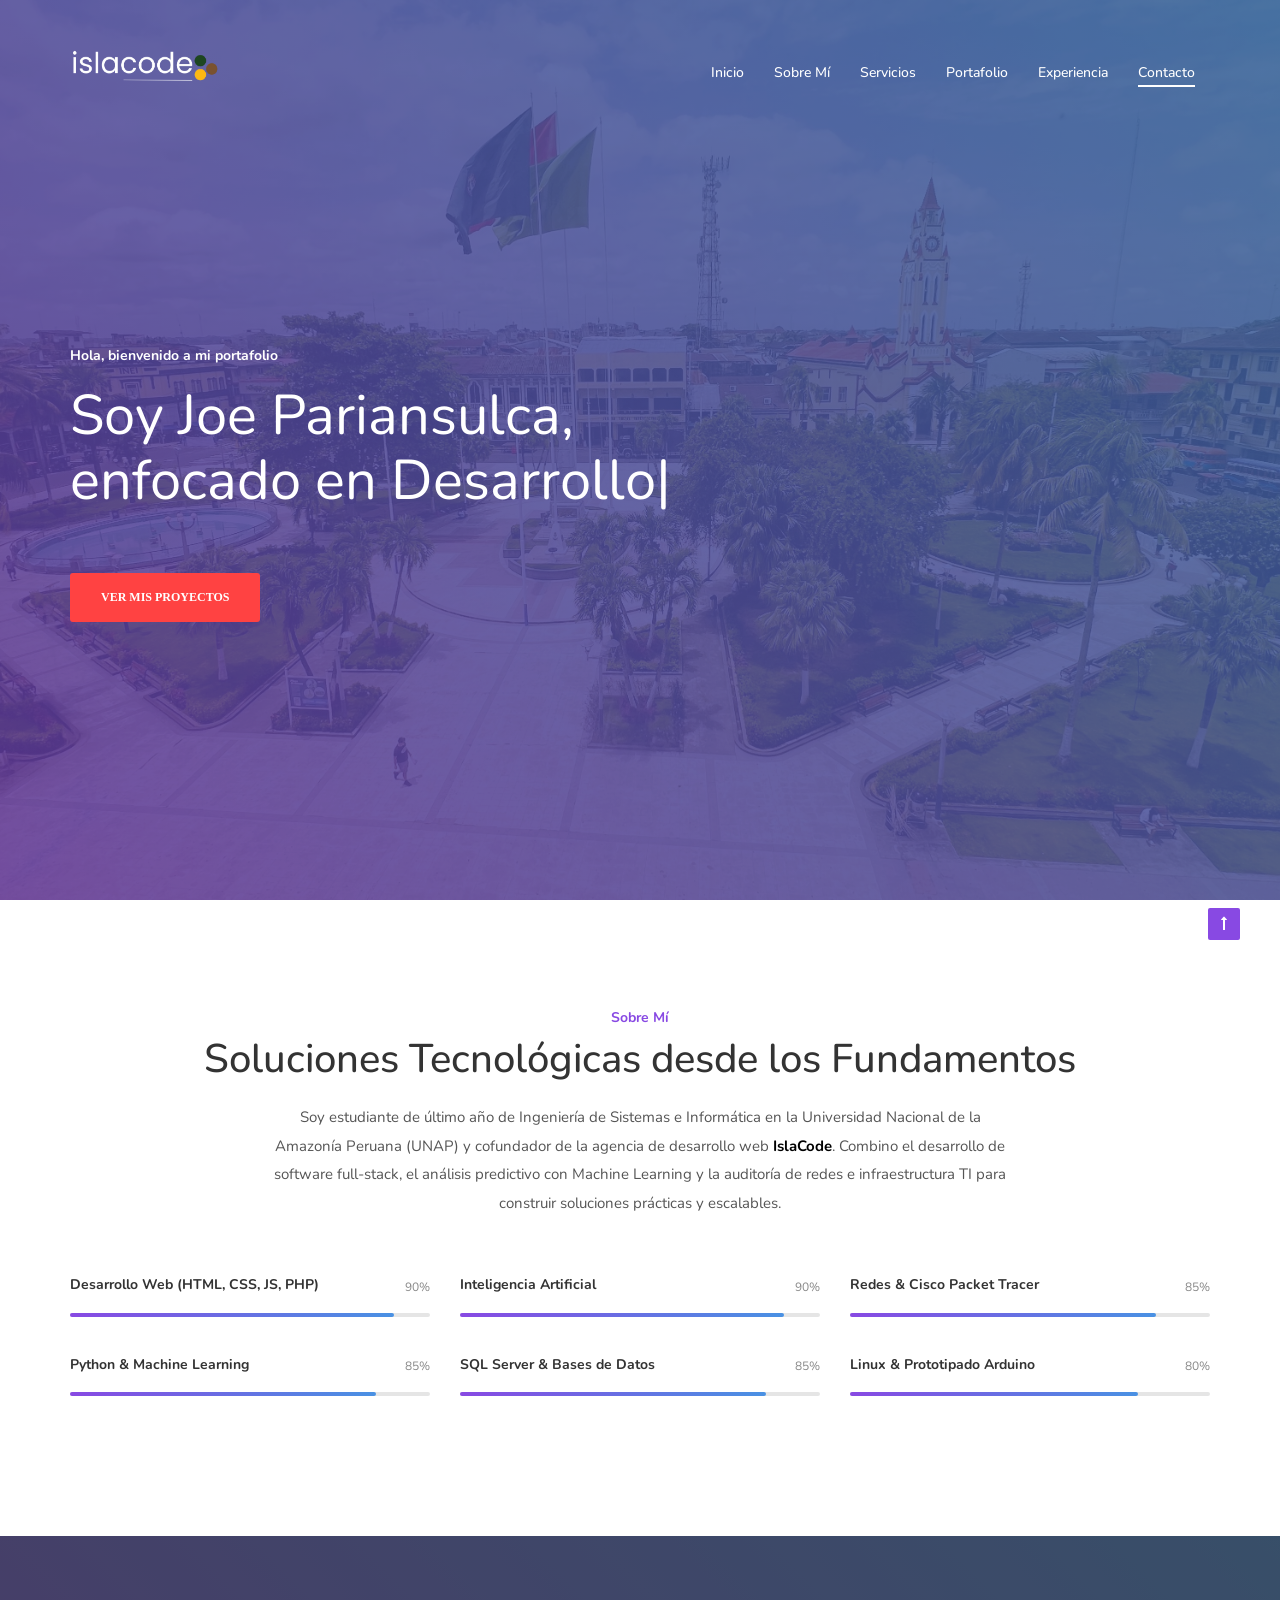
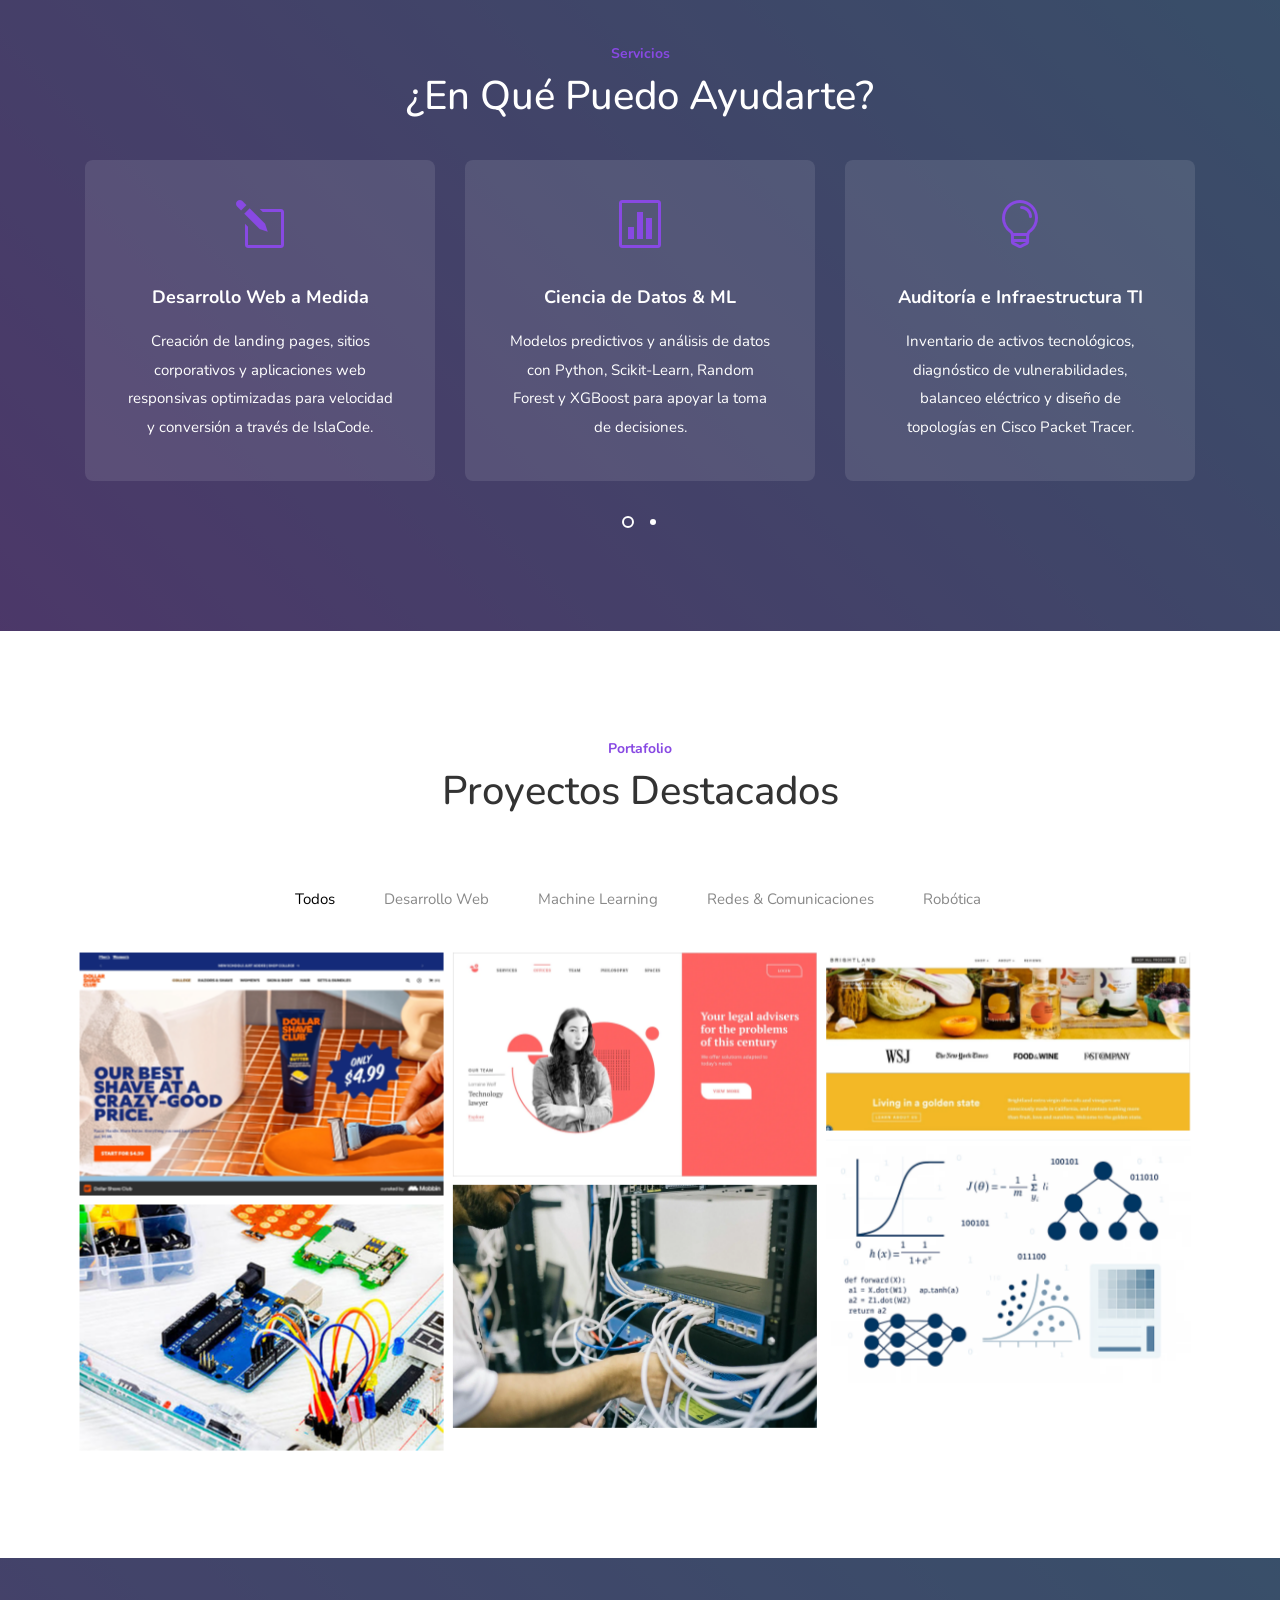
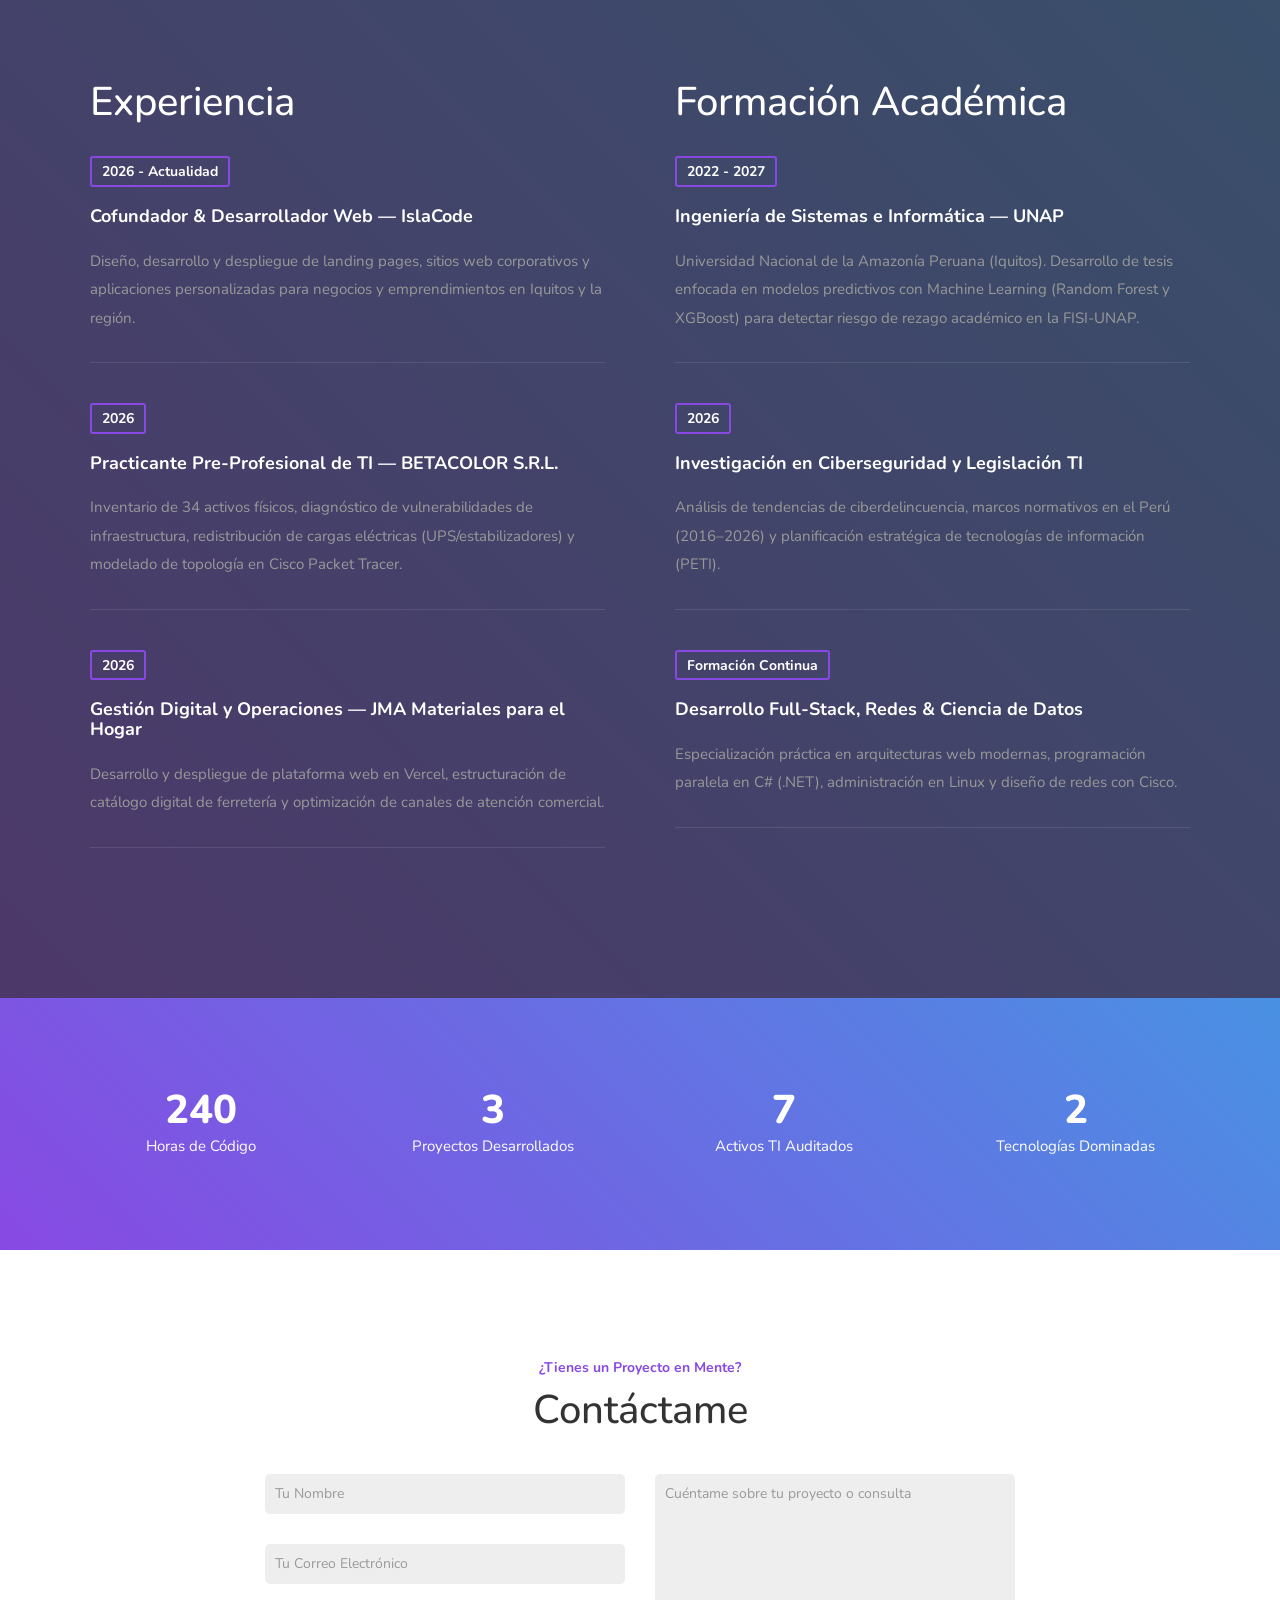
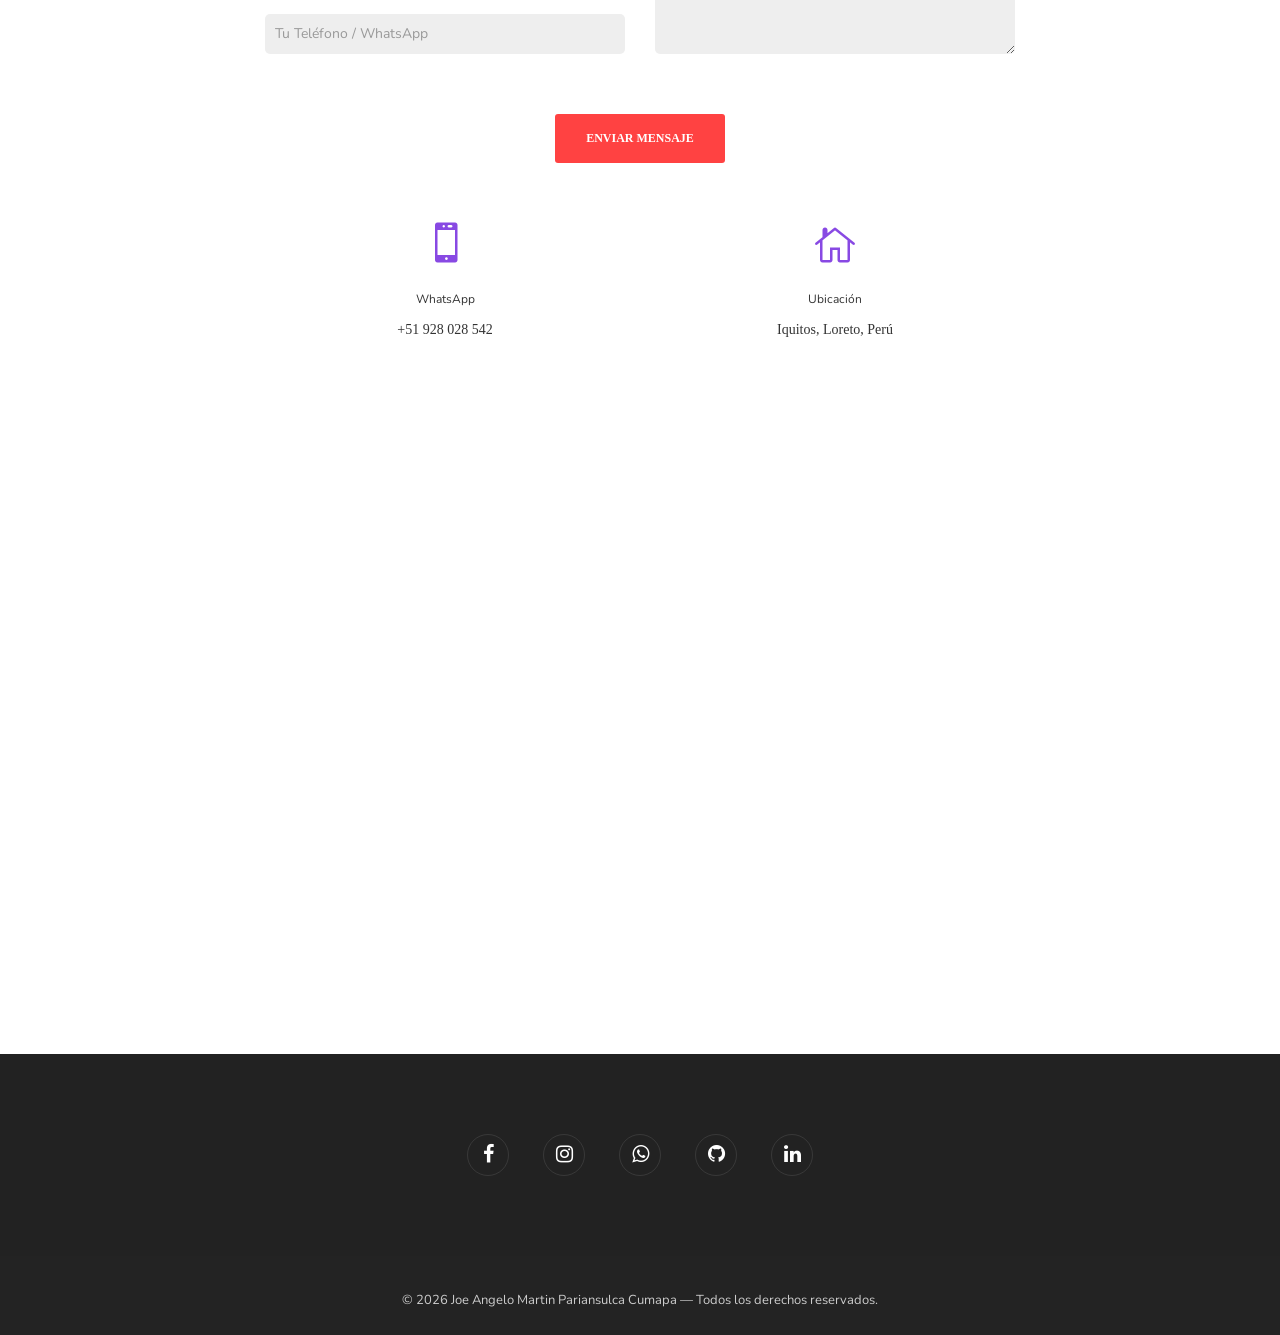
<file: index.html>
<!DOCTYPE html>
<html lang="es">

<head>
    <meta charset="utf-8">
    <link rel="icon" href="images/islacode-bolitas.png" type="image/x-icon">
    <title>Joe Pariansulca | Ingeniería de Sistemas, Desarrollo Web & TI</title>
    <meta name="viewport" content="width=device-width, initial-scale=1.0">
    <meta name="description" content="Portafolio profesional de Joe Angelo Martin Pariansulca Cumapa - Desarrollador Full-Stack, Machine Learning e Infraestructura TI en Iquitos, Perú.">
    <meta name="keywords" content="Joe Pariansulca, Ingeniería de Sistemas, UNAP, IslaCode, Desarrollador Web, Machine Learning, Redes, Iquitos, Portafolio">
    <meta name="author" content="Joe Angelo Martin Pariansulca Cumapa">

    <!--[if lt IE 9]>
	<script src="js/html5shiv.js"></script>
	<![endif]-->

    <!-- CSS Files
    ================================================== -->
    <link rel="stylesheet" href="css/bootstrap.css" type="text/css">
    <link rel="stylesheet" href="css/animate.css" type="text/css">
    <link rel="stylesheet" href="css/owl.carousel.css" type="text/css">
    <link rel="stylesheet" href="css/magnific-popup.css" type="text/css">
    <link rel="stylesheet" href="css/style.css" type="text/css">

    <!-- background -->
    <link rel="stylesheet" href="css/bg.css" type="text/css">

    <!-- color scheme -->
    <link rel="stylesheet" href="css/colors/scheme-1.css" type="text/css">
</head>

<body id="homepage">

    <div id="wrapper">

        <!-- header begin -->
        <header>

            <div class="container">
                <div class="row">
                    <div class="col-md-12">
                        <!-- logo begin -->
<div id="logo">
    <a href="#wrapper">
        <img class="logo" src="images/islacode-light.png" alt="IslaCode">
        <img class="logo-2" src="images/islacode-dark.png" alt="IslaCode">
    </a>
</div>
<!-- logo close -->

                        <!-- small button begin -->
                        <span id="menu-btn"></span>
                        <!-- small button close -->

                        <!-- mainmenu begin -->
                        <nav>
                            <ul id="mainmenu">
                                <li><a class="active" href="#top">Inicio<span></span></a></li>
                                <li><a href="#section-about">Sobre Mí<span></span></a></li>
                                <li><a href="#section-services">Servicios<span></span></a></li>
                                <li><a href="#section-portfolio">Portafolio<span></span></a></li>
                                <li><a href="#section-experiences">Experiencia<span></span></a></li>
                                <li><a href="#section-contact">Contacto<span></span></a></li>
                            </ul>
                        </nav>

                    </div>
                    <!-- mainmenu close -->

                </div>
            </div>
        </header>
        <!-- header close -->

        <!-- content begin -->
        <div id="content" class="no-bottom no-top">
            <div id="top"></div>

            <!-- section begin -->
            <section id="section-hero" class="full-height relative no-top no-bottom text-white" data-stellar-background-ratio=".2">
                <div class="overlay-gradient">
                    <div class="overlay-bg t30">
                        <div class="center-y fadeScroll relative" data-scroll-speed="4">
                            <div class="container">
                                <div class="row">
                                    <div class="col-md-9">
                                        <div class="spacer-double"></div>
                                        <h5 class="mb20">Hola, bienvenido a mi portafolio</h5>
                                        
										<div class="h1_big text-white">Soy Joe Pariansulca,<br> enfocado en
                                            <div class="typed-strings">

                                                <p>Desarrollo</p>
                                                <p>IA</p>
                                                <p>Redes</p>
                                                
                                            </div>
                                            <div class="typed"></div>
                                        </div>
										
                                        <div class="spacer-double"></div>
                                        <a href="#section-portfolio" class="btn btn-custom color-2">Ver Mis Proyectos</a>
                                    </div>
                                </div>
                            </div>
                        </div>
                    </div>
                </div>
            </section>
            <!-- section close -->


            <!-- section begin -->
            <section id="section-about">
                <div class="container relative">
                    <div class="row">
                        <div class="col-md-12 text-center">
                            <h5><span class="id-color">Sobre Mí</span></h5>
                            <h2>Soluciones Tecnológicas desde los Fundamentos</h2>
                        </div>
                        <div class="col-md-8 col-md-offset-2 text-center">
                            <p>Soy estudiante de último año de Ingeniería de Sistemas e Informática en la Universidad Nacional de la Amazonía Peruana (UNAP) y cofundador de la agencia de desarrollo web <strong>IslaCode</strong>. Combino el desarrollo de software full-stack, el análisis predictivo con Machine Learning y la auditoría de redes e infraestructura TI para construir soluciones prácticas y escalables.</p>
                        </div>
                    </div>

                    <div class="spacer-single"></div>

                    <div class="row">
                        <div class="col-md-4">
                            <div class="skill-bar style-2">
                                <h5>Desarrollo Web (HTML, CSS, JS, PHP)</h5>
                                <div class="de-progress">
                                    <div class="value"></div>
                                    <div class="progress-bar" data-value="90%">
                                    </div>
                                </div>
                            </div>

                            <div class="skill-bar style-2">
                                <h5>Python &amp; Machine Learning</h5>
                                <div class="de-progress">
                                    <div class="value"></div>
                                    <div class="progress-bar" data-value="85%">
                                    </div>
                                </div>
                            </div>

                        </div>

                        <div class="col-md-4">
                            <div class="skill-bar style-2">
                                <h5>Inteligencia Artificial</h5>
                                <div class="de-progress">
                                    <div class="value"></div>
                                    <div class="progress-bar" data-value="90%">
                                    </div>
                                </div>
                            </div>

                            <div class="skill-bar style-2">
                                <h5>SQL Server &amp; Bases de Datos</h5>
                                <div class="de-progress">
                                    <div class="value"></div>
                                    <div class="progress-bar" data-value="85%">
                                    </div>
                                </div>
                            </div>

                        </div>

                        <div class="col-md-4">
                            <div class="skill-bar style-2">
                                <h5>Redes &amp; Cisco Packet Tracer</h5>
                                <div class="de-progress">
                                    <div class="value"></div>
                                    <div class="progress-bar" data-value="85%">
                                    </div>
                                </div>
                            </div>

                            <div class="skill-bar style-2">
                                <h5>Linux &amp; Prototipado Arduino</h5>
                                <div class="de-progress">
                                    <div class="value"></div>
                                    <div class="progress-bar" data-value="80%">
                                    </div>
                                </div>
                            </div>

                        </div>
                    </div>
                </div>
            </section>
            <!-- section close -->

            <!-- section begin -->
            <section id="section-services" class="no-top no-bottom text-light" data-stellar-background-ratio=".2">
                <div class="overlay-gradient">
                    <div class="overlay-bg">
                        <div class="container">

                            <div class="row">
                                <div class="col-md-12 text-center">
                                    <h5><span class="id-color">Servicios</span></h5>
                                    <h2>¿En Qué Puedo Ayudarte?</h2>

                                    <div id="carousel-3" class="sequence" data-anim="fadeInUp">

                                        <!-- feature box begin -->
                                        <div class="feature-box col-md-4 carousel-item sq-item wow">
                                            <div class="inner">
                                                <i class="icon_pencil-edit id-color"></i>
                                                <div class="text">
                                                    <h3>Desarrollo Web a Medida</h3>
                                                    Creación de landing pages, sitios corporativos y aplicaciones web responsivas optimizadas para velocidad y conversión a través de IslaCode.
                                                </div>
                                            </div>
                                        </div>
                                        <!-- feature box close -->

                                        <!-- feature box begin -->
                                        <div class="feature-box col-md-4 carousel-item sq-item wow">
                                            <div class="inner">
                                                <i class="icon_datareport id-color"></i>
                                                <div class="text">
                                                    <h3>Ciencia de Datos &amp; ML</h3>
                                                    Modelos predictivos y análisis de datos con Python, Scikit-Learn, Random Forest y XGBoost para apoyar la toma de decisiones.
                                                </div>
                                            </div>
                                        </div>
                                        <!-- feature box close -->

                                        <!-- feature box begin -->
                                        <div class="feature-box col-md-4 carousel-item sq-item wow">
                                            <div class="inner">
                                                <i class="icon_lightbulb_alt id-color"></i>
                                                <div class="text">
                                                    <h3>Auditoría e Infraestructura TI</h3>
                                                    Inventario de activos tecnológicos, diagnóstico de vulnerabilidades, balanceo eléctrico y diseño de topologías en Cisco Packet Tracer.
                                                </div>
                                            </div>
                                        </div>
                                        <!-- feature box close -->

                                        <!-- feature box begin -->
                                        <div class="feature-box col-md-4 carousel-item sq-item wow">
                                            <div class="inner">
                                                <i class="icon_tag_alt id-color"></i>
                                                <div class="text">
                                                    <h3>Software de Escritorio y Móvil</h3>
                                                    Desarrollo de sistemas administrativos y aplicaciones funcionales utilizando C# (.NET), Kotlin y bases de datos SQL Server.
                                                </div>
                                            </div>
                                        </div>
                                        <!-- feature box close -->

                                        <!-- feature box begin -->
                                        <div class="feature-box col-md-4 carousel-item sq-item wow">
                                            <div class="inner">
                                                <i class="icon_cogs id-color"></i>
                                                <div class="text">
                                                    <h3>Electrónica &amp; Prototipado</h3>
                                                    Integración de sensores, microcontroladores Arduino, pantallas I2C y automatización básica para proyectos académicos o técnicos.
                                                </div>
                                            </div>
                                        </div>
                                        <!-- feature box close -->

                                        <!-- feature box begin -->
                                        <div class="feature-box col-md-4 carousel-item sq-item wow">
                                            <div class="inner">
                                                <i class="icon_search id-color"></i>
                                                <div class="text">
                                                    <h3>Digitalización de Negocios</h3>
                                                    Implementación de presencia digital, catálogos en línea y optimización de flujos operativos para comercios y empresas locales.
                                                </div>
                                            </div>
                                        </div>
                                        <!-- feature box close -->

                                    </div>
                                </div>
                            </div>
                        </div>
                    </div>
                </div>
            </section>
            <!-- section close -->

<!-- section begin -->
            <section id="section-portfolio">
                <div class="container">

                    <!-- portfolio filter begin -->
                    <div class="row">

                        <div class="col-md-12 text-center">
                            <h5><span class="id-color">Portafolio</span></h5>
                            <h2>Proyectos Destacados</h2>
                        </div>

                        <div class="col-md-12 text-center mt50">
                            <ul id="filters">
                                <li><a href="#" data-filter="*" class="selected">Todos</a></li>
                                <li><a href="#" data-filter=".web">Desarrollo Web</a></li>
                                <li><a href="#" data-filter=".ml">Machine Learning</a></li>
                                <li><a href="#" data-filter=".redes">Redes &amp; Comunicaciones</a></li>
                                <li><a href="#" data-filter=".hardware">Robótica</a></li>
                            </ul>

                            <div id="gallery" class="gallery full-gallery de-gallery pf_full_width pf_3_cols grid sequence">

                                <!-- Web 1 -->
                                <div class="item web gallery-item">
                                    <div class="picframe wow">
                                        <a class="image-popup" href="images/portfolio/w1.png">
											<span class="overlay">
												<span class="pf_text">
													<span class="project-name">Páginas Web Corporativas</span>
												</span>
											</span>
											<img src="images/portfolio/w1.png" alt="Páginas Web Corporativas" />
										</a>
                                    </div>
                                </div>
                                <!-- close gallery item -->

                                <!-- Web 2 -->
                                <div class="item web gallery-item">
                                    <div class="picframe wow">
                                        <a class="image-popup" href="images/portfolio/w2.webp">
											<span class="overlay">
												<span class="pf_text">
													<span class="project-name">Landing Pages</span>
												</span>
											</span>
											<img src="images/portfolio/w2.webp" alt="Landing Pages" />
										</a>
                                    </div>
                                </div>
                                <!-- close gallery item -->

                                <!-- Web 3 (Nueva tarjeta exclusiva para Web) -->
                                <div class="item web gallery-item">
                                    <div class="picframe wow">
                                        <a class="image-popup" href="images/portfolio/w3.webp">
											<span class="overlay">
												<span class="pf_text">
													<span class="project-name">Aplicaciones y Catálogos Web</span>
												</span>
											</span>
											<img src="images/portfolio/w3.webp" alt="Aplicaciones y Catálogos Web" />
										</a>
                                    </div>
                                </div>
                                <!-- close gallery item -->

                                <!-- Machine Learning -->
                                <div class="item ml gallery-item">
                                    <div class="picframe wow">
                                        <a class="image-popup" href="images/portfolio/w4.avif">
											<span class="overlay">
												<span class="pf_text">
													<span class="project-name">Algoritmos de Machine Learning</span>
												</span>
											</span>
											<img src="images/portfolio/w4.avif" alt="Modelo Predictivo ML UNAP" />
										</a>
                                    </div>
                                </div>
                                <!-- close gallery item -->

                                <!-- Redes & Comunicaciones -->
                                <div class="item redes gallery-item">
                                    <div class="picframe wow">
                                        <a class="image-popup" href="images/portfolio/w5.webp">
											<span class="overlay">
												<span class="pf_text">
													<span class="project-name">Auditoría y Topología de Red</span>
												</span>
											</span>
											<img src="images/portfolio/w5.webp" alt="Auditoría de Red" />
										</a>
                                    </div>
                                </div>
                                <!-- close gallery item -->

                                <!-- Robótica 1 -->
                                <div class="item hardware gallery-item">
                                    <div class="picframe wow">
                                        <a class="image-popup" href="images/portfolio/w6.jpg">
											<span class="overlay">
												<span class="pf_text">
													<span class="project-name">Sensores Arduino y Cables Jumpers</span>
												</span>
											</span>
											<img src="images/portfolio/w6.jpg" alt="Sensores Arduino" />
										</a>
                                    </div>
                                </div>
                                <!-- close gallery item -->

                               
                                

                            </div>
                        </div>
                        <!-- portfolio filter close -->

                    </div>

                </div>
            </section>
            <!-- section close -->

            <!-- section begin -->
            <section id="section-experiences" class="no-top no-bottom text-light" data-stellar-background-ratio=".2">
                <div class="overlay-gradient">
                    <div class="overlay-bg">
                        <div class="container">

                            <div class="row">
                                <div class="col-md-6">
                                    <div class="padding20 wow fadeInRight">
                                        <h2>Experiencia</h2>
                                        <div class="exp-box">
                                            <h5>2026 - Actualidad</h5>
                                            <h3>Cofundador &amp; Desarrollador Web — IslaCode</h3>
                                            <p>Diseño, desarrollo y despliegue de landing pages, sitios web corporativos y aplicaciones personalizadas para negocios y emprendimientos en Iquitos y la región.</p>
                                        </div>
                                        <div class="exp-box">
                                            <h5>2026</h5>
                                            <h3>Practicante Pre-Profesional de TI — BETACOLOR S.R.L.</h3>
                                            <p>Inventario de 34 activos físicos, diagnóstico de vulnerabilidades de infraestructura, redistribución de cargas eléctricas (UPS/estabilizadores) y modelado de topología en Cisco Packet Tracer.</p>
                                        </div>
                                        <div class="exp-box">
                                            <h5>2026</h5>
                                            <h3>Gestión Digital y Operaciones — JMA Materiales para el Hogar</h3>
                                            <p>Desarrollo y despliegue de plataforma web en Vercel, estructuración de catálogo digital de ferretería y optimización de canales de atención comercial.</p>
                                        </div>
                                    </div>
                                </div>

                                <div class="col-md-6">
                                    <div class="padding20 wow fadeInRight" data-wow-delay=".25s">
                                        <h2>Formación Académica</h2>
                                        <div class="exp-box">
                                            <h5>2022 - 2027</h5>
                                            <h3>Ingeniería de Sistemas e Informática — UNAP</h3>
                                            <p>Universidad Nacional de la Amazonía Peruana (Iquitos). Desarrollo de tesis enfocada en modelos predictivos con Machine Learning (Random Forest y XGBoost) para detectar riesgo de rezago académico en la FISI-UNAP.</p>
                                        </div>
                                        <div class="exp-box">
                                            <h5>2026</h5>
                                            <h3>Investigación en Ciberseguridad y Legislación TI</h3>
                                            <p>Análisis de tendencias de ciberdelincuencia, marcos normativos en el Perú (2016–2026) y planificación estratégica de tecnologías de información (PETI).</p>
                                        </div>
                                        <div class="exp-box">
                                            <h5>Formación Continua</h5>
                                            <h3>Desarrollo Full-Stack, Redes &amp; Ciencia de Datos</h3>
                                            <p>Especialización práctica en arquitecturas web modernas, programación paralela en C# (.NET), administración en Linux y diseño de redes con Cisco.</p>
                                        </div>
                                    </div>
                                </div>

                            </div>
                        </div>
                    </div>
                </div>
            </section>
            <!-- section close -->

            <!-- Se descomentara cuando se tengan testimonios de clientes o colaboradores
            <section id="section-testimonial">
                <div class="container">
                    <div class="row">
                        <div class="col-md-12 text-center">
                            <h5><span class="id-color">Testimonios</span></h5>
                            <h2>Lo Que Dicen</h2>
                        </div>
                        <div id="testimonial-carousel" class="de_carousel sequence" data-wow-delay=".3s">
                            <div class="col-md-6 item sq-item wow">
                                <div class="de_testi opt-2">
                                    <blockquote>
                                        <div class="de_testi_by">
                                            <img src="images/people/1.jpg" class="img-circle" alt="">
                                            <span>Cliente / Colaborador</span>
                                        </div>
                                        <p>"Testimonio aquí."</p>
                                    </blockquote>
                                </div>
                            </div>
                        </div>
                    </div>
                </div>
            </section>
            -->

            <!-- section begin -->
            <section id="section-fun-facts" class="pt60 pb60 text-light bg-gradient">
                <div class="container">

                    <div class="row">
                        <div class="col-md-3 wow fadeIn" data-wow-delay="0">
                            <div class="de_count">
                                <h3 class="timer" data-to="1200" data-speed="2500">0</h3>
                                <span>Horas de Código</span>
                            </div>
                        </div>

                        <div class="col-md-3 wow fadeIn" data-wow-delay=".25s">
                            <div class="de_count">
                                <h3 class="timer" data-to="15" data-speed="2500">0</h3>
                                <span>Proyectos Desarrollados</span>
                            </div>
                        </div>

                        <div class="col-md-3 wow fadeIn" data-wow-delay=".5s">
                            <div class="de_count">
                                <h3 class="timer" data-to="34" data-speed="2500">0</h3>
                                <span>Activos TI Auditados</span>
                            </div>
                        </div>

                        <div class="col-md-3 wow fadeIn" data-wow-delay=".75s">
                            <div class="de_count">
                                <h3 class="timer" data-to="8" data-speed="2500">0</h3>
                                <span>Tecnologías Dominadas</span>
                            </div>
                        </div>
                    </div>
                </div>
            </section>
            <!-- section close -->

            <!-- section begin -->
            <section id="section-contact" class="no-bg">
                <div class="container">
                    <div class="row">
                        <div class="col-md-12 text-center">
                            <h5><span class="id-color">¿Tienes un Proyecto en Mente?</span></h5>
                            <h2>Contáctame</h2>
                        </div>

                        <div class="col-md-8 col-md-offset-2 wow fadeInUp">
                            <div class="row">
                                <form name="contactForm" id="contact_form" class="s2" method="POST" action="https://formspree.io/f/mqpqqwpo">
                                    <!-- Asunto personalizado para los correos que te lleguen -->
                                    <input type="hidden" name="_subject" value="Nuevo contacto desde tu Portafolio Web">

                                    <div class="col-md-6">
                                        <div class="field-set">
                                            <input type="text" name="name" id="name" class="form-control" placeholder="Tu Nombre" required>
                                            <div class="line-fx"></div>
                                        </div>

                                        <div class="field-set">
                                            <input type="email" name="email" id="email" class="form-control" placeholder="Tu Correo Electrónico" required>
                                            <div class="line-fx"></div>
                                        </div>

                                        <div class="field-set">
                                            <input type="text" name="phone" id="phone" class="form-control" placeholder="Tu Teléfono / WhatsApp">
                                            <div class="line-fx"></div>
                                        </div>
                                    </div>

                                    <div class="col-md-6">
                                        <div class="field-set">
                                            <textarea name="message" id="message" class="form-control" placeholder="Cuéntame sobre tu proyecto o consulta" required></textarea>
                                            <div class="line-fx"></div>
                                        </div>
                                    </div>

                                    <div class="spacer-single"></div>

                                    <div class="col-md-12 text-center">
                                        <div id="submit">
                                            <input type="submit" id="send_message" value="Enviar Mensaje" class="btn btn-custom color-2">
                                        </div>
                                        <div id="mail_success" class="success" style="margin-top: 15px;">Tu mensaje ha sido enviado correctamente. ¡Gracias por escribir!</div>
                                        <div id="mail_fail" class="error" style="margin-top: 15px;">Hubo un error al enviar el mensaje. Por favor, inténtalo nuevamente.</div>
                                    </div>
                                </form>
                            </div>

                            <div class="spacer-double"></div>

                            <!-- Ítems centrados con col-md-6 -->
                            <div class="row text-center wow fadeInUp">
                                <div class="col-md-6 col-sm-6">
                                    <div class="wm-1"></div>
                                    <i class="icon_mobile id-color size40 mb20"></i>
                                    <h6 class="id-color">WhatsApp</h6>
                                    <h4><a href="https://wa.me/51928028542" target="_blank" style="color: inherit;">+51 928 028 542</a></h4>
                                </div>

                                <div class="col-md-6 col-sm-6">
                                    <div class="wm-1"></div>
                                    <i class="icon_house_alt id-color size40 mb20"></i>
                                    <h6 class="id-color">Ubicación</h6>
                                    <h4>Iquitos, Loreto, Perú</h4>
                                </div>
                            </div>

                        </div>
                    </div>

                </div>
            </section>
            <!-- section close -->

            <!-- section begin -->
            <section id="section-map" class="map-container no-top no-bottom" aria-label="map-container">
                <iframe src="https://www.google.com/maps/embed?pb=!1m18!1m12!1m3!1d63700.41502579862!2d-73.2974713!3d-3.74912!2m3!1f0!2f0!3f0!3m2!1i1024!2i768!4f13.1!3m3!1m2!1s0x91ea10b0e2c7c67b%3A0x4c9e0b1a9b8e1c0!2sIquitos%2C%20Per%C3%BA!5e0!3m2!1ses!2spe!4v1700000000000!5m2!1ses!2spe" frameborder="0" style="border:0;" allowfullscreen="" aria-hidden="false" tabindex="0"></iframe>
            </section>
            <!-- section close -->


        </div>
        <!-- content close -->

        <!-- footer begin -->
        <footer>
            <div class="container text-center text-light">
                <div class="row">
                    <div class="col-md-12">
                        <div class="social-icons big">
                            
                            <a href="https://www.facebook.com/joeangelo.pariansulca/" target="_blank" title="Facebook"><i class="fa fa-facebook fa-lg"></i></a>
                            <a href="https://www.instagram.com/joepariansulca" target="_blank" title="Instagram"><i class="fa fa-instagram fa-lg"></i></a>
                            <a href="https://wa.me/51928028542" target="_blank" title="WhatsApp"><i class="fa fa-whatsapp fa-lg"></i></a>                            
                            <a href="https://github.com/joeam123" target="_blank" title="GitHub"><i class="fa fa-github fa-lg"></i></a>
                            <a href="https://www.linkedin.com/in/joe-pariansulca-1835943a3" target="_blank" title="LinkedIn"><i class="fa fa-linkedin fa-lg"></i></a>
                            
                            
                        </div>
                    </div>
                </div>
            </div>

            <div class="subfooter">
                <div class="container text-center">
                    <div class="row">
                        <div class="col-md-12">
                            &copy; 2026 Joe Angelo Martin Pariansulca Cumapa — Todos los derechos reservados.
                        </div>
                    </div>
                </div>
            </div>
        </footer>
        <!-- footer close -->

        <a href="#" id="back-to-top"></a>
        <div id="preloader">
            <div class="s1">
                <span></span>
                <span></span>
            </div>
        </div>
    </div>



    <!-- Javascript Files
    ================================================== -->
    <script src="js/jquery.min.js"></script>
    <script src="js/bootstrap.min.js"></script>
    <script src="js/jquery.isotope.min.js"></script>
    <script src="js/easing.js"></script>
    <script src="js/owl.carousel.js"></script>
    <script src="js/jquery.countTo.js"></script>
    <script src="js/formspree.js"></script>
    <script src="js/wow.min.js"></script>
    <script src="js/jquery.magnific-popup.min.js"></script>
    <script src="js/enquire.min.js"></script>
    <script src="js/jquery.stellar.min.js"></script>
    <script src="js/jquery.plugin.js"></script>
    <script src="js/typed.js"></script>
    <script src="js/typed-custom.js"></script>
    <script src="js/designesia.js"></script>
</body>

</html>
</file>
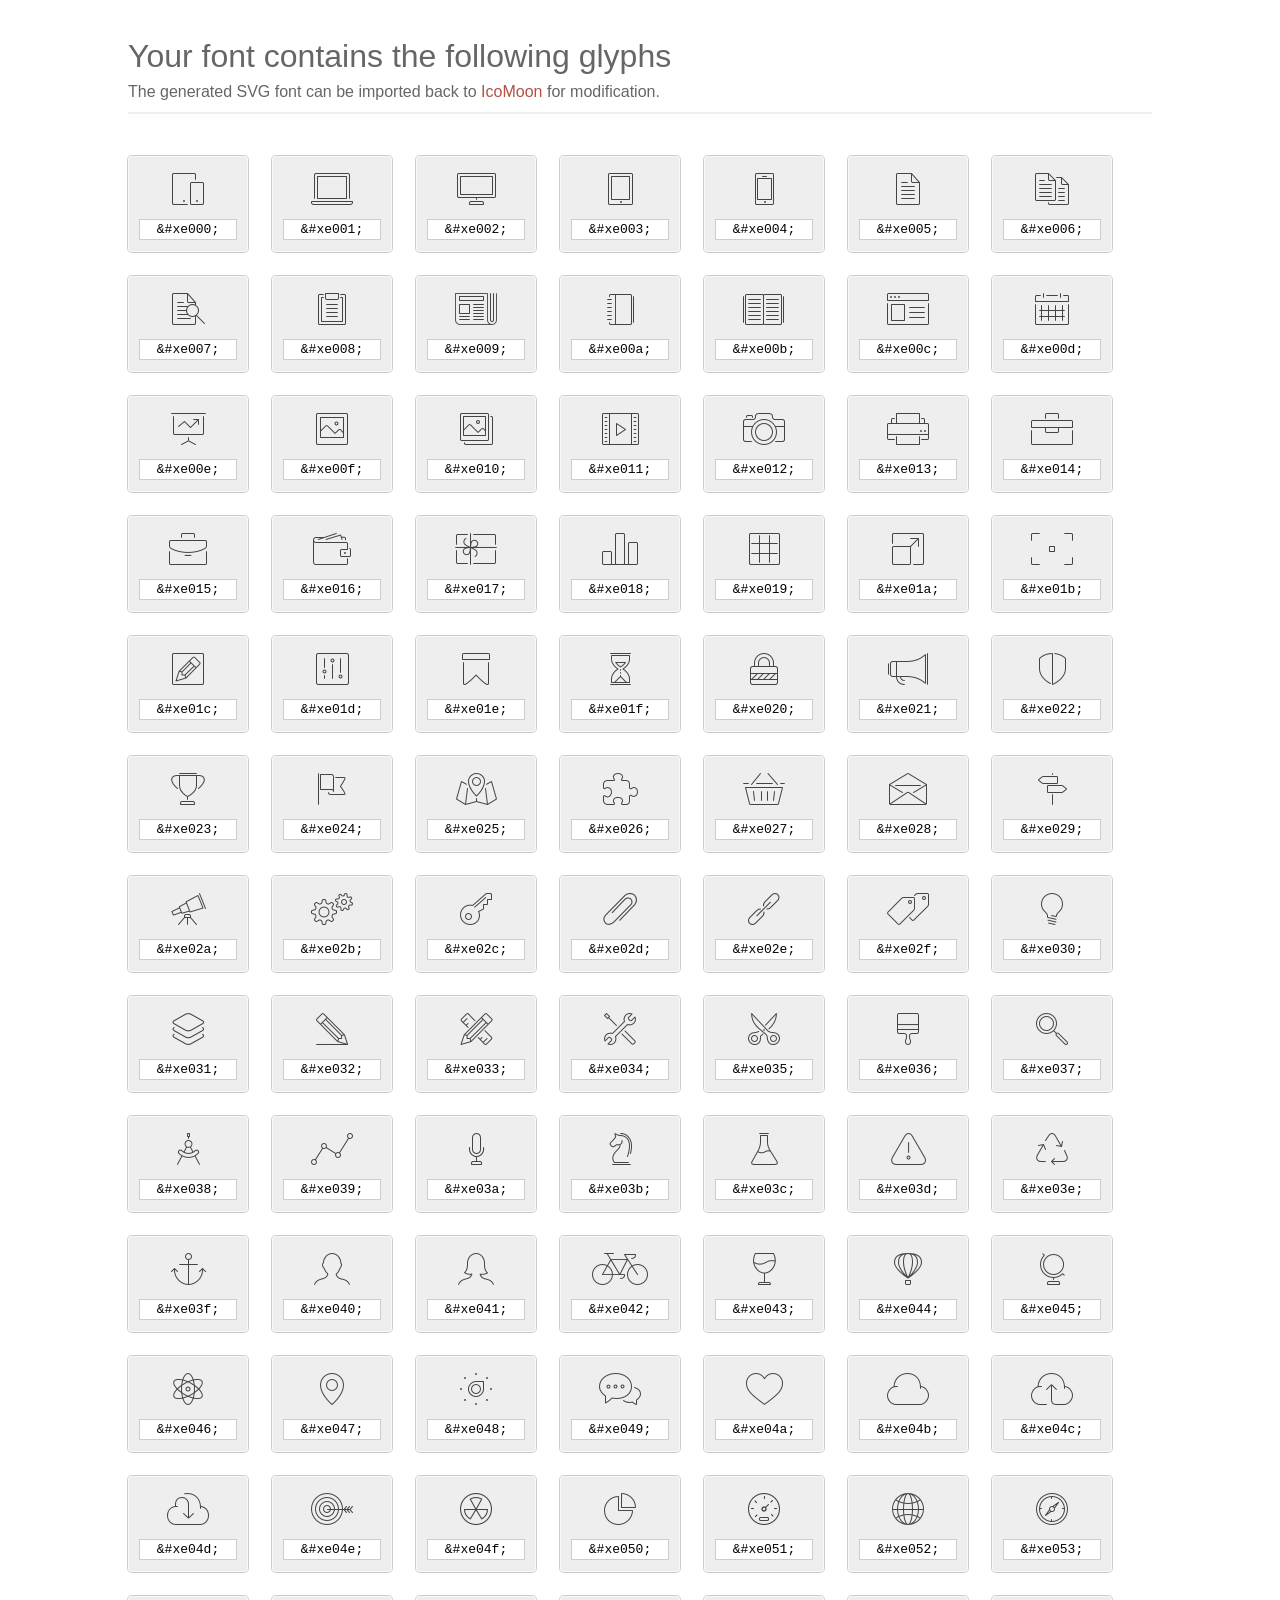
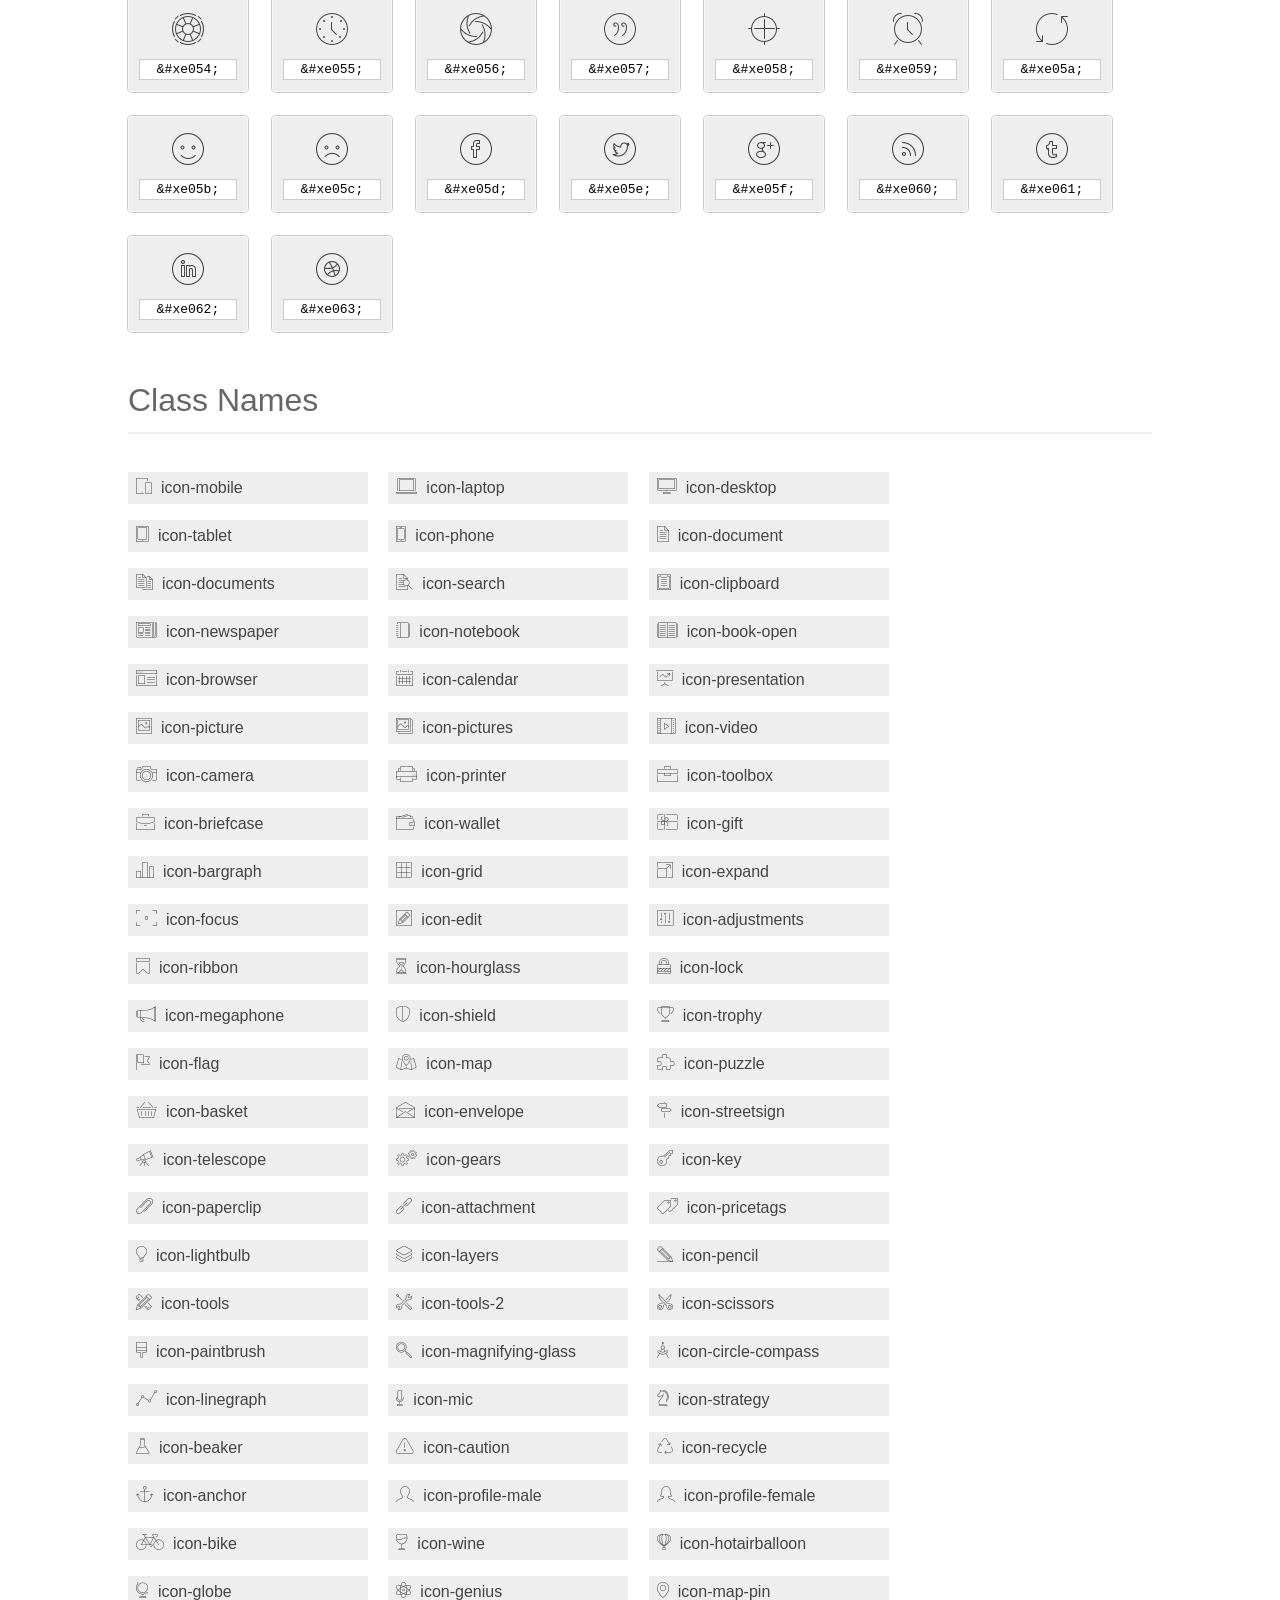
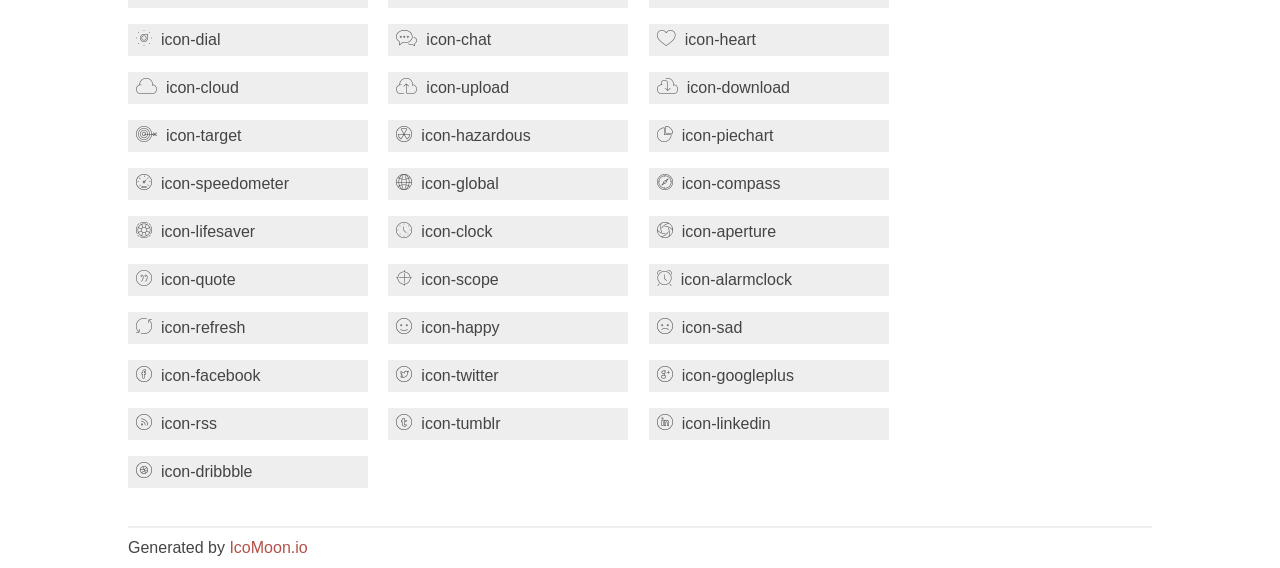
<file: fonts/et-line-font/index.html>
<!doctype html>
<html>
<head>
<title>Your Font/Glyphs</title>
<link rel="stylesheet" href="style.css" />
<!--[if lte IE 7]><script src="lte-ie7.js"></script><![endif]-->
<style>
	section, header, footer {display: block;}
	body {
		font-family: sans-serif;
		color: #444;
		line-height: 1.5;
		font-size: 1em;
	}
	* {
		-moz-box-sizing: border-box;
		-webkit-box-sizing: border-box;
		box-sizing: border-box;
		margin: 0;
		padding: 0;
	}
	.glyph {
		font-size: 16px;
		float: left;
		text-align: center;
		background: #eee;
		padding: .75em;
		margin: .75em 1.5em .75em 0;
		width: 7.5em;
		border-radius: .25em;
		box-shadow: inset 0 0 0 1px #f8f8f8, 0 0 0 1px #CCC;
	}
	.glyph input {
		font-family: consolas, monospace;
		font-size: 13px;
		width: 100%;
		text-align: center;
		border: 0;
		box-shadow: 0 0 0 1px #ccc;
		padding: .125em;
	}
	.w-main {
		width: 80%;
	}
	.centered {
		margin-left: auto;
		margin-right: auto;
	}
	.fs1 {
		font-size: 2em;
	}
	header {
		margin: 2em 0;
		padding-bottom: .5em;
		color: #666;
		box-shadow: 0 2px #eee;
	}
	header h1 {
		font-size: 2em;
		font-weight: normal;
	}
	.clearfix:before, .clearfix:after { content: ""; display: table; }
	.clearfix:after, .clear { clear: both; }
	footer {
		margin-top: 2em;
		padding: .5em 0;
		box-shadow: 0 -2px #eee;
	}
	a, a:visited {
		color: #B35047;
		text-decoration: none;
	}
	a:hover, a:focus {color: #000;}
	.box1 {
		font-size: 16px;
		display: inline-block;
		width: 15em;
		padding: .25em .5em;
		background: #eee;
		margin: .5em 1em .5em 0;
	}
</style>
</head>
<body>
	<div class="w-main centered">
	<section class="mtm clearfix" id="glyphs">
	<header>
		<h1>Your font contains the following glyphs</h1>
		<p>The generated SVG font can be imported back to <a href="http://icomoon.io/app">IcoMoon</a> for modification.</p>
	</header>
	<div class="glyph">
		<div class="fs1" aria-hidden="true" data-icon="&#xe000;"></div>
		<input type="text" readonly="readonly" value="&amp;#xe000;" />
	</div>
	<div class="glyph">
		<div class="fs1" aria-hidden="true" data-icon="&#xe001;"></div>
		<input type="text" readonly="readonly" value="&amp;#xe001;" />
	</div>
	<div class="glyph">
		<div class="fs1" aria-hidden="true" data-icon="&#xe002;"></div>
		<input type="text" readonly="readonly" value="&amp;#xe002;" />
	</div>
	<div class="glyph">
		<div class="fs1" aria-hidden="true" data-icon="&#xe003;"></div>
		<input type="text" readonly="readonly" value="&amp;#xe003;" />
	</div>
	<div class="glyph">
		<div class="fs1" aria-hidden="true" data-icon="&#xe004;"></div>
		<input type="text" readonly="readonly" value="&amp;#xe004;" />
	</div>
	<div class="glyph">
		<div class="fs1" aria-hidden="true" data-icon="&#xe005;"></div>
		<input type="text" readonly="readonly" value="&amp;#xe005;" />
	</div>
	<div class="glyph">
		<div class="fs1" aria-hidden="true" data-icon="&#xe006;"></div>
		<input type="text" readonly="readonly" value="&amp;#xe006;" />
	</div>
	<div class="glyph">
		<div class="fs1" aria-hidden="true" data-icon="&#xe007;"></div>
		<input type="text" readonly="readonly" value="&amp;#xe007;" />
	</div>
	<div class="glyph">
		<div class="fs1" aria-hidden="true" data-icon="&#xe008;"></div>
		<input type="text" readonly="readonly" value="&amp;#xe008;" />
	</div>
	<div class="glyph">
		<div class="fs1" aria-hidden="true" data-icon="&#xe009;"></div>
		<input type="text" readonly="readonly" value="&amp;#xe009;" />
	</div>
	<div class="glyph">
		<div class="fs1" aria-hidden="true" data-icon="&#xe00a;"></div>
		<input type="text" readonly="readonly" value="&amp;#xe00a;" />
	</div>
	<div class="glyph">
		<div class="fs1" aria-hidden="true" data-icon="&#xe00b;"></div>
		<input type="text" readonly="readonly" value="&amp;#xe00b;" />
	</div>
	<div class="glyph">
		<div class="fs1" aria-hidden="true" data-icon="&#xe00c;"></div>
		<input type="text" readonly="readonly" value="&amp;#xe00c;" />
	</div>
	<div class="glyph">
		<div class="fs1" aria-hidden="true" data-icon="&#xe00d;"></div>
		<input type="text" readonly="readonly" value="&amp;#xe00d;" />
	</div>
	<div class="glyph">
		<div class="fs1" aria-hidden="true" data-icon="&#xe00e;"></div>
		<input type="text" readonly="readonly" value="&amp;#xe00e;" />
	</div>
	<div class="glyph">
		<div class="fs1" aria-hidden="true" data-icon="&#xe00f;"></div>
		<input type="text" readonly="readonly" value="&amp;#xe00f;" />
	</div>
	<div class="glyph">
		<div class="fs1" aria-hidden="true" data-icon="&#xe010;"></div>
		<input type="text" readonly="readonly" value="&amp;#xe010;" />
	</div>
	<div class="glyph">
		<div class="fs1" aria-hidden="true" data-icon="&#xe011;"></div>
		<input type="text" readonly="readonly" value="&amp;#xe011;" />
	</div>
	<div class="glyph">
		<div class="fs1" aria-hidden="true" data-icon="&#xe012;"></div>
		<input type="text" readonly="readonly" value="&amp;#xe012;" />
	</div>
	<div class="glyph">
		<div class="fs1" aria-hidden="true" data-icon="&#xe013;"></div>
		<input type="text" readonly="readonly" value="&amp;#xe013;" />
	</div>
	<div class="glyph">
		<div class="fs1" aria-hidden="true" data-icon="&#xe014;"></div>
		<input type="text" readonly="readonly" value="&amp;#xe014;" />
	</div>
	<div class="glyph">
		<div class="fs1" aria-hidden="true" data-icon="&#xe015;"></div>
		<input type="text" readonly="readonly" value="&amp;#xe015;" />
	</div>
	<div class="glyph">
		<div class="fs1" aria-hidden="true" data-icon="&#xe016;"></div>
		<input type="text" readonly="readonly" value="&amp;#xe016;" />
	</div>
	<div class="glyph">
		<div class="fs1" aria-hidden="true" data-icon="&#xe017;"></div>
		<input type="text" readonly="readonly" value="&amp;#xe017;" />
	</div>
	<div class="glyph">
		<div class="fs1" aria-hidden="true" data-icon="&#xe018;"></div>
		<input type="text" readonly="readonly" value="&amp;#xe018;" />
	</div>
	<div class="glyph">
		<div class="fs1" aria-hidden="true" data-icon="&#xe019;"></div>
		<input type="text" readonly="readonly" value="&amp;#xe019;" />
	</div>
	<div class="glyph">
		<div class="fs1" aria-hidden="true" data-icon="&#xe01a;"></div>
		<input type="text" readonly="readonly" value="&amp;#xe01a;" />
	</div>
	<div class="glyph">
		<div class="fs1" aria-hidden="true" data-icon="&#xe01b;"></div>
		<input type="text" readonly="readonly" value="&amp;#xe01b;" />
	</div>
	<div class="glyph">
		<div class="fs1" aria-hidden="true" data-icon="&#xe01c;"></div>
		<input type="text" readonly="readonly" value="&amp;#xe01c;" />
	</div>
	<div class="glyph">
		<div class="fs1" aria-hidden="true" data-icon="&#xe01d;"></div>
		<input type="text" readonly="readonly" value="&amp;#xe01d;" />
	</div>
	<div class="glyph">
		<div class="fs1" aria-hidden="true" data-icon="&#xe01e;"></div>
		<input type="text" readonly="readonly" value="&amp;#xe01e;" />
	</div>
	<div class="glyph">
		<div class="fs1" aria-hidden="true" data-icon="&#xe01f;"></div>
		<input type="text" readonly="readonly" value="&amp;#xe01f;" />
	</div>
	<div class="glyph">
		<div class="fs1" aria-hidden="true" data-icon="&#xe020;"></div>
		<input type="text" readonly="readonly" value="&amp;#xe020;" />
	</div>
	<div class="glyph">
		<div class="fs1" aria-hidden="true" data-icon="&#xe021;"></div>
		<input type="text" readonly="readonly" value="&amp;#xe021;" />
	</div>
	<div class="glyph">
		<div class="fs1" aria-hidden="true" data-icon="&#xe022;"></div>
		<input type="text" readonly="readonly" value="&amp;#xe022;" />
	</div>
	<div class="glyph">
		<div class="fs1" aria-hidden="true" data-icon="&#xe023;"></div>
		<input type="text" readonly="readonly" value="&amp;#xe023;" />
	</div>
	<div class="glyph">
		<div class="fs1" aria-hidden="true" data-icon="&#xe024;"></div>
		<input type="text" readonly="readonly" value="&amp;#xe024;" />
	</div>
	<div class="glyph">
		<div class="fs1" aria-hidden="true" data-icon="&#xe025;"></div>
		<input type="text" readonly="readonly" value="&amp;#xe025;" />
	</div>
	<div class="glyph">
		<div class="fs1" aria-hidden="true" data-icon="&#xe026;"></div>
		<input type="text" readonly="readonly" value="&amp;#xe026;" />
	</div>
	<div class="glyph">
		<div class="fs1" aria-hidden="true" data-icon="&#xe027;"></div>
		<input type="text" readonly="readonly" value="&amp;#xe027;" />
	</div>
	<div class="glyph">
		<div class="fs1" aria-hidden="true" data-icon="&#xe028;"></div>
		<input type="text" readonly="readonly" value="&amp;#xe028;" />
	</div>
	<div class="glyph">
		<div class="fs1" aria-hidden="true" data-icon="&#xe029;"></div>
		<input type="text" readonly="readonly" value="&amp;#xe029;" />
	</div>
	<div class="glyph">
		<div class="fs1" aria-hidden="true" data-icon="&#xe02a;"></div>
		<input type="text" readonly="readonly" value="&amp;#xe02a;" />
	</div>
	<div class="glyph">
		<div class="fs1" aria-hidden="true" data-icon="&#xe02b;"></div>
		<input type="text" readonly="readonly" value="&amp;#xe02b;" />
	</div>
	<div class="glyph">
		<div class="fs1" aria-hidden="true" data-icon="&#xe02c;"></div>
		<input type="text" readonly="readonly" value="&amp;#xe02c;" />
	</div>
	<div class="glyph">
		<div class="fs1" aria-hidden="true" data-icon="&#xe02d;"></div>
		<input type="text" readonly="readonly" value="&amp;#xe02d;" />
	</div>
	<div class="glyph">
		<div class="fs1" aria-hidden="true" data-icon="&#xe02e;"></div>
		<input type="text" readonly="readonly" value="&amp;#xe02e;" />
	</div>
	<div class="glyph">
		<div class="fs1" aria-hidden="true" data-icon="&#xe02f;"></div>
		<input type="text" readonly="readonly" value="&amp;#xe02f;" />
	</div>
	<div class="glyph">
		<div class="fs1" aria-hidden="true" data-icon="&#xe030;"></div>
		<input type="text" readonly="readonly" value="&amp;#xe030;" />
	</div>
	<div class="glyph">
		<div class="fs1" aria-hidden="true" data-icon="&#xe031;"></div>
		<input type="text" readonly="readonly" value="&amp;#xe031;" />
	</div>
	<div class="glyph">
		<div class="fs1" aria-hidden="true" data-icon="&#xe032;"></div>
		<input type="text" readonly="readonly" value="&amp;#xe032;" />
	</div>
	<div class="glyph">
		<div class="fs1" aria-hidden="true" data-icon="&#xe033;"></div>
		<input type="text" readonly="readonly" value="&amp;#xe033;" />
	</div>
	<div class="glyph">
		<div class="fs1" aria-hidden="true" data-icon="&#xe034;"></div>
		<input type="text" readonly="readonly" value="&amp;#xe034;" />
	</div>
	<div class="glyph">
		<div class="fs1" aria-hidden="true" data-icon="&#xe035;"></div>
		<input type="text" readonly="readonly" value="&amp;#xe035;" />
	</div>
	<div class="glyph">
		<div class="fs1" aria-hidden="true" data-icon="&#xe036;"></div>
		<input type="text" readonly="readonly" value="&amp;#xe036;" />
	</div>
	<div class="glyph">
		<div class="fs1" aria-hidden="true" data-icon="&#xe037;"></div>
		<input type="text" readonly="readonly" value="&amp;#xe037;" />
	</div>
	<div class="glyph">
		<div class="fs1" aria-hidden="true" data-icon="&#xe038;"></div>
		<input type="text" readonly="readonly" value="&amp;#xe038;" />
	</div>
	<div class="glyph">
		<div class="fs1" aria-hidden="true" data-icon="&#xe039;"></div>
		<input type="text" readonly="readonly" value="&amp;#xe039;" />
	</div>
	<div class="glyph">
		<div class="fs1" aria-hidden="true" data-icon="&#xe03a;"></div>
		<input type="text" readonly="readonly" value="&amp;#xe03a;" />
	</div>
	<div class="glyph">
		<div class="fs1" aria-hidden="true" data-icon="&#xe03b;"></div>
		<input type="text" readonly="readonly" value="&amp;#xe03b;" />
	</div>
	<div class="glyph">
		<div class="fs1" aria-hidden="true" data-icon="&#xe03c;"></div>
		<input type="text" readonly="readonly" value="&amp;#xe03c;" />
	</div>
	<div class="glyph">
		<div class="fs1" aria-hidden="true" data-icon="&#xe03d;"></div>
		<input type="text" readonly="readonly" value="&amp;#xe03d;" />
	</div>
	<div class="glyph">
		<div class="fs1" aria-hidden="true" data-icon="&#xe03e;"></div>
		<input type="text" readonly="readonly" value="&amp;#xe03e;" />
	</div>
	<div class="glyph">
		<div class="fs1" aria-hidden="true" data-icon="&#xe03f;"></div>
		<input type="text" readonly="readonly" value="&amp;#xe03f;" />
	</div>
	<div class="glyph">
		<div class="fs1" aria-hidden="true" data-icon="&#xe040;"></div>
		<input type="text" readonly="readonly" value="&amp;#xe040;" />
	</div>
	<div class="glyph">
		<div class="fs1" aria-hidden="true" data-icon="&#xe041;"></div>
		<input type="text" readonly="readonly" value="&amp;#xe041;" />
	</div>
	<div class="glyph">
		<div class="fs1" aria-hidden="true" data-icon="&#xe042;"></div>
		<input type="text" readonly="readonly" value="&amp;#xe042;" />
	</div>
	<div class="glyph">
		<div class="fs1" aria-hidden="true" data-icon="&#xe043;"></div>
		<input type="text" readonly="readonly" value="&amp;#xe043;" />
	</div>
	<div class="glyph">
		<div class="fs1" aria-hidden="true" data-icon="&#xe044;"></div>
		<input type="text" readonly="readonly" value="&amp;#xe044;" />
	</div>
	<div class="glyph">
		<div class="fs1" aria-hidden="true" data-icon="&#xe045;"></div>
		<input type="text" readonly="readonly" value="&amp;#xe045;" />
	</div>
	<div class="glyph">
		<div class="fs1" aria-hidden="true" data-icon="&#xe046;"></div>
		<input type="text" readonly="readonly" value="&amp;#xe046;" />
	</div>
	<div class="glyph">
		<div class="fs1" aria-hidden="true" data-icon="&#xe047;"></div>
		<input type="text" readonly="readonly" value="&amp;#xe047;" />
	</div>
	<div class="glyph">
		<div class="fs1" aria-hidden="true" data-icon="&#xe048;"></div>
		<input type="text" readonly="readonly" value="&amp;#xe048;" />
	</div>
	<div class="glyph">
		<div class="fs1" aria-hidden="true" data-icon="&#xe049;"></div>
		<input type="text" readonly="readonly" value="&amp;#xe049;" />
	</div>
	<div class="glyph">
		<div class="fs1" aria-hidden="true" data-icon="&#xe04a;"></div>
		<input type="text" readonly="readonly" value="&amp;#xe04a;" />
	</div>
	<div class="glyph">
		<div class="fs1" aria-hidden="true" data-icon="&#xe04b;"></div>
		<input type="text" readonly="readonly" value="&amp;#xe04b;" />
	</div>
	<div class="glyph">
		<div class="fs1" aria-hidden="true" data-icon="&#xe04c;"></div>
		<input type="text" readonly="readonly" value="&amp;#xe04c;" />
	</div>
	<div class="glyph">
		<div class="fs1" aria-hidden="true" data-icon="&#xe04d;"></div>
		<input type="text" readonly="readonly" value="&amp;#xe04d;" />
	</div>
	<div class="glyph">
		<div class="fs1" aria-hidden="true" data-icon="&#xe04e;"></div>
		<input type="text" readonly="readonly" value="&amp;#xe04e;" />
	</div>
	<div class="glyph">
		<div class="fs1" aria-hidden="true" data-icon="&#xe04f;"></div>
		<input type="text" readonly="readonly" value="&amp;#xe04f;" />
	</div>
	<div class="glyph">
		<div class="fs1" aria-hidden="true" data-icon="&#xe050;"></div>
		<input type="text" readonly="readonly" value="&amp;#xe050;" />
	</div>
	<div class="glyph">
		<div class="fs1" aria-hidden="true" data-icon="&#xe051;"></div>
		<input type="text" readonly="readonly" value="&amp;#xe051;" />
	</div>
	<div class="glyph">
		<div class="fs1" aria-hidden="true" data-icon="&#xe052;"></div>
		<input type="text" readonly="readonly" value="&amp;#xe052;" />
	</div>
	<div class="glyph">
		<div class="fs1" aria-hidden="true" data-icon="&#xe053;"></div>
		<input type="text" readonly="readonly" value="&amp;#xe053;" />
	</div>
	<div class="glyph">
		<div class="fs1" aria-hidden="true" data-icon="&#xe054;"></div>
		<input type="text" readonly="readonly" value="&amp;#xe054;" />
	</div>
	<div class="glyph">
		<div class="fs1" aria-hidden="true" data-icon="&#xe055;"></div>
		<input type="text" readonly="readonly" value="&amp;#xe055;" />
	</div>
	<div class="glyph">
		<div class="fs1" aria-hidden="true" data-icon="&#xe056;"></div>
		<input type="text" readonly="readonly" value="&amp;#xe056;" />
	</div>
	<div class="glyph">
		<div class="fs1" aria-hidden="true" data-icon="&#xe057;"></div>
		<input type="text" readonly="readonly" value="&amp;#xe057;" />
	</div>
	<div class="glyph">
		<div class="fs1" aria-hidden="true" data-icon="&#xe058;"></div>
		<input type="text" readonly="readonly" value="&amp;#xe058;" />
	</div>
	<div class="glyph">
		<div class="fs1" aria-hidden="true" data-icon="&#xe059;"></div>
		<input type="text" readonly="readonly" value="&amp;#xe059;" />
	</div>
	<div class="glyph">
		<div class="fs1" aria-hidden="true" data-icon="&#xe05a;"></div>
		<input type="text" readonly="readonly" value="&amp;#xe05a;" />
	</div>
	<div class="glyph">
		<div class="fs1" aria-hidden="true" data-icon="&#xe05b;"></div>
		<input type="text" readonly="readonly" value="&amp;#xe05b;" />
	</div>
	<div class="glyph">
		<div class="fs1" aria-hidden="true" data-icon="&#xe05c;"></div>
		<input type="text" readonly="readonly" value="&amp;#xe05c;" />
	</div>
	<div class="glyph">
		<div class="fs1" aria-hidden="true" data-icon="&#xe05d;"></div>
		<input type="text" readonly="readonly" value="&amp;#xe05d;" />
	</div>
	<div class="glyph">
		<div class="fs1" aria-hidden="true" data-icon="&#xe05e;"></div>
		<input type="text" readonly="readonly" value="&amp;#xe05e;" />
	</div>
	<div class="glyph">
		<div class="fs1" aria-hidden="true" data-icon="&#xe05f;"></div>
		<input type="text" readonly="readonly" value="&amp;#xe05f;" />
	</div>
	<div class="glyph">
		<div class="fs1" aria-hidden="true" data-icon="&#xe060;"></div>
		<input type="text" readonly="readonly" value="&amp;#xe060;" />
	</div>
	<div class="glyph">
		<div class="fs1" aria-hidden="true" data-icon="&#xe061;"></div>
		<input type="text" readonly="readonly" value="&amp;#xe061;" />
	</div>
	<div class="glyph">
		<div class="fs1" aria-hidden="true" data-icon="&#xe062;"></div>
		<input type="text" readonly="readonly" value="&amp;#xe062;" />
	</div>
	<div class="glyph">
		<div class="fs1" aria-hidden="true" data-icon="&#xe063;"></div>
		<input type="text" readonly="readonly" value="&amp;#xe063;" />
	</div>
	</section>
	<div class="clear"></div>
	<section class="mtm clearfix" id="glyphs">
	<header>
		<h1>Class Names</h1>
	</header>
	<span class="box1">
		<span aria-hidden="true" class="icon-mobile"></span>
		&nbsp;icon-mobile
	</span>
	<span class="box1">
		<span aria-hidden="true" class="icon-laptop"></span>
		&nbsp;icon-laptop
	</span>
	<span class="box1">
		<span aria-hidden="true" class="icon-desktop"></span>
		&nbsp;icon-desktop
	</span>
	<span class="box1">
		<span aria-hidden="true" class="icon-tablet"></span>
		&nbsp;icon-tablet
	</span>
	<span class="box1">
		<span aria-hidden="true" class="icon-phone"></span>
		&nbsp;icon-phone
	</span>
	<span class="box1">
		<span aria-hidden="true" class="icon-document"></span>
		&nbsp;icon-document
	</span>
	<span class="box1">
		<span aria-hidden="true" class="icon-documents"></span>
		&nbsp;icon-documents
	</span>
	<span class="box1">
		<span aria-hidden="true" class="icon-search"></span>
		&nbsp;icon-search
	</span>
	<span class="box1">
		<span aria-hidden="true" class="icon-clipboard"></span>
		&nbsp;icon-clipboard
	</span>
	<span class="box1">
		<span aria-hidden="true" class="icon-newspaper"></span>
		&nbsp;icon-newspaper
	</span>
	<span class="box1">
		<span aria-hidden="true" class="icon-notebook"></span>
		&nbsp;icon-notebook
	</span>
	<span class="box1">
		<span aria-hidden="true" class="icon-book-open"></span>
		&nbsp;icon-book-open
	</span>
	<span class="box1">
		<span aria-hidden="true" class="icon-browser"></span>
		&nbsp;icon-browser
	</span>
	<span class="box1">
		<span aria-hidden="true" class="icon-calendar"></span>
		&nbsp;icon-calendar
	</span>
	<span class="box1">
		<span aria-hidden="true" class="icon-presentation"></span>
		&nbsp;icon-presentation
	</span>
	<span class="box1">
		<span aria-hidden="true" class="icon-picture"></span>
		&nbsp;icon-picture
	</span>
	<span class="box1">
		<span aria-hidden="true" class="icon-pictures"></span>
		&nbsp;icon-pictures
	</span>
	<span class="box1">
		<span aria-hidden="true" class="icon-video"></span>
		&nbsp;icon-video
	</span>
	<span class="box1">
		<span aria-hidden="true" class="icon-camera"></span>
		&nbsp;icon-camera
	</span>
	<span class="box1">
		<span aria-hidden="true" class="icon-printer"></span>
		&nbsp;icon-printer
	</span>
	<span class="box1">
		<span aria-hidden="true" class="icon-toolbox"></span>
		&nbsp;icon-toolbox
	</span>
	<span class="box1">
		<span aria-hidden="true" class="icon-briefcase"></span>
		&nbsp;icon-briefcase
	</span>
	<span class="box1">
		<span aria-hidden="true" class="icon-wallet"></span>
		&nbsp;icon-wallet
	</span>
	<span class="box1">
		<span aria-hidden="true" class="icon-gift"></span>
		&nbsp;icon-gift
	</span>
	<span class="box1">
		<span aria-hidden="true" class="icon-bargraph"></span>
		&nbsp;icon-bargraph
	</span>
	<span class="box1">
		<span aria-hidden="true" class="icon-grid"></span>
		&nbsp;icon-grid
	</span>
	<span class="box1">
		<span aria-hidden="true" class="icon-expand"></span>
		&nbsp;icon-expand
	</span>
	<span class="box1">
		<span aria-hidden="true" class="icon-focus"></span>
		&nbsp;icon-focus
	</span>
	<span class="box1">
		<span aria-hidden="true" class="icon-edit"></span>
		&nbsp;icon-edit
	</span>
	<span class="box1">
		<span aria-hidden="true" class="icon-adjustments"></span>
		&nbsp;icon-adjustments
	</span>
	<span class="box1">
		<span aria-hidden="true" class="icon-ribbon"></span>
		&nbsp;icon-ribbon
	</span>
	<span class="box1">
		<span aria-hidden="true" class="icon-hourglass"></span>
		&nbsp;icon-hourglass
	</span>
	<span class="box1">
		<span aria-hidden="true" class="icon-lock"></span>
		&nbsp;icon-lock
	</span>
	<span class="box1">
		<span aria-hidden="true" class="icon-megaphone"></span>
		&nbsp;icon-megaphone
	</span>
	<span class="box1">
		<span aria-hidden="true" class="icon-shield"></span>
		&nbsp;icon-shield
	</span>
	<span class="box1">
		<span aria-hidden="true" class="icon-trophy"></span>
		&nbsp;icon-trophy
	</span>
	<span class="box1">
		<span aria-hidden="true" class="icon-flag"></span>
		&nbsp;icon-flag
	</span>
	<span class="box1">
		<span aria-hidden="true" class="icon-map"></span>
		&nbsp;icon-map
	</span>
	<span class="box1">
		<span aria-hidden="true" class="icon-puzzle"></span>
		&nbsp;icon-puzzle
	</span>
	<span class="box1">
		<span aria-hidden="true" class="icon-basket"></span>
		&nbsp;icon-basket
	</span>
	<span class="box1">
		<span aria-hidden="true" class="icon-envelope"></span>
		&nbsp;icon-envelope
	</span>
	<span class="box1">
		<span aria-hidden="true" class="icon-streetsign"></span>
		&nbsp;icon-streetsign
	</span>
	<span class="box1">
		<span aria-hidden="true" class="icon-telescope"></span>
		&nbsp;icon-telescope
	</span>
	<span class="box1">
		<span aria-hidden="true" class="icon-gears"></span>
		&nbsp;icon-gears
	</span>
	<span class="box1">
		<span aria-hidden="true" class="icon-key"></span>
		&nbsp;icon-key
	</span>
	<span class="box1">
		<span aria-hidden="true" class="icon-paperclip"></span>
		&nbsp;icon-paperclip
	</span>
	<span class="box1">
		<span aria-hidden="true" class="icon-attachment"></span>
		&nbsp;icon-attachment
	</span>
	<span class="box1">
		<span aria-hidden="true" class="icon-pricetags"></span>
		&nbsp;icon-pricetags
	</span>
	<span class="box1">
		<span aria-hidden="true" class="icon-lightbulb"></span>
		&nbsp;icon-lightbulb
	</span>
	<span class="box1">
		<span aria-hidden="true" class="icon-layers"></span>
		&nbsp;icon-layers
	</span>
	<span class="box1">
		<span aria-hidden="true" class="icon-pencil"></span>
		&nbsp;icon-pencil
	</span>
	<span class="box1">
		<span aria-hidden="true" class="icon-tools"></span>
		&nbsp;icon-tools
	</span>
	<span class="box1">
		<span aria-hidden="true" class="icon-tools-2"></span>
		&nbsp;icon-tools-2
	</span>
	<span class="box1">
		<span aria-hidden="true" class="icon-scissors"></span>
		&nbsp;icon-scissors
	</span>
	<span class="box1">
		<span aria-hidden="true" class="icon-paintbrush"></span>
		&nbsp;icon-paintbrush
	</span>
	<span class="box1">
		<span aria-hidden="true" class="icon-magnifying-glass"></span>
		&nbsp;icon-magnifying-glass
	</span>
	<span class="box1">
		<span aria-hidden="true" class="icon-circle-compass"></span>
		&nbsp;icon-circle-compass
	</span>
	<span class="box1">
		<span aria-hidden="true" class="icon-linegraph"></span>
		&nbsp;icon-linegraph
	</span>
	<span class="box1">
		<span aria-hidden="true" class="icon-mic"></span>
		&nbsp;icon-mic
	</span>
	<span class="box1">
		<span aria-hidden="true" class="icon-strategy"></span>
		&nbsp;icon-strategy
	</span>
	<span class="box1">
		<span aria-hidden="true" class="icon-beaker"></span>
		&nbsp;icon-beaker
	</span>
	<span class="box1">
		<span aria-hidden="true" class="icon-caution"></span>
		&nbsp;icon-caution
	</span>
	<span class="box1">
		<span aria-hidden="true" class="icon-recycle"></span>
		&nbsp;icon-recycle
	</span>
	<span class="box1">
		<span aria-hidden="true" class="icon-anchor"></span>
		&nbsp;icon-anchor
	</span>
	<span class="box1">
		<span aria-hidden="true" class="icon-profile-male"></span>
		&nbsp;icon-profile-male
	</span>
	<span class="box1">
		<span aria-hidden="true" class="icon-profile-female"></span>
		&nbsp;icon-profile-female
	</span>
	<span class="box1">
		<span aria-hidden="true" class="icon-bike"></span>
		&nbsp;icon-bike
	</span>
	<span class="box1">
		<span aria-hidden="true" class="icon-wine"></span>
		&nbsp;icon-wine
	</span>
	<span class="box1">
		<span aria-hidden="true" class="icon-hotairballoon"></span>
		&nbsp;icon-hotairballoon
	</span>
	<span class="box1">
		<span aria-hidden="true" class="icon-globe"></span>
		&nbsp;icon-globe
	</span>
	<span class="box1">
		<span aria-hidden="true" class="icon-genius"></span>
		&nbsp;icon-genius
	</span>
	<span class="box1">
		<span aria-hidden="true" class="icon-map-pin"></span>
		&nbsp;icon-map-pin
	</span>
	<span class="box1">
		<span aria-hidden="true" class="icon-dial"></span>
		&nbsp;icon-dial
	</span>
	<span class="box1">
		<span aria-hidden="true" class="icon-chat"></span>
		&nbsp;icon-chat
	</span>
	<span class="box1">
		<span aria-hidden="true" class="icon-heart"></span>
		&nbsp;icon-heart
	</span>
	<span class="box1">
		<span aria-hidden="true" class="icon-cloud"></span>
		&nbsp;icon-cloud
	</span>
	<span class="box1">
		<span aria-hidden="true" class="icon-upload"></span>
		&nbsp;icon-upload
	</span>
	<span class="box1">
		<span aria-hidden="true" class="icon-download"></span>
		&nbsp;icon-download
	</span>
	<span class="box1">
		<span aria-hidden="true" class="icon-target"></span>
		&nbsp;icon-target
	</span>
	<span class="box1">
		<span aria-hidden="true" class="icon-hazardous"></span>
		&nbsp;icon-hazardous
	</span>
	<span class="box1">
		<span aria-hidden="true" class="icon-piechart"></span>
		&nbsp;icon-piechart
	</span>
	<span class="box1">
		<span aria-hidden="true" class="icon-speedometer"></span>
		&nbsp;icon-speedometer
	</span>
	<span class="box1">
		<span aria-hidden="true" class="icon-global"></span>
		&nbsp;icon-global
	</span>
	<span class="box1">
		<span aria-hidden="true" class="icon-compass"></span>
		&nbsp;icon-compass
	</span>
	<span class="box1">
		<span aria-hidden="true" class="icon-lifesaver"></span>
		&nbsp;icon-lifesaver
	</span>
	<span class="box1">
		<span aria-hidden="true" class="icon-clock"></span>
		&nbsp;icon-clock
	</span>
	<span class="box1">
		<span aria-hidden="true" class="icon-aperture"></span>
		&nbsp;icon-aperture
	</span>
	<span class="box1">
		<span aria-hidden="true" class="icon-quote"></span>
		&nbsp;icon-quote
	</span>
	<span class="box1">
		<span aria-hidden="true" class="icon-scope"></span>
		&nbsp;icon-scope
	</span>
	<span class="box1">
		<span aria-hidden="true" class="icon-alarmclock"></span>
		&nbsp;icon-alarmclock
	</span>
	<span class="box1">
		<span aria-hidden="true" class="icon-refresh"></span>
		&nbsp;icon-refresh
	</span>
	<span class="box1">
		<span aria-hidden="true" class="icon-happy"></span>
		&nbsp;icon-happy
	</span>
	<span class="box1">
		<span aria-hidden="true" class="icon-sad"></span>
		&nbsp;icon-sad
	</span>
	<span class="box1">
		<span aria-hidden="true" class="icon-facebook"></span>
		&nbsp;icon-facebook
	</span>
	<span class="box1">
		<span aria-hidden="true" class="icon-twitter"></span>
		&nbsp;icon-twitter
	</span>
	<span class="box1">
		<span aria-hidden="true" class="icon-googleplus"></span>
		&nbsp;icon-googleplus
	</span>
	<span class="box1">
		<span aria-hidden="true" class="icon-rss"></span>
		&nbsp;icon-rss
	</span>
	<span class="box1">
		<span aria-hidden="true" class="icon-tumblr"></span>
		&nbsp;icon-tumblr
	</span>
	<span class="box1">
		<span aria-hidden="true" class="icon-linkedin"></span>
		&nbsp;icon-linkedin
	</span>
	<span class="box1">
		<span aria-hidden="true" class="icon-dribbble"></span>
		&nbsp;icon-dribbble
	</span>
	</section>
	<footer>
		<p>Generated by <a href="http://icomoon.io">IcoMoon.io</a></p>
	</footer>
	</div>
	<script>
	document.getElementById("glyphs").addEventListener("click", function(e) {
		var target = e.target;
		if (target.tagName === "INPUT") {
			target.select();
		}
	});
	</script>
</body>
</html>
</file>
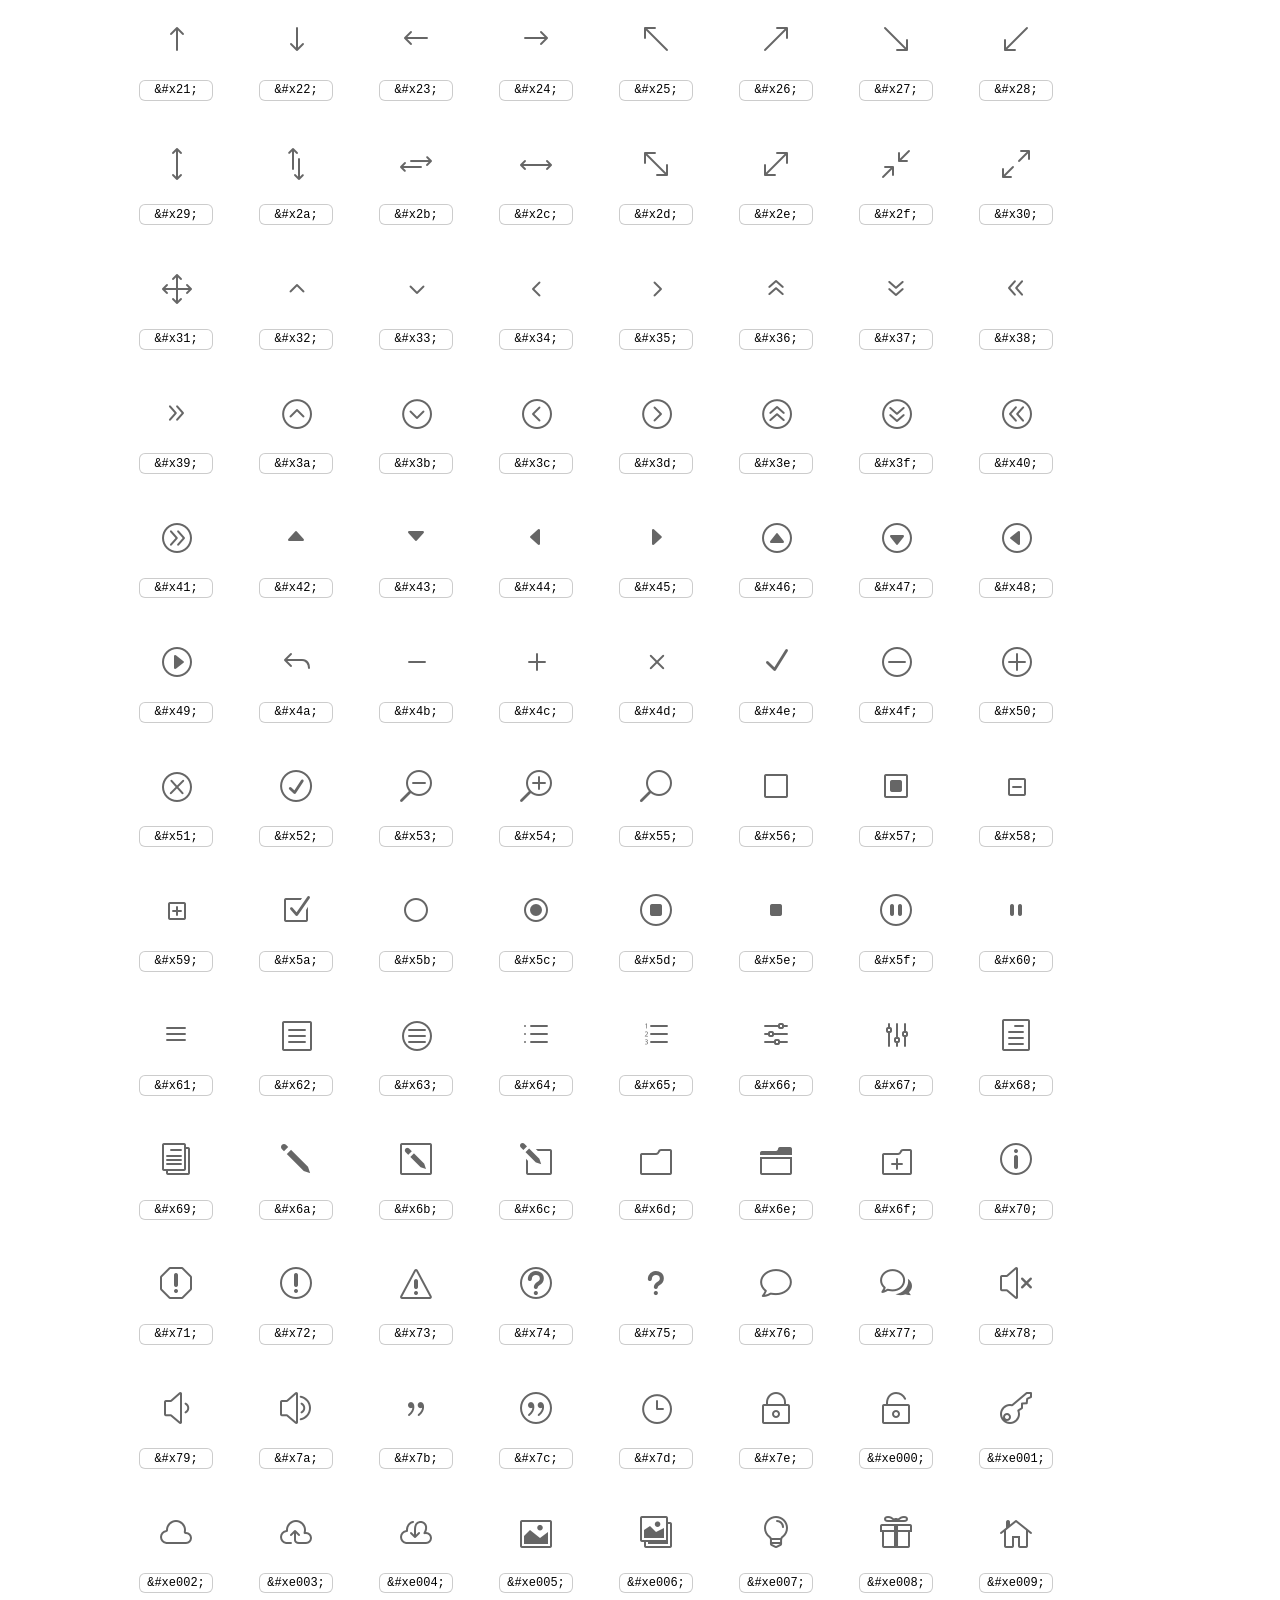
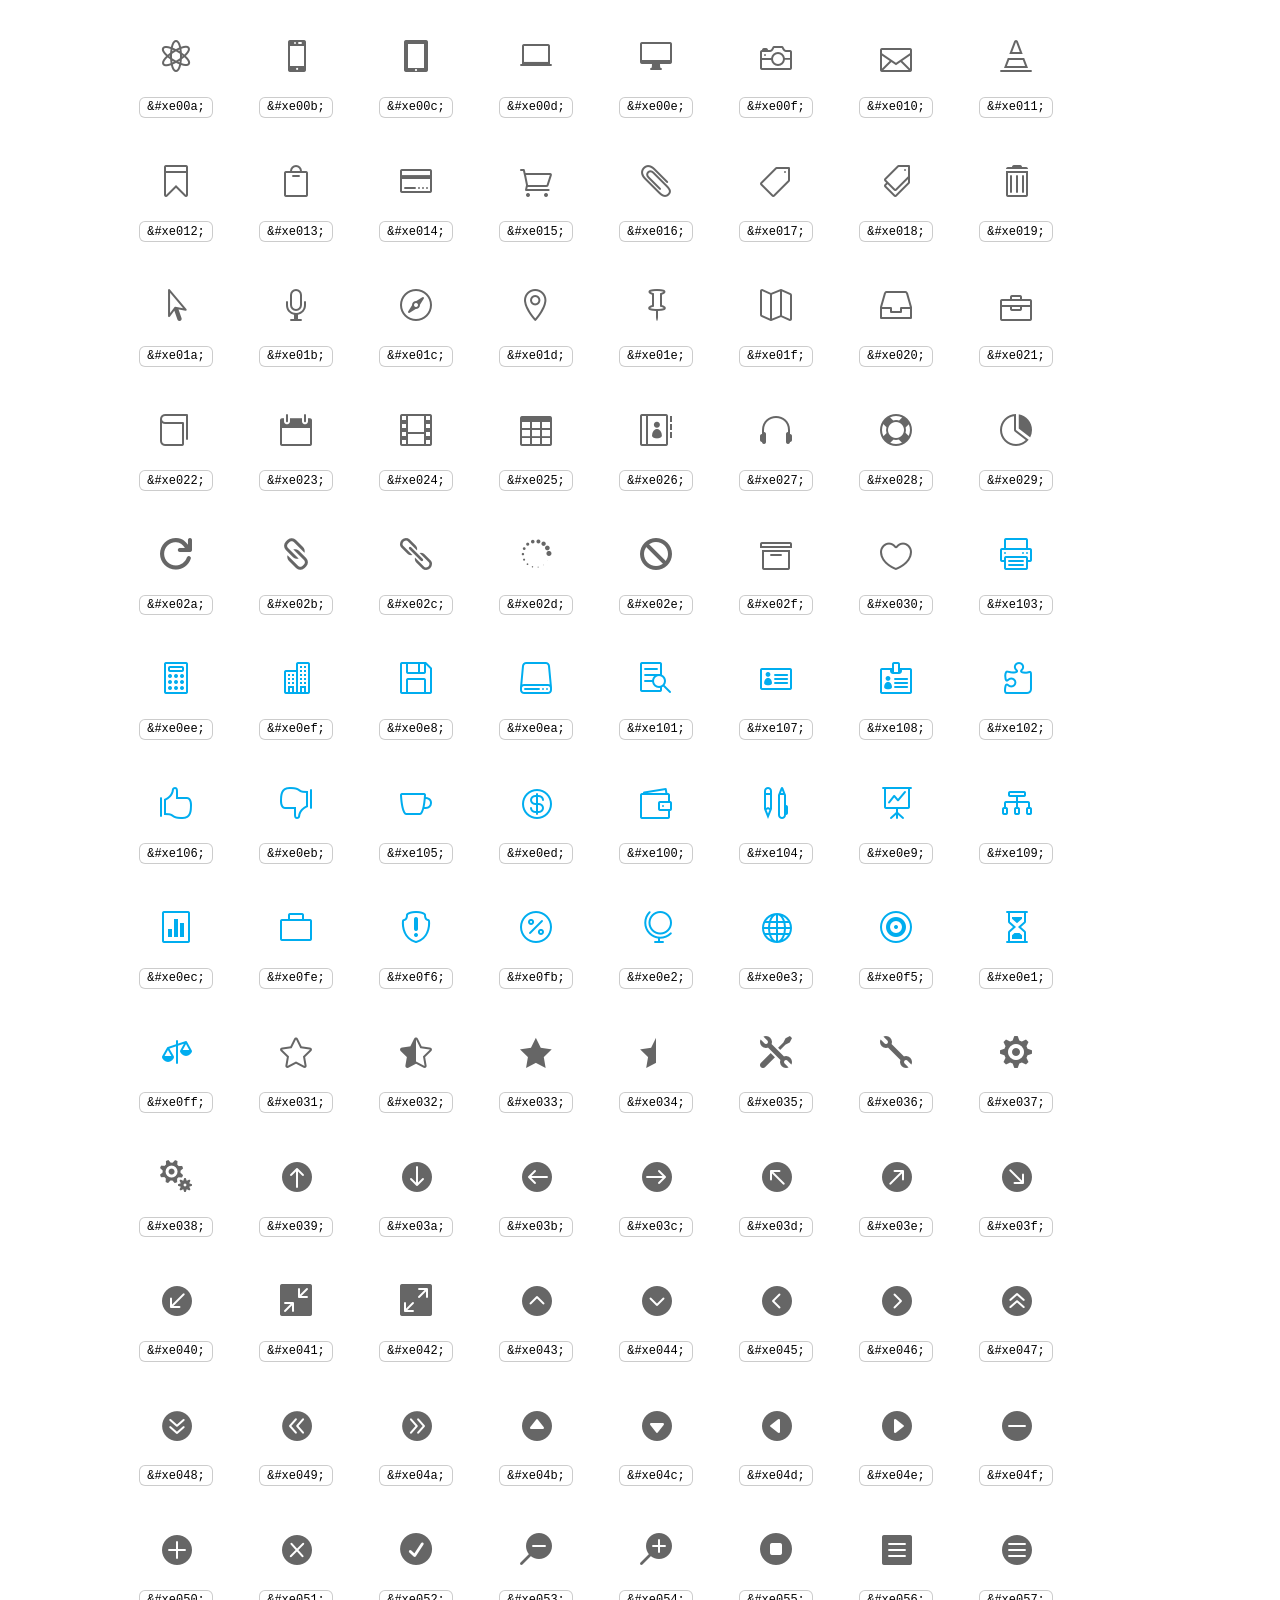
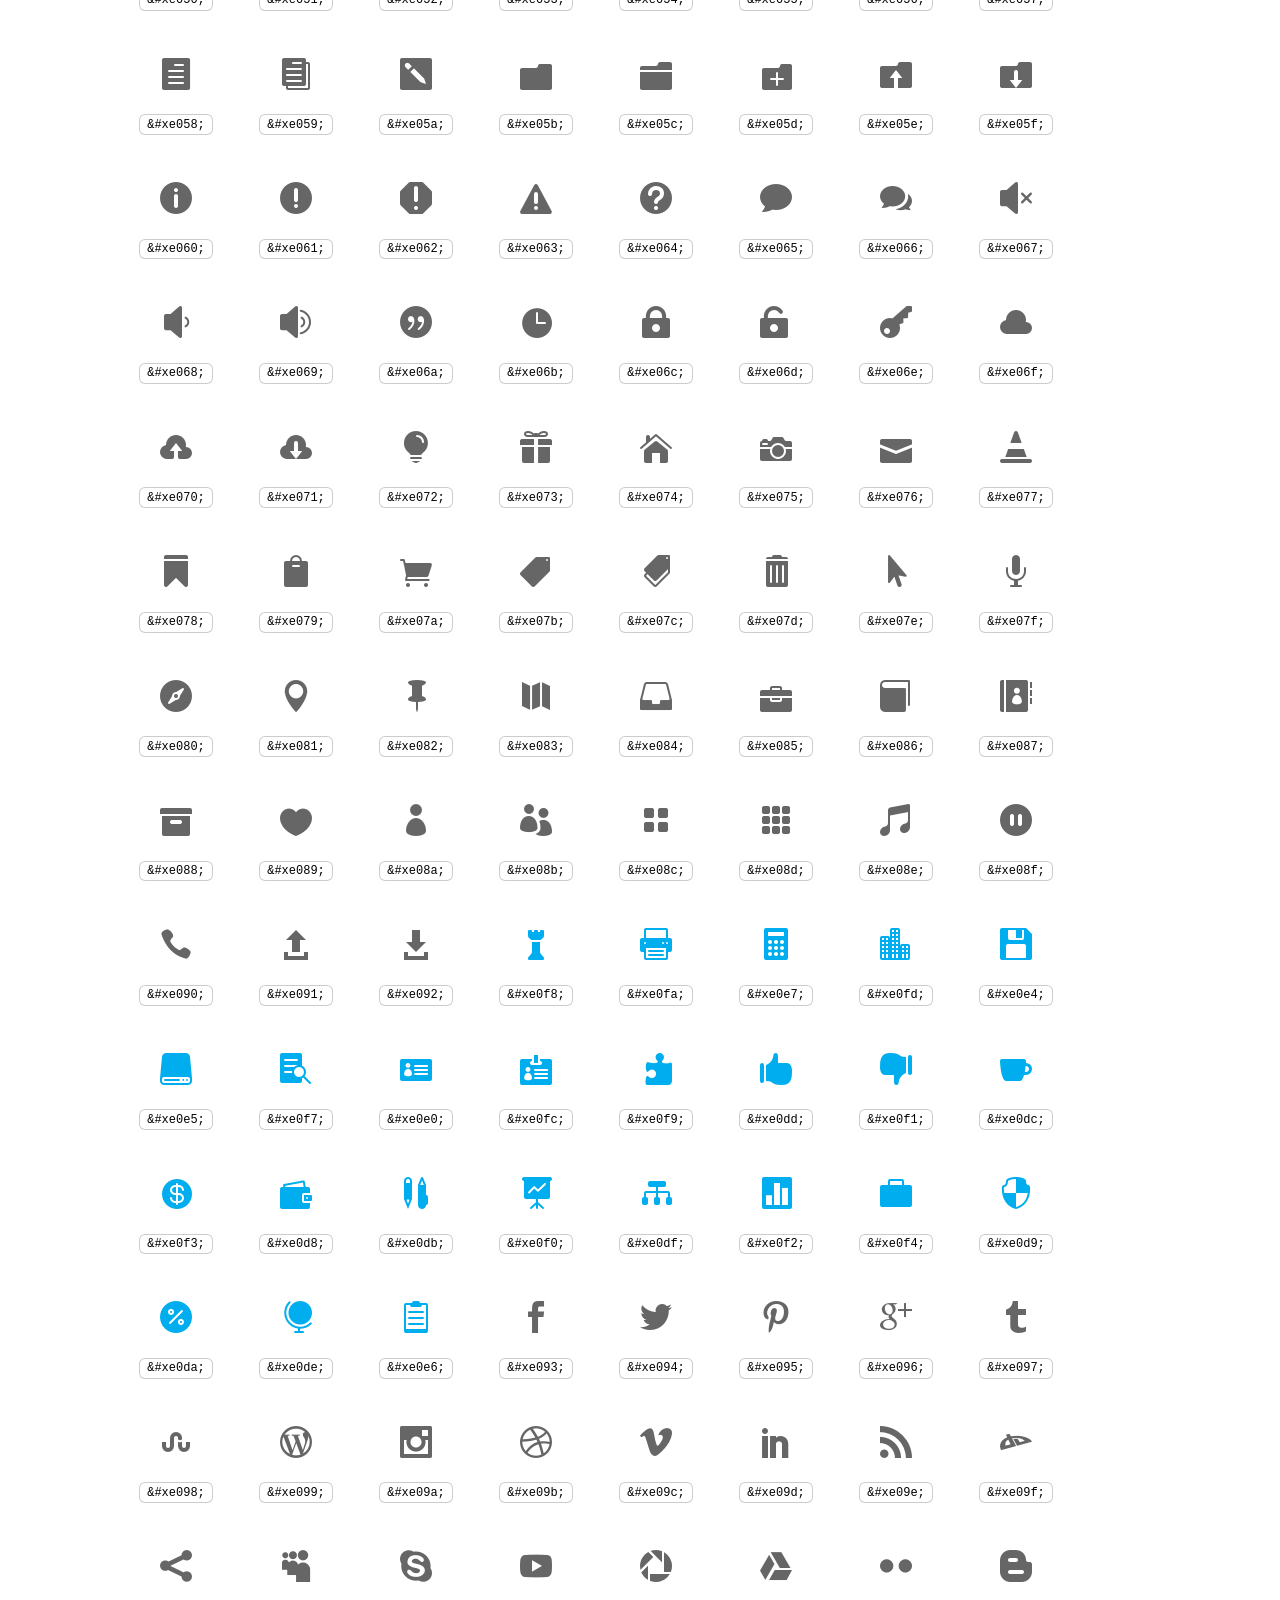
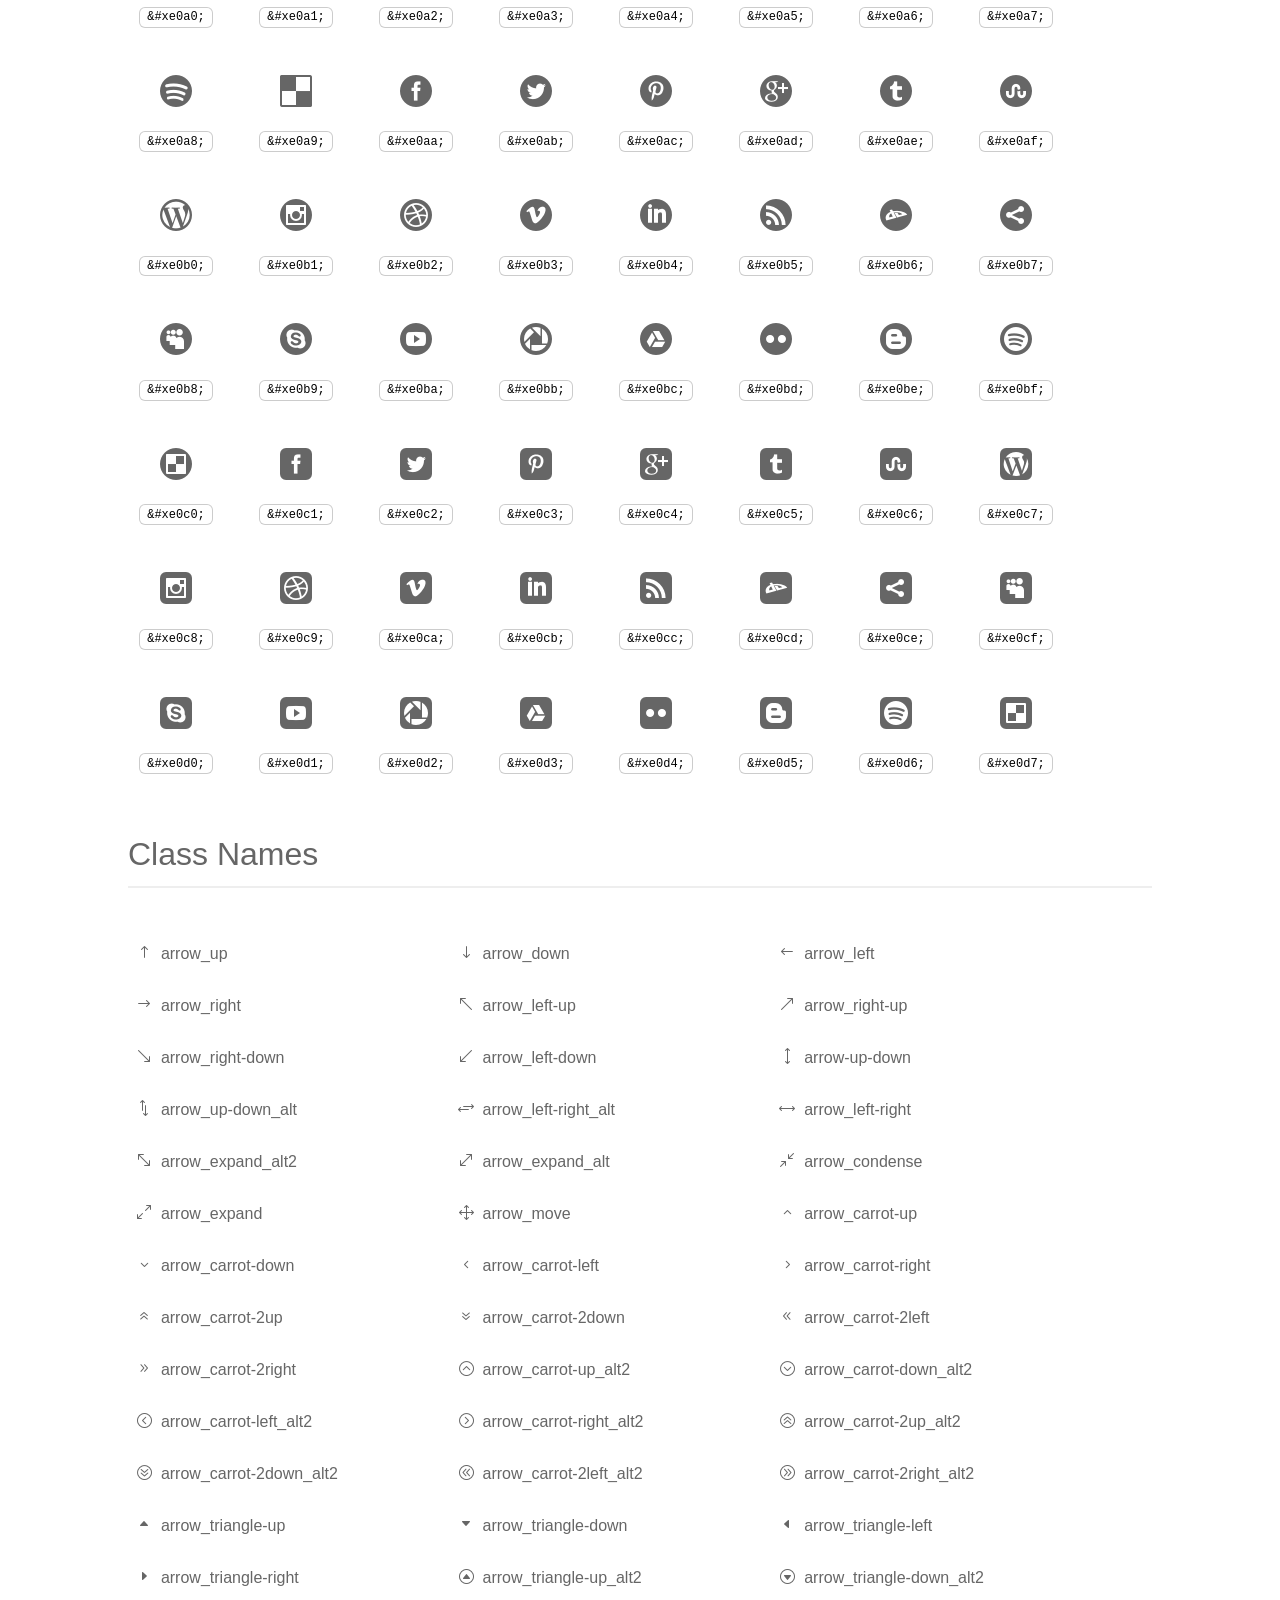
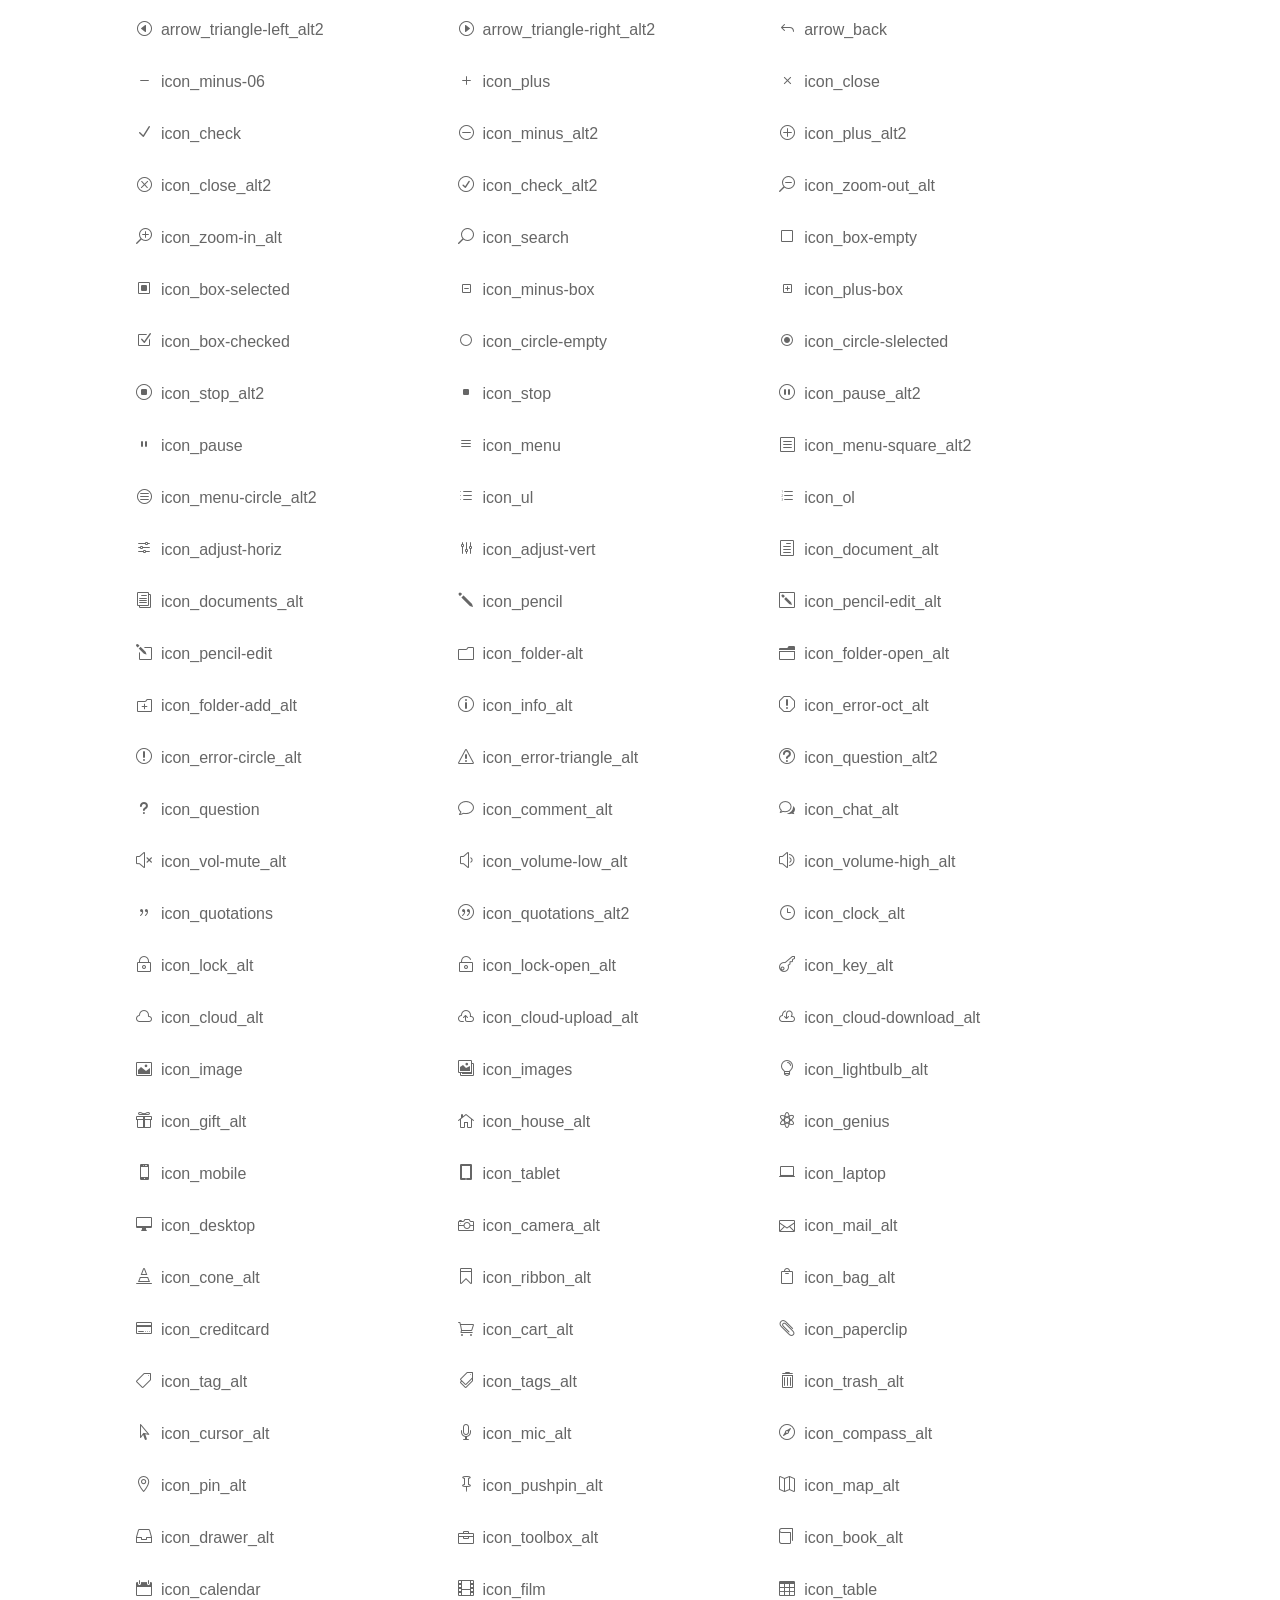
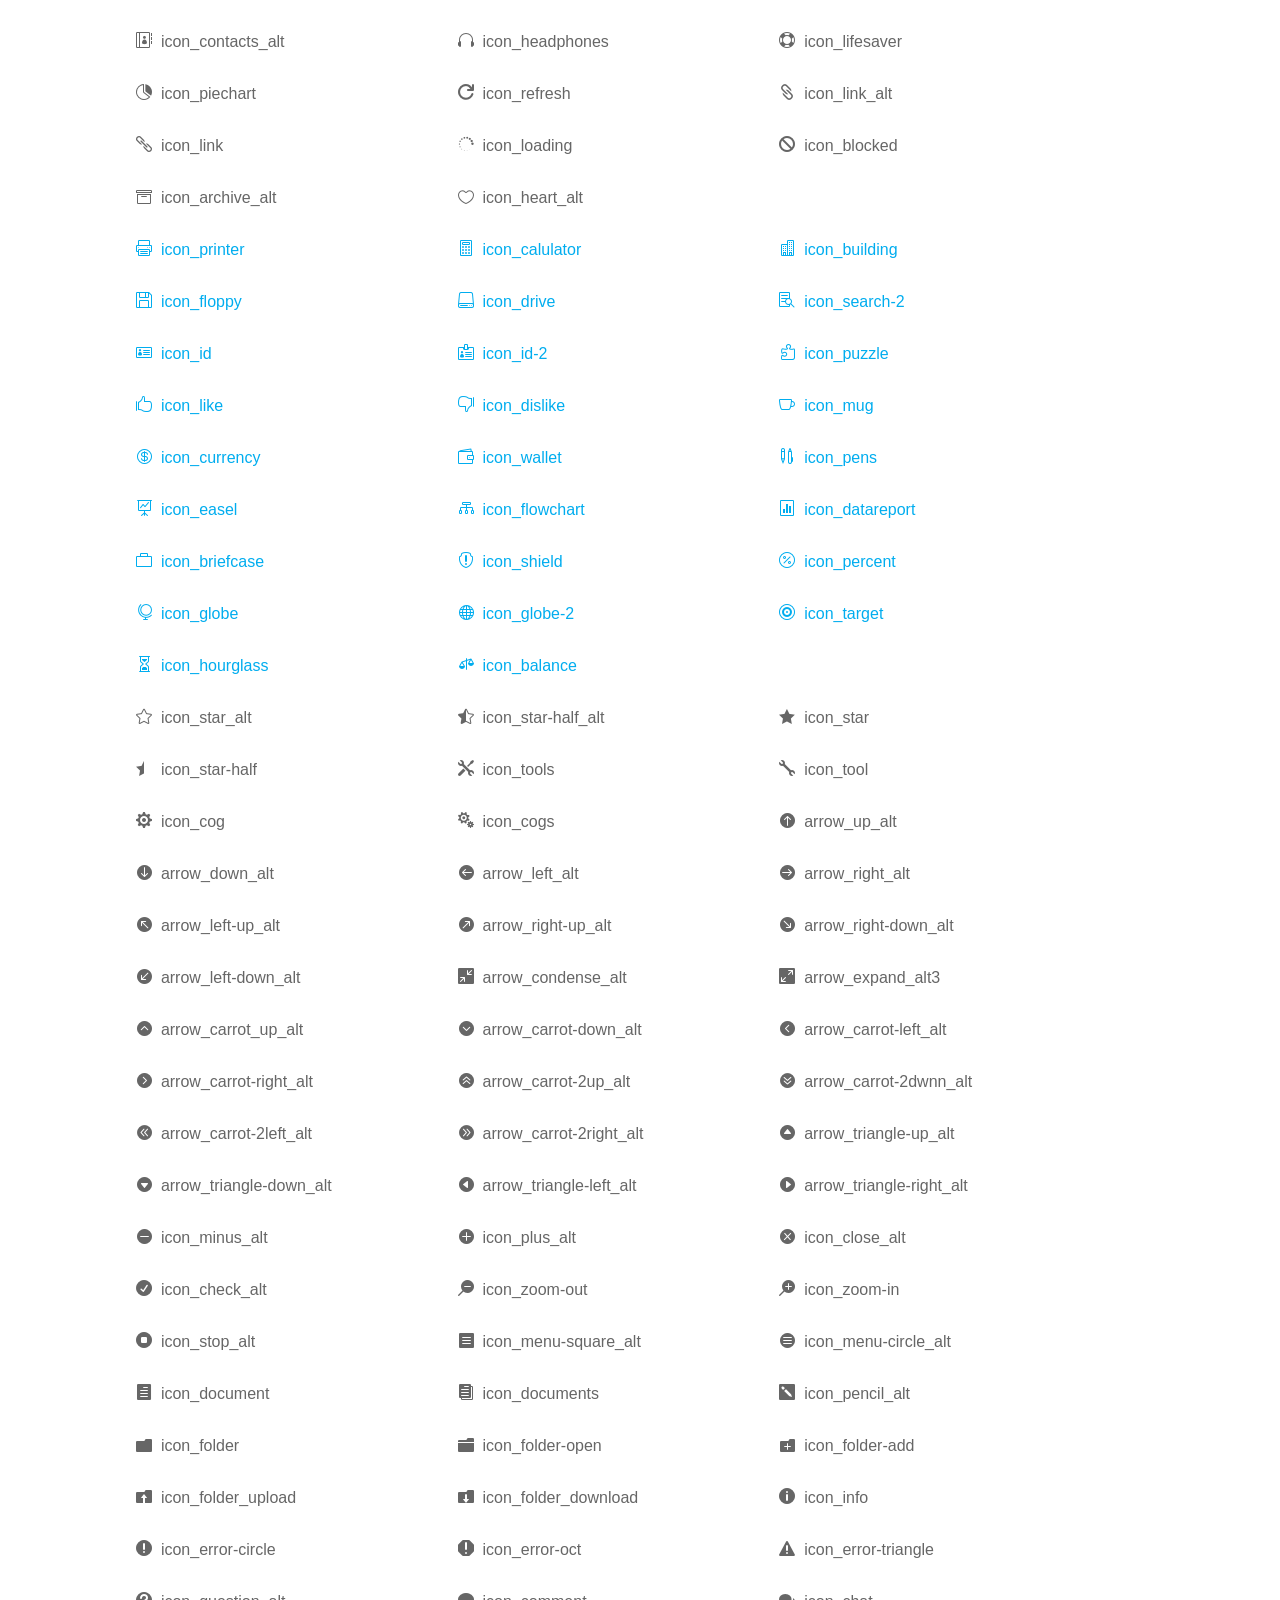
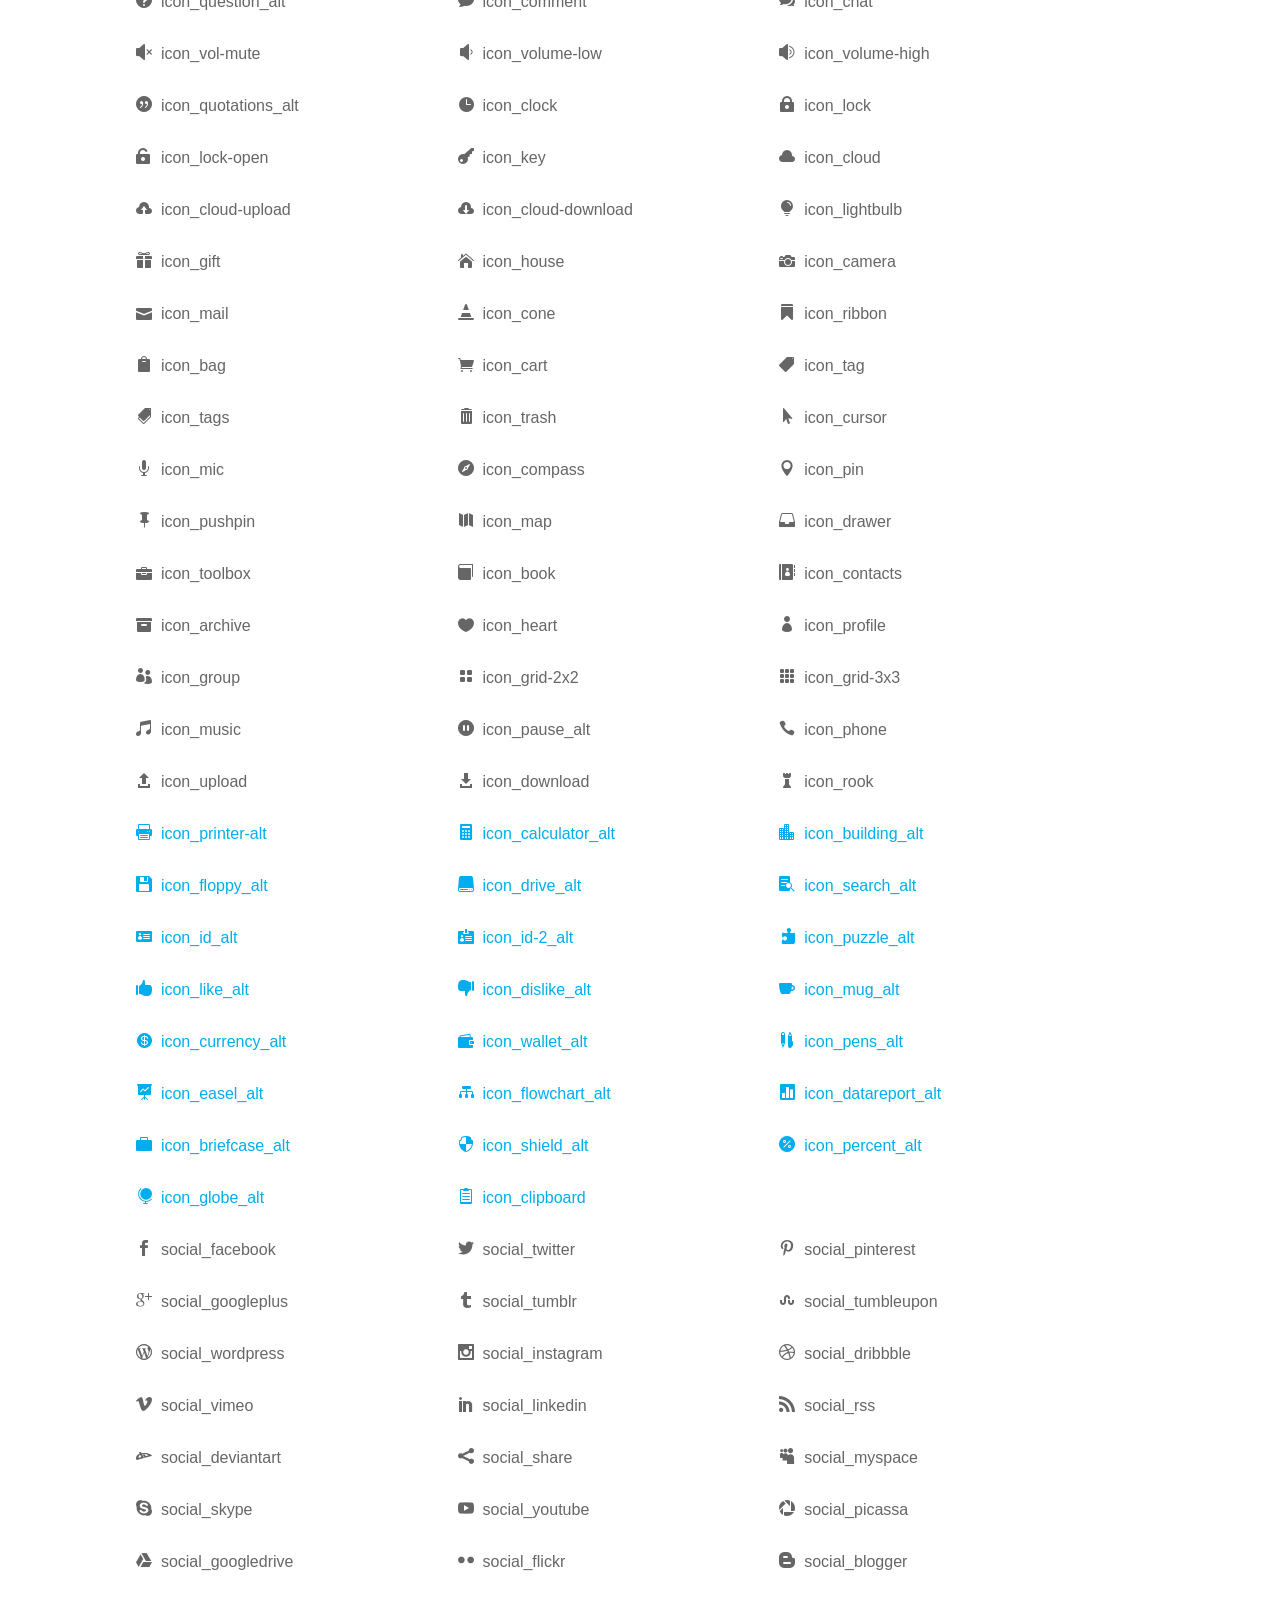
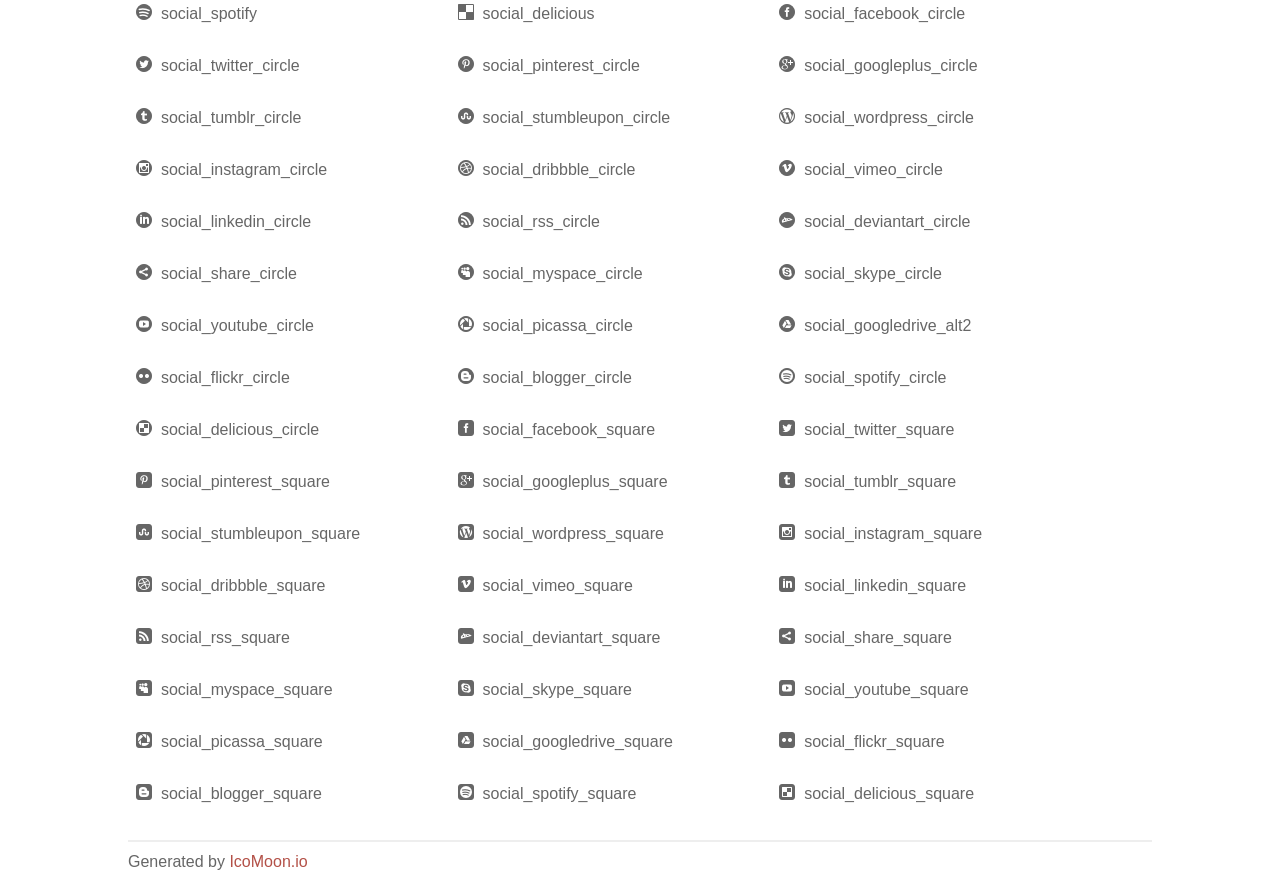
<file: fonts/elegant_font/HTML_CSS/index.html>
<!doctype html>
<html>
<head>
<title>Your Font/Glyphs</title>
<link rel="stylesheet" href="style.css" />
<!--[if lte IE 7]><script src="lte-ie7.js"></script><![endif]-->
<style>
	section, header, footer {display: block;}
	body {
		font-family: sans-serif;
		color: #666;
		line-height: 1.5;
		font-size: 1em;
	}
	* {
		-moz-box-sizing: border-box;
		-webkit-box-sizing: border-box;
		box-sizing: border-box;
		margin: 0;
		padding: 0;
	}
	.glyph {
		float: left;
		text-align: center;
		padding: .75em;
		margin: .4em 1.5em .75em 0;
		width: 6em;
		text-shadow: none;
	}
	
	.glyph input {
		font-family: consolas, monospace;
		font-size: 12px;
		width: 100%;
		text-align: center;
		border: 0;
		box-shadow: 0 0 0 1px #ccc;
		padding: .2em;
                -moz-border-radius: 5px;
                -webkit-border-radius: 5px;
	}
	
	

	.new {
		color:#00adef !important;
	}

	
	.w-main {
		width: 80%;
	}
	.centered {
		margin-left: auto;
		margin-right: auto;
	}
	.fs1 {
		font-size: 2em;
	}
	header {
		margin: 2em 0;
		padding-bottom: .5em;
		color: #666;
		box-shadow: 0 2px #eee;
	}
	header h1 {
		font-size: 2em;
		font-weight: normal;
	}
	.clearfix:before, .clearfix:after { content: ""; display: table; }
	.clearfix:after, .clear { clear: both; }
	footer {
		margin-top: 2em;
		padding: .5em 0;
		box-shadow: 0 -2px #eee;
	}
	a, a:visited {
		color: #B35047;
		text-decoration: none;
	}
	a:hover, a:focus {color: #000;}
	
	.box1 {
		font-size: 16px;
		display: inline-block;
		width: 30%;
		padding: .25em .5em;
		margin: 20px 10px 0 0;
	}
</style>
</head>
<body>
	<div class="w-main centered">
	<section class="mtm clearfix" id="glyphs">
	<div class="glyph">
		<div class="fs1" aria-hidden="true" data-icon="&#x21;"></div>
		<input type="text" readonly value="&amp;#x21;" />
	</div>
	<div class="glyph">
		<div class="fs1" aria-hidden="true" data-icon="&#x22;"></div>
		<input type="text" readonly value="&amp;#x22;" />
	</div>
	<div class="glyph">
		<div class="fs1" aria-hidden="true" data-icon="&#x23;"></div>
		<input type="text" readonly value="&amp;#x23;" />
	</div>
	<div class="glyph">
		<div class="fs1" aria-hidden="true" data-icon="&#x24;"></div>
		<input type="text" readonly value="&amp;#x24;" />
	</div>
	<div class="glyph">
		<div class="fs1" aria-hidden="true" data-icon="&#x25;"></div>
		<input type="text" readonly value="&amp;#x25;" />
	</div>
	<div class="glyph">
		<div class="fs1" aria-hidden="true" data-icon="&#x26;"></div>
		<input type="text" readonly value="&amp;#x26;" />
	</div>
	<div class="glyph">
		<div class="fs1" aria-hidden="true" data-icon="&#x27;"></div>
		<input type="text" readonly value="&amp;#x27;" />
	</div>
	<div class="glyph">
		<div class="fs1" aria-hidden="true" data-icon="&#x28;"></div>
		<input type="text" readonly value="&amp;#x28;" />
	</div>
	<div class="glyph">
		<div class="fs1" aria-hidden="true" data-icon="&#x29;"></div>
		<input type="text" readonly value="&amp;#x29;" />
	</div>
	<div class="glyph">
		<div class="fs1" aria-hidden="true" data-icon="&#x2a;"></div>
		<input type="text" readonly value="&amp;#x2a;" />
	</div>
	<div class="glyph">
		<div class="fs1" aria-hidden="true" data-icon="&#x2b;"></div>
		<input type="text" readonly value="&amp;#x2b;" />
	</div>
	<div class="glyph">
		<div class="fs1" aria-hidden="true" data-icon="&#x2c;"></div>
		<input type="text" readonly value="&amp;#x2c;" />
	</div>
	<div class="glyph">
		<div class="fs1" aria-hidden="true" data-icon="&#x2d;"></div>
		<input type="text" readonly value="&amp;#x2d;" />
	</div>
	<div class="glyph">
		<div class="fs1" aria-hidden="true" data-icon="&#x2e;"></div>
		<input type="text" readonly value="&amp;#x2e;" />
	</div>
	<div class="glyph">
		<div class="fs1" aria-hidden="true" data-icon="&#x2f;"></div>
		<input type="text" readonly value="&amp;#x2f;" />
	</div>
	<div class="glyph">
		<div class="fs1" aria-hidden="true" data-icon="&#x30;"></div>
		<input type="text" readonly value="&amp;#x30;" />
	</div>
	<div class="glyph">
		<div class="fs1" aria-hidden="true" data-icon="&#x31;"></div>
		<input type="text" readonly value="&amp;#x31;" />
	</div>
	<div class="glyph">
		<div class="fs1" aria-hidden="true" data-icon="&#x32;"></div>
		<input type="text" readonly value="&amp;#x32;" />
	</div>
	<div class="glyph">
		<div class="fs1" aria-hidden="true" data-icon="&#x33;"></div>
		<input type="text" readonly value="&amp;#x33;" />
	</div>
	<div class="glyph">
		<div class="fs1" aria-hidden="true" data-icon="&#x34;"></div>
		<input type="text" readonly value="&amp;#x34;" />
	</div>
	<div class="glyph">
		<div class="fs1" aria-hidden="true" data-icon="&#x35;"></div>
		<input type="text" readonly value="&amp;#x35;" />
	</div>
	<div class="glyph">
		<div class="fs1" aria-hidden="true" data-icon="&#x36;"></div>
		<input type="text" readonly value="&amp;#x36;" />
	</div>
	<div class="glyph">
		<div class="fs1" aria-hidden="true" data-icon="&#x37;"></div>
		<input type="text" readonly value="&amp;#x37;" />
	</div>
	<div class="glyph">
		<div class="fs1" aria-hidden="true" data-icon="&#x38;"></div>
		<input type="text" readonly value="&amp;#x38;" />
	</div>
	<div class="glyph">
		<div class="fs1" aria-hidden="true" data-icon="&#x39;"></div>
		<input type="text" readonly value="&amp;#x39;" />
	</div>
	<div class="glyph">
		<div class="fs1" aria-hidden="true" data-icon="&#x3a;"></div>
		<input type="text" readonly value="&amp;#x3a;" />
	</div>
	<div class="glyph">
		<div class="fs1" aria-hidden="true" data-icon="&#x3b;"></div>
		<input type="text" readonly value="&amp;#x3b;" />
	</div>
	<div class="glyph">
		<div class="fs1" aria-hidden="true" data-icon="&#x3c;"></div>
		<input type="text" readonly value="&amp;#x3c;" />
	</div>
	<div class="glyph">
		<div class="fs1" aria-hidden="true" data-icon="&#x3d;"></div>
		<input type="text" readonly value="&amp;#x3d;" />
	</div>
	<div class="glyph">
		<div class="fs1" aria-hidden="true" data-icon="&#x3e;"></div>
		<input type="text" readonly value="&amp;#x3e;" />
	</div>
	<div class="glyph">
		<div class="fs1" aria-hidden="true" data-icon="&#x3f;"></div>
		<input type="text" readonly value="&amp;#x3f;" />
	</div>
	<div class="glyph">
		<div class="fs1" aria-hidden="true" data-icon="&#x40;"></div>
		<input type="text" readonly value="&amp;#x40;" />
	</div>
	<div class="glyph">
		<div class="fs1" aria-hidden="true" data-icon="&#x41;"></div>
		<input type="text" readonly value="&amp;#x41;" />
	</div>
	<div class="glyph">
		<div class="fs1" aria-hidden="true" data-icon="&#x42;"></div>
		<input type="text" readonly value="&amp;#x42;" />
	</div>
	<div class="glyph">
		<div class="fs1" aria-hidden="true" data-icon="&#x43;"></div>
		<input type="text" readonly value="&amp;#x43;" />
	</div>
	<div class="glyph">
		<div class="fs1" aria-hidden="true" data-icon="&#x44;"></div>
		<input type="text" readonly value="&amp;#x44;" />
	</div>
	<div class="glyph">
		<div class="fs1" aria-hidden="true" data-icon="&#x45;"></div>
		<input type="text" readonly value="&amp;#x45;" />
	</div>
	<div class="glyph">
		<div class="fs1" aria-hidden="true" data-icon="&#x46;"></div>
		<input type="text" readonly value="&amp;#x46;" />
	</div>
	<div class="glyph">
		<div class="fs1" aria-hidden="true" data-icon="&#x47;"></div>
		<input type="text" readonly value="&amp;#x47;" />
	</div>
	<div class="glyph">
		<div class="fs1" aria-hidden="true" data-icon="&#x48;"></div>
		<input type="text" readonly value="&amp;#x48;" />
	</div>
	<div class="glyph">
		<div class="fs1" aria-hidden="true" data-icon="&#x49;"></div>
		<input type="text" readonly value="&amp;#x49;" />
	</div>
	<div class="glyph">
		<div class="fs1" aria-hidden="true" data-icon="&#x4a;"></div>
		<input type="text" readonly value="&amp;#x4a;" />
	</div>
	<div class="glyph">
		<div class="fs1" aria-hidden="true" data-icon="&#x4b;"></div>
		<input type="text" readonly value="&amp;#x4b;" />
	</div>
	<div class="glyph">
		<div class="fs1" aria-hidden="true" data-icon="&#x4c;"></div>
		<input type="text" readonly value="&amp;#x4c;" />
	</div>
	<div class="glyph">
		<div class="fs1" aria-hidden="true" data-icon="&#x4d;"></div>
		<input type="text" readonly value="&amp;#x4d;" />
	</div>
	<div class="glyph">
		<div class="fs1" aria-hidden="true" data-icon="&#x4e;"></div>
		<input type="text" readonly value="&amp;#x4e;" />
	</div>
	<div class="glyph">
		<div class="fs1" aria-hidden="true" data-icon="&#x4f;"></div>
		<input type="text" readonly value="&amp;#x4f;" />
	</div>
	<div class="glyph">
		<div class="fs1" aria-hidden="true" data-icon="&#x50;"></div>
		<input type="text" readonly value="&amp;#x50;" />
	</div>
	<div class="glyph">
		<div class="fs1" aria-hidden="true" data-icon="&#x51;"></div>
		<input type="text" readonly value="&amp;#x51;" />
	</div>
	<div class="glyph">
		<div class="fs1" aria-hidden="true" data-icon="&#x52;"></div>
		<input type="text" readonly value="&amp;#x52;" />
	</div>
	<div class="glyph">
		<div class="fs1" aria-hidden="true" data-icon="&#x53;"></div>
		<input type="text" readonly value="&amp;#x53;" />
	</div>
	<div class="glyph">
		<div class="fs1" aria-hidden="true" data-icon="&#x54;"></div>
		<input type="text" readonly value="&amp;#x54;" />
	</div>
	<div class="glyph">
		<div class="fs1" aria-hidden="true" data-icon="&#x55;"></div>
		<input type="text" readonly value="&amp;#x55;" />
	</div>
	<div class="glyph">
		<div class="fs1" aria-hidden="true" data-icon="&#x56;"></div>
		<input type="text" readonly value="&amp;#x56;" />
	</div>
	<div class="glyph">
		<div class="fs1" aria-hidden="true" data-icon="&#x57;"></div>
		<input type="text" readonly value="&amp;#x57;" />
	</div>
	<div class="glyph">
		<div class="fs1" aria-hidden="true" data-icon="&#x58;"></div>
		<input type="text" readonly value="&amp;#x58;" />
	</div>
	<div class="glyph">
		<div class="fs1" aria-hidden="true" data-icon="&#x59;"></div>
		<input type="text" readonly value="&amp;#x59;" />
	</div>
	<div class="glyph">
		<div class="fs1" aria-hidden="true" data-icon="&#x5a;"></div>
		<input type="text" readonly value="&amp;#x5a;" />
	</div>
	<div class="glyph">
		<div class="fs1" aria-hidden="true" data-icon="&#x5b;"></div>
		<input type="text" readonly value="&amp;#x5b;" />
	</div>
	<div class="glyph">
		<div class="fs1" aria-hidden="true" data-icon="&#x5c;"></div>
		<input type="text" readonly value="&amp;#x5c;" />
	</div>
	<div class="glyph">
		<div class="fs1" aria-hidden="true" data-icon="&#x5d;"></div>
		<input type="text" readonly value="&amp;#x5d;" />
	</div>
	<div class="glyph">
		<div class="fs1" aria-hidden="true" data-icon="&#x5e;"></div>
		<input type="text" readonly value="&amp;#x5e;" />
	</div>
	<div class="glyph">
		<div class="fs1" aria-hidden="true" data-icon="&#x5f;"></div>
		<input type="text" readonly value="&amp;#x5f;" />
	</div>
	<div class="glyph">
		<div class="fs1" aria-hidden="true" data-icon="&#x60;"></div>
		<input type="text" readonly value="&amp;#x60;" />
	</div>
	<div class="glyph">
		<div class="fs1" aria-hidden="true" data-icon="&#x61;"></div>
		<input type="text" readonly value="&amp;#x61;" />
	</div>
	<div class="glyph">
		<div class="fs1" aria-hidden="true" data-icon="&#x62;"></div>
		<input type="text" readonly value="&amp;#x62;" />
	</div>
	<div class="glyph">
		<div class="fs1" aria-hidden="true" data-icon="&#x63;"></div>
		<input type="text" readonly value="&amp;#x63;" />
	</div>
	<div class="glyph">
		<div class="fs1" aria-hidden="true" data-icon="&#x64;"></div>
		<input type="text" readonly value="&amp;#x64;" />
	</div>
	<div class="glyph">
		<div class="fs1" aria-hidden="true" data-icon="&#x65;"></div>
		<input type="text" readonly value="&amp;#x65;" />
	</div>
	<div class="glyph">
		<div class="fs1" aria-hidden="true" data-icon="&#x66;"></div>
		<input type="text" readonly value="&amp;#x66;" />
	</div>
	<div class="glyph">
		<div class="fs1" aria-hidden="true" data-icon="&#x67;"></div>
		<input type="text" readonly value="&amp;#x67;" />
	</div>
	<div class="glyph">
		<div class="fs1" aria-hidden="true" data-icon="&#x68;"></div>
		<input type="text" readonly value="&amp;#x68;" />
	</div>
	<div class="glyph">
		<div class="fs1" aria-hidden="true" data-icon="&#x69;"></div>
		<input type="text" readonly value="&amp;#x69;" />
	</div>
	<div class="glyph">
		<div class="fs1" aria-hidden="true" data-icon="&#x6a;"></div>
		<input type="text" readonly value="&amp;#x6a;" />
	</div>
	<div class="glyph">
		<div class="fs1" aria-hidden="true" data-icon="&#x6b;"></div>
		<input type="text" readonly value="&amp;#x6b;" />
	</div>
	<div class="glyph">
		<div class="fs1" aria-hidden="true" data-icon="&#x6c;"></div>
		<input type="text" readonly value="&amp;#x6c;" />
	</div>
	<div class="glyph">
		<div class="fs1" aria-hidden="true" data-icon="&#x6d;"></div>
		<input type="text" readonly value="&amp;#x6d;" />
	</div>
	<div class="glyph">
		<div class="fs1" aria-hidden="true" data-icon="&#x6e;"></div>
		<input type="text" readonly value="&amp;#x6e;" />
	</div>
	<div class="glyph">
		<div class="fs1" aria-hidden="true" data-icon="&#x6f;"></div>
		<input type="text" readonly value="&amp;#x6f;" />
	</div>
	<div class="glyph">
		<div class="fs1" aria-hidden="true" data-icon="&#x70;"></div>
		<input type="text" readonly value="&amp;#x70;" />
	</div>
	<div class="glyph">
		<div class="fs1" aria-hidden="true" data-icon="&#x71;"></div>
		<input type="text" readonly value="&amp;#x71;" />
	</div>
	<div class="glyph">
		<div class="fs1" aria-hidden="true" data-icon="&#x72;"></div>
		<input type="text" readonly value="&amp;#x72;" />
	</div>
	<div class="glyph">
		<div class="fs1" aria-hidden="true" data-icon="&#x73;"></div>
		<input type="text" readonly value="&amp;#x73;" />
	</div>
	<div class="glyph">
		<div class="fs1" aria-hidden="true" data-icon="&#x74;"></div>
		<input type="text" readonly value="&amp;#x74;" />
	</div>
	<div class="glyph">
		<div class="fs1" aria-hidden="true" data-icon="&#x75;"></div>
		<input type="text" readonly value="&amp;#x75;" />
	</div>
	<div class="glyph">
		<div class="fs1" aria-hidden="true" data-icon="&#x76;"></div>
		<input type="text" readonly value="&amp;#x76;" />
	</div>
	<div class="glyph">
		<div class="fs1" aria-hidden="true" data-icon="&#x77;"></div>
		<input type="text" readonly value="&amp;#x77;" />
	</div>
	<div class="glyph">
		<div class="fs1" aria-hidden="true" data-icon="&#x78;"></div>
		<input type="text" readonly value="&amp;#x78;" />
	</div>
	<div class="glyph">
		<div class="fs1" aria-hidden="true" data-icon="&#x79;"></div>
		<input type="text" readonly value="&amp;#x79;" />
	</div>
	<div class="glyph">
		<div class="fs1" aria-hidden="true" data-icon="&#x7a;"></div>
		<input type="text" readonly value="&amp;#x7a;" />
	</div>
	<div class="glyph">
		<div class="fs1" aria-hidden="true" data-icon="&#x7b;"></div>
		<input type="text" readonly value="&amp;#x7b;" />
	</div>
	<div class="glyph">
		<div class="fs1" aria-hidden="true" data-icon="&#x7c;"></div>
		<input type="text" readonly value="&amp;#x7c;" />
	</div>
	<div class="glyph">
		<div class="fs1" aria-hidden="true" data-icon="&#x7d;"></div>
		<input type="text" readonly value="&amp;#x7d;" />
	</div>
	<div class="glyph">
		<div class="fs1" aria-hidden="true" data-icon="&#x7e;"></div>
		<input type="text" readonly value="&amp;#x7e;" />
	</div>
	<div class="glyph">
		<div class="fs1" aria-hidden="true" data-icon="&#xe000;"></div>
		<input type="text" readonly value="&amp;#xe000;" />
	</div>
	<div class="glyph">
		<div class="fs1" aria-hidden="true" data-icon="&#xe001;"></div>
		<input type="text" readonly value="&amp;#xe001;" />
	</div>
	<div class="glyph">
		<div class="fs1" aria-hidden="true" data-icon="&#xe002;"></div>
		<input type="text" readonly value="&amp;#xe002;" />
	</div>
	<div class="glyph">
		<div class="fs1" aria-hidden="true" data-icon="&#xe003;"></div>
		<input type="text" readonly value="&amp;#xe003;" />
	</div>
	<div class="glyph">
		<div class="fs1" aria-hidden="true" data-icon="&#xe004;"></div>
		<input type="text" readonly value="&amp;#xe004;" />
	</div>
	<div class="glyph">
		<div class="fs1" aria-hidden="true" data-icon="&#xe005;"></div>
		<input type="text" readonly value="&amp;#xe005;" />
	</div>
	<div class="glyph">
		<div class="fs1" aria-hidden="true" data-icon="&#xe006;"></div>
		<input type="text" readonly value="&amp;#xe006;" />
	</div>
	<div class="glyph">
		<div class="fs1" aria-hidden="true" data-icon="&#xe007;"></div>
		<input type="text" readonly value="&amp;#xe007;" />
	</div>
	<div class="glyph">
		<div class="fs1" aria-hidden="true" data-icon="&#xe008;"></div>
		<input type="text" readonly value="&amp;#xe008;" />
	</div>
	<div class="glyph">
		<div class="fs1" aria-hidden="true" data-icon="&#xe009;"></div>
		<input type="text" readonly value="&amp;#xe009;" />
	</div>
	<div class="glyph">
		<div class="fs1" aria-hidden="true" data-icon="&#xe00a;"></div>
		<input type="text" readonly value="&amp;#xe00a;" />
	</div>
	<div class="glyph">
		<div class="fs1" aria-hidden="true" data-icon="&#xe00b;"></div>
		<input type="text" readonly value="&amp;#xe00b;" />
	</div>
	<div class="glyph">
		<div class="fs1" aria-hidden="true" data-icon="&#xe00c;"></div>
		<input type="text" readonly value="&amp;#xe00c;" />
	</div>
	<div class="glyph">
		<div class="fs1" aria-hidden="true" data-icon="&#xe00d;"></div>
		<input type="text" readonly value="&amp;#xe00d;" />
	</div>
	<div class="glyph">
		<div class="fs1" aria-hidden="true" data-icon="&#xe00e;"></div>
		<input type="text" readonly value="&amp;#xe00e;" />
	</div>
	<div class="glyph">
		<div class="fs1" aria-hidden="true" data-icon="&#xe00f;"></div>
		<input type="text" readonly value="&amp;#xe00f;" />
	</div>
	<div class="glyph">
		<div class="fs1" aria-hidden="true" data-icon="&#xe010;"></div>
		<input type="text" readonly value="&amp;#xe010;" />
	</div>
	<div class="glyph">
		<div class="fs1" aria-hidden="true" data-icon="&#xe011;"></div>
		<input type="text" readonly value="&amp;#xe011;" />
	</div>
	<div class="glyph">
		<div class="fs1" aria-hidden="true" data-icon="&#xe012;"></div>
		<input type="text" readonly value="&amp;#xe012;" />
	</div>
	<div class="glyph">
		<div class="fs1" aria-hidden="true" data-icon="&#xe013;"></div>
		<input type="text" readonly value="&amp;#xe013;" />
	</div>
	<div class="glyph">
		<div class="fs1" aria-hidden="true" data-icon="&#xe014;"></div>
		<input type="text" readonly value="&amp;#xe014;" />
	</div>
	<div class="glyph">
		<div class="fs1" aria-hidden="true" data-icon="&#xe015;"></div>
		<input type="text" readonly value="&amp;#xe015;" />
	</div>
	<div class="glyph">
		<div class="fs1" aria-hidden="true" data-icon="&#xe016;"></div>
		<input type="text" readonly value="&amp;#xe016;" />
	</div>
	<div class="glyph">
		<div class="fs1" aria-hidden="true" data-icon="&#xe017;"></div>
		<input type="text" readonly value="&amp;#xe017;" />
	</div>
	<div class="glyph">
		<div class="fs1" aria-hidden="true" data-icon="&#xe018;"></div>
		<input type="text" readonly value="&amp;#xe018;" />
	</div>
	<div class="glyph">
		<div class="fs1" aria-hidden="true" data-icon="&#xe019;"></div>
		<input type="text" readonly value="&amp;#xe019;" />
	</div>
	<div class="glyph">
		<div class="fs1" aria-hidden="true" data-icon="&#xe01a;"></div>
		<input type="text" readonly value="&amp;#xe01a;" />
	</div>
	<div class="glyph">
		<div class="fs1" aria-hidden="true" data-icon="&#xe01b;"></div>
		<input type="text" readonly value="&amp;#xe01b;" />
	</div>
	<div class="glyph">
		<div class="fs1" aria-hidden="true" data-icon="&#xe01c;"></div>
		<input type="text" readonly value="&amp;#xe01c;" />
	</div>
	<div class="glyph">
		<div class="fs1" aria-hidden="true" data-icon="&#xe01d;"></div>
		<input type="text" readonly value="&amp;#xe01d;" />
	</div>
	<div class="glyph">
		<div class="fs1" aria-hidden="true" data-icon="&#xe01e;"></div>
		<input type="text" readonly value="&amp;#xe01e;" />
	</div>
	<div class="glyph">
		<div class="fs1" aria-hidden="true" data-icon="&#xe01f;"></div>
		<input type="text" readonly value="&amp;#xe01f;" />
	</div>
	<div class="glyph">
		<div class="fs1" aria-hidden="true" data-icon="&#xe020;"></div>
		<input type="text" readonly value="&amp;#xe020;" />
	</div>
	<div class="glyph">
		<div class="fs1" aria-hidden="true" data-icon="&#xe021;"></div>
		<input type="text" readonly value="&amp;#xe021;" />
	</div>
	<div class="glyph">
		<div class="fs1" aria-hidden="true" data-icon="&#xe022;"></div>
		<input type="text" readonly value="&amp;#xe022;" />
	</div>
	<div class="glyph">
		<div class="fs1" aria-hidden="true" data-icon="&#xe023;"></div>
		<input type="text" readonly value="&amp;#xe023;" />
	</div>
	<div class="glyph">
		<div class="fs1" aria-hidden="true" data-icon="&#xe024;"></div>
		<input type="text" readonly value="&amp;#xe024;" />
	</div>
	<div class="glyph">
		<div class="fs1" aria-hidden="true" data-icon="&#xe025;"></div>
		<input type="text" readonly value="&amp;#xe025;" />
	</div>
	<div class="glyph">
		<div class="fs1" aria-hidden="true" data-icon="&#xe026;"></div>
		<input type="text" readonly value="&amp;#xe026;" />
	</div>
	<div class="glyph">
		<div class="fs1" aria-hidden="true" data-icon="&#xe027;"></div>
		<input type="text" readonly value="&amp;#xe027;" />
	</div>
	<div class="glyph">
		<div class="fs1" aria-hidden="true" data-icon="&#xe028;"></div>
		<input type="text" readonly value="&amp;#xe028;" />
	</div>
	<div class="glyph">
		<div class="fs1" aria-hidden="true" data-icon="&#xe029;"></div>
		<input type="text" readonly value="&amp;#xe029;" />
	</div>
	<div class="glyph">
		<div class="fs1" aria-hidden="true" data-icon="&#xe02a;"></div>
		<input type="text" readonly value="&amp;#xe02a;" />
	</div>
	<div class="glyph">
		<div class="fs1" aria-hidden="true" data-icon="&#xe02b;"></div>
		<input type="text" readonly value="&amp;#xe02b;" />
	</div>
	<div class="glyph">
		<div class="fs1" aria-hidden="true" data-icon="&#xe02c;"></div>
		<input type="text" readonly value="&amp;#xe02c;" />
	</div>
	<div class="glyph">
		<div class="fs1" aria-hidden="true" data-icon="&#xe02d;"></div>
		<input type="text" readonly value="&amp;#xe02d;" />
	</div>
	<div class="glyph">
		<div class="fs1" aria-hidden="true" data-icon="&#xe02e;"></div>
		<input type="text" readonly value="&amp;#xe02e;" />
	</div>
	<div class="glyph">
		<div class="fs1" aria-hidden="true" data-icon="&#xe02f;"></div>
		<input type="text" readonly value="&amp;#xe02f;" />
	</div>
	<div class="glyph">
		<div class="fs1" aria-hidden="true" data-icon="&#xe030;"></div>
		<input type="text" readonly value="&amp;#xe030;" />
	</div>
    
    <div class="new">
    
    <div class="glyph">
		<div class="fs1" aria-hidden="true" data-icon="&#xe103;"></div>
		<input type="text" readonly value="&amp;#xe103;" />
	</div>
	<div class="glyph">
		<div class="fs1" aria-hidden="true" data-icon="&#xe0ee;"></div>
		<input type="text" readonly value="&amp;#xe0ee;" />
	</div>
	<div class="glyph">
		<div class="fs1" aria-hidden="true" data-icon="&#xe0ef;"></div>
		<input type="text" readonly value="&amp;#xe0ef;" />
	</div>
	<div class="glyph">
		<div class="fs1" aria-hidden="true" data-icon="&#xe0e8;"></div>
		<input type="text" readonly value="&amp;#xe0e8;" />
	</div>
	<div class="glyph">
		<div class="fs1" aria-hidden="true" data-icon="&#xe0ea;"></div>
		<input type="text" readonly value="&amp;#xe0ea;" />
	</div>
	<div class="glyph">
		<div class="fs1" aria-hidden="true" data-icon="&#xe101;"></div>
		<input type="text" readonly value="&amp;#xe101;" />
	</div>
	<div class="glyph">
		<div class="fs1" aria-hidden="true" data-icon="&#xe107;"></div>
		<input type="text" readonly value="&amp;#xe107;" />
	</div>
	<div class="glyph">
		<div class="fs1" aria-hidden="true" data-icon="&#xe108;"></div>
		<input type="text" readonly value="&amp;#xe108;" />
	</div>
	<div class="glyph">
		<div class="fs1" aria-hidden="true" data-icon="&#xe102;"></div>
		<input type="text" readonly value="&amp;#xe102;" />
	</div>
	<div class="glyph">
		<div class="fs1" aria-hidden="true" data-icon="&#xe106;"></div>
		<input type="text" readonly value="&amp;#xe106;" />
	</div>
	<div class="glyph">
		<div class="fs1" aria-hidden="true" data-icon="&#xe0eb;"></div>
		<input type="text" readonly value="&amp;#xe0eb;" />
	</div>
	<div class="glyph">
		<div class="fs1" aria-hidden="true" data-icon="&#xe105;"></div>
		<input type="text" readonly value="&amp;#xe105;" />
	</div>
	<div class="glyph">
		<div class="fs1" aria-hidden="true" data-icon="&#xe0ed;"></div>
		<input type="text" readonly value="&amp;#xe0ed;" />
	</div>
	<div class="glyph">
		<div class="fs1" aria-hidden="true" data-icon="&#xe100;"></div>
		<input type="text" readonly value="&amp;#xe100;" />
	</div>
	<div class="glyph">
		<div class="fs1" aria-hidden="true" data-icon="&#xe104;"></div>
		<input type="text" readonly value="&amp;#xe104;" />
	</div>
	<div class="glyph">
		<div class="fs1" aria-hidden="true" data-icon="&#xe0e9;"></div>
		<input type="text" readonly value="&amp;#xe0e9;" />
	</div>
	<div class="glyph">
		<div class="fs1" aria-hidden="true" data-icon="&#xe109;"></div>
		<input type="text" readonly value="&amp;#xe109;" />
	</div>
	<div class="glyph">
		<div class="fs1" aria-hidden="true" data-icon="&#xe0ec;"></div>
		<input type="text" readonly value="&amp;#xe0ec;" />
	</div>
	<div class="glyph">
		<div class="fs1" aria-hidden="true" data-icon="&#xe0fe;"></div>
		<input type="text" readonly value="&amp;#xe0fe;" />
	</div>
	<div class="glyph">
		<div class="fs1" aria-hidden="true" data-icon="&#xe0f6;"></div>
		<input type="text" readonly value="&amp;#xe0f6;" />
	</div>
	<div class="glyph">
		<div class="fs1" aria-hidden="true" data-icon="&#xe0fb;"></div>
		<input type="text" readonly value="&amp;#xe0fb;" />
	</div>
	<div class="glyph">
		<div class="fs1" aria-hidden="true" data-icon="&#xe0e2;"></div>
		<input type="text" readonly value="&amp;#xe0e2;" />
	</div>
	<div class="glyph">
		<div class="fs1" aria-hidden="true" data-icon="&#xe0e3;"></div>
		<input type="text" readonly value="&amp;#xe0e3;" />
	</div>
	<div class="glyph">
		<div class="fs1" aria-hidden="true" data-icon="&#xe0f5;"></div>
		<input type="text" readonly value="&amp;#xe0f5;" />
	</div>
	<div class="glyph">
		<div class="fs1" aria-hidden="true" data-icon="&#xe0e1;"></div>
		<input type="text" readonly value="&amp;#xe0e1;" />
	</div>
	<div class="glyph">
		<div class="fs1" aria-hidden="true" data-icon="&#xe0ff;"></div>
		<input type="text" readonly value="&amp;#xe0ff;" />
	</div>
    
    </div>
    
	<div class="glyph">
		<div class="fs1" aria-hidden="true" data-icon="&#xe031;"></div>
		<input type="text" readonly value="&amp;#xe031;" />
	</div>
	<div class="glyph">
		<div class="fs1" aria-hidden="true" data-icon="&#xe032;"></div>
		<input type="text" readonly value="&amp;#xe032;" />
	</div>
	<div class="glyph">
		<div class="fs1" aria-hidden="true" data-icon="&#xe033;"></div>
		<input type="text" readonly value="&amp;#xe033;" />
	</div>
	<div class="glyph">
		<div class="fs1" aria-hidden="true" data-icon="&#xe034;"></div>
		<input type="text" readonly value="&amp;#xe034;" />
	</div>
	<div class="glyph">
		<div class="fs1" aria-hidden="true" data-icon="&#xe035;"></div>
		<input type="text" readonly value="&amp;#xe035;" />
	</div>
	<div class="glyph">
		<div class="fs1" aria-hidden="true" data-icon="&#xe036;"></div>
		<input type="text" readonly value="&amp;#xe036;" />
	</div>
	<div class="glyph">
		<div class="fs1" aria-hidden="true" data-icon="&#xe037;"></div>
		<input type="text" readonly value="&amp;#xe037;" />
	</div>
	<div class="glyph">
		<div class="fs1" aria-hidden="true" data-icon="&#xe038;"></div>
		<input type="text" readonly value="&amp;#xe038;" />
	</div>
	<div class="glyph">
		<div class="fs1" aria-hidden="true" data-icon="&#xe039;"></div>
		<input type="text" readonly value="&amp;#xe039;" />
	</div>
	<div class="glyph">
		<div class="fs1" aria-hidden="true" data-icon="&#xe03a;"></div>
		<input type="text" readonly value="&amp;#xe03a;" />
	</div>
	<div class="glyph">
		<div class="fs1" aria-hidden="true" data-icon="&#xe03b;"></div>
		<input type="text" readonly value="&amp;#xe03b;" />
	</div>
	<div class="glyph">
		<div class="fs1" aria-hidden="true" data-icon="&#xe03c;"></div>
		<input type="text" readonly value="&amp;#xe03c;" />
	</div>
	<div class="glyph">
		<div class="fs1" aria-hidden="true" data-icon="&#xe03d;"></div>
		<input type="text" readonly value="&amp;#xe03d;" />
	</div>
	<div class="glyph">
		<div class="fs1" aria-hidden="true" data-icon="&#xe03e;"></div>
		<input type="text" readonly value="&amp;#xe03e;" />
	</div>
	<div class="glyph">
		<div class="fs1" aria-hidden="true" data-icon="&#xe03f;"></div>
		<input type="text" readonly value="&amp;#xe03f;" />
	</div>
	<div class="glyph">
		<div class="fs1" aria-hidden="true" data-icon="&#xe040;"></div>
		<input type="text" readonly value="&amp;#xe040;" />
	</div>
	<div class="glyph">
		<div class="fs1" aria-hidden="true" data-icon="&#xe041;"></div>
		<input type="text" readonly value="&amp;#xe041;" />
	</div>
	<div class="glyph">
		<div class="fs1" aria-hidden="true" data-icon="&#xe042;"></div>
		<input type="text" readonly value="&amp;#xe042;" />
	</div>
	<div class="glyph">
		<div class="fs1" aria-hidden="true" data-icon="&#xe043;"></div>
		<input type="text" readonly value="&amp;#xe043;" />
	</div>
	<div class="glyph">
		<div class="fs1" aria-hidden="true" data-icon="&#xe044;"></div>
		<input type="text" readonly value="&amp;#xe044;" />
	</div>
	<div class="glyph">
		<div class="fs1" aria-hidden="true" data-icon="&#xe045;"></div>
		<input type="text" readonly value="&amp;#xe045;" />
	</div>
	<div class="glyph">
		<div class="fs1" aria-hidden="true" data-icon="&#xe046;"></div>
		<input type="text" readonly value="&amp;#xe046;" />
	</div>
	<div class="glyph">
		<div class="fs1" aria-hidden="true" data-icon="&#xe047;"></div>
		<input type="text" readonly value="&amp;#xe047;" />
	</div>
	<div class="glyph">
		<div class="fs1" aria-hidden="true" data-icon="&#xe048;"></div>
		<input type="text" readonly value="&amp;#xe048;" />
	</div>
	<div class="glyph">
		<div class="fs1" aria-hidden="true" data-icon="&#xe049;"></div>
		<input type="text" readonly value="&amp;#xe049;" />
	</div>
	<div class="glyph">
		<div class="fs1" aria-hidden="true" data-icon="&#xe04a;"></div>
		<input type="text" readonly value="&amp;#xe04a;" />
	</div>
	<div class="glyph">
		<div class="fs1" aria-hidden="true" data-icon="&#xe04b;"></div>
		<input type="text" readonly value="&amp;#xe04b;" />
	</div>
	<div class="glyph">
		<div class="fs1" aria-hidden="true" data-icon="&#xe04c;"></div>
		<input type="text" readonly value="&amp;#xe04c;" />
	</div>
	<div class="glyph">
		<div class="fs1" aria-hidden="true" data-icon="&#xe04d;"></div>
		<input type="text" readonly value="&amp;#xe04d;" />
	</div>
	<div class="glyph">
		<div class="fs1" aria-hidden="true" data-icon="&#xe04e;"></div>
		<input type="text" readonly value="&amp;#xe04e;" />
	</div>
	<div class="glyph">
		<div class="fs1" aria-hidden="true" data-icon="&#xe04f;"></div>
		<input type="text" readonly value="&amp;#xe04f;" />
	</div>
	<div class="glyph">
		<div class="fs1" aria-hidden="true" data-icon="&#xe050;"></div>
		<input type="text" readonly value="&amp;#xe050;" />
	</div>
	<div class="glyph">
		<div class="fs1" aria-hidden="true" data-icon="&#xe051;"></div>
		<input type="text" readonly value="&amp;#xe051;" />
	</div>
	<div class="glyph">
		<div class="fs1" aria-hidden="true" data-icon="&#xe052;"></div>
		<input type="text" readonly value="&amp;#xe052;" />
	</div>
	<div class="glyph">
		<div class="fs1" aria-hidden="true" data-icon="&#xe053;"></div>
		<input type="text" readonly value="&amp;#xe053;" />
	</div>
	<div class="glyph">
		<div class="fs1" aria-hidden="true" data-icon="&#xe054;"></div>
		<input type="text" readonly value="&amp;#xe054;" />
	</div>
	<div class="glyph">
		<div class="fs1" aria-hidden="true" data-icon="&#xe055;"></div>
		<input type="text" readonly value="&amp;#xe055;" />
	</div>
	<div class="glyph">
		<div class="fs1" aria-hidden="true" data-icon="&#xe056;"></div>
		<input type="text" readonly value="&amp;#xe056;" />
	</div>
	<div class="glyph">
		<div class="fs1" aria-hidden="true" data-icon="&#xe057;"></div>
		<input type="text" readonly value="&amp;#xe057;" />
	</div>
	<div class="glyph">
		<div class="fs1" aria-hidden="true" data-icon="&#xe058;"></div>
		<input type="text" readonly value="&amp;#xe058;" />
	</div>
	<div class="glyph">
		<div class="fs1" aria-hidden="true" data-icon="&#xe059;"></div>
		<input type="text" readonly value="&amp;#xe059;" />
	</div>
	<div class="glyph">
		<div class="fs1" aria-hidden="true" data-icon="&#xe05a;"></div>
		<input type="text" readonly value="&amp;#xe05a;" />
	</div>
	<div class="glyph">
		<div class="fs1" aria-hidden="true" data-icon="&#xe05b;"></div>
		<input type="text" readonly value="&amp;#xe05b;" />
	</div>
	<div class="glyph">
		<div class="fs1" aria-hidden="true" data-icon="&#xe05c;"></div>
		<input type="text" readonly value="&amp;#xe05c;" />
	</div>
	<div class="glyph">
		<div class="fs1" aria-hidden="true" data-icon="&#xe05d;"></div>
		<input type="text" readonly value="&amp;#xe05d;" />
	</div>
	<div class="glyph">
		<div class="fs1" aria-hidden="true" data-icon="&#xe05e;"></div>
		<input type="text" readonly value="&amp;#xe05e;" />
	</div>
	<div class="glyph">
		<div class="fs1" aria-hidden="true" data-icon="&#xe05f;"></div>
		<input type="text" readonly value="&amp;#xe05f;" />
	</div>
	<div class="glyph">
		<div class="fs1" aria-hidden="true" data-icon="&#xe060;"></div>
		<input type="text" readonly value="&amp;#xe060;" />
	</div>
	<div class="glyph">
		<div class="fs1" aria-hidden="true" data-icon="&#xe061;"></div>
		<input type="text" readonly value="&amp;#xe061;" />
	</div>
	<div class="glyph">
		<div class="fs1" aria-hidden="true" data-icon="&#xe062;"></div>
		<input type="text" readonly value="&amp;#xe062;" />
	</div>
	<div class="glyph">
		<div class="fs1" aria-hidden="true" data-icon="&#xe063;"></div>
		<input type="text" readonly value="&amp;#xe063;" />
	</div>
	<div class="glyph">
		<div class="fs1" aria-hidden="true" data-icon="&#xe064;"></div>
		<input type="text" readonly value="&amp;#xe064;" />
	</div>
	<div class="glyph">
		<div class="fs1" aria-hidden="true" data-icon="&#xe065;"></div>
		<input type="text" readonly value="&amp;#xe065;" />
	</div>
	<div class="glyph">
		<div class="fs1" aria-hidden="true" data-icon="&#xe066;"></div>
		<input type="text" readonly value="&amp;#xe066;" />
	</div>
	<div class="glyph">
		<div class="fs1" aria-hidden="true" data-icon="&#xe067;"></div>
		<input type="text" readonly value="&amp;#xe067;" />
	</div>
	<div class="glyph">
		<div class="fs1" aria-hidden="true" data-icon="&#xe068;"></div>
		<input type="text" readonly value="&amp;#xe068;" />
	</div>
	<div class="glyph">
		<div class="fs1" aria-hidden="true" data-icon="&#xe069;"></div>
		<input type="text" readonly value="&amp;#xe069;" />
	</div>
	<div class="glyph">
		<div class="fs1" aria-hidden="true" data-icon="&#xe06a;"></div>
		<input type="text" readonly value="&amp;#xe06a;" />
	</div>
	<div class="glyph">
		<div class="fs1" aria-hidden="true" data-icon="&#xe06b;"></div>
		<input type="text" readonly value="&amp;#xe06b;" />
	</div>
	<div class="glyph">
		<div class="fs1" aria-hidden="true" data-icon="&#xe06c;"></div>
		<input type="text" readonly value="&amp;#xe06c;" />
	</div>
	<div class="glyph">
		<div class="fs1" aria-hidden="true" data-icon="&#xe06d;"></div>
		<input type="text" readonly value="&amp;#xe06d;" />
	</div>
	<div class="glyph">
		<div class="fs1" aria-hidden="true" data-icon="&#xe06e;"></div>
		<input type="text" readonly value="&amp;#xe06e;" />
	</div>
	<div class="glyph">
		<div class="fs1" aria-hidden="true" data-icon="&#xe06f;"></div>
		<input type="text" readonly value="&amp;#xe06f;" />
	</div>
	<div class="glyph">
		<div class="fs1" aria-hidden="true" data-icon="&#xe070;"></div>
		<input type="text" readonly value="&amp;#xe070;" />
	</div>
	<div class="glyph">
		<div class="fs1" aria-hidden="true" data-icon="&#xe071;"></div>
		<input type="text" readonly value="&amp;#xe071;" />
	</div>
	<div class="glyph">
		<div class="fs1" aria-hidden="true" data-icon="&#xe072;"></div>
		<input type="text" readonly value="&amp;#xe072;" />
	</div>
	<div class="glyph">
		<div class="fs1" aria-hidden="true" data-icon="&#xe073;"></div>
		<input type="text" readonly value="&amp;#xe073;" />
	</div>
	<div class="glyph">
		<div class="fs1" aria-hidden="true" data-icon="&#xe074;"></div>
		<input type="text" readonly value="&amp;#xe074;" />
	</div>
	<div class="glyph">
		<div class="fs1" aria-hidden="true" data-icon="&#xe075;"></div>
		<input type="text" readonly value="&amp;#xe075;" />
	</div>
	<div class="glyph">
		<div class="fs1" aria-hidden="true" data-icon="&#xe076;"></div>
		<input type="text" readonly value="&amp;#xe076;" />
	</div>
	<div class="glyph">
		<div class="fs1" aria-hidden="true" data-icon="&#xe077;"></div>
		<input type="text" readonly value="&amp;#xe077;" />
	</div>
	<div class="glyph">
		<div class="fs1" aria-hidden="true" data-icon="&#xe078;"></div>
		<input type="text" readonly value="&amp;#xe078;" />
	</div>
	<div class="glyph">
		<div class="fs1" aria-hidden="true" data-icon="&#xe079;"></div>
		<input type="text" readonly value="&amp;#xe079;" />
	</div>
	<div class="glyph">
		<div class="fs1" aria-hidden="true" data-icon="&#xe07a;"></div>
		<input type="text" readonly value="&amp;#xe07a;" />
	</div>
	<div class="glyph">
		<div class="fs1" aria-hidden="true" data-icon="&#xe07b;"></div>
		<input type="text" readonly value="&amp;#xe07b;" />
	</div>
	<div class="glyph">
		<div class="fs1" aria-hidden="true" data-icon="&#xe07c;"></div>
		<input type="text" readonly value="&amp;#xe07c;" />
	</div>
	<div class="glyph">
		<div class="fs1" aria-hidden="true" data-icon="&#xe07d;"></div>
		<input type="text" readonly value="&amp;#xe07d;" />
	</div>
	<div class="glyph">
		<div class="fs1" aria-hidden="true" data-icon="&#xe07e;"></div>
		<input type="text" readonly value="&amp;#xe07e;" />
	</div>
	<div class="glyph">
		<div class="fs1" aria-hidden="true" data-icon="&#xe07f;"></div>
		<input type="text" readonly value="&amp;#xe07f;" />
	</div>
	<div class="glyph">
		<div class="fs1" aria-hidden="true" data-icon="&#xe080;"></div>
		<input type="text" readonly value="&amp;#xe080;" />
	</div>
	<div class="glyph">
		<div class="fs1" aria-hidden="true" data-icon="&#xe081;"></div>
		<input type="text" readonly value="&amp;#xe081;" />
	</div>
	<div class="glyph">
		<div class="fs1" aria-hidden="true" data-icon="&#xe082;"></div>
		<input type="text" readonly value="&amp;#xe082;" />
	</div>
	<div class="glyph">
		<div class="fs1" aria-hidden="true" data-icon="&#xe083;"></div>
		<input type="text" readonly value="&amp;#xe083;" />
	</div>
	<div class="glyph">
		<div class="fs1" aria-hidden="true" data-icon="&#xe084;"></div>
		<input type="text" readonly value="&amp;#xe084;" />
	</div>
	<div class="glyph">
		<div class="fs1" aria-hidden="true" data-icon="&#xe085;"></div>
		<input type="text" readonly value="&amp;#xe085;" />
	</div>
	<div class="glyph">
		<div class="fs1" aria-hidden="true" data-icon="&#xe086;"></div>
		<input type="text" readonly value="&amp;#xe086;" />
	</div>
	<div class="glyph">
		<div class="fs1" aria-hidden="true" data-icon="&#xe087;"></div>
		<input type="text" readonly value="&amp;#xe087;" />
	</div>
	<div class="glyph">
		<div class="fs1" aria-hidden="true" data-icon="&#xe088;"></div>
		<input type="text" readonly value="&amp;#xe088;" />
	</div>
	<div class="glyph">
		<div class="fs1" aria-hidden="true" data-icon="&#xe089;"></div>
		<input type="text" readonly value="&amp;#xe089;" />
	</div>
	<div class="glyph">
		<div class="fs1" aria-hidden="true" data-icon="&#xe08a;"></div>
		<input type="text" readonly value="&amp;#xe08a;" />
	</div>
	<div class="glyph">
		<div class="fs1" aria-hidden="true" data-icon="&#xe08b;"></div>
		<input type="text" readonly value="&amp;#xe08b;" />
	</div>
	<div class="glyph">
		<div class="fs1" aria-hidden="true" data-icon="&#xe08c;"></div>
		<input type="text" readonly value="&amp;#xe08c;" />
	</div>
	<div class="glyph">
		<div class="fs1" aria-hidden="true" data-icon="&#xe08d;"></div>
		<input type="text" readonly value="&amp;#xe08d;" />
	</div>
	<div class="glyph">
		<div class="fs1" aria-hidden="true" data-icon="&#xe08e;"></div>
		<input type="text" readonly value="&amp;#xe08e;" />
	</div>
	<div class="glyph">
		<div class="fs1" aria-hidden="true" data-icon="&#xe08f;"></div>
		<input type="text" readonly value="&amp;#xe08f;" />
	</div>
	<div class="glyph">
		<div class="fs1" aria-hidden="true" data-icon="&#xe090;"></div>
		<input type="text" readonly value="&amp;#xe090;" />
	</div>
	<div class="glyph">
		<div class="fs1" aria-hidden="true" data-icon="&#xe091;"></div>
		<input type="text" readonly value="&amp;#xe091;" />
	</div>
	<div class="glyph">
		<div class="fs1" aria-hidden="true" data-icon="&#xe092;"></div>
		<input type="text" readonly value="&amp;#xe092;" />
	</div>
    
    <div class="new">
    
    <div class="glyph">
		<div class="fs1" aria-hidden="true" data-icon="&#xe0f8;"></div>
		<input type="text" readonly value="&amp;#xe0f8;" />
	</div>
	<div class="glyph">
		<div class="fs1" aria-hidden="true" data-icon="&#xe0fa;"></div>
		<input type="text" readonly value="&amp;#xe0fa;" />
	</div>
	<div class="glyph">
		<div class="fs1" aria-hidden="true" data-icon="&#xe0e7;"></div>
		<input type="text" readonly value="&amp;#xe0e7;" />
	</div>
	<div class="glyph">
		<div class="fs1" aria-hidden="true" data-icon="&#xe0fd;"></div>
		<input type="text" readonly value="&amp;#xe0fd;" />
	</div>
	<div class="glyph">
		<div class="fs1" aria-hidden="true" data-icon="&#xe0e4;"></div>
		<input type="text" readonly value="&amp;#xe0e4;" />
	</div>
	<div class="glyph">
		<div class="fs1" aria-hidden="true" data-icon="&#xe0e5;"></div>
		<input type="text" readonly value="&amp;#xe0e5;" />
	</div>
	<div class="glyph">
		<div class="fs1" aria-hidden="true" data-icon="&#xe0f7;"></div>
		<input type="text" readonly value="&amp;#xe0f7;" />
	</div>
	<div class="glyph">
		<div class="fs1" aria-hidden="true" data-icon="&#xe0e0;"></div>
		<input type="text" readonly value="&amp;#xe0e0;" />
	</div>
	<div class="glyph">
		<div class="fs1" aria-hidden="true" data-icon="&#xe0fc;"></div>
		<input type="text" readonly value="&amp;#xe0fc;" />
	</div>
	<div class="glyph">
		<div class="fs1" aria-hidden="true" data-icon="&#xe0f9;"></div>
		<input type="text" readonly value="&amp;#xe0f9;" />
	</div>
	<div class="glyph">
		<div class="fs1" aria-hidden="true" data-icon="&#xe0dd;"></div>
		<input type="text" readonly value="&amp;#xe0dd;" />
	</div>
	<div class="glyph">
		<div class="fs1" aria-hidden="true" data-icon="&#xe0f1;"></div>
		<input type="text" readonly value="&amp;#xe0f1;" />
	</div>
	<div class="glyph">
		<div class="fs1" aria-hidden="true" data-icon="&#xe0dc;"></div>
		<input type="text" readonly value="&amp;#xe0dc;" />
	</div>
	<div class="glyph">
		<div class="fs1" aria-hidden="true" data-icon="&#xe0f3;"></div>
		<input type="text" readonly value="&amp;#xe0f3;" />
	</div>
	<div class="glyph">
		<div class="fs1" aria-hidden="true" data-icon="&#xe0d8;"></div>
		<input type="text" readonly value="&amp;#xe0d8;" />
	</div>
	<div class="glyph">
		<div class="fs1" aria-hidden="true" data-icon="&#xe0db;"></div>
		<input type="text" readonly value="&amp;#xe0db;" />
	</div>
	<div class="glyph">
		<div class="fs1" aria-hidden="true" data-icon="&#xe0f0;"></div>
		<input type="text" readonly value="&amp;#xe0f0;" />
	</div>
	<div class="glyph">
		<div class="fs1" aria-hidden="true" data-icon="&#xe0df;"></div>
		<input type="text" readonly value="&amp;#xe0df;" />
	</div>
	<div class="glyph">
		<div class="fs1" aria-hidden="true" data-icon="&#xe0f2;"></div>
		<input type="text" readonly value="&amp;#xe0f2;" />
	</div>
	<div class="glyph">
		<div class="fs1" aria-hidden="true" data-icon="&#xe0f4;"></div>
		<input type="text" readonly value="&amp;#xe0f4;" />
	</div>
	<div class="glyph">
		<div class="fs1" aria-hidden="true" data-icon="&#xe0d9;"></div>
		<input type="text" readonly value="&amp;#xe0d9;" />
	</div>
	<div class="glyph">
		<div class="fs1" aria-hidden="true" data-icon="&#xe0da;"></div>
		<input type="text" readonly value="&amp;#xe0da;" />
	</div>
	<div class="glyph">
		<div class="fs1" aria-hidden="true" data-icon="&#xe0de;"></div>
		<input type="text" readonly value="&amp;#xe0de;" />
	</div>
	<div class="glyph">
		<div class="fs1" aria-hidden="true" data-icon="&#xe0e6;"></div>
		<input type="text" readonly value="&amp;#xe0e6;" />
	</div>
    
    </div>
    
	<div class="glyph">
		<div class="fs1" aria-hidden="true" data-icon="&#xe093;"></div>
		<input type="text" readonly value="&amp;#xe093;" />
	</div>
	<div class="glyph">
		<div class="fs1" aria-hidden="true" data-icon="&#xe094;"></div>
		<input type="text" readonly value="&amp;#xe094;" />
	</div>
	<div class="glyph">
		<div class="fs1" aria-hidden="true" data-icon="&#xe095;"></div>
		<input type="text" readonly value="&amp;#xe095;" />
	</div>
	<div class="glyph">
		<div class="fs1" aria-hidden="true" data-icon="&#xe096;"></div>
		<input type="text" readonly value="&amp;#xe096;" />
	</div>
	<div class="glyph">
		<div class="fs1" aria-hidden="true" data-icon="&#xe097;"></div>
		<input type="text" readonly value="&amp;#xe097;" />
	</div>
	<div class="glyph">
		<div class="fs1" aria-hidden="true" data-icon="&#xe098;"></div>
		<input type="text" readonly value="&amp;#xe098;" />
	</div>
	<div class="glyph">
		<div class="fs1" aria-hidden="true" data-icon="&#xe099;"></div>
		<input type="text" readonly value="&amp;#xe099;" />
	</div>
	<div class="glyph">
		<div class="fs1" aria-hidden="true" data-icon="&#xe09a;"></div>
		<input type="text" readonly value="&amp;#xe09a;" />
	</div>
	<div class="glyph">
		<div class="fs1" aria-hidden="true" data-icon="&#xe09b;"></div>
		<input type="text" readonly value="&amp;#xe09b;" />
	</div>
	<div class="glyph">
		<div class="fs1" aria-hidden="true" data-icon="&#xe09c;"></div>
		<input type="text" readonly value="&amp;#xe09c;" />
	</div>
	<div class="glyph">
		<div class="fs1" aria-hidden="true" data-icon="&#xe09d;"></div>
		<input type="text" readonly value="&amp;#xe09d;" />
	</div>
	<div class="glyph">
		<div class="fs1" aria-hidden="true" data-icon="&#xe09e;"></div>
		<input type="text" readonly value="&amp;#xe09e;" />
	</div>
	<div class="glyph">
		<div class="fs1" aria-hidden="true" data-icon="&#xe09f;"></div>
		<input type="text" readonly value="&amp;#xe09f;" />
	</div>
	<div class="glyph">
		<div class="fs1" aria-hidden="true" data-icon="&#xe0a0;"></div>
		<input type="text" readonly value="&amp;#xe0a0;" />
	</div>
	<div class="glyph">
		<div class="fs1" aria-hidden="true" data-icon="&#xe0a1;"></div>
		<input type="text" readonly value="&amp;#xe0a1;" />
	</div>
	<div class="glyph">
		<div class="fs1" aria-hidden="true" data-icon="&#xe0a2;"></div>
		<input type="text" readonly value="&amp;#xe0a2;" />
	</div>
	<div class="glyph">
		<div class="fs1" aria-hidden="true" data-icon="&#xe0a3;"></div>
		<input type="text" readonly value="&amp;#xe0a3;" />
	</div>
	<div class="glyph">
		<div class="fs1" aria-hidden="true" data-icon="&#xe0a4;"></div>
		<input type="text" readonly value="&amp;#xe0a4;" />
	</div>
	<div class="glyph">
		<div class="fs1" aria-hidden="true" data-icon="&#xe0a5;"></div>
		<input type="text" readonly value="&amp;#xe0a5;" />
	</div>
	<div class="glyph">
		<div class="fs1" aria-hidden="true" data-icon="&#xe0a6;"></div>
		<input type="text" readonly value="&amp;#xe0a6;" />
	</div>
	<div class="glyph">
		<div class="fs1" aria-hidden="true" data-icon="&#xe0a7;"></div>
		<input type="text" readonly value="&amp;#xe0a7;" />
	</div>
	<div class="glyph">
		<div class="fs1" aria-hidden="true" data-icon="&#xe0a8;"></div>
		<input type="text" readonly value="&amp;#xe0a8;" />
	</div>
	<div class="glyph">
		<div class="fs1" aria-hidden="true" data-icon="&#xe0a9;"></div>
		<input type="text" readonly value="&amp;#xe0a9;" />
	</div>
	<div class="glyph">
		<div class="fs1" aria-hidden="true" data-icon="&#xe0aa;"></div>
		<input type="text" readonly value="&amp;#xe0aa;" />
	</div>
	<div class="glyph">
		<div class="fs1" aria-hidden="true" data-icon="&#xe0ab;"></div>
		<input type="text" readonly value="&amp;#xe0ab;" />
	</div>
	<div class="glyph">
		<div class="fs1" aria-hidden="true" data-icon="&#xe0ac;"></div>
		<input type="text" readonly value="&amp;#xe0ac;" />
	</div>
	<div class="glyph">
		<div class="fs1" aria-hidden="true" data-icon="&#xe0ad;"></div>
		<input type="text" readonly value="&amp;#xe0ad;" />
	</div>
	<div class="glyph">
		<div class="fs1" aria-hidden="true" data-icon="&#xe0ae;"></div>
		<input type="text" readonly value="&amp;#xe0ae;" />
	</div>
	<div class="glyph">
		<div class="fs1" aria-hidden="true" data-icon="&#xe0af;"></div>
		<input type="text" readonly value="&amp;#xe0af;" />
	</div>
	<div class="glyph">
		<div class="fs1" aria-hidden="true" data-icon="&#xe0b0;"></div>
		<input type="text" readonly value="&amp;#xe0b0;" />
	</div>
	<div class="glyph">
		<div class="fs1" aria-hidden="true" data-icon="&#xe0b1;"></div>
		<input type="text" readonly value="&amp;#xe0b1;" />
	</div>
	<div class="glyph">
		<div class="fs1" aria-hidden="true" data-icon="&#xe0b2;"></div>
		<input type="text" readonly value="&amp;#xe0b2;" />
	</div>
	<div class="glyph">
		<div class="fs1" aria-hidden="true" data-icon="&#xe0b3;"></div>
		<input type="text" readonly value="&amp;#xe0b3;" />
	</div>
	<div class="glyph">
		<div class="fs1" aria-hidden="true" data-icon="&#xe0b4;"></div>
		<input type="text" readonly value="&amp;#xe0b4;" />
	</div>
	<div class="glyph">
		<div class="fs1" aria-hidden="true" data-icon="&#xe0b5;"></div>
		<input type="text" readonly value="&amp;#xe0b5;" />
	</div>
	<div class="glyph">
		<div class="fs1" aria-hidden="true" data-icon="&#xe0b6;"></div>
		<input type="text" readonly value="&amp;#xe0b6;" />
	</div>
	<div class="glyph">
		<div class="fs1" aria-hidden="true" data-icon="&#xe0b7;"></div>
		<input type="text" readonly value="&amp;#xe0b7;" />
	</div>
	<div class="glyph">
		<div class="fs1" aria-hidden="true" data-icon="&#xe0b8;"></div>
		<input type="text" readonly value="&amp;#xe0b8;" />
	</div>
	<div class="glyph">
		<div class="fs1" aria-hidden="true" data-icon="&#xe0b9;"></div>
		<input type="text" readonly value="&amp;#xe0b9;" />
	</div>
	<div class="glyph">
		<div class="fs1" aria-hidden="true" data-icon="&#xe0ba;"></div>
		<input type="text" readonly value="&amp;#xe0ba;" />
	</div>
	<div class="glyph">
		<div class="fs1" aria-hidden="true" data-icon="&#xe0bb;"></div>
		<input type="text" readonly value="&amp;#xe0bb;" />
	</div>
	<div class="glyph">
		<div class="fs1" aria-hidden="true" data-icon="&#xe0bc;"></div>
		<input type="text" readonly value="&amp;#xe0bc;" />
	</div>
	<div class="glyph">
		<div class="fs1" aria-hidden="true" data-icon="&#xe0bd;"></div>
		<input type="text" readonly value="&amp;#xe0bd;" />
	</div>
	<div class="glyph">
		<div class="fs1" aria-hidden="true" data-icon="&#xe0be;"></div>
		<input type="text" readonly value="&amp;#xe0be;" />
	</div>
	<div class="glyph">
		<div class="fs1" aria-hidden="true" data-icon="&#xe0bf;"></div>
		<input type="text" readonly value="&amp;#xe0bf;" />
	</div>
	<div class="glyph">
		<div class="fs1" aria-hidden="true" data-icon="&#xe0c0;"></div>
		<input type="text" readonly value="&amp;#xe0c0;" />
	</div>
	<div class="glyph">
		<div class="fs1" aria-hidden="true" data-icon="&#xe0c1;"></div>
		<input type="text" readonly value="&amp;#xe0c1;" />
	</div>
	<div class="glyph">
		<div class="fs1" aria-hidden="true" data-icon="&#xe0c2;"></div>
		<input type="text" readonly value="&amp;#xe0c2;" />
	</div>
	<div class="glyph">
		<div class="fs1" aria-hidden="true" data-icon="&#xe0c3;"></div>
		<input type="text" readonly value="&amp;#xe0c3;" />
	</div>
	<div class="glyph">
		<div class="fs1" aria-hidden="true" data-icon="&#xe0c4;"></div>
		<input type="text" readonly value="&amp;#xe0c4;" />
	</div>
	<div class="glyph">
		<div class="fs1" aria-hidden="true" data-icon="&#xe0c5;"></div>
		<input type="text" readonly value="&amp;#xe0c5;" />
	</div>
	<div class="glyph">
		<div class="fs1" aria-hidden="true" data-icon="&#xe0c6;"></div>
		<input type="text" readonly value="&amp;#xe0c6;" />
	</div>
	<div class="glyph">
		<div class="fs1" aria-hidden="true" data-icon="&#xe0c7;"></div>
		<input type="text" readonly value="&amp;#xe0c7;" />
	</div>
	<div class="glyph">
		<div class="fs1" aria-hidden="true" data-icon="&#xe0c8;"></div>
		<input type="text" readonly value="&amp;#xe0c8;" />
	</div>
	<div class="glyph">
		<div class="fs1" aria-hidden="true" data-icon="&#xe0c9;"></div>
		<input type="text" readonly value="&amp;#xe0c9;" />
	</div>
	<div class="glyph">
		<div class="fs1" aria-hidden="true" data-icon="&#xe0ca;"></div>
		<input type="text" readonly value="&amp;#xe0ca;" />
	</div>
	<div class="glyph">
		<div class="fs1" aria-hidden="true" data-icon="&#xe0cb;"></div>
		<input type="text" readonly value="&amp;#xe0cb;" />
	</div>
	<div class="glyph">
		<div class="fs1" aria-hidden="true" data-icon="&#xe0cc;"></div>
		<input type="text" readonly value="&amp;#xe0cc;" />
	</div>
	<div class="glyph">
		<div class="fs1" aria-hidden="true" data-icon="&#xe0cd;"></div>
		<input type="text" readonly value="&amp;#xe0cd;" />
	</div>
	<div class="glyph">
		<div class="fs1" aria-hidden="true" data-icon="&#xe0ce;"></div>
		<input type="text" readonly value="&amp;#xe0ce;" />
	</div>
	<div class="glyph">
		<div class="fs1" aria-hidden="true" data-icon="&#xe0cf;"></div>
		<input type="text" readonly value="&amp;#xe0cf;" />
	</div>
	<div class="glyph">
		<div class="fs1" aria-hidden="true" data-icon="&#xe0d0;"></div>
		<input type="text" readonly value="&amp;#xe0d0;" />
	</div>
	<div class="glyph">
		<div class="fs1" aria-hidden="true" data-icon="&#xe0d1;"></div>
		<input type="text" readonly value="&amp;#xe0d1;" />
	</div>
	<div class="glyph">
		<div class="fs1" aria-hidden="true" data-icon="&#xe0d2;"></div>
		<input type="text" readonly value="&amp;#xe0d2;" />
	</div>
	<div class="glyph">
		<div class="fs1" aria-hidden="true" data-icon="&#xe0d3;"></div>
		<input type="text" readonly value="&amp;#xe0d3;" />
	</div>    
	<div class="glyph">
		<div class="fs1" aria-hidden="true" data-icon="&#xe0d4;"></div>
		<input type="text" readonly value="&amp;#xe0d4;" />
	</div>
	<div class="glyph">
		<div class="fs1" aria-hidden="true" data-icon="&#xe0d5;"></div>
		<input type="text" readonly value="&amp;#xe0d5;" />
	</div>
	<div class="glyph">
		<div class="fs1" aria-hidden="true" data-icon="&#xe0d6;"></div>
		<input type="text" readonly value="&amp;#xe0d6;" />
	</div>
	<div class="glyph">
		<div class="fs1" aria-hidden="true" data-icon="&#xe0d7;"></div>
		<input type="text" readonly value="&amp;#xe0d7;" />
	</div>    
	</section>
	<div class="clear"></div>
	<section class="mtm clearfix" id="glyphs">
	<header>
		<h1>Class Names</h1>
	</header>
	<span class="box1">
		<span aria-hidden="true" class="arrow_up"></span>
		&nbsp;arrow_up
	</span>
	<span class="box1">
		<span aria-hidden="true" class="arrow_down"></span>
		&nbsp;arrow_down
	</span>
	<span class="box1">
		<span aria-hidden="true" class="arrow_left"></span>
		&nbsp;arrow_left
	</span>
	<span class="box1">
		<span aria-hidden="true" class="arrow_right"></span>
		&nbsp;arrow_right
	</span>
	<span class="box1">
		<span aria-hidden="true" class="arrow_left-up"></span>
		&nbsp;arrow_left-up
	</span>
	<span class="box1">
		<span aria-hidden="true" class="arrow_right-up"></span>
		&nbsp;arrow_right-up
	</span>
	<span class="box1">
		<span aria-hidden="true" class="arrow_right-down"></span>
		&nbsp;arrow_right-down
	</span>
	<span class="box1">
		<span aria-hidden="true" class="arrow_left-down"></span>
		&nbsp;arrow_left-down
	</span>
	<span class="box1">
		<span aria-hidden="true" class="arrow-up-down"></span>
		&nbsp;arrow-up-down
	</span>
	<span class="box1">
		<span aria-hidden="true" class="arrow_up-down_alt"></span>
		&nbsp;arrow_up-down_alt
	</span>
	<span class="box1">
		<span aria-hidden="true" class="arrow_left-right_alt"></span>
		&nbsp;arrow_left-right_alt
	</span>
	<span class="box1">
		<span aria-hidden="true" class="arrow_left-right"></span>
		&nbsp;arrow_left-right
	</span>
	<span class="box1">
		<span aria-hidden="true" class="arrow_expand_alt2"></span>
		&nbsp;arrow_expand_alt2
	</span>
	<span class="box1">
		<span aria-hidden="true" class="arrow_expand_alt"></span>
		&nbsp;arrow_expand_alt
	</span>
	<span class="box1">
		<span aria-hidden="true" class="arrow_condense"></span>
		&nbsp;arrow_condense
	</span>
	<span class="box1">
		<span aria-hidden="true" class="arrow_expand"></span>
		&nbsp;arrow_expand
	</span>
	<span class="box1">
		<span aria-hidden="true" class="arrow_move"></span>
		&nbsp;arrow_move
	</span>
	<span class="box1">
		<span aria-hidden="true" class="arrow_carrot-up"></span>
		&nbsp;arrow_carrot-up
	</span>
	<span class="box1">
		<span aria-hidden="true" class="arrow_carrot-down"></span>
		&nbsp;arrow_carrot-down
	</span>
	<span class="box1">
		<span aria-hidden="true" class="arrow_carrot-left"></span>
		&nbsp;arrow_carrot-left
	</span>
	<span class="box1">
		<span aria-hidden="true" class="arrow_carrot-right"></span>
		&nbsp;arrow_carrot-right
	</span>
	<span class="box1">
		<span aria-hidden="true" class="arrow_carrot-2up"></span>
		&nbsp;arrow_carrot-2up
	</span>
	<span class="box1">
		<span aria-hidden="true" class="arrow_carrot-2down"></span>
		&nbsp;arrow_carrot-2down
	</span>
	<span class="box1">
		<span aria-hidden="true" class="arrow_carrot-2left"></span>
		&nbsp;arrow_carrot-2left
	</span>
	<span class="box1">
		<span aria-hidden="true" class="arrow_carrot-2right"></span>
		&nbsp;arrow_carrot-2right
	</span>
	<span class="box1">
		<span aria-hidden="true" class="arrow_carrot-up_alt2"></span>
		&nbsp;arrow_carrot-up_alt2
	</span>
	<span class="box1">
		<span aria-hidden="true" class="arrow_carrot-down_alt2"></span>
		&nbsp;arrow_carrot-down_alt2
	</span>
	<span class="box1">
		<span aria-hidden="true" class="arrow_carrot-left_alt2"></span>
		&nbsp;arrow_carrot-left_alt2
	</span>
	<span class="box1">
		<span aria-hidden="true" class="arrow_carrot-right_alt2"></span>
		&nbsp;arrow_carrot-right_alt2
	</span>
	<span class="box1">
		<span aria-hidden="true" class="arrow_carrot-2up_alt2"></span>
		&nbsp;arrow_carrot-2up_alt2
	</span>
	<span class="box1">
		<span aria-hidden="true" class="arrow_carrot-2down_alt2"></span>
		&nbsp;arrow_carrot-2down_alt2
	</span>
	<span class="box1">
		<span aria-hidden="true" class="arrow_carrot-2left_alt2"></span>
		&nbsp;arrow_carrot-2left_alt2
	</span>
	<span class="box1">
		<span aria-hidden="true" class="arrow_carrot-2right_alt2"></span>
		&nbsp;arrow_carrot-2right_alt2
	</span>
	<span class="box1">
		<span aria-hidden="true" class="arrow_triangle-up"></span>
		&nbsp;arrow_triangle-up
	</span>
	<span class="box1">
		<span aria-hidden="true" class="arrow_triangle-down"></span>
		&nbsp;arrow_triangle-down
	</span>
	<span class="box1">
		<span aria-hidden="true" class="arrow_triangle-left"></span>
		&nbsp;arrow_triangle-left
	</span>
	<span class="box1">
		<span aria-hidden="true" class="arrow_triangle-right"></span>
		&nbsp;arrow_triangle-right
	</span>
	<span class="box1">
		<span aria-hidden="true" class="arrow_triangle-up_alt2"></span>
		&nbsp;arrow_triangle-up_alt2
	</span>
	<span class="box1">
		<span aria-hidden="true" class="arrow_triangle-down_alt2"></span>
		&nbsp;arrow_triangle-down_alt2
	</span>
	<span class="box1">
		<span aria-hidden="true" class="arrow_triangle-left_alt2"></span>
		&nbsp;arrow_triangle-left_alt2
	</span>
	<span class="box1">
		<span aria-hidden="true" class="arrow_triangle-right_alt2"></span>
		&nbsp;arrow_triangle-right_alt2
	</span>
	<span class="box1">
		<span aria-hidden="true" class="arrow_back"></span>
		&nbsp;arrow_back
	</span>
	<span class="box1">
		<span aria-hidden="true" class="icon_minus-06"></span>
		&nbsp;icon_minus-06
	</span>
	<span class="box1">
		<span aria-hidden="true" class="icon_plus"></span>
		&nbsp;icon_plus
	</span>
	<span class="box1">
		<span aria-hidden="true" class="icon_close"></span>
		&nbsp;icon_close
	</span>
	<span class="box1">
		<span aria-hidden="true" class="icon_check"></span>
		&nbsp;icon_check
	</span>
	<span class="box1">
		<span aria-hidden="true" class="icon_minus_alt2"></span>
		&nbsp;icon_minus_alt2
	</span>
	<span class="box1">
		<span aria-hidden="true" class="icon_plus_alt2"></span>
		&nbsp;icon_plus_alt2
	</span>
	<span class="box1">
		<span aria-hidden="true" class="icon_close_alt2"></span>
		&nbsp;icon_close_alt2
	</span>
	<span class="box1">
		<span aria-hidden="true" class="icon_check_alt2"></span>
		&nbsp;icon_check_alt2
	</span>
	<span class="box1">
		<span aria-hidden="true" class="icon_zoom-out_alt"></span>
		&nbsp;icon_zoom-out_alt
	</span>
	<span class="box1">
		<span aria-hidden="true" class="icon_zoom-in_alt"></span>
		&nbsp;icon_zoom-in_alt
	</span>
	<span class="box1">
		<span aria-hidden="true" class="icon_search"></span>
		&nbsp;icon_search
	</span>
	<span class="box1">
		<span aria-hidden="true" class="icon_box-empty"></span>
		&nbsp;icon_box-empty
	</span>
	<span class="box1">
		<span aria-hidden="true" class="icon_box-selected"></span>
		&nbsp;icon_box-selected
	</span>
	<span class="box1">
		<span aria-hidden="true" class="icon_minus-box"></span>
		&nbsp;icon_minus-box
	</span>
	<span class="box1">
		<span aria-hidden="true" class="icon_plus-box"></span>
		&nbsp;icon_plus-box
	</span>
	<span class="box1">
		<span aria-hidden="true" class="icon_box-checked"></span>
		&nbsp;icon_box-checked
	</span>
	<span class="box1">
		<span aria-hidden="true" class="icon_circle-empty"></span>
		&nbsp;icon_circle-empty
	</span>
	<span class="box1">
		<span aria-hidden="true" class="icon_circle-slelected"></span>
		&nbsp;icon_circle-slelected
	</span>
	<span class="box1">
		<span aria-hidden="true" class="icon_stop_alt2"></span>
		&nbsp;icon_stop_alt2
	</span>
	<span class="box1">
		<span aria-hidden="true" class="icon_stop"></span>
		&nbsp;icon_stop
	</span>
	<span class="box1">
		<span aria-hidden="true" class="icon_pause_alt2"></span>
		&nbsp;icon_pause_alt2
	</span>
	<span class="box1">
		<span aria-hidden="true" class="icon_pause"></span>
		&nbsp;icon_pause
	</span>
	<span class="box1">
		<span aria-hidden="true" class="icon_menu"></span>
		&nbsp;icon_menu
	</span>
	<span class="box1">
		<span aria-hidden="true" class="icon_menu-square_alt2"></span>
		&nbsp;icon_menu-square_alt2
	</span>
	<span class="box1">
		<span aria-hidden="true" class="icon_menu-circle_alt2"></span>
		&nbsp;icon_menu-circle_alt2
	</span>
	<span class="box1">
		<span aria-hidden="true" class="icon_ul"></span>
		&nbsp;icon_ul
	</span>
	<span class="box1">
		<span aria-hidden="true" class="icon_ol"></span>
		&nbsp;icon_ol
	</span>
	<span class="box1">
		<span aria-hidden="true" class="icon_adjust-horiz"></span>
		&nbsp;icon_adjust-horiz
	</span>
	<span class="box1">
		<span aria-hidden="true" class="icon_adjust-vert"></span>
		&nbsp;icon_adjust-vert
	</span>
	<span class="box1">
		<span aria-hidden="true" class="icon_document_alt"></span>
		&nbsp;icon_document_alt
	</span>
	<span class="box1">
		<span aria-hidden="true" class="icon_documents_alt"></span>
		&nbsp;icon_documents_alt
	</span>
	<span class="box1">
		<span aria-hidden="true" class="icon_pencil"></span>
		&nbsp;icon_pencil
	</span>
	<span class="box1">
		<span aria-hidden="true" class="icon_pencil-edit_alt"></span>
		&nbsp;icon_pencil-edit_alt
	</span>
	<span class="box1">
		<span aria-hidden="true" class="icon_pencil-edit"></span>
		&nbsp;icon_pencil-edit
	</span>
	<span class="box1">
		<span aria-hidden="true" class="icon_folder-alt"></span>
		&nbsp;icon_folder-alt
	</span>
	<span class="box1">
		<span aria-hidden="true" class="icon_folder-open_alt"></span>
		&nbsp;icon_folder-open_alt
	</span>
	<span class="box1">
		<span aria-hidden="true" class="icon_folder-add_alt"></span>
		&nbsp;icon_folder-add_alt
	</span>
	<span class="box1">
		<span aria-hidden="true" class="icon_info_alt"></span>
		&nbsp;icon_info_alt
	</span>
	<span class="box1">
		<span aria-hidden="true" class="icon_error-oct_alt"></span>
		&nbsp;icon_error-oct_alt
	</span>
	<span class="box1">
		<span aria-hidden="true" class="icon_error-circle_alt"></span>
		&nbsp;icon_error-circle_alt
	</span>
	<span class="box1">
		<span aria-hidden="true" class="icon_error-triangle_alt"></span>
		&nbsp;icon_error-triangle_alt
	</span>
	<span class="box1">
		<span aria-hidden="true" class="icon_question_alt2"></span>
		&nbsp;icon_question_alt2
	</span>
	<span class="box1">
		<span aria-hidden="true" class="icon_question"></span>
		&nbsp;icon_question
	</span>
	<span class="box1">
		<span aria-hidden="true" class="icon_comment_alt"></span>
		&nbsp;icon_comment_alt
	</span>
	<span class="box1">
		<span aria-hidden="true" class="icon_chat_alt"></span>
		&nbsp;icon_chat_alt
	</span>
	<span class="box1">
		<span aria-hidden="true" class="icon_vol-mute_alt"></span>
		&nbsp;icon_vol-mute_alt
	</span>
	<span class="box1">
		<span aria-hidden="true" class="icon_volume-low_alt"></span>
		&nbsp;icon_volume-low_alt
	</span>
	<span class="box1">
		<span aria-hidden="true" class="icon_volume-high_alt"></span>
		&nbsp;icon_volume-high_alt
	</span>
	<span class="box1">
		<span aria-hidden="true" class="icon_quotations"></span>
		&nbsp;icon_quotations
	</span>
	<span class="box1">
		<span aria-hidden="true" class="icon_quotations_alt2"></span>
		&nbsp;icon_quotations_alt2
	</span>
	<span class="box1">
		<span aria-hidden="true" class="icon_clock_alt"></span>
		&nbsp;icon_clock_alt
	</span>
	<span class="box1">
		<span aria-hidden="true" class="icon_lock_alt"></span>
		&nbsp;icon_lock_alt
	</span>
	<span class="box1">
		<span aria-hidden="true" class="icon_lock-open_alt"></span>
		&nbsp;icon_lock-open_alt
	</span>
	<span class="box1">
		<span aria-hidden="true" class="icon_key_alt"></span>
		&nbsp;icon_key_alt
	</span>
	<span class="box1">
		<span aria-hidden="true" class="icon_cloud_alt"></span>
		&nbsp;icon_cloud_alt
	</span>
	<span class="box1">
		<span aria-hidden="true" class="icon_cloud-upload_alt"></span>
		&nbsp;icon_cloud-upload_alt
	</span>
	<span class="box1">
		<span aria-hidden="true" class="icon_cloud-download_alt"></span>
		&nbsp;icon_cloud-download_alt
	</span>
	<span class="box1">
		<span aria-hidden="true" class="icon_image"></span>
		&nbsp;icon_image
	</span>
	<span class="box1">
		<span aria-hidden="true" class="icon_images"></span>
		&nbsp;icon_images
	</span>
	<span class="box1">
		<span aria-hidden="true" class="icon_lightbulb_alt"></span>
		&nbsp;icon_lightbulb_alt
	</span>
	<span class="box1">
		<span aria-hidden="true" class="icon_gift_alt"></span>
		&nbsp;icon_gift_alt
	</span>
	<span class="box1">
		<span aria-hidden="true" class="icon_house_alt"></span>
		&nbsp;icon_house_alt
	</span>
	<span class="box1">
		<span aria-hidden="true" class="icon_genius"></span>
		&nbsp;icon_genius
	</span>
	<span class="box1">
		<span aria-hidden="true" class="icon_mobile"></span>
		&nbsp;icon_mobile
	</span>
	<span class="box1">
		<span aria-hidden="true" class="icon_tablet"></span>
		&nbsp;icon_tablet
	</span>
	<span class="box1">
		<span aria-hidden="true" class="icon_laptop"></span>
		&nbsp;icon_laptop
	</span>
	<span class="box1">
		<span aria-hidden="true" class="icon_desktop"></span>
		&nbsp;icon_desktop
	</span>
	<span class="box1">
		<span aria-hidden="true" class="icon_camera_alt"></span>
		&nbsp;icon_camera_alt
	</span>
	<span class="box1">
		<span aria-hidden="true" class="icon_mail_alt"></span>
		&nbsp;icon_mail_alt
	</span>
	<span class="box1">
		<span aria-hidden="true" class="icon_cone_alt"></span>
		&nbsp;icon_cone_alt
	</span>
	<span class="box1">
		<span aria-hidden="true" class="icon_ribbon_alt"></span>
		&nbsp;icon_ribbon_alt
	</span>
	<span class="box1">
		<span aria-hidden="true" class="icon_bag_alt"></span>
		&nbsp;icon_bag_alt
	</span>
	<span class="box1">
		<span aria-hidden="true" class="icon_creditcard"></span>
		&nbsp;icon_creditcard
	</span>
	<span class="box1">
		<span aria-hidden="true" class="icon_cart_alt"></span>
		&nbsp;icon_cart_alt
	</span>
	<span class="box1">
		<span aria-hidden="true" class="icon_paperclip"></span>
		&nbsp;icon_paperclip
	</span>
	<span class="box1">
		<span aria-hidden="true" class="icon_tag_alt"></span>
		&nbsp;icon_tag_alt
	</span>
	<span class="box1">
		<span aria-hidden="true" class="icon_tags_alt"></span>
		&nbsp;icon_tags_alt
	</span>
	<span class="box1">
		<span aria-hidden="true" class="icon_trash_alt"></span>
		&nbsp;icon_trash_alt
	</span>
	<span class="box1">
		<span aria-hidden="true" class="icon_cursor_alt"></span>
		&nbsp;icon_cursor_alt
	</span>
	<span class="box1">
		<span aria-hidden="true" class="icon_mic_alt"></span>
		&nbsp;icon_mic_alt
	</span>
	<span class="box1">
		<span aria-hidden="true" class="icon_compass_alt"></span>
		&nbsp;icon_compass_alt
	</span>
	<span class="box1">
		<span aria-hidden="true" class="icon_pin_alt"></span>
		&nbsp;icon_pin_alt
	</span>
	<span class="box1">
		<span aria-hidden="true" class="icon_pushpin_alt"></span>
		&nbsp;icon_pushpin_alt
	</span>
	<span class="box1">
		<span aria-hidden="true" class="icon_map_alt"></span>
		&nbsp;icon_map_alt
	</span>
	<span class="box1">
		<span aria-hidden="true" class="icon_drawer_alt"></span>
		&nbsp;icon_drawer_alt
	</span>
	<span class="box1">
		<span aria-hidden="true" class="icon_toolbox_alt"></span>
		&nbsp;icon_toolbox_alt
	</span>
	<span class="box1">
		<span aria-hidden="true" class="icon_book_alt"></span>
		&nbsp;icon_book_alt
	</span>
	<span class="box1">
		<span aria-hidden="true" class="icon_calendar"></span>
		&nbsp;icon_calendar
	</span>
	<span class="box1">
		<span aria-hidden="true" class="icon_film"></span>
		&nbsp;icon_film
	</span>
	<span class="box1">
		<span aria-hidden="true" class="icon_table"></span>
		&nbsp;icon_table
	</span>
	<span class="box1">
		<span aria-hidden="true" class="icon_contacts_alt"></span>
		&nbsp;icon_contacts_alt
	</span>
	<span class="box1">
		<span aria-hidden="true" class="icon_headphones"></span>
		&nbsp;icon_headphones
	</span>
	<span class="box1">
		<span aria-hidden="true" class="icon_lifesaver"></span>
		&nbsp;icon_lifesaver
	</span>
	<span class="box1">
		<span aria-hidden="true" class="icon_piechart"></span>
		&nbsp;icon_piechart
	</span>
	<span class="box1">
		<span aria-hidden="true" class="icon_refresh"></span>
		&nbsp;icon_refresh
	</span>
	<span class="box1">
		<span aria-hidden="true" class="icon_link_alt"></span>
		&nbsp;icon_link_alt
	</span>
	<span class="box1">
		<span aria-hidden="true" class="icon_link"></span>
		&nbsp;icon_link
	</span>
	<span class="box1">
		<span aria-hidden="true" class="icon_loading"></span>
		&nbsp;icon_loading
	</span>
	<span class="box1">
		<span aria-hidden="true" class="icon_blocked"></span>
		&nbsp;icon_blocked
	</span>
	<span class="box1">
		<span aria-hidden="true" class="icon_archive_alt"></span>
		&nbsp;icon_archive_alt
	</span>
	<span class="box1">
		<span aria-hidden="true" class="icon_heart_alt"></span>
		&nbsp;icon_heart_alt
	</span>
    
    <div class="new">
    
    <span class="box1">
		<span aria-hidden="true" class="icon_printer"></span>
		&nbsp;icon_printer
	</span>
	<span class="box1">
		<span aria-hidden="true" class="icon_calulator"></span>
		&nbsp;icon_calulator
	</span>
	<span class="box1">
		<span aria-hidden="true" class="icon_building"></span>
		&nbsp;icon_building
	</span>
	<span class="box1">
		<span aria-hidden="true" class="icon_floppy"></span>
		&nbsp;icon_floppy
	</span>
	<span class="box1">
		<span aria-hidden="true" class="icon_drive"></span>
		&nbsp;icon_drive
	</span>
	<span class="box1">
		<span aria-hidden="true" class="icon_search-2"></span>
		&nbsp;icon_search-2
	</span>
	<span class="box1">
		<span aria-hidden="true" class="icon_id"></span>
		&nbsp;icon_id
	</span>
	<span class="box1">
		<span aria-hidden="true" class="icon_id-2"></span>
		&nbsp;icon_id-2
	</span>
	<span class="box1">
		<span aria-hidden="true" class="icon_puzzle"></span>
		&nbsp;icon_puzzle
	</span>
	<span class="box1">
		<span aria-hidden="true" class="icon_like"></span>
		&nbsp;icon_like
	</span>
	<span class="box1">
		<span aria-hidden="true" class="icon_dislike"></span>
		&nbsp;icon_dislike
	</span>
	<span class="box1">
		<span aria-hidden="true" class="icon_mug"></span>
		&nbsp;icon_mug
	</span>
	<span class="box1">
		<span aria-hidden="true" class="icon_currency"></span>
		&nbsp;icon_currency
	</span>
	<span class="box1">
		<span aria-hidden="true" class="icon_wallet"></span>
		&nbsp;icon_wallet
	</span>
	<span class="box1">
		<span aria-hidden="true" class="icon_pens"></span>
		&nbsp;icon_pens
	</span>
	<span class="box1">
		<span aria-hidden="true" class="icon_easel"></span>
		&nbsp;icon_easel
	</span>
	<span class="box1">
		<span aria-hidden="true" class="icon_flowchart"></span>
		&nbsp;icon_flowchart
	</span>
	<span class="box1">
		<span aria-hidden="true" class="icon_datareport"></span>
		&nbsp;icon_datareport
	</span>
	<span class="box1">
		<span aria-hidden="true" class="icon_briefcase"></span>
		&nbsp;icon_briefcase
	</span>
	<span class="box1">
		<span aria-hidden="true" class="icon_shield"></span>
		&nbsp;icon_shield
	</span>
	<span class="box1">
		<span aria-hidden="true" class="icon_percent"></span>
		&nbsp;icon_percent
	</span>
	<span class="box1">
		<span aria-hidden="true" class="icon_globe"></span>
		&nbsp;icon_globe
	</span>
	<span class="box1">
		<span aria-hidden="true" class="icon_globe-2"></span>
		&nbsp;icon_globe-2
	</span>
	<span class="box1">
		<span aria-hidden="true" class="icon_target"></span>
		&nbsp;icon_target
	</span>
	<span class="box1">
		<span aria-hidden="true" class="icon_hourglass"></span>
		&nbsp;icon_hourglass
	</span>
	<span class="box1">
		<span aria-hidden="true" class="icon_balance"></span>
		&nbsp;icon_balance
	</span>
    
    </div>
    
	<span class="box1">
		<span aria-hidden="true" class="icon_star_alt"></span>
		&nbsp;icon_star_alt
	</span>
	<span class="box1">
		<span aria-hidden="true" class="icon_star-half_alt"></span>
		&nbsp;icon_star-half_alt
	</span>
	<span class="box1">
		<span aria-hidden="true" class="icon_star"></span>
		&nbsp;icon_star
	</span>
	<span class="box1">
		<span aria-hidden="true" class="icon_star-half"></span>
		&nbsp;icon_star-half
	</span>
	<span class="box1">
		<span aria-hidden="true" class="icon_tools"></span>
		&nbsp;icon_tools
	</span>
	<span class="box1">
		<span aria-hidden="true" class="icon_tool"></span>
		&nbsp;icon_tool
	</span>
	<span class="box1">
		<span aria-hidden="true" class="icon_cog"></span>
		&nbsp;icon_cog
	</span>
	<span class="box1">
		<span aria-hidden="true" class="icon_cogs"></span>
		&nbsp;icon_cogs
	</span>
	<span class="box1">
		<span aria-hidden="true" class="arrow_up_alt"></span>
		&nbsp;arrow_up_alt
	</span>
	<span class="box1">
		<span aria-hidden="true" class="arrow_down_alt"></span>
		&nbsp;arrow_down_alt
	</span>
	<span class="box1">
		<span aria-hidden="true" class="arrow_left_alt"></span>
		&nbsp;arrow_left_alt
	</span>
	<span class="box1">
		<span aria-hidden="true" class="arrow_right_alt"></span>
		&nbsp;arrow_right_alt
	</span>
	<span class="box1">
		<span aria-hidden="true" class="arrow_left-up_alt"></span>
		&nbsp;arrow_left-up_alt
	</span>
	<span class="box1">
		<span aria-hidden="true" class="arrow_right-up_alt"></span>
		&nbsp;arrow_right-up_alt
	</span>
	<span class="box1">
		<span aria-hidden="true" class="arrow_right-down_alt"></span>
		&nbsp;arrow_right-down_alt
	</span>
	<span class="box1">
		<span aria-hidden="true" class="arrow_left-down_alt"></span>
		&nbsp;arrow_left-down_alt
	</span>
	<span class="box1">
		<span aria-hidden="true" class="arrow_condense_alt"></span>
		&nbsp;arrow_condense_alt
	</span>
	<span class="box1">
		<span aria-hidden="true" class="arrow_expand_alt3"></span>
		&nbsp;arrow_expand_alt3
	</span>
	<span class="box1">
		<span aria-hidden="true" class="arrow_carrot_up_alt"></span>
		&nbsp;arrow_carrot_up_alt
	</span>
	<span class="box1">
		<span aria-hidden="true" class="arrow_carrot-down_alt"></span>
		&nbsp;arrow_carrot-down_alt
	</span>
	<span class="box1">
		<span aria-hidden="true" class="arrow_carrot-left_alt"></span>
		&nbsp;arrow_carrot-left_alt
	</span>
	<span class="box1">
		<span aria-hidden="true" class="arrow_carrot-right_alt"></span>
		&nbsp;arrow_carrot-right_alt
	</span>
	<span class="box1">
		<span aria-hidden="true" class="arrow_carrot-2up_alt"></span>
		&nbsp;arrow_carrot-2up_alt
	</span>
	<span class="box1">
		<span aria-hidden="true" class="arrow_carrot-2dwnn_alt"></span>
		&nbsp;arrow_carrot-2dwnn_alt
	</span>
	<span class="box1">
		<span aria-hidden="true" class="arrow_carrot-2left_alt"></span>
		&nbsp;arrow_carrot-2left_alt
	</span>
	<span class="box1">
		<span aria-hidden="true" class="arrow_carrot-2right_alt"></span>
		&nbsp;arrow_carrot-2right_alt
	</span>
	<span class="box1">
		<span aria-hidden="true" class="arrow_triangle-up_alt"></span>
		&nbsp;arrow_triangle-up_alt
	</span>
	<span class="box1">
		<span aria-hidden="true" class="arrow_triangle-down_alt"></span>
		&nbsp;arrow_triangle-down_alt
	</span>
	<span class="box1">
		<span aria-hidden="true" class="arrow_triangle-left_alt"></span>
		&nbsp;arrow_triangle-left_alt
	</span>
	<span class="box1">
		<span aria-hidden="true" class="arrow_triangle-right_alt"></span>
		&nbsp;arrow_triangle-right_alt
	</span>
	<span class="box1">
		<span aria-hidden="true" class="icon_minus_alt"></span>
		&nbsp;icon_minus_alt
	</span>
	<span class="box1">
		<span aria-hidden="true" class="icon_plus_alt"></span>
		&nbsp;icon_plus_alt
	</span>
	<span class="box1">
		<span aria-hidden="true" class="icon_close_alt"></span>
		&nbsp;icon_close_alt
	</span>
	<span class="box1">
		<span aria-hidden="true" class="icon_check_alt"></span>
		&nbsp;icon_check_alt
	</span>
	<span class="box1">
		<span aria-hidden="true" class="icon_zoom-out"></span>
		&nbsp;icon_zoom-out
	</span>
	<span class="box1">
		<span aria-hidden="true" class="icon_zoom-in"></span>
		&nbsp;icon_zoom-in
	</span>
	<span class="box1">
		<span aria-hidden="true" class="icon_stop_alt"></span>
		&nbsp;icon_stop_alt
	</span>
	<span class="box1">
		<span aria-hidden="true" class="icon_menu-square_alt"></span>
		&nbsp;icon_menu-square_alt
	</span>
	<span class="box1">
		<span aria-hidden="true" class="icon_menu-circle_alt"></span>
		&nbsp;icon_menu-circle_alt
	</span>
	<span class="box1">
		<span aria-hidden="true" class="icon_document"></span>
		&nbsp;icon_document
	</span>
	<span class="box1">
		<span aria-hidden="true" class="icon_documents"></span>
		&nbsp;icon_documents
	</span>
	<span class="box1">
		<span aria-hidden="true" class="icon_pencil_alt"></span>
		&nbsp;icon_pencil_alt
	</span>
	<span class="box1">
		<span aria-hidden="true" class="icon_folder"></span>
		&nbsp;icon_folder
	</span>
	<span class="box1">
		<span aria-hidden="true" class="icon_folder-open"></span>
		&nbsp;icon_folder-open
	</span>
	<span class="box1">
		<span aria-hidden="true" class="icon_folder-add"></span>
		&nbsp;icon_folder-add
	</span>
	<span class="box1">
		<span aria-hidden="true" class="icon_folder_upload"></span>
		&nbsp;icon_folder_upload
	</span>
	<span class="box1">
		<span aria-hidden="true" class="icon_folder_download"></span>
		&nbsp;icon_folder_download
	</span>
	<span class="box1">
		<span aria-hidden="true" class="icon_info"></span>
		&nbsp;icon_info
	</span>
	<span class="box1">
		<span aria-hidden="true" class="icon_error-circle"></span>
		&nbsp;icon_error-circle
	</span>
	<span class="box1">
		<span aria-hidden="true" class="icon_error-oct"></span>
		&nbsp;icon_error-oct
	</span>
	<span class="box1">
		<span aria-hidden="true" class="icon_error-triangle"></span>
		&nbsp;icon_error-triangle
	</span>
	<span class="box1">
		<span aria-hidden="true" class="icon_question_alt"></span>
		&nbsp;icon_question_alt
	</span>
	<span class="box1">
		<span aria-hidden="true" class="icon_comment"></span>
		&nbsp;icon_comment
	</span>
	<span class="box1">
		<span aria-hidden="true" class="icon_chat"></span>
		&nbsp;icon_chat
	</span>
	<span class="box1">
		<span aria-hidden="true" class="icon_vol-mute"></span>
		&nbsp;icon_vol-mute
	</span>
	<span class="box1">
		<span aria-hidden="true" class="icon_volume-low"></span>
		&nbsp;icon_volume-low
	</span>
	<span class="box1">
		<span aria-hidden="true" class="icon_volume-high"></span>
		&nbsp;icon_volume-high
	</span>
	<span class="box1">
		<span aria-hidden="true" class="icon_quotations_alt"></span>
		&nbsp;icon_quotations_alt
	</span>
	<span class="box1">
		<span aria-hidden="true" class="icon_clock"></span>
		&nbsp;icon_clock
	</span>
	<span class="box1">
		<span aria-hidden="true" class="icon_lock"></span>
		&nbsp;icon_lock
	</span>
	<span class="box1">
		<span aria-hidden="true" class="icon_lock-open"></span>
		&nbsp;icon_lock-open
	</span>
	<span class="box1">
		<span aria-hidden="true" class="icon_key"></span>
		&nbsp;icon_key
	</span>
	<span class="box1">
		<span aria-hidden="true" class="icon_cloud"></span>
		&nbsp;icon_cloud
	</span>
	<span class="box1">
		<span aria-hidden="true" class="icon_cloud-upload"></span>
		&nbsp;icon_cloud-upload
	</span>
	<span class="box1">
		<span aria-hidden="true" class="icon_cloud-download"></span>
		&nbsp;icon_cloud-download
	</span>
	<span class="box1">
		<span aria-hidden="true" class="icon_lightbulb"></span>
		&nbsp;icon_lightbulb
	</span>
	<span class="box1">
		<span aria-hidden="true" class="icon_gift"></span>
		&nbsp;icon_gift
	</span>
	<span class="box1">
		<span aria-hidden="true" class="icon_house"></span>
		&nbsp;icon_house
	</span>
	<span class="box1">
		<span aria-hidden="true" class="icon_camera"></span>
		&nbsp;icon_camera
	</span>
	<span class="box1">
		<span aria-hidden="true" class="icon_mail"></span>
		&nbsp;icon_mail
	</span>
	<span class="box1">
		<span aria-hidden="true" class="icon_cone"></span>
		&nbsp;icon_cone
	</span>
	<span class="box1">
		<span aria-hidden="true" class="icon_ribbon"></span>
		&nbsp;icon_ribbon
	</span>
	<span class="box1">
		<span aria-hidden="true" class="icon_bag"></span>
		&nbsp;icon_bag
	</span>
	<span class="box1">
		<span aria-hidden="true" class="icon_cart"></span>
		&nbsp;icon_cart
	</span>
	<span class="box1">
		<span aria-hidden="true" class="icon_tag"></span>
		&nbsp;icon_tag
	</span>
	<span class="box1">
		<span aria-hidden="true" class="icon_tags"></span>
		&nbsp;icon_tags
	</span>
	<span class="box1">
		<span aria-hidden="true" class="icon_trash"></span>
		&nbsp;icon_trash
	</span>
	<span class="box1">
		<span aria-hidden="true" class="icon_cursor"></span>
		&nbsp;icon_cursor
	</span>
	<span class="box1">
		<span aria-hidden="true" class="icon_mic"></span>
		&nbsp;icon_mic
	</span>
	<span class="box1">
		<span aria-hidden="true" class="icon_compass"></span>
		&nbsp;icon_compass
	</span>
	<span class="box1">
		<span aria-hidden="true" class="icon_pin"></span>
		&nbsp;icon_pin
	</span>
	<span class="box1">
		<span aria-hidden="true" class="icon_pushpin"></span>
		&nbsp;icon_pushpin
	</span>
	<span class="box1">
		<span aria-hidden="true" class="icon_map"></span>
		&nbsp;icon_map
	</span>
	<span class="box1">
		<span aria-hidden="true" class="icon_drawer"></span>
		&nbsp;icon_drawer
	</span>
	<span class="box1">
		<span aria-hidden="true" class="icon_toolbox"></span>
		&nbsp;icon_toolbox
	</span>
	<span class="box1">
		<span aria-hidden="true" class="icon_book"></span>
		&nbsp;icon_book
	</span>
	<span class="box1">
		<span aria-hidden="true" class="icon_contacts"></span>
		&nbsp;icon_contacts
	</span>
	<span class="box1">
		<span aria-hidden="true" class="icon_archive"></span>
		&nbsp;icon_archive
	</span>
	<span class="box1">
		<span aria-hidden="true" class="icon_heart"></span>
		&nbsp;icon_heart
	</span>
	<span class="box1">
		<span aria-hidden="true" class="icon_profile"></span>
		&nbsp;icon_profile
	</span>
	<span class="box1">
		<span aria-hidden="true" class="icon_group"></span>
		&nbsp;icon_group
	</span>
	<span class="box1">
		<span aria-hidden="true" class="icon_grid-2x2"></span>
		&nbsp;icon_grid-2x2
	</span>
	<span class="box1">
		<span aria-hidden="true" class="icon_grid-3x3"></span>
		&nbsp;icon_grid-3x3
	</span>
	<span class="box1">
		<span aria-hidden="true" class="icon_music"></span>
		&nbsp;icon_music
	</span>
	<span class="box1">
		<span aria-hidden="true" class="icon_pause_alt"></span>
		&nbsp;icon_pause_alt
	</span>
	<span class="box1">
		<span aria-hidden="true" class="icon_phone"></span>
		&nbsp;icon_phone
	</span>
	<span class="box1">
		<span aria-hidden="true" class="icon_upload"></span>
		&nbsp;icon_upload
	</span>
	<span class="box1">
		<span aria-hidden="true" class="icon_download"></span>
		&nbsp;icon_download
	</span>
    <span class="box1">
		<span aria-hidden="true" class="icon_rook"></span>
		&nbsp;icon_rook
	</span>
    
    <div class="new">
    
	<span class="box1">
		<span aria-hidden="true" class="icon_printer-alt"></span>
		&nbsp;icon_printer-alt
	</span>
	<span class="box1">
		<span aria-hidden="true" class="icon_calculator_alt"></span>
		&nbsp;icon_calculator_alt
	</span>
	<span class="box1">
		<span aria-hidden="true" class="icon_building_alt"></span>
		&nbsp;icon_building_alt
	</span>
	<span class="box1">
		<span aria-hidden="true" class="icon_floppy_alt"></span>
		&nbsp;icon_floppy_alt
	</span>
	<span class="box1">
		<span aria-hidden="true" class="icon_drive_alt"></span>
		&nbsp;icon_drive_alt
	</span>
	<span class="box1">
		<span aria-hidden="true" class="icon_search_alt"></span>
		&nbsp;icon_search_alt
	</span>
	<span class="box1">
		<span aria-hidden="true" class="icon_id_alt"></span>
		&nbsp;icon_id_alt
	</span>
	<span class="box1">
		<span aria-hidden="true" class="icon_id-2_alt"></span>
		&nbsp;icon_id-2_alt
	</span>
	<span class="box1">
		<span aria-hidden="true" class="icon_puzzle_alt"></span>
		&nbsp;icon_puzzle_alt
	</span>
	<span class="box1">
		<span aria-hidden="true" class="icon_like_alt"></span>
		&nbsp;icon_like_alt
	</span>
	<span class="box1">
		<span aria-hidden="true" class="icon_dislike_alt"></span>
		&nbsp;icon_dislike_alt
	</span>
	<span class="box1">
		<span aria-hidden="true" class="icon_mug_alt"></span>
		&nbsp;icon_mug_alt
	</span>
	<span class="box1">
		<span aria-hidden="true" class="icon_currency_alt"></span>
		&nbsp;icon_currency_alt
	</span>
	<span class="box1">
		<span aria-hidden="true" class="icon_wallet_alt"></span>
		&nbsp;icon_wallet_alt
	</span>
	<span class="box1">
		<span aria-hidden="true" class="icon_pens_alt"></span>
		&nbsp;icon_pens_alt
	</span>
	<span class="box1">
		<span aria-hidden="true" class="icon_easel_alt"></span>
		&nbsp;icon_easel_alt
	</span>
	<span class="box1">
		<span aria-hidden="true" class="icon_flowchart_alt"></span>
		&nbsp;icon_flowchart_alt
	</span>
	<span class="box1">
		<span aria-hidden="true" class="icon_datareport_alt"></span>
		&nbsp;icon_datareport_alt
	</span>
	<span class="box1">
		<span aria-hidden="true" class="icon_briefcase_alt"></span>
		&nbsp;icon_briefcase_alt
	</span>
	<span class="box1">
		<span aria-hidden="true" class="icon_shield_alt"></span>
		&nbsp;icon_shield_alt
	</span>
	<span class="box1">
		<span aria-hidden="true" class="icon_percent_alt"></span>
		&nbsp;icon_percent_alt
	</span>
	<span class="box1">
		<span aria-hidden="true" class="icon_globe_alt"></span>
		&nbsp;icon_globe_alt
	</span>
	<span class="box1">
		<span aria-hidden="true" class="icon_clipboard"></span>
		&nbsp;icon_clipboard
	</span>
    
    </div>
    
	<span class="box1">
		<span aria-hidden="true" class="social_facebook"></span>
		&nbsp;social_facebook
	</span>
	<span class="box1">
		<span aria-hidden="true" class="social_twitter"></span>
		&nbsp;social_twitter
	</span>
	<span class="box1">
		<span aria-hidden="true" class="social_pinterest"></span>
		&nbsp;social_pinterest
	</span>
	<span class="box1">
		<span aria-hidden="true" class="social_googleplus"></span>
		&nbsp;social_googleplus
	</span>
	<span class="box1">
		<span aria-hidden="true" class="social_tumblr"></span>
		&nbsp;social_tumblr
	</span>
	<span class="box1">
		<span aria-hidden="true" class="social_tumbleupon"></span>
		&nbsp;social_tumbleupon
	</span>
	<span class="box1">
		<span aria-hidden="true" class="social_wordpress"></span>
		&nbsp;social_wordpress
	</span>
	<span class="box1">
		<span aria-hidden="true" class="social_instagram"></span>
		&nbsp;social_instagram
	</span>
	<span class="box1">
		<span aria-hidden="true" class="social_dribbble"></span>
		&nbsp;social_dribbble
	</span>
	<span class="box1">
		<span aria-hidden="true" class="social_vimeo"></span>
		&nbsp;social_vimeo
	</span>
	<span class="box1">
		<span aria-hidden="true" class="social_linkedin"></span>
		&nbsp;social_linkedin
	</span>
	<span class="box1">
		<span aria-hidden="true" class="social_rss"></span>
		&nbsp;social_rss
	</span>
	<span class="box1">
		<span aria-hidden="true" class="social_deviantart"></span>
		&nbsp;social_deviantart
	</span>
	<span class="box1">
		<span aria-hidden="true" class="social_share"></span>
		&nbsp;social_share
	</span>
	<span class="box1">
		<span aria-hidden="true" class="social_myspace"></span>
		&nbsp;social_myspace
	</span>
	<span class="box1">
		<span aria-hidden="true" class="social_skype"></span>
		&nbsp;social_skype
	</span>
	<span class="box1">
		<span aria-hidden="true" class="social_youtube"></span>
		&nbsp;social_youtube
	</span>
	<span class="box1">
		<span aria-hidden="true" class="social_picassa"></span>
		&nbsp;social_picassa
	</span>
	<span class="box1">
		<span aria-hidden="true" class="social_googledrive"></span>
		&nbsp;social_googledrive
	</span>
	<span class="box1">
		<span aria-hidden="true" class="social_flickr"></span>
		&nbsp;social_flickr
	</span>
	<span class="box1">
		<span aria-hidden="true" class="social_blogger"></span>
		&nbsp;social_blogger
	</span>
	<span class="box1">
		<span aria-hidden="true" class="social_spotify"></span>
		&nbsp;social_spotify
	</span>
	<span class="box1">
		<span aria-hidden="true" class="social_delicious"></span>
		&nbsp;social_delicious
	</span>
	<span class="box1">
		<span aria-hidden="true" class="social_facebook_circle"></span>
		&nbsp;social_facebook_circle
	</span>
	<span class="box1">
		<span aria-hidden="true" class="social_twitter_circle"></span>
		&nbsp;social_twitter_circle
	</span>
	<span class="box1">
		<span aria-hidden="true" class="social_pinterest_circle"></span>
		&nbsp;social_pinterest_circle
	</span>
	<span class="box1">
		<span aria-hidden="true" class="social_googleplus_circle"></span>
		&nbsp;social_googleplus_circle
	</span>
	<span class="box1">
		<span aria-hidden="true" class="social_tumblr_circle"></span>
		&nbsp;social_tumblr_circle
	</span>
	<span class="box1">
		<span aria-hidden="true" class="social_stumbleupon_circle"></span>
		&nbsp;social_stumbleupon_circle
	</span>
	<span class="box1">
		<span aria-hidden="true" class="social_wordpress_circle"></span>
		&nbsp;social_wordpress_circle
	</span>
	<span class="box1">
		<span aria-hidden="true" class="social_instagram_circle"></span>
		&nbsp;social_instagram_circle
	</span>
	<span class="box1">
		<span aria-hidden="true" class="social_dribbble_circle"></span>
		&nbsp;social_dribbble_circle
	</span>
	<span class="box1">
		<span aria-hidden="true" class="social_vimeo_circle"></span>
		&nbsp;social_vimeo_circle
	</span>
	<span class="box1">
		<span aria-hidden="true" class="social_linkedin_circle"></span>
		&nbsp;social_linkedin_circle
	</span>
	<span class="box1">
		<span aria-hidden="true" class="social_rss_circle"></span>
		&nbsp;social_rss_circle
	</span>
	<span class="box1">
		<span aria-hidden="true" class="social_deviantart_circle"></span>
		&nbsp;social_deviantart_circle
	</span>
	<span class="box1">
		<span aria-hidden="true" class="social_share_circle"></span>
		&nbsp;social_share_circle
	</span>
	<span class="box1">
		<span aria-hidden="true" class="social_myspace_circle"></span>
		&nbsp;social_myspace_circle
	</span>
	<span class="box1">
		<span aria-hidden="true" class="social_skype_circle"></span>
		&nbsp;social_skype_circle
	</span>
	<span class="box1">
		<span aria-hidden="true" class="social_youtube_circle"></span>
		&nbsp;social_youtube_circle
	</span>
	<span class="box1">
		<span aria-hidden="true" class="social_picassa_circle"></span>
		&nbsp;social_picassa_circle
	</span>
	<span class="box1">
		<span aria-hidden="true" class="social_googledrive_alt2"></span>
		&nbsp;social_googledrive_alt2
	</span>
	<span class="box1">
		<span aria-hidden="true" class="social_flickr_circle"></span>
		&nbsp;social_flickr_circle
	</span>
	<span class="box1">
		<span aria-hidden="true" class="social_blogger_circle"></span>
		&nbsp;social_blogger_circle
	</span>
	<span class="box1">
		<span aria-hidden="true" class="social_spotify_circle"></span>
		&nbsp;social_spotify_circle
	</span>
	<span class="box1">
		<span aria-hidden="true" class="social_delicious_circle"></span>
		&nbsp;social_delicious_circle
	</span>
	<span class="box1">
		<span aria-hidden="true" class="social_facebook_square"></span>
		&nbsp;social_facebook_square
	</span>
	<span class="box1">
		<span aria-hidden="true" class="social_twitter_square"></span>
		&nbsp;social_twitter_square
	</span>
	<span class="box1">
		<span aria-hidden="true" class="social_pinterest_square"></span>
		&nbsp;social_pinterest_square
	</span>
	<span class="box1">
		<span aria-hidden="true" class="social_googleplus_square"></span>
		&nbsp;social_googleplus_square
	</span>
	<span class="box1">
		<span aria-hidden="true" class="social_tumblr_square"></span>
		&nbsp;social_tumblr_square
	</span>
	<span class="box1">
		<span aria-hidden="true" class="social_stumbleupon_square"></span>
		&nbsp;social_stumbleupon_square
	</span>
	<span class="box1">
		<span aria-hidden="true" class="social_wordpress_square"></span>
		&nbsp;social_wordpress_square
	</span>
	<span class="box1">
		<span aria-hidden="true" class="social_instagram_square"></span>
		&nbsp;social_instagram_square
	</span>
	<span class="box1">
		<span aria-hidden="true" class="social_dribbble_square"></span>
		&nbsp;social_dribbble_square
	</span>
	<span class="box1">
		<span aria-hidden="true" class="social_vimeo_square"></span>
		&nbsp;social_vimeo_square
	</span>
	<span class="box1">
		<span aria-hidden="true" class="social_linkedin_square"></span>
		&nbsp;social_linkedin_square
	</span>
	<span class="box1">
		<span aria-hidden="true" class="social_rss_square"></span>
		&nbsp;social_rss_square
	</span>
	<span class="box1">
		<span aria-hidden="true" class="social_deviantart_square"></span>
		&nbsp;social_deviantart_square
	</span>
	<span class="box1">
		<span aria-hidden="true" class="social_share_square"></span>
		&nbsp;social_share_square
	</span>
	<span class="box1">
		<span aria-hidden="true" class="social_myspace_square"></span>
		&nbsp;social_myspace_square
	</span>
	<span class="box1">
		<span aria-hidden="true" class="social_skype_square"></span>
		&nbsp;social_skype_square
	</span>
	<span class="box1">
		<span aria-hidden="true" class="social_youtube_square"></span>
		&nbsp;social_youtube_square
	</span>
	<span class="box1">
		<span aria-hidden="true" class="social_picassa_square"></span>
		&nbsp;social_picassa_square
	</span>
	<span class="box1">
		<span aria-hidden="true" class="social_googledrive_square"></span>
		&nbsp;social_googledrive_square
	</span>
	<span class="box1">
		<span aria-hidden="true" class="social_flickr_square"></span>
		&nbsp;social_flickr_square
	</span>
	<span class="box1">
		<span aria-hidden="true" class="social_blogger_square"></span>
		&nbsp;social_blogger_square
	</span>
	<span class="box1">
		<span aria-hidden="true" class="social_spotify_square"></span>
		&nbsp;social_spotify_square
	</span>
	<span class="box1">
		<span aria-hidden="true" class="social_delicious_square"></span>
		&nbsp;social_delicious_square
	</span>
	</section>
	<footer>
		<p>Generated by <a href="http://icomoon.io">IcoMoon.io</a></p>
	</footer>
	</div>
	<script>
	document.getElementById("glyphs").addEventListener("click", function(e) {
		var target = e.target;
		if (target.tagName === "INPUT") {
			target.select();
		}
	});
	</script>
</body>
</html>
</file>
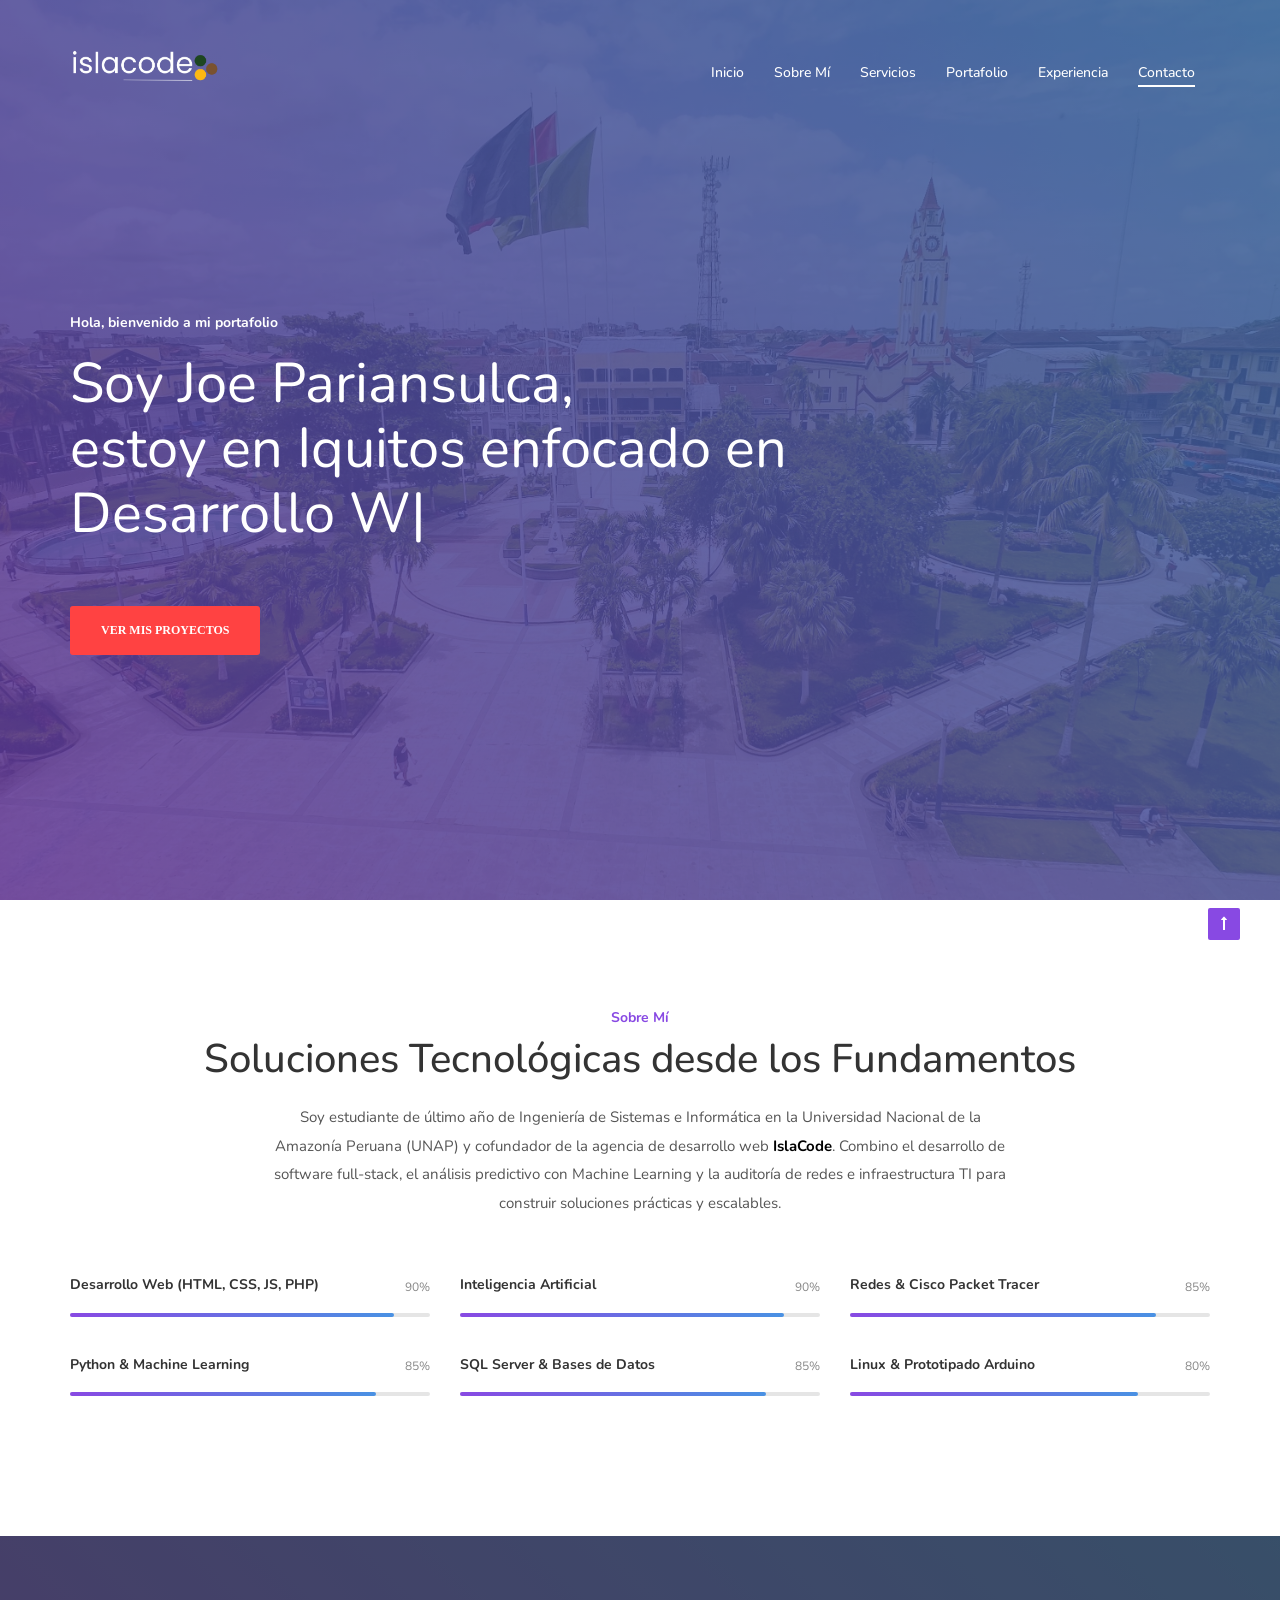
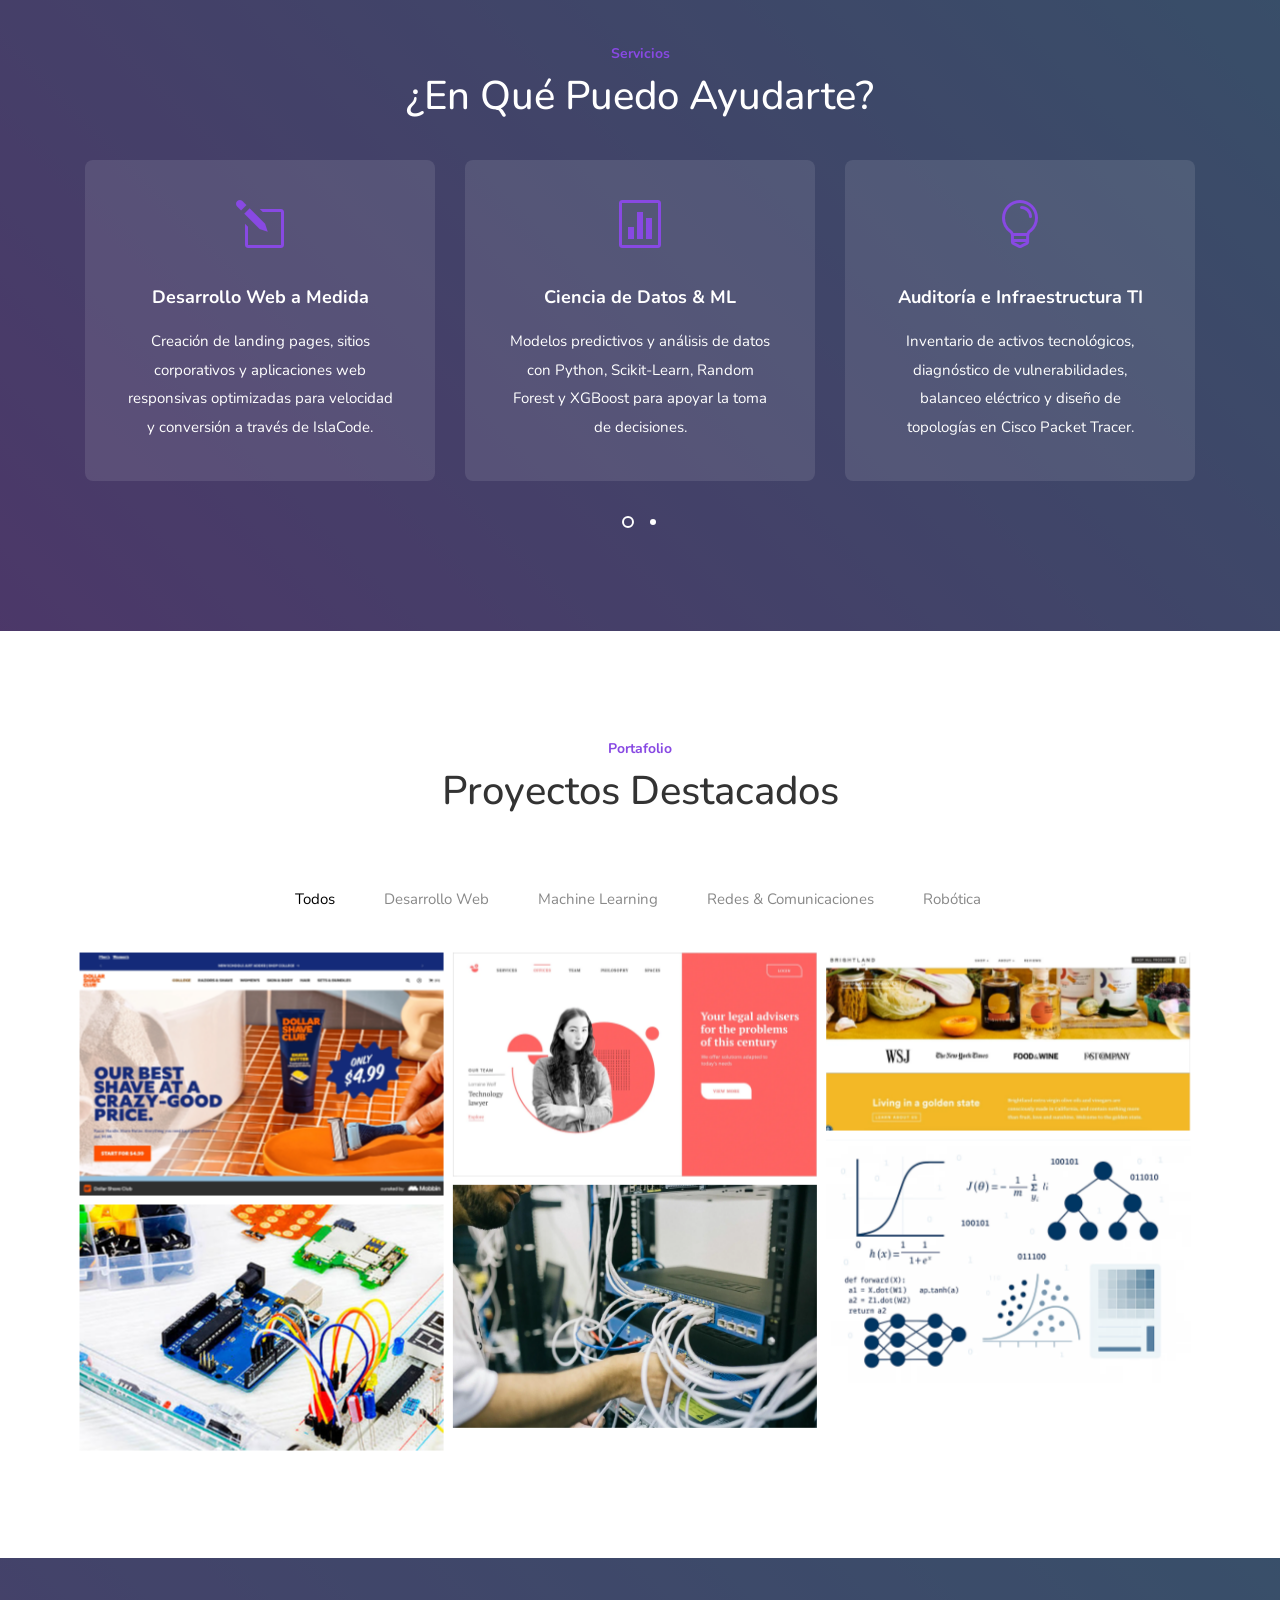
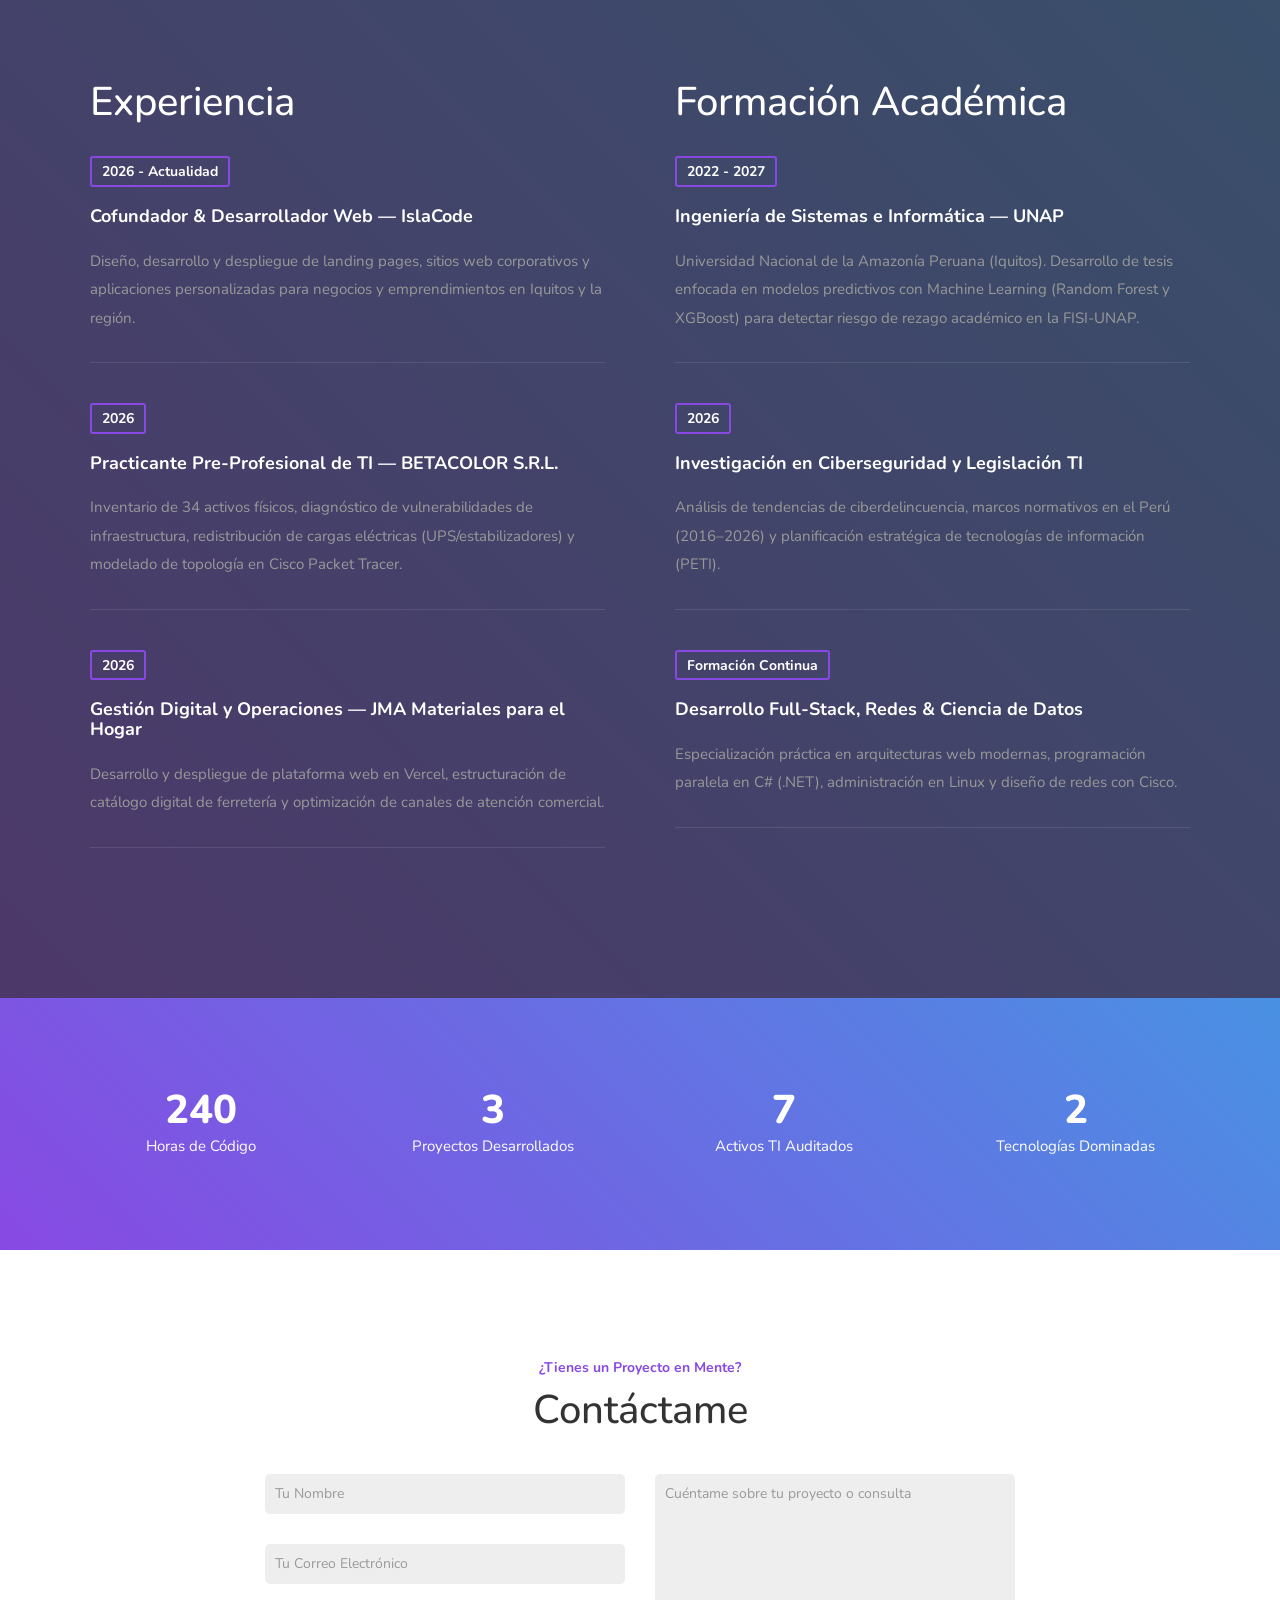
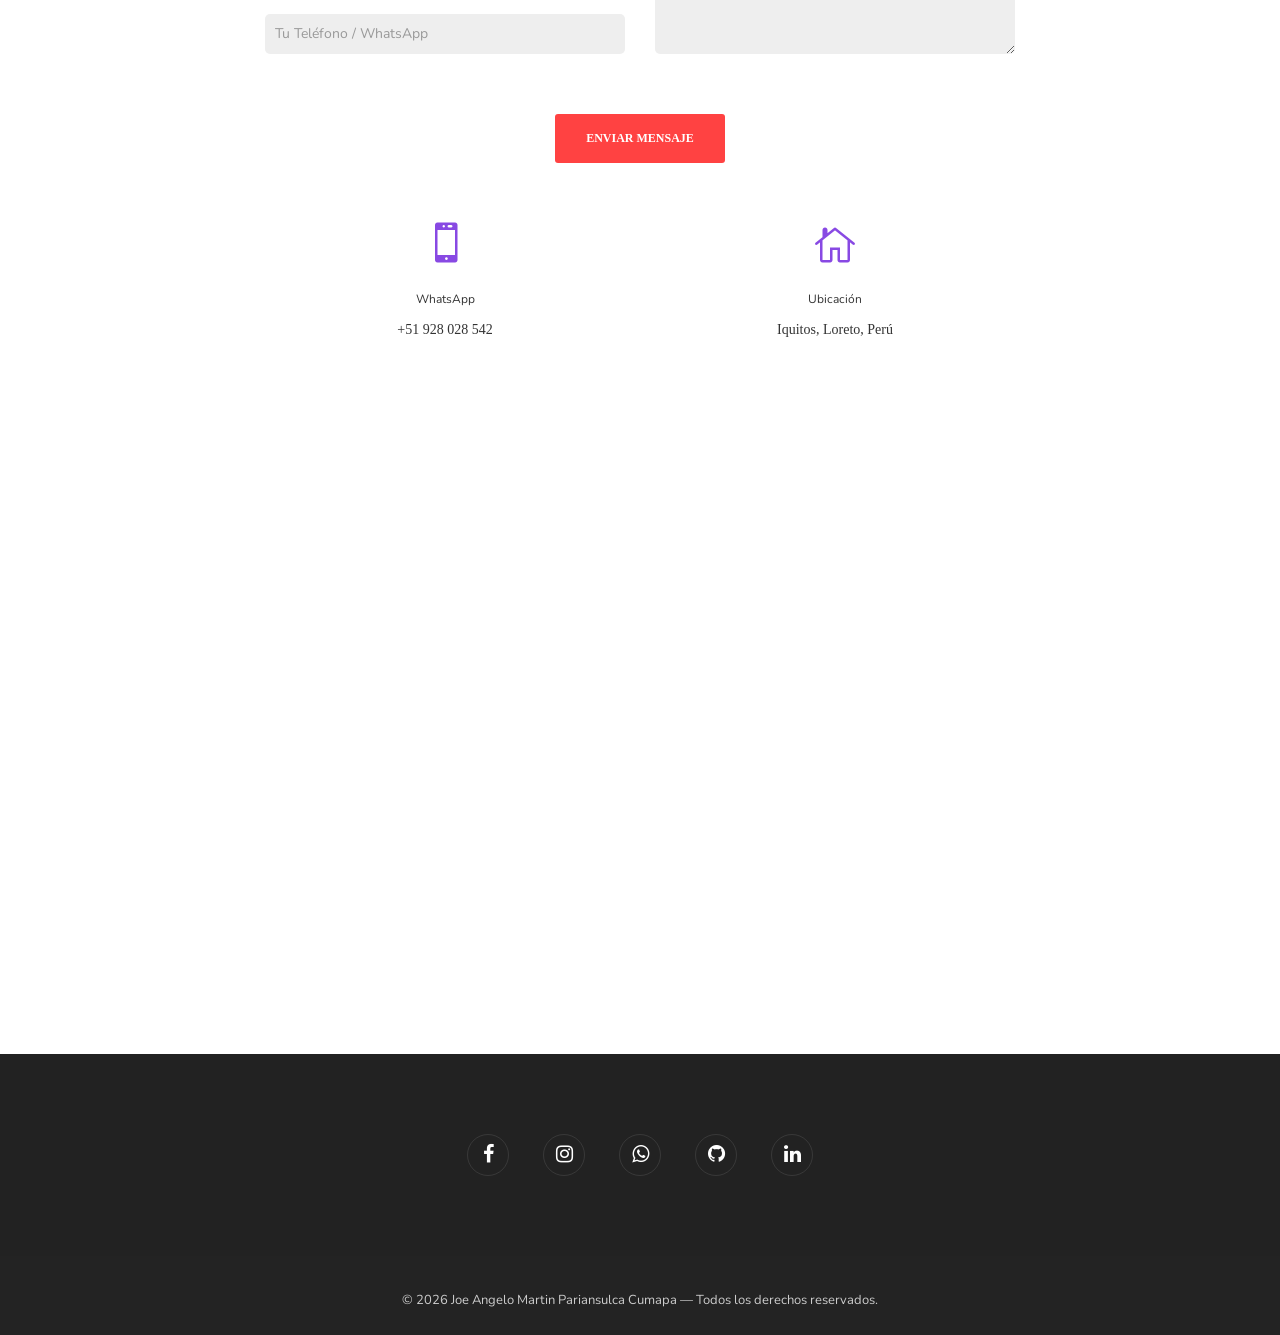
<file: HTML/index-4.html>
<!DOCTYPE html>
<html lang="es">

<head>
    <meta charset="utf-8">
    <link rel="icon" href="images/islacode-bolitas.png" type="image/x-icon">
    <title>Joe Pariansulca | Ingeniería de Sistemas, Desarrollo Web & TI</title>
    <meta name="viewport" content="width=device-width, initial-scale=1.0">
    <meta name="description" content="Portafolio profesional de Joe Angelo Martin Pariansulca Cumapa - Desarrollador Full-Stack, Machine Learning e Infraestructura TI en Iquitos, Perú.">
    <meta name="keywords" content="Joe Pariansulca, Ingeniería de Sistemas, UNAP, IslaCode, Desarrollador Web, Machine Learning, Redes, Iquitos, Portafolio">
    <meta name="author" content="Joe Angelo Martin Pariansulca Cumapa">

    <!--[if lt IE 9]>
	<script src="js/html5shiv.js"></script>
	<![endif]-->

    <!-- CSS Files
    ================================================== -->
    <link rel="stylesheet" href="css/bootstrap.css" type="text/css">
    <link rel="stylesheet" href="css/animate.css" type="text/css">
    <link rel="stylesheet" href="css/owl.carousel.css" type="text/css">
    <link rel="stylesheet" href="css/magnific-popup.css" type="text/css">
    <link rel="stylesheet" href="css/style.css" type="text/css">

    <!-- background -->
    <link rel="stylesheet" href="css/bg.css" type="text/css">

    <!-- color scheme -->
    <link rel="stylesheet" href="css/colors/scheme-1.css" type="text/css">
</head>

<body id="homepage">

    <div id="wrapper">

        <!-- header begin -->
        <header>

            <div class="container">
                <div class="row">
                    <div class="col-md-12">
                        <!-- logo begin -->
<div id="logo">
    <a href="#wrapper">
        <img class="logo" src="images/islacode-light.png" alt="IslaCode">
        <img class="logo-2" src="images/islacode-dark.png" alt="IslaCode">
    </a>
</div>
<!-- logo close -->

                        <!-- small button begin -->
                        <span id="menu-btn"></span>
                        <!-- small button close -->

                        <!-- mainmenu begin -->
                        <nav>
                            <ul id="mainmenu">
                                <li><a class="active" href="#top">Inicio<span></span></a></li>
                                <li><a href="#section-about">Sobre Mí<span></span></a></li>
                                <li><a href="#section-services">Servicios<span></span></a></li>
                                <li><a href="#section-portfolio">Portafolio<span></span></a></li>
                                <li><a href="#section-experiences">Experiencia<span></span></a></li>
                                <li><a href="#section-contact">Contacto<span></span></a></li>
                            </ul>
                        </nav>

                    </div>
                    <!-- mainmenu close -->

                </div>
            </div>
        </header>
        <!-- header close -->

        <!-- content begin -->
        <div id="content" class="no-bottom no-top">
            <div id="top"></div>

            <!-- section begin -->
            <section id="section-hero" class="full-height relative no-top no-bottom text-white" data-stellar-background-ratio=".2">
                <div class="overlay-gradient">
                    <div class="overlay-bg t30">
                        <div class="center-y fadeScroll relative" data-scroll-speed="4">
                            <div class="container">
                                <div class="row">
                                    <div class="col-md-9">
                                        <div class="spacer-double"></div>
                                        <h5 class="mb20">Hola, bienvenido a mi portafolio</h5>
                                        
										<div class="h1_big text-white">Soy Joe Pariansulca,<br> estoy en Iquitos enfocado en
                                            <div class="typed-strings">
                                                <p>Desarrollo Web</p>
                                                <p>Machine Learning</p>
                                                <p>Redes e Infraestructura TI</p>
                                                <p>Ingeniería de Sistemas</p>
                                            </div>
                                            <div class="typed"></div>
                                        </div>
										
                                        <div class="spacer-double"></div>
                                        <a href="#section-portfolio" class="btn btn-custom color-2">Ver Mis Proyectos</a>
                                    </div>
                                </div>
                            </div>
                        </div>
                    </div>
                </div>
            </section>
            <!-- section close -->


            <!-- section begin -->
            <section id="section-about">
                <div class="container relative">
                    <div class="row">
                        <div class="col-md-12 text-center">
                            <h5><span class="id-color">Sobre Mí</span></h5>
                            <h2>Soluciones Tecnológicas desde los Fundamentos</h2>
                        </div>
                        <div class="col-md-8 col-md-offset-2 text-center">
                            <p>Soy estudiante de último año de Ingeniería de Sistemas e Informática en la Universidad Nacional de la Amazonía Peruana (UNAP) y cofundador de la agencia de desarrollo web <strong>IslaCode</strong>. Combino el desarrollo de software full-stack, el análisis predictivo con Machine Learning y la auditoría de redes e infraestructura TI para construir soluciones prácticas y escalables.</p>
                        </div>
                    </div>

                    <div class="spacer-single"></div>

                    <div class="row">
                        <div class="col-md-4">
                            <div class="skill-bar style-2">
                                <h5>Desarrollo Web (HTML, CSS, JS, PHP)</h5>
                                <div class="de-progress">
                                    <div class="value"></div>
                                    <div class="progress-bar" data-value="90%">
                                    </div>
                                </div>
                            </div>

                            <div class="skill-bar style-2">
                                <h5>Python &amp; Machine Learning</h5>
                                <div class="de-progress">
                                    <div class="value"></div>
                                    <div class="progress-bar" data-value="85%">
                                    </div>
                                </div>
                            </div>

                        </div>

                        <div class="col-md-4">
                            <div class="skill-bar style-2">
                                <h5>Inteligencia Artificial</h5>
                                <div class="de-progress">
                                    <div class="value"></div>
                                    <div class="progress-bar" data-value="90%">
                                    </div>
                                </div>
                            </div>

                            <div class="skill-bar style-2">
                                <h5>SQL Server &amp; Bases de Datos</h5>
                                <div class="de-progress">
                                    <div class="value"></div>
                                    <div class="progress-bar" data-value="85%">
                                    </div>
                                </div>
                            </div>

                        </div>

                        <div class="col-md-4">
                            <div class="skill-bar style-2">
                                <h5>Redes &amp; Cisco Packet Tracer</h5>
                                <div class="de-progress">
                                    <div class="value"></div>
                                    <div class="progress-bar" data-value="85%">
                                    </div>
                                </div>
                            </div>

                            <div class="skill-bar style-2">
                                <h5>Linux &amp; Prototipado Arduino</h5>
                                <div class="de-progress">
                                    <div class="value"></div>
                                    <div class="progress-bar" data-value="80%">
                                    </div>
                                </div>
                            </div>

                        </div>
                    </div>
                </div>
            </section>
            <!-- section close -->

            <!-- section begin -->
            <section id="section-services" class="no-top no-bottom text-light" data-stellar-background-ratio=".2">
                <div class="overlay-gradient">
                    <div class="overlay-bg">
                        <div class="container">

                            <div class="row">
                                <div class="col-md-12 text-center">
                                    <h5><span class="id-color">Servicios</span></h5>
                                    <h2>¿En Qué Puedo Ayudarte?</h2>

                                    <div id="carousel-3" class="sequence" data-anim="fadeInUp">

                                        <!-- feature box begin -->
                                        <div class="feature-box col-md-4 carousel-item sq-item wow">
                                            <div class="inner">
                                                <i class="icon_pencil-edit id-color"></i>
                                                <div class="text">
                                                    <h3>Desarrollo Web a Medida</h3>
                                                    Creación de landing pages, sitios corporativos y aplicaciones web responsivas optimizadas para velocidad y conversión a través de IslaCode.
                                                </div>
                                            </div>
                                        </div>
                                        <!-- feature box close -->

                                        <!-- feature box begin -->
                                        <div class="feature-box col-md-4 carousel-item sq-item wow">
                                            <div class="inner">
                                                <i class="icon_datareport id-color"></i>
                                                <div class="text">
                                                    <h3>Ciencia de Datos &amp; ML</h3>
                                                    Modelos predictivos y análisis de datos con Python, Scikit-Learn, Random Forest y XGBoost para apoyar la toma de decisiones.
                                                </div>
                                            </div>
                                        </div>
                                        <!-- feature box close -->

                                        <!-- feature box begin -->
                                        <div class="feature-box col-md-4 carousel-item sq-item wow">
                                            <div class="inner">
                                                <i class="icon_lightbulb_alt id-color"></i>
                                                <div class="text">
                                                    <h3>Auditoría e Infraestructura TI</h3>
                                                    Inventario de activos tecnológicos, diagnóstico de vulnerabilidades, balanceo eléctrico y diseño de topologías en Cisco Packet Tracer.
                                                </div>
                                            </div>
                                        </div>
                                        <!-- feature box close -->

                                        <!-- feature box begin -->
                                        <div class="feature-box col-md-4 carousel-item sq-item wow">
                                            <div class="inner">
                                                <i class="icon_tag_alt id-color"></i>
                                                <div class="text">
                                                    <h3>Software de Escritorio y Móvil</h3>
                                                    Desarrollo de sistemas administrativos y aplicaciones funcionales utilizando C# (.NET), Kotlin y bases de datos SQL Server.
                                                </div>
                                            </div>
                                        </div>
                                        <!-- feature box close -->

                                        <!-- feature box begin -->
                                        <div class="feature-box col-md-4 carousel-item sq-item wow">
                                            <div class="inner">
                                                <i class="icon_cogs id-color"></i>
                                                <div class="text">
                                                    <h3>Electrónica &amp; Prototipado</h3>
                                                    Integración de sensores, microcontroladores Arduino, pantallas I2C y automatización básica para proyectos académicos o técnicos.
                                                </div>
                                            </div>
                                        </div>
                                        <!-- feature box close -->

                                        <!-- feature box begin -->
                                        <div class="feature-box col-md-4 carousel-item sq-item wow">
                                            <div class="inner">
                                                <i class="icon_search id-color"></i>
                                                <div class="text">
                                                    <h3>Digitalización de Negocios</h3>
                                                    Implementación de presencia digital, catálogos en línea y optimización de flujos operativos para comercios y empresas locales.
                                                </div>
                                            </div>
                                        </div>
                                        <!-- feature box close -->

                                    </div>
                                </div>
                            </div>
                        </div>
                    </div>
                </div>
            </section>
            <!-- section close -->

<!-- section begin -->
            <section id="section-portfolio">
                <div class="container">

                    <!-- portfolio filter begin -->
                    <div class="row">

                        <div class="col-md-12 text-center">
                            <h5><span class="id-color">Portafolio</span></h5>
                            <h2>Proyectos Destacados</h2>
                        </div>

                        <div class="col-md-12 text-center mt50">
                            <ul id="filters">
                                <li><a href="#" data-filter="*" class="selected">Todos</a></li>
                                <li><a href="#" data-filter=".web">Desarrollo Web</a></li>
                                <li><a href="#" data-filter=".ml">Machine Learning</a></li>
                                <li><a href="#" data-filter=".redes">Redes &amp; Comunicaciones</a></li>
                                <li><a href="#" data-filter=".hardware">Robótica</a></li>
                            </ul>

                            <div id="gallery" class="gallery full-gallery de-gallery pf_full_width pf_3_cols grid sequence">

                                <!-- Web 1 -->
                                <div class="item web gallery-item">
                                    <div class="picframe wow">
                                        <a class="image-popup" href="images/portfolio/w1.png">
											<span class="overlay">
												<span class="pf_text">
													<span class="project-name">Páginas Web Corporativas</span>
												</span>
											</span>
											<img src="images/portfolio/w1.png" alt="Páginas Web Corporativas" />
										</a>
                                    </div>
                                </div>
                                <!-- close gallery item -->

                                <!-- Web 2 -->
                                <div class="item web gallery-item">
                                    <div class="picframe wow">
                                        <a class="image-popup" href="images/portfolio/w2.webp">
											<span class="overlay">
												<span class="pf_text">
													<span class="project-name">Landing Pages</span>
												</span>
											</span>
											<img src="images/portfolio/w2.webp" alt="Landing Pages" />
										</a>
                                    </div>
                                </div>
                                <!-- close gallery item -->

                                <!-- Web 3 (Nueva tarjeta exclusiva para Web) -->
                                <div class="item web gallery-item">
                                    <div class="picframe wow">
                                        <a class="image-popup" href="images/portfolio/w3.webp">
											<span class="overlay">
												<span class="pf_text">
													<span class="project-name">Aplicaciones y Catálogos Web</span>
												</span>
											</span>
											<img src="images/portfolio/w3.webp" alt="Aplicaciones y Catálogos Web" />
										</a>
                                    </div>
                                </div>
                                <!-- close gallery item -->

                                <!-- Machine Learning -->
                                <div class="item ml gallery-item">
                                    <div class="picframe wow">
                                        <a class="image-popup" href="images/portfolio/w4.avif">
											<span class="overlay">
												<span class="pf_text">
													<span class="project-name">Algoritmos de Machine Learning</span>
												</span>
											</span>
											<img src="images/portfolio/w4.avif" alt="Modelo Predictivo ML UNAP" />
										</a>
                                    </div>
                                </div>
                                <!-- close gallery item -->

                                <!-- Redes & Comunicaciones -->
                                <div class="item redes gallery-item">
                                    <div class="picframe wow">
                                        <a class="image-popup" href="images/portfolio/w5.webp">
											<span class="overlay">
												<span class="pf_text">
													<span class="project-name">Auditoría y Topología de Red</span>
												</span>
											</span>
											<img src="images/portfolio/w5.webp" alt="Auditoría de Red" />
										</a>
                                    </div>
                                </div>
                                <!-- close gallery item -->

                                <!-- Robótica 1 -->
                                <div class="item hardware gallery-item">
                                    <div class="picframe wow">
                                        <a class="image-popup" href="images/portfolio/w6.jpg">
											<span class="overlay">
												<span class="pf_text">
													<span class="project-name">Sensores Arduino y Cables Jumpers</span>
												</span>
											</span>
											<img src="images/portfolio/w6.jpg" alt="Sensores Arduino" />
										</a>
                                    </div>
                                </div>
                                <!-- close gallery item -->

                               
                                

                            </div>
                        </div>
                        <!-- portfolio filter close -->

                    </div>

                </div>
            </section>
            <!-- section close -->

            <!-- section begin -->
            <section id="section-experiences" class="no-top no-bottom text-light" data-stellar-background-ratio=".2">
                <div class="overlay-gradient">
                    <div class="overlay-bg">
                        <div class="container">

                            <div class="row">
                                <div class="col-md-6">
                                    <div class="padding20 wow fadeInRight">
                                        <h2>Experiencia</h2>
                                        <div class="exp-box">
                                            <h5>2026 - Actualidad</h5>
                                            <h3>Cofundador &amp; Desarrollador Web — IslaCode</h3>
                                            <p>Diseño, desarrollo y despliegue de landing pages, sitios web corporativos y aplicaciones personalizadas para negocios y emprendimientos en Iquitos y la región.</p>
                                        </div>
                                        <div class="exp-box">
                                            <h5>2026</h5>
                                            <h3>Practicante Pre-Profesional de TI — BETACOLOR S.R.L.</h3>
                                            <p>Inventario de 34 activos físicos, diagnóstico de vulnerabilidades de infraestructura, redistribución de cargas eléctricas (UPS/estabilizadores) y modelado de topología en Cisco Packet Tracer.</p>
                                        </div>
                                        <div class="exp-box">
                                            <h5>2026</h5>
                                            <h3>Gestión Digital y Operaciones — JMA Materiales para el Hogar</h3>
                                            <p>Desarrollo y despliegue de plataforma web en Vercel, estructuración de catálogo digital de ferretería y optimización de canales de atención comercial.</p>
                                        </div>
                                    </div>
                                </div>

                                <div class="col-md-6">
                                    <div class="padding20 wow fadeInRight" data-wow-delay=".25s">
                                        <h2>Formación Académica</h2>
                                        <div class="exp-box">
                                            <h5>2022 - 2027</h5>
                                            <h3>Ingeniería de Sistemas e Informática — UNAP</h3>
                                            <p>Universidad Nacional de la Amazonía Peruana (Iquitos). Desarrollo de tesis enfocada en modelos predictivos con Machine Learning (Random Forest y XGBoost) para detectar riesgo de rezago académico en la FISI-UNAP.</p>
                                        </div>
                                        <div class="exp-box">
                                            <h5>2026</h5>
                                            <h3>Investigación en Ciberseguridad y Legislación TI</h3>
                                            <p>Análisis de tendencias de ciberdelincuencia, marcos normativos en el Perú (2016–2026) y planificación estratégica de tecnologías de información (PETI).</p>
                                        </div>
                                        <div class="exp-box">
                                            <h5>Formación Continua</h5>
                                            <h3>Desarrollo Full-Stack, Redes &amp; Ciencia de Datos</h3>
                                            <p>Especialización práctica en arquitecturas web modernas, programación paralela en C# (.NET), administración en Linux y diseño de redes con Cisco.</p>
                                        </div>
                                    </div>
                                </div>

                            </div>
                        </div>
                    </div>
                </div>
            </section>
            <!-- section close -->

            <!-- Se descomentara cuando se tengan testimonios de clientes o colaboradores
            <section id="section-testimonial">
                <div class="container">
                    <div class="row">
                        <div class="col-md-12 text-center">
                            <h5><span class="id-color">Testimonios</span></h5>
                            <h2>Lo Que Dicen</h2>
                        </div>
                        <div id="testimonial-carousel" class="de_carousel sequence" data-wow-delay=".3s">
                            <div class="col-md-6 item sq-item wow">
                                <div class="de_testi opt-2">
                                    <blockquote>
                                        <div class="de_testi_by">
                                            <img src="images/people/1.jpg" class="img-circle" alt="">
                                            <span>Cliente / Colaborador</span>
                                        </div>
                                        <p>"Testimonio aquí."</p>
                                    </blockquote>
                                </div>
                            </div>
                        </div>
                    </div>
                </div>
            </section>
            -->

            <!-- section begin -->
            <section id="section-fun-facts" class="pt60 pb60 text-light bg-gradient">
                <div class="container">

                    <div class="row">
                        <div class="col-md-3 wow fadeIn" data-wow-delay="0">
                            <div class="de_count">
                                <h3 class="timer" data-to="1200" data-speed="2500">0</h3>
                                <span>Horas de Código</span>
                            </div>
                        </div>

                        <div class="col-md-3 wow fadeIn" data-wow-delay=".25s">
                            <div class="de_count">
                                <h3 class="timer" data-to="15" data-speed="2500">0</h3>
                                <span>Proyectos Desarrollados</span>
                            </div>
                        </div>

                        <div class="col-md-3 wow fadeIn" data-wow-delay=".5s">
                            <div class="de_count">
                                <h3 class="timer" data-to="34" data-speed="2500">0</h3>
                                <span>Activos TI Auditados</span>
                            </div>
                        </div>

                        <div class="col-md-3 wow fadeIn" data-wow-delay=".75s">
                            <div class="de_count">
                                <h3 class="timer" data-to="8" data-speed="2500">0</h3>
                                <span>Tecnologías Dominadas</span>
                            </div>
                        </div>
                    </div>
                </div>
            </section>
            <!-- section close -->

            <!-- section begin -->
            <section id="section-contact" class="no-bg">
                <div class="container">
                    <div class="row">
                        <div class="col-md-12 text-center">
                            <h5><span class="id-color">¿Tienes un Proyecto en Mente?</span></h5>
                            <h2>Contáctame</h2>
                        </div>

                        <div class="col-md-8 col-md-offset-2 wow fadeInUp">
                            <div class="row">
                                <form name="contactForm" id="contact_form" class="s2" method="POST" action="https://formspree.io/f/mqpqqwpo">
                                    <!-- Asunto personalizado para los correos que te lleguen -->
                                    <input type="hidden" name="_subject" value="Nuevo contacto desde tu Portafolio Web">

                                    <div class="col-md-6">
                                        <div class="field-set">
                                            <input type="text" name="name" id="name" class="form-control" placeholder="Tu Nombre" required>
                                            <div class="line-fx"></div>
                                        </div>

                                        <div class="field-set">
                                            <input type="email" name="email" id="email" class="form-control" placeholder="Tu Correo Electrónico" required>
                                            <div class="line-fx"></div>
                                        </div>

                                        <div class="field-set">
                                            <input type="text" name="phone" id="phone" class="form-control" placeholder="Tu Teléfono / WhatsApp">
                                            <div class="line-fx"></div>
                                        </div>
                                    </div>

                                    <div class="col-md-6">
                                        <div class="field-set">
                                            <textarea name="message" id="message" class="form-control" placeholder="Cuéntame sobre tu proyecto o consulta" required></textarea>
                                            <div class="line-fx"></div>
                                        </div>
                                    </div>

                                    <div class="spacer-single"></div>

                                    <div class="col-md-12 text-center">
                                        <div id="submit">
                                            <input type="submit" id="send_message" value="Enviar Mensaje" class="btn btn-custom color-2">
                                        </div>
                                        <div id="mail_success" class="success" style="margin-top: 15px;">Tu mensaje ha sido enviado correctamente. ¡Gracias por escribir!</div>
                                        <div id="mail_fail" class="error" style="margin-top: 15px;">Hubo un error al enviar el mensaje. Por favor, inténtalo nuevamente.</div>
                                    </div>
                                </form>
                            </div>

                            <div class="spacer-double"></div>

                            <!-- Ítems centrados con col-md-6 -->
                            <div class="row text-center wow fadeInUp">
                                <div class="col-md-6 col-sm-6">
                                    <div class="wm-1"></div>
                                    <i class="icon_mobile id-color size40 mb20"></i>
                                    <h6 class="id-color">WhatsApp</h6>
                                    <h4><a href="https://wa.me/51928028542" target="_blank" style="color: inherit;">+51 928 028 542</a></h4>
                                </div>

                                <div class="col-md-6 col-sm-6">
                                    <div class="wm-1"></div>
                                    <i class="icon_house_alt id-color size40 mb20"></i>
                                    <h6 class="id-color">Ubicación</h6>
                                    <h4>Iquitos, Loreto, Perú</h4>
                                </div>
                            </div>

                        </div>
                    </div>

                </div>
            </section>
            <!-- section close -->

            <!-- section begin -->
            <section id="section-map" class="map-container no-top no-bottom" aria-label="map-container">
                <iframe src="https://www.google.com/maps/embed?pb=!1m18!1m12!1m3!1d63700.41502579862!2d-73.2974713!3d-3.74912!2m3!1f0!2f0!3f0!3m2!1i1024!2i768!4f13.1!3m3!1m2!1s0x91ea10b0e2c7c67b%3A0x4c9e0b1a9b8e1c0!2sIquitos%2C%20Per%C3%BA!5e0!3m2!1ses!2spe!4v1700000000000!5m2!1ses!2spe" frameborder="0" style="border:0;" allowfullscreen="" aria-hidden="false" tabindex="0"></iframe>
            </section>
            <!-- section close -->


        </div>
        <!-- content close -->

        <!-- footer begin -->
        <footer>
            <div class="container text-center text-light">
                <div class="row">
                    <div class="col-md-12">
                        <div class="social-icons big">
                            
                            <a href="https://www.facebook.com/joeangelo.pariansulca/" target="_blank" title="Facebook"><i class="fa fa-facebook fa-lg"></i></a>
                            <a href="https://www.instagram.com/joepariansulca" target="_blank" title="Instagram"><i class="fa fa-instagram fa-lg"></i></a>
                            <a href="https://wa.me/51928028542" target="_blank" title="WhatsApp"><i class="fa fa-whatsapp fa-lg"></i></a>                            
                            <a href="https://github.com/joeam123" target="_blank" title="GitHub"><i class="fa fa-github fa-lg"></i></a>
                            <a href="https://www.linkedin.com/in/joe-pariansulca-1835943a3" target="_blank" title="LinkedIn"><i class="fa fa-linkedin fa-lg"></i></a>
                            
                            
                        </div>
                    </div>
                </div>
            </div>

            <div class="subfooter">
                <div class="container text-center">
                    <div class="row">
                        <div class="col-md-12">
                            &copy; 2026 Joe Angelo Martin Pariansulca Cumapa — Todos los derechos reservados.
                        </div>
                    </div>
                </div>
            </div>
        </footer>
        <!-- footer close -->

        <a href="#" id="back-to-top"></a>
        <div id="preloader">
            <div class="s1">
                <span></span>
                <span></span>
            </div>
        </div>
    </div>



    <!-- Javascript Files
    ================================================== -->
    <script src="js/jquery.min.js"></script>
    <script src="js/bootstrap.min.js"></script>
    <script src="js/jquery.isotope.min.js"></script>
    <script src="js/easing.js"></script>
    <script src="js/owl.carousel.js"></script>
    <script src="js/jquery.countTo.js"></script>
    <script src="js/formspree.js"></script>
    <script src="js/wow.min.js"></script>
    <script src="js/jquery.magnific-popup.min.js"></script>
    <script src="js/enquire.min.js"></script>
    <script src="js/jquery.stellar.min.js"></script>
    <script src="js/jquery.plugin.js"></script>
    <script src="js/typed.js"></script>
    <script src="js/typed-custom.js"></script>
    <script src="js/designesia.js"></script>
</body>

</html>
</file>
<file: css/style.css>
/* ================================================== */


/* Profession
/* created by designesia

* body
* header
	* subheader
* navigation
* content
* section
* footer
* sidebar
* blog
* products
* contact
* coming soon page
* elements
	* address
	* border
	* box icon
	* breadcrumb
	* button and link
	* columns
	* counter
	* divider
	* dropcap
	* heading
	* icon font
	* list
	* map
	* package
	* page heading
	* pagination
	* pricing
	* preloader
	* progress bar
	* social icons
	* spacer
	* tabs
	* team
	* testimonial
* plugin
* media query
*/

@charset "utf-8";

/* ================================================== */


/* import custom fonts */


/* ================================================== */

@import url('https://fonts.googleapis.com/css?family=Nunito:300,300i,400,400i,600,600i,700,700i,800,800i,900,900i|Nunito:300,300i,400,400i,500,500i,700');
@import url('https://fonts.googleapis.com/css?family=Montserrat:600,700,800,900');

/* ================================================== */


/* import fonts icon */


/* ================================================== */

@import url("../fonts/font-awesome/css/font-awesome.css");
@import url("../fonts/elegant_font/HTML_CSS/style.css");
@import url("../fonts/et-line-font/style.css");

/* ================================================== */


/* body */


/* ================================================== */

html {
	overflow-x: hidden;
	padding: 0;
	margin: 0;
	background: #fff;
}
body {
	font-family: "Nunito", Arial, Helvetica, sans-serif;
	font-size: 15px;
	font-weight: 400;
	background: #555;
	color: #ddd;
	line-height: 1.9em;
	padding: 0;
	display: none;
}
body.boxed {
	margin: 30px;
	overflow: hidden;
	border:solid 1px #eee;
}
body.de_light {
	color: #555;
}
#wrapper {
	overflow: hidden;
}
.de-navbar-left #wrapper {
	overflow: visible;
}

/* ================================================== */


/*  header	*/


/* ================================================== */

header {
	width: 100%;
	height: 70px;
	position: absolute;
	top: 30px;
	left: 0;
	z-index: 1000;
	background: #333333;
}
header .info {
	display: none;
	color: #fff;
	padding: 10px 0 10px 0;
	width: 100%;
	z-index: 100;
	background: #242424;
}
header .info .col {
	display: inline-block;
	font-size: 12px;
}
header .info .col {
	padding-right: 30px;
}
header .info .col:last-child {
	padding-right: 0px;
}
header .info i {
	font-size: 14px;
	margin-right: 15px;
}
header .info .social.col {
	border: none;
}
header .info .social i {
	color: #fff;
	font-size: 14px;
	display: inline-block;
	float: none;
	padding: 0 10px 0 10px;
	margin: 0;
}
header .info strong {
	font-size: 12px;
}
header.header-bg {
	background: rgba(0, 0, 0, 0.5);
}
header.transparent {
	background: rgba(0, 0, 0, 0.0);
}
body:not(.side-layout) header:not(.smaller):not(.header-mobile).header-light.transparent {
	background: rgba(255, 255, 255, 0.0);
}
header:not(.header-mobile).autoshow {
	top: -120px;
	height: 70px !important;
}
header:not(.header-mobile).autoshow.scrollOn, header:not(.header-mobile).autoshow.scrollOff {
	-o-transition: .5s;
	-ms-transition: .5s;
	-moz-transition: .5s;
	-webkit-transition: .5s;
	transition: .5s;
	outline: none;
}
header:not(.header-mobile).autoshow.scrollOn {
	top: 0;
}
header:not(.header-mobile).autoshow.scrollOff {
	top: -120px;
}
header div#logo {
	display: inline-block;
	height: 100%;
	float: left;
	font-family: "Oswald", sans-serif;
	font-size: 72px;
	color: white;
	font-weight: 400;
	line-height: 60px;
	-webkit-transition: all 0.3s;
	-moz-transition: all 0.3s;
	-ms-transition: all 0.3s;
	-o-transition: all 0.3s;
	transition: all 0.3s;
}
header .logo-2 {
	display: none;
}
header .logo-scroll {
	display: none;
}
header .logo, header .logo-2{
	font-family:"Nunito";
	color:#fff;
	font-size:40px;
	font-weight:300;
}
header .logo-2{
	color:#333;
}

/* CONTROLAR A LOS LOGOS*/
header div#logo img.logo,
header div#logo img.logo-2 {
	max-height: 38px;
	width: auto;
	height: auto;
	vertical-align: middle;
}
header.smaller div#logo img.logo-2 {
    margin-top: 8px;
}
header nav {
	float: right;
}
header nav a {
	-webkit-transition: all 0.3s;
	-moz-transition: all 0.3s;
	-ms-transition: all 0.3s;
	-o-transition: all 0.3s;
	transition: all 0.3s;
}
header nav a:hover {
	color: #555;
}
header.smaller #mainmenu a {
	padding-top: 18px;
	padding-bottom: 18px;
}
header.smaller #mainmenu a {
	padding-top: 18px;
	padding-bottom: 18px;
}
header.smaller #mainmenu li li a {
	padding-top: 2px;
	padding-bottom: 2px;
}
header.smaller #mainmenu ul {
	top: 70px;
}
header.smaller #mainmenu ul ul {
	top: 0px;
}
header.smaller {
	height: 70px;
	background: rgba(50, 50, 50, .95);
	position: fixed;
	top: 0px;
	border-bottom:solid 1px rgba(0,0,0,.1);
	/*-webkit-box-shadow: 8px 8px 40px 0px rgba(0,0,0,0.3);
	-moz-box-shadow: 8px 8px 40px 0px rgba(0,0,0,0.3);
	box-shadow: 8px 8px 40px 0px rgba(0,0,0,0.3);
	*/
}
header.smaller .btn-rsvp {
	height: 100px;
	padding-top: 55px;
}
.boxed header.smaller {
	margin-top: 0px;
}
header.smaller div#logo {
	line-height: 48px;
}
header.smaller.scroll-light {
	background: #fff;
}
header:not(.header-light).smaller.scroll-light div#logo .logo {
	display: none;
}
header.smaller.scroll-light div#logo .logo-2 {
	display: inline-block;
}
header.smaller.scroll-light div#logo .logo-scroll {
	display: inline-block;
}
header.smaller.scroll-light #mainmenu a, header.header-mobile.header-light #mainmenu a {
	color: #333;
}
header.smaller.scroll-light #mainmenu li li a {
	color: #fff;
}
header.smaller.header-light div#logo .logo {
	display: none;
}
.logo-smaller div#logo {
	width: 150px;
	height: 30px;
	line-height: 65px;
	font-size: 30px;
}
.logo-smaller div#logo img {
	line-height: 75px;
	font-size: 30px;
}
.logo-smaller div#logo .logo-1 {
	display: none;
}
.logo-smaller div#logo .logo-2 {
	display: inline-block;
}
.logo-small {
	margin-bottom: 20px;
}
header.de_header_2 {
	height: 125px;
}
header.de_header_2.smaller {
	height: 70px;
}
header.de_header_2.smaller .info {
	position: absolute;
	opacity: 0;
	z-index: -1;
}
.de-navbar-left {
	background: #151618;
}
.de-navbar-left #logo {
	padding: 40px;
	text-align: center;
	width: 100%;
}
.de-navbar-left header {
	position: relative;
	display: block;
	width: 100%;
	height: 100%;
	left: 0;
	background: none;
	padding: 30px;
	padding-right: 20px;
}
.de-navbar-left header #mainmenu {
	float: none;
	margin: 0;
	padding: 0;
}
.de-navbar-left header #mainmenu>li {
	display: block;
	margin: 0;
	float: none;
	text-align: center;
	font-family: "Montserrat";
	letter-spacing: 5px;
	font-size: 14px;
	padding: 0;
	padding-top: 10px;
	padding-bottom: 10px;
	border-bottom: solid 1px rgba(255, 255, 255, .1);
}
.de_light.de-navbar-left header #mainmenu>li {
	border-bottom: solid 1px rgba(0, 0, 0, .05);
}
.de-navbar-left header #mainmenu>li>a {
	padding: 0;
	opacity: .5;
}
.de_light.de-navbar-left header #mainmenu>li>a {
	color: #222;
}
.de-navbar-left header #mainmenu>li a:hover {
	opacity: 1;
}
.de-navbar-left header #mainmenu>li>a:after {
	content: none;
}
.de-navbar-left header nav {
	float: none;
}

/* subheader */

#subheader {
	padding: 180px 0 40px 0;
	text-align: center;
	overflow: hidden;
}
#subheader .wrap {
	padding: 180px 0 40px 0;
	background: rgba(30, 30, 30, .5);
}
.de-navbar-left #subheader {
	padding-bottom: 120px;
}
#subheader h1 {
	color: #eceff3;
	margin-top: 80px;
	font-size: 32px;
	text-transform: uppercase;
	font-weight: 600;
}
#subheader h2 {
	position: relative;
	z-index: 10;
}
#subheader span {
	letter-spacing: 2px;
	display: inline-block;
	font-size: 15px;
	margin-top: 88px;
	color: #fff;
}
#subheader .crumb {
	font-size: 10px;
	letter-spacing: 3px;
	margin-top: 20px;
	color: #fff;
}
#subheader .small-border-deco {
	display: block;
	margin: 0 auto;
	margin-top: 20px;
	width: 100%;
	height: 1px;
	background: rgba(255, 255, 255, .1);
}
#subheader .small-border-deco span {
	display: block;
	margin: 0 auto;
	height: 2px;
	width: 100px;
}
#subheader.dark {
	background: #202220;
	color: #ccc;
}
#subheader.dark h2, #subheader.dark h3 {
	color: #fff;
}
#subheader.dark h2 {
	font-size: 48px;
}
.de-navbar-left.de_light #subheader h1 {
	color: #222;
}

/* ================================================== */


/* navigation */


/* ================================================== */

#mainmenu {
	font-family: "Nunito";
	float: right;
	font-size: 14px;
	font-weight: 500;
}
#mainmenu ul {
	float: right;
	margin: 0px 0px;
	padding: 0px 0px;
	height: 30px;
}
#mainmenu li {
	margin: 0px 0px;
	padding: 0px 0px;
	float: left;
	display: inline;
	list-style: none;
	position: relative;
}
#mainmenu a {
	display: inline-block;
	padding: 25px 15px 25px 15px;
	line-height: 35px;
	text-decoration: none;
	color: #fff;
	text-align: center;
	outline: none;
}
#mainmenu a span{
	height:2px;
	display:block;
	background:#fff;
	margin-top:-5px;
	width:0;
}
#mainmenu a.active span{
	width:100%;
}
.header-light #mainmenu>li>a {
	color: #222;
}
#mainmenu li a:after {
	float: right;
	position: relative;
	font-family: "FontAwesome";
	content: "\f111";
	font-size: 6px;
	margin-left: 20px;
	margin-top: 0px;
	color: #f7c51e;
}
#mainmenu li:last-child a:after {
	display: none;
}
#mainmenu.no-separator li a:after {
	font-size: 0px;
}
#mainmenu.line-separator li a:after {
	content: "/";
	font-size: 14px;
}
#mainmenu.circle-separator li a:after {
	content: "\f10c";
	font-size: 9px;
}
#mainmenu.strip-separator li a:after {
	content: "\f068";
	font-size: 9px;
}
#mainmenu.plus-separator li a:after {
	content: "\f067";
	font-size: 11px;
}
#mainmenu.square-separator li a:after {
	content: "\f096";
	font-size: 11px;
}
#mainmenu.heart-separator li a:after {
	content: "\f004";
	font-size: 8px;
}
#mainmenu li li {
	font-weight: normal;
	border-bottom: solid 1px #333;
}
#mainmenu li li:last-child {
	border-bottom: none;
}
#mainmenu li li a {
	padding: 2px 15px 2px 15px;
	background: #222327;
	border-top: none;
	color: #ccc;
	width: 100%;
	border-left: none;
	text-align: left;
}
#mainmenu li li a:hover {
	color: #111;
}
#mainmenu li li a:after {
	content: none;
}
#mainmenu li li li a {
	padding: 2px 15px 2px 15px;
	background: #222327;
}
#mainmenu li li a:hover, #mainmenu ul li:hover>a {
	color: #111;
	background: #1a8b49;
}
#mainmenu li ul {
	width: 210px;
	height: auto;
	position: absolute;
	top: 79px;
	left: 0px;
	z-index: 10;
	visibility: hidden;
	opacity: 0;
}
#mainmenu li li {
	display: block;
	float: none;
	text-transform: none;
}
#mainmenu li>ul {
	margin-top: 30px;
}
#mainmenu li:hover>ul {
	visibility: visible;
	opacity: 1;
	margin-top: 0px;
}
#mainmenu li ul ul {
	left: 100%;
	top: 0px;
}
#mainmenu li ul ul li a {
	background: #202020;
}
#mainmenu li:hover>ul {
	color: #1a8b49;
}
#mainmenu select {
	padding: 10px;
	height: 36px;
	font-size: 14px;
	border: none;
	background: #ff4200;
	color: #eceff3;
}
#mainmenu select option {
	padding: 10px;
}
#mainmenu .btn-type {
	padding: 0;
	margin: 0;
}
#mainmenu .btn-type a {
	background: #eee;
	padding: 0;
	margin: 0;
}

/* menu toggle for mobile */

#menu-btn {
	display: none;
	float: right;
	margin-top: 0px;
	width: 36px;
	height: 36px;
	padding: 6px;
	text-align: center;
	cursor: pointer;
}
#menu-btn:before {
	font-family: FontAwesome;
	content: "\f0c9";
	font-size: 24px;
}
#menu-btn:hover {
	background: #fff;
}
#menu-btn:hover:before {
	color: #222;
}
header.header-mobile.header-light, header.header-mobile.header-light #menu-btn, header.header-mobile.header-light #menu-btn:hover {
	background: none;
}
header.header-mobile.header-light #menu-btn {
	color: #222;
}

/* ================================================== */


/* content */


/* ================================================== */

#content {
	width: 100%;
	background: #fff;
	padding: 90px 0 90px 0;
	z-index: 100;
}
.de_light #content {
	background: #ffffff;
}
#content {
	background: #18191b;
}

/* ================================================== */


/* section */


/* ================================================== */

section {
	padding: 100px 0 100px 0;
	overflow: hidden;
	position: relative;
}
section {
	background: #18191b;
}
section.no-bg, #content.no-bg{
	background:none !important;
}
.de-navbar-left .container-fluid .container {
	width: 100%;
}
.de-navbar-left section {
	padding: 70px;
}
.de_light section {
	background: #ffffff;
}
.section-fixed {
	position: fixed;
	width: 100%;
	min-height: 100%;
	height: auto;
}
.full-height {
	overflow: hidden;
}
#particles-js{
	width:100%;
	display:block;
	height:100%;
	position:absolute;
	z-index:0;
}
#particles-js.fixed{
	position:fixed;
}

/* ================================================== */


/* footer */


/* ================================================== */

footer {
	background: #222222;
	color: #ccc;
	padding: 80px 0 0px 0;
}
footer h3, .de_light footer h3 {
	color: #fff;
	font-size: 20px;
	text-transform: none;
	font-weight: normal;
}
footer a {
	color: #ccc;
}
footer a:visited {
	color: #ccc;
}
footer a:hover {
	color: #eceff3;
}
.de-navbar-left footer {
	padding: 70px 70px 0 70px;
}
.subfooter {
	font-size:13px;
	background: #232323;
	margin-top: 80px;
	padding: 30px 0 20px 0;
}
.de-navbar-left .subfooter {
	background: none;
}
header.side-header {
	border-bottom: none;
	margin: 0;
}
header.side-header .social-icons-2 {
	margin: 0 auto;
	margin-top: 50px;
	float: none;
	text-align: center;
}
header.side-header .social-icons-2 a {
	display: inline-block;
	margin: 0 2px 0 2px;
	background: #555;
	width: 36px;
	height: 36px;
	padding-top: 5px;
	display: inline-block;
	text-align: center;
	border-radius: 20px;
	-moz-border-radius: 20px;
	-webkit-border-radius: 20px;
	opacity: .2;
}
.de_light header.side-header .social-icons-2 a {
	background: #fff;
	color: #333;
}
header.side-header .social-icons-2 a:hover {
	opacity: 1;
}
.de-navbar-left.de_light header, .de-navbar-left.de_light {
	background: #f9f9f9;
}
header.header-light-transparent {
	background: rgba(255, 255, 255, .5);
}
header.header-solid.header-light #mainmenu>li>a {
	color: #555;
}
header.header-solid.header-light .info {
	background: #eee;
	color: #555;
}
header.header-solid.header-light .info .social i {
	color: #222;
}
header.header-solid {
	background: #222;
	position: relative;
}
header.header-light {
	background: rgba(255, 255, 255, .8);
}
header.smaller.header-dark {
	background:#222222;
	border:none;
}
header.smaller.header-dark #mainmenu a {
	color:#fff;
}
.side-layout header.smaller.header-dark #mainmenu > li {
	border-bottom: solid 1px rgba(255,255,255,.1);
}
.side-layout header.smaller.header-dark #mainmenu > li:last-child {
	border-bottom: none;
}
header.header-mobile {
	position:absolute !important;
	top:0;
	height: 70px;
	background:#fff;
}
header.header-mobile nav{
	float:none;
}
header.header-mobile #logo{
	margin-top:-20px;
}
header.header-mobile .logo {
	display: none;
}
header.header-mobile .btn-rsvp {
	padding-top: 40px;
	height: 90px;
}
header.header-mobile .logo-2 {
	display: inline-block;
}
header.header-mobile.header-light {
	background: #fff;
}
header.header-solid.header-light {
	background: #fff;
}
header.header-light .logo{
	display:none;
}
header.header-light .logo-2{
	display:inline-block;
}
#de-sidebar {
	padding: 0px;
}

/* ================================================== */


/* blog */


/* ================================================== */

.blog-list {
	margin: 0;
	padding: 0;
}

/* blog list */

.blog-list>div {
	list-style: none;
	line-height: 1.7em;
	margin-top: 0px;
	border-bottom: solid 1px rgba(255, 255, 255, .1);
	margin-bottom: 20px;
}
.blog-list img {
	margin-bottom: 20px;
}
.de_light .blog-list li {
	border-bottom: solid 1px #ddd;
}
.blog-list h3 {
	margin-top: 20px;
}
.blog-list h3 a {
	color: #fff;
}
.de_light .blog-list h3 a {
	color: #222222;
}
.de_light .text-light .blog-list h3 a {
	color: #fff;
}
.blog-list .btn-more {
	padding: 3px 25px 3px 25px;
	color: #111;
	text-transform: uppercase;
	text-decoration: none;
	font-weight: 700;
	float: right;
}
.blog-list .btn-more:hover {
	background: #fff;
}
.de_light .blog-list .btn-more:hover {
	background: #222;
	color: #fff;
}
.blog-list .post-text {
	padding-left: 80px;
}
.blog-list .blog-slider {
	margin-bottom: -60px;
}
.blog-list .date-box {
	position: absolute;
	text-align: center;
	text-shadow: none;
}
.blog-list .date-box .day, .blog-list .date-box .month {
	display: block;
	color: #fff;
	text-align: center;
	width: 40px;
	z-index: 100;
}
.de_light .blog-list .date-box .month {
	color: #222222;
}
.blog-list .date-box {
	text-align: center;
	background: #f6f6f6;
	padding: 10px;
}
.blog-list .date-box .month {
	font-size: 14px;
}
.blog-list .date-box .day {
	font-family: "Lato";
	color: #222222;
	font-weight: bold;
	font-size: 28px;
}
.blog-list .date-box .month {
	font-family: "Montserrat";
	color: #fff;
	font-size: 13px;
	letter-spacing: 3px;
}
.de_light .blog-list .date-box .month {
	border-bottom-color: #ddd;
}
.de_light .text-light .blog-list .date-box .month {
	color: #fff;
}
.blog-snippet li {
	border-bottom: none;
	margin-bottom: 0;
}
#blog-carousel .item {
	width: 100%;
}

/* blog comment */

#blog-comment {
	margin-top: 40px;
	margin-left: 80px;
}
#blog-comment h5 {
	margin-bottom: 10px;
}
#blog-comment ul, #blog-comment li {
	list-style: none;
	margin-left: -30px;
	padding-left: 0;
}
#blog-comment li {
	min-height: 70px;
	padding-bottom: 10px;
	margin-bottom: 10px;
	padding-bottom: 20px;
	border-bottom: solid 1px #eee;
}
#blog-comment li .avatar {
	position: absolute;
	margin-top: 5px;
}
#blog-comment .comment {
	margin-left: 85px;
}
#blog-comment li {
	min-height: 70px;
	font-size: 14px;
	line-height: 1.6em;
}
#blog-comment li li {
	margin-left: 55px;
	padding-bottom: 0px;
	margin-top: 20px;
	padding-top: 10px;
	border-top: solid 1px #eee;
	border-bottom: none;
}
#blog-comment li li .avatar {
	position: absolute;
}
#blog-comment li li .comment {}
.comment-info {
	margin-left: 85px;
	margin-bottom: 5px;
}
.comment-info span {}
.comment-info .c_name {
	display: block;
	font-weight: 700;
	color: #555555;
}
.comment-info .c_reply {
	padding-left: 20px;
	margin-left: 20px;
	border-left: solid 1px #ddd;
	font-size: 12px;
}
.comment-info .c_date {
	font-size: 12px;
}
.blog-list h3 {
	color: #333;
}
.blog-list .post-wrapper {}
.blog-read h3 {
	color: #333;
	letter-spacing: normal;
	font-size: 24px;
	text-transform: none;
}
.blog-carousel ul, .blog-carousel li {
	margin: 0;
	list-style: none;
}
.blog-carousel h4 {
	margin-bottom: 0px;
}
.blog-carousel p {
	margin-bottom: 10px;
}
.blog-carousel .post-date {
	text-transform: uppercase;
	letter-spacing: 3px;
	font-size: 11px;
	color: #888;
}

/* blog comment form */

#commentform label {
	display: block;
}
#commentform input {
	width: 290px;
}
#commentform input:focus {
	border: solid 1px #999;
	background: #fff;
}
#commentform textarea {
	width: 97%;
	padding: 5px;
	height: 150px;
	color: #333;
}
#commentform textarea:focus {
	border: solid 1px #999;
	background: #fff;
}
#commentform input.btn {
	width: auto;
}
.post-meta {
	margin: 0px 0 10px 0px;
	border: solid 1px #eee;
	border-left: none;
	font-size: 11px;
	display: table;
	width: 100%;
	table-layout: fixed;
}
.post-meta a {
	color: #888;
}
.post-meta span {
	display: table-cell;
	padding: 10px 0 10px 0;
	text-align: center;
	border-left: solid 1px #eee;
}
.post-meta span i {
	float: none;
}
.post-image img {
	width: 100%;
	margin-bottom: 0px;
}
.post-meta {
	border-color: #222;
}
.post-meta span {
	border-color: #222;
}
.blog-slide {
	padding: 0;
	margin: 0;
}

/* ================================================== */


/* products */


/* ================================================== */

.products {
	padding: 0;
	list-style: none;
	text-align: center;
}
.products li {
	margin-bottom: 40px;
}
.product .price {
	margin-bottom: 10px;
	font-size: 20px;
	color: #222;
}
.de_light .product h4 {
	font-size: 16px;
	margin: 0;
	margin-top: 20px;
}
.product img {
	padding: 2px;
	background: #333;
	border: solid 1px #fff;
}
.de_light .product img {
	padding: 0;
	border: solid 1px #eee;
}
.ratings {
	color: #F86E4E;
}
.product .ratings {
	margin: 5px 0 5px 0;
}

/* ================================================== */


/* contact form */


/* ================================================== */

.error {
	clear:both;
	display: none;
	color: #e7505a;
	padding-top:20px;
}
.success {
	clear:both;
	display: none;
	color: #96c346;
	padding-top:20px;
}
.error img {
	vertical-align: top;
}
.full {
	width: 98%;
}
#contact_form {
	margin-top: 20px;
}
#contact_form input[type=text], #contact_form textarea, #contact_form input[type=email], #search {
	padding: 10px;
	margin-bottom: 30px;
	color: #fff;
	border: solid 2px rgba(0, 0, 0, .3);
	background: none;
	border-radius: 5px;
	-moz-border-radius: 5px;
	-webkit-border-radius: 5px;
	height: auto;
	box-shadow:none;
	-moz-box-shadow:none;
	-webkit-box-shadow:none;
}
.de_light #contact_form input[type=text], .de_light #contact_form textarea, .de_light #contact_form input[type=email], .de_light #search {
	background:none;
	border:solid 3px rgba(255,255,255,.1);
}

.de_light #contact_form.s1 input[type=text], .de_light #contact_form.s1 textarea, .de_light #contact_form.s1 input[type=email], .de_light #search {
	background:none;
	border:solid 2px rgba(0,0,0,.1);
	color:#555555;
}


.de_light #contact_form.s2 input[type=text], .de_light #contact_form.s2 textarea, .de_light #contact_form.s2 input[type=email], .de_light #search {
	background:#eee;
	color:#333;
	border:none;
}

.de_light #contact_form.s3 input[type=text], .de_light #contact_form.s3 textarea, .de_light #contact_form.s3 input[type=email], .de_light #search {
	font-size:16px;
	color:#333;
	margin-bottom:10px;
	background:none;
	border:solid 1px rgba(0,0,0,.2);
	color:#555555;
	border-radius:5px;
	-moz-border-radius:5px;
	-webkit-border-radius:5px;
}

.de_light #contact_form.s3 textarea {
	height: 90px;
}

#contact_form input[placeholder], #contact_form textarea[placeholder] {
	color: #eee;
}
#contact_form textarea {
	height: 195px;
}
#contact_form.s2 textarea {
	height: 180px;
}

.form-underline input[type=text], .form-underline textarea, .form-underline input[type=email], .form-underline select {
	padding: 10px 0 10px 0;
	margin-bottom: 20px;
	border: none;
	border-bottom: solid 2px #bbbbbb;
	background: none;
	border-radius: 0;
	height: auto;
	box-shadow: none;
	-moz-box-shadow: none;
	-webkit-box-shadow: none;
}
.form-underline select {
	-webkit-appearance: none;
	-webkit-border-radius: 0px;
	-moz-appearance: none;
	appearance: none;
	background: url('../images_02/ui/arrow-down-form.png') no-repeat 98% 60%;
}
.form-underline select:focus {
	background: url('../images_02/ui/arrow-down-form-hover.png') no-repeat 98% 60%;
}
.form-underline input[type=text], .form-underline textarea, .form-underline input[type=email], .form-underline select {
	color: #333;
	border-bottom: solid 1px #bbb;
}
.de_light #contact_form.s1 input.error_input,
.de_light #contact_form.s1 textarea.error_input,
.de_light #contact_form.s3 input.error_input,
.de_light #contact_form.s3 textarea.error_input {
	border-color: #D31E2B;
}

.de_light #contact_form.s2 input.error_input,
.de_light #contact_form.s2 textarea.error_input {
	background: #D31E2B;
}


/* ================================================== */


/* coming soon page */


/* ================================================== */

.coming-soon .logo {
	margin: 0;
	padding: 0;
}
.coming-soon h2 {
	margin-top: 0;
	color: rgba(255, 255, 255, .8);
	font-weight: 400;
}
.coming-soon .social-icons i {
	font-size: 20px;
	margin-left: 10px;
	margin-right: 10px;
}
.coming-soon .social-icons i:hover {
	background: none;
	color: rgba(255, 255, 255, .2);
}
.arrow-up, .arrow-down {
	width: 0;
	height: 0;
	border-left: 40px solid transparent;
	border-right: 40px solid transparent;
	border-bottom: 40px solid #fff;
	position: fixed;
	margin-left: auto;
	margin-right: auto;
	left: 0;
	right: 0;
	bottom: 0;
	cursor: pointer;
	z-index: 101;
}
.arrow-down {
	border-top: 40px solid #fff;
	border-bottom: none;
	position: fixed;
	z-index: 102;
	top: -40px;
}
.arrow-up:before {
	font-family: "FontAwesome";
	font-size: 20px;
	content: "\f067";
	color: #222;
	position: relative;
	top: 12px;
	margin: 0 0 0 -8px;
}
.arrow-down:before {
	font-family: "FontAwesome";
	font-size: 20px;
	content: "\f068";
	color: #222;
	position: relative;
	top: -35px;
	margin: 0 0 0 -8px;
}

/* ================================================== */


/* elements */


/* ================================================== */


/* address */


/* ------------------------------ */
address{
	margin-top:20px;
}

address span {
display: block;
margin-bottom:10px;
font-size:18px;
padding:14.5px;
background:#f5f5f5;
border-radius:3px;
}

address span i{
margin-top:5px;
margin-left:5px;
margin-right:15px;
}

address span strong {
display: inline-block;
}

.de_light #sidebar .widget address span {
	border-bottom: solid 1px #ddd;
}
.de_light #sidebar .widget address a {
	color: #333;
}

/* border */


/* ------------------------------ */

.small-border {
	height: 2px;
	width: 120px;
	background: #ccc;
	display: block;
	margin: 0 auto;
	margin-top: 30px;
	margin-bottom: 40px;
}
.tiny-border {
	height: 1px;
	background: #333;
	width: 40px;
	margin: 20px 0 20px 0;
	display: block;
}
.tiny-border.center {
	margin-left: auto;
	margin-right: auto;
}

/* breadcrumb */


/* ------------------------------ */

.crumb {
	color: #777;
	font-size: 12px;
	margin: 0;
	padding: 0;
}
.de-navbar-left.de_light #subheader .crumb {
	color: #333;
}
.crumb li {
	display: inline;
	text-decoration: none;
	padding: 0 2px 0 2px;
	letter-spacing: 0;
	font-size: 12px;
}
.crumb li.sep:after {
	font-family: "FontAwesome";
	content: "\f105";
}
.crumb a {
	text-decoration: none;
}
.de_light .crumb a:hover {
	color: #fff;
}

/* box icon */

.icon_box .icon_wrapper {
	margin-bottom: 20px;
}
.icon_box .icon_wrapper i {
	font-size: 60px;
}
.icon_box.icon_left .icon_wrapper {
	position: absolute;
	width: 80px;
}
.icon_box.icon_left .desc_wrapper {
	margin-left: 80px;
}
.icon_box.icon_right .icon_wrapper {
	position: absolute;
	right: 0;
	width: 80px;
}
.icon_box.icon_right .desc_wrapper {
	margin-right: 80px;
	text-align: right;
}

/* button and link */


/* ------------------------------ */

a {
	color: #fff;
	text-decoration: none;
}
a:hover {
	color: #fff;
}
.de_light a {
	color: #888;
}
.de_light a:hover {
	color: #555;
}
.btn-line, a.btn-line {
	border: solid 1px #222;
	color: #fff;
	font-weight: 500;
	font-size: 12px;
	border-radius: 0;
	-moz-border-radius: 0;
	-webkit-border-radius: 0;
	padding: 3px;
	padding-left: 30px;
	padding-right: 30px;
	text-transform: uppercase;
	display: inline-block;
	text-align: center;
	letter-spacing: 2px;
	text-decoration: none;
}
.btn-line, a.btn-line {
	border: solid 1px rgba(255, 255, 255, .2);
	color: #fff;
}
.de_light .btn-line, .de_light a.btn-line {
	border: solid 1px rgba(1, 1, 1, .2);
	color: #333;
}
.text-light .btn-line, .text-light a.btn-line {
	border: solid 1px rgba(255, 255, 255, .2);
	color: #fff;
}
.btn-line:hover, a.btn-line:hover {
	background: #fff;
	color: #111;
	border-color: #fff;
}
.btn-line:after, a.btn-line:after {
	color: #fff;
}
.btn-line:hover:after, a.btn-line:hover:after, a.btn-line.hover:after {
	color: #fff;
}
.btn-line:hover:after, a.btn-line:hover:after, a.btn-line.hover:after {
	color: #111;
}
a.btn-text {
	text-decoration: none;
	display: inline-block;
	color: #111;
	font-weight: 600;
	padding: 0;
}
a.btn-text:after {
	font-family: FontAwesome;
	content: "\f054";
	padding-left: 10px;
}
a.btn-text {
	color: #fff;
}
a.btn-big {
	font-size: 14px;
	color: #eceff3;
	letter-spacing: 1px;
	line-height: normal;
	font-weight: bold;
	text-transform: uppercase;
	border: solid 1px #fff;
	padding: 10px 30px 10px 30px;
}
a.btn-big:after {
	font-family: FontAwesome;
	content: "\f054";
	margin-left: 20px;
}
a.btn, .btn {
	position: relative;
	z-index: 1;
	overflow: hidden;
}
a.btn:before {
	content: "";
	background: rgba(0, 0, 0, 0);
	width: 0;
	height: 100%;
	position: absolute;
	z-index: -1;
}
a.btn-fx:after {
	font-family: FontAwesome;
	content: "\f178";
	margin-left: 15px;
	position: absolute;
	right: -20px;
	margin-top: 0px;
}
a.btn-fx {
	font-size: 14px;
	color: #eceff3;
	letter-spacing: 1px;
	line-height: normal;
	font-weight: bold;
	text-transform: uppercase;
	border: solid 1px #fff;
	padding: 10px 30px 10px 30px;
}
a.btn-fx:hover {
	padding-left: 20px;
	padding-right: 40px;
}
a.btn-fx:before {
	width: 0;
	height: 100%;
	left: 0;
	top: 0;
	position: absolute;
}
a.btn-fx:hover:after {
	right: 15px;
}
a.btn-fx:hover:before {
	width: 100%;
	background: rgba(0, 0, 0, 1);
}
a.btn-fx.light:hover:before {
	width: 100%;
	background: rgba(255, 255, 255, 1);
}
.btn-line, a.btn-line {
	color: #eceff3;
}
.btn-line:after, a.btn-line:after {
	font-family: FontAwesome;
	content: "\f054";
	margin-left: 10px;
}
a.btn-line-white, .de_light a.btn-line-white {
	background: none;
	border: solid 2px #fff;
	color: #fff;
	border-radius: 0;
	-moz-border-radius: 0;
	-webkit-border-radius: 0;
	padding: 15px 30px 15px 30px;
	font-weight:bold;
}
a.btn-line-white:hover{
	background:#fff;
}

a.btn-line-black, .de_light a.btn-line-black {
	background: none;
	border: solid 2px #111;
	color: #111;
	border-radius: 0;
	-moz-border-radius: 0;
	-webkit-border-radius: 0;
}
a.btn-line-black:hover {
	color: #fff;
}
.de_light a.btn-line-black:hover {
	color: #fff;
}
a.btn-line-white:hover {
	color: #000;
}
a.btn-line-white:hover:before {
	background: #fff;
}
.btn-fullwidth {
	width: 100%;
}
a.btn-slider {
	font-size: 14px;
	font-weight: bold;
	color: #fff;
	line-height: normal;
	text-decoration: none;
	text-transform: uppercase;
	border: solid 2px #fff;
	padding: 10px 30px 10px 30px;
	border-radius: 60px;
}
a.btn-slider:hover {
	color: #222;
	background: #fff;
	border-color: #000;
	border: solid 2px #fff;
}
a.btn-custom:hover, .btn-custom:hover {
	color: #fff;
	opacity: .8;
	-webkit-box-shadow: 8px 8px 40px 0px rgba(0, 0, 0, 0.3);
	-moz-box-shadow: 8px 8px 40px 0px rgba(0, 0, 0, 0.3);
	box-shadow: 8px 8px 40px 0px rgba(0, 0, 0, 0.3);
}
a.btn-slider:hover:after {
	color: #222;
}
a.btn-id, a.btn-id:hover {
	border: none;
}
a.btn-light.btn-id {
	color: #222;
}
a.btn-dark.btn-id {
	color: #fff;
}
.btn-custom {
	padding: 8px 10px 8px 10px;
	font-weight: bold;
	text-transform: uppercase;
}
.btn-custom.btn-small {
	padding: 5px 20px 5px 20px;
	font-weight: bold;
	text-transform: uppercase;
}
.btn-fx.btn-custom {
	text-transform: normal;
}
a.btn-bg-dark {
	background: #222;
}
a.btn-text-light {
	color: #fff;
}
.btn-icon-left i {
	margin-right: 12px;
	color: #fff;
}
.btn-add_to_cart, a.btn-add_to_cart {
	border: solid 1px #bbb;
	font-size: 12px;
	border-radius: 0;
	-moz-border-radius: 0;
	-webkit-border-radius: 0;
	padding: 3px;
	padding-left: 40px;
	padding-right: 20px;
	display: inline-block;
	text-align: center;
	text-decoration: none;
	color: #555;
}
.btn-add_to_cart:before, a.btn-add_to_cart:before {
	font-family: "FontAwesome";
	content: "\f07a";
	position: absolute;
	left: 20px;
}
a.btn-custom, .btn-custom, a.btn-slider, .btn-slider {
	font-family: "Open Sans";
	font-size: 12px;
	min-width: 120px;
}
a.btn-custom, .btn-custom {
	background: #eee;
	color: #fff;
	border-radius: 3px;
	padding: 15px 30px 15px 30px;
	min-width: 120px;
}
a.btn-border {
	border: solid 2px rgba(255, 255, 255, 1);
	background: none;
	border-radius: 30px;
	padding: 9px 30px 9px 30px;
	color: #fff;
	font-family: "Montserrat";
	font-weight: bold;
	font-size: 13px;
	text-transform: uppercase;
}
a.btn-border:hover {
	background: #ffffff;
}

.btn-close {
	color: #ffffff;
	cursor: pointer;
	text-align: center;
	display: block;
	text-align: center;
	width: 60px;
	height: 60px;
	background: #333;
	font-size: 32px;
	font-weight: bold;
	text-decoration: none;
	margin: 0 auto;
	padding-top: 12px;
	position: absolute;
	left: 0;
	right: 0;
}

/*
	a.btn-rsvp:before{
	font-size:32px;
	font-family:"FontAwesome";
	content:"\f073";
	margin-right:15px;
	display:block;
	margin:0 auto;
	margin-bottom:10px;
	}
	*/

.play-button {
	border-radius: 60px;
	-moz-border-radius: 60px;
	-webkit-border-radius: 60px;
	color: #fff;
	text-decoration: none;
	border: solid 5px rgba(255, 255, 255, .3);
	display: inline-block;
	text-align: center;
	width: 80px;
	height: 80px;
	padding-top: 22px;
	padding-left: 5px;
}
.play-button:before {
	font-family: "FontAwesome";
	font-size: 20px;
	content: "\f04b";
	position: relative;
	color: #fff;
}
.play-button:hover {
	border: solid 5px rgba(255, 255, 255, 1);
}
.play-button.dark {
	color: #222;
	border: solid 5px rgba(0, 0, 0, .1);
}
.play-button.dark:before {
	color: #222;
}
.play-button.dark:hover {
	border: solid 5px rgba(0, 0, 0, .5);
}
.text-light .play-button {
	border-radius: 60px;
	-moz-border-radius: 60px;
	-webkit-border-radius: 60px;
	color: #fff;
	text-decoration: none;
	border: solid 5px rgba(255, 255, 255, .3);
	display: inline-block;
	text-align: center;
	width: 80px;
	height: 80px;
	padding-top: 22px;
	padding-left: 5px;
}
.text-light .play-button:before {
	font-family: "FontAwesome";
	font-size: 20px;
	content: "\f04b";
	position: relative;
	color: #fff;
}
.text-light .play-button.dark {
	color: #fff;
	border: solid 5px rgba(255, 255, 255, .3);
}
.text-light .play-button.dark:before {
	color: #fff;
}
.text-light .play-button.dark:hover {
	border: solid 5px rgba(255, 255, 255, 1);
}

/* columns */


/* ------------------------------ */


/* counter */


/* ------------------------------ */

.de_count {
	text-align: center;
	padding: 30px 0 30px 0;
	background: none;
}
.de_count h3 {
	font-size: 40px;
	letter-spacing: 0px;
	font-weight:800;
	margin-bottom:0px;
}
.de_count span {
	color: #333;
	margin: 15px 0 15px 0;
	font-size: 15px;
}
.text-light .de_count span {
	color: #fff;
}
.de_count i {
	display: block;
	font-size: 30px;
	margin: 0 auto;
	margin-bottom: 20px;
	width: 100%;
	font-weight: lighter;
}

.de_count.s1{
	text-align:left;
}

.de_count.s1 i{
	position:absolute;
	margin-top:5px;
	font-size:72px;
	margin-top:-5px;
}

.text-light .de_count.s1 i{
	color:rgba(255,255,255,.15);
}


.de_count.s1 h3, .de_count.s1 span{
	margin-left:50px;
}

/* divider */


/* ------------------------------ */

.spacer-single {
	width: 100%;
	height: 30px;
	display: block;
	clear: both;
}
.spacer-double {
	width: 100%;
	height: 60px;
	display: block;
	clear: both;
}
.spacer-half {
	width: 100%;
	height: 15px;
	display: block;
	clear: both;
}
hr {
	display: block;
	clear: both;
	border-top: solid 1px #ddd;
	margin: 40px 0 40px 0;
}

/* dropcap */


/* ------------------------------ */

.dropcap {
	display: inline-block;
	font-size: 48px;
	float: left;
	margin: 10px 15px 15px 0;
	color: #eceff3;
	padding: 20px 10px 20px 10px;
}

/* heading */


/* ------------------------------ */

.form-transparent input[type=text], .form-transparent textarea, .form-transparent input[type=email] {
	padding: 10px;
	margin-bottom: 20px;
	color: #fff;
	border: solid 1px rgba(0, 0, 0, .3);
	background: rgba(0, 0, 0, .2);
	border-radius: 0;
	height: auto;
}

.form-subscribe{
	display:table;
	margin:0 auto;
}

.form-subscribe input[type=text]{
	display:table-cell;
	border: solid 1px rgba(255, 255, 255, .3);
	border-right:none;
	background: rgba(255, 255, 255, .1);
	padding:6px 20px 6px 20px;
	border-radius:60px 0 0 60px;
	height:40px;
	vertical-align:middle;
}
.form-subscribe .btn-custom{
	display:table-cell;
	border-radius:0 60px 60px 0;
	height:40px;
	vertical-align:middle;
}
.form-subscribe input[type=text]:hover{
	background: rgba(255, 255, 255, .3);
}

/* heading */


/* ------------------------------ */

h1, h2, h3, h4, h5, h6,
.h1_big {
	font-family: "Nunito";
	font-weight: 400;
	color: #404040;
}
footer h1, footer h2, footer h3, footer h4, footer h5, footer h6 {
	color: #fff;
}
h1, h2.text-light, footer h3, footer h4, footer h5, footer h6 {
	color: #fff;
}
h1 {
	font-size: 40px;
	margin: 0;
}
h1 .small-border {
	margin-top: 30px;
}
h1.big, .h1_big {
	color: #222;
	font-size: 56px;
	margin: 0;
	line-height: 65px;
}
h1.big.s1{
	font-family:"Montserrat";
	font-size:72px;
	font-weight:bold;
}
h1.very-big {
	font-size: 120px;
	letter-spacing:-5px;
}
h1.ultra-big {
	font-size: 100px;
}
h1.very-big-2 {
	font-size: 90px;
	letter-spacing:25px;
	text-transform:uppercase;
	font-weight:bold;
}
h2, .h2_title {
	font-size: 28px;
	display: block;
	margin-top: 0;
	margin-bottom: 30px;
	line-height: 1.2em;
	letter-spacing: -1px;
}
h2 .small-border {
	margin-left: 0;
	margin-bottom: 15px;
	width: 40px;
}
h2 {
	font-weight:500;
	letter-spacing: normal;
	margin-bottom: 20px;
	font-size: 40px;
}
h2.s1,.h2_s1{
	font-size:24px;
}
h2.deco-text span {
	font-family: "Parisienne";
	display: block;
	line-height: .85em;
	font-weight: lighter;
	-webkit-transform: rotate(-5deg);
	-moz-transform: rotate(-5deg);
	-o-transform: rotate(-5deg);
	transform: rotate(-5deg);
}
h2.deco-text .md {
	font-size: 80px;
}
h2.deco-text .lg {
	font-size: 120px;
}
h2.deco-text .xl {
	font-size: 150px;
}
h3 {
	font-weight:bold;
	font-size: 18px;
	margin-top: 0;
	margin-bottom: 20px;
}
.subtitle.s2 {
	font-size: 20px;
	font-weight: 500;
	line-height: 32px;
}
.subtitle.s2 span {
	margin-right: 20px;
	padding-left: 20px;
}
.subtitle.s2 i {
	margin-right: 10px;
}
.subtitle.s2 span:first-child {
	padding-left: 0;
}
h3.s1{
	letter-spacing:10px;
	font-weight:400;
	font-size:16px;
}
h3.s3 {
	font-family: "Parisienne";
	font-size: 60px;
	font-weight: lighter;
}
h4.s3 {
	font-family: "Open Sans";
	font-weight: 300;
	font-size: 12px;
	letter-spacing: 15px;
}
.call-to-action h3 {
	text-transform: none;
	font-size: 20px;
}
h1.slogan_big {
	font-weight: 300;
	font-size: 64px;
	line-height: 64px;
	letter-spacing: -2px;
	padding: 0;
	margin: 0px 0 30px 0;
}
h1.title {
	font-size: 64px;
	letter-spacing: 10px;
}
h1.title strong {
	text-transform: none;
	letter-spacing: 0;
	font-weight: normal;
}
h1.hs1 {
	font-family: "Parisienne";
	font-size: 96px;
	display: inline-block;
	-webkit-transform: rotate(-5deg);
	-moz-transform: rotate(-5deg);
	-o-transform: rotate(-5deg);
	transform: rotate(-5deg);
}
h1.hs2 {
	font-family: "Parisienne";
	font-size: 72px;
	display: inline-block;
	font-weight: lighter;
}
h2.subtitle {
	margin-top: 0;
}
h2.name {
	font-family: "Nunito";
	color: #fff;
	font-size: 84px;
	line-height: 50px;
}
h2.name span {
	display: block;
	font-size: 32px;
}
h2.name-s1 {
	font-family: "Nunito";
	color: #fff;
	font-size: 84px;
	font-weight: 700;
	line-height: 50px;
}
h2.name-s1 span {
	display: block;
	font-size: 32px;
}
h2.hw {
	display: block;
	font-family: "Parisienne";
	font-size: 48px;
	text-transform: none;
	font-weight: lighter;
}
h2.deco {
	font-family: "Lato";
	text-align: center;
	font-weight: 600;
	font-size: 20px;
}
h2.deco span {
	display: inline-block;
	position: relative;
}
h2.deco span:before, h2.deco span:after {
	content: "";
	position: absolute;
	border-top: 1px solid #bbb;
	top: 10px;
	width: 100px;
}
h2.deco span:before {
	right: 100%;
	margin-right: 15px;
}
h2.deco span:after {
	left: 100%;
	margin-left: 15px;
}
h2.hs1 {
	font-family: "Nunito";
	font-size: 40px;
}
h2.hs1 i {
	font-size: 48px;
	position: relative;
	top: 10px;
	color: #ff0042;
	margin: 0 10px 0 10px;
}
h2.hs1 span {
	font-size: 48px;
	position: relative;
	top: 10px;
	font-family: "Miama";
	margin: 0 15px 0 10px;
	font-weight: normal;
}
h2 .de_light .text-light h2 {
	color: #fff;
}
.text-light h2.deco span:before, .text-light h2.deco span:after {
	border-top: 1px solid rgba(255, 255, 255, .5);
}
h2.s2 {
	font-family: "Open Sans";
	font-weight: 400;
}
h2.s3{
	line-height:36px;;
}
h2.s3 span{
	font-size:20px;
	font-weight:700;
	position:relative;
	border-right:solid 1px #888;
	padding-right:20px;
	margin-right:20px;
	display:inline-block;
}
h3.title {
	border-bottom: solid 1px #ddd;
	margin-bottom: 20px;
}
h3.style-2 {
	font-size: 18px;
}
h4 {
	font-family: "Lato";
}
h4.title {
	border-bottom: solid 1px #ddd;
	padding-bottom: 10px;
	margin-bottom: 20px;
}
h5.s2 {
	font-family: "Montserrat";
	letter-spacing: 1px;
	font-size: 14px;
}
h5 {
	font-weight: bold;
}
h1, h2, h3, h4, h5 {
	color: #eceff3;
}
h4 {
	margin: 10px 0 10px 0;
	font-size: 14px;
	line-height: 2em;
	font-weight: 500;
}
h4.s2 {
	font-family: "Montserrat";
	font-size: 16px;
}
span.teaser {
	font-family: "Georgia";
	font-style: italic;
	font-size: 18px;
}
.wm {
	font-family: "Miama";
	font-size: 100px;
	font-weight: 100;
	position: absolute;
	width: 200%;
	left: -50%;
	top: 30px;
}
#subheader .wm {
	top: 60px;
}
.text-light {
	color: #999;
}
.text-white,.de_light .text-white {
	color: #fff;
}
.text-light h1, .text-light h2, .text-light h3, .text-light h4, .text-light h5, .text-light h6 {
	color: #fff;
}
.de_light .text-light h1, .de_light .text-light h2, .de_light .text-light h3, .de_light .text-light h4, .de_light .text-light h5, .de_light .text-light h6 {
	color: #fff;
}
.text-white h1, .text-white h2, .text-white h3, .text-white h4, .text-white h5, .text-white h6 {
	color: #fff;
}
.de_light .text-white h1, .de_light .text-white h2, .de_light .text-white h3, .de_light .text-white h4, .de_light .text-white h5, .de_light .text-white h6 {
	color: #fff;
}
.de_light h1, .de_light h2, .de_light h3, .de_light h4, .de_light h5, .de_light h6 {
	color: #333;
}

/* feature box style 1 */

.feature-box{
	margin-top:20px;
}

.feature-box .inner{
	background:rgba(255,255,255,.1);
	padding:40px;
	border-radius:8px;
	-moz-border-radius:8px;
	-webkit-border-radius:8px;
}

.text-light .feature-box .inner{
	color:#fff;
}

.feature-box i{
	font-size:48px;
	margin-bottom:40px;
}

.feature-box:hover .inner i{
	color:#fff;
}

.feature-box.s1{
	margin:0;
}

.feature-box.s1 .inner{
	background:none;
	padding:60px;
	border-radius:0px;
	-moz-border-radius:0px;
	-webkit-border-radius:0px;
	border-right:solid 1px #ddd;
	border-bottom:solid 1px #ddd;
}

.feature-box.s1:hover .inner{
	color:#222;
	background:#eee;
}

.feature-box.s1:hover .inner i{
	color:#222;
}


.feature-box-small-icon.center {
	text-align: center;
}
.dark .feature-box-small-icon .inner:hover>i {
	color: #fff;
}
.feature-box-small-icon .text {
	padding-left: 80px;
}
.feature-box-small-icon.center .text {
	padding-left: 0;
	display: block;
}
.feature-box-small-icon i {
	text-shadow: none;
	font-size: 40px;
	width: 68px;
	height: 68px;
	text-align: center;
	position: absolute;
	text-align: center;
}
.feature-box-small-icon i.hover {
	color: #333;
}
.dark .feature-box-small-icon i.hover {
	color: #fff;
}
.feature-box-small-icon .border {
	height: 2px;
	width: 30px;
	background: #ccc;
	display: block;
	margin-top: 20px;
	margin-left: 85px;
}
.feature-box-small-icon .btn {
	margin-top: 10px;
}
.feature-box-small-icon.center i {
	position: inherit;
	float: none;
	display: inline-block;
	margin-bottom: 20px;
	border: none;
	font-size: 60px;
	background: none;
	padding: 0px;
}
.feature-box-small-icon.center .fs1 {
	position: inherit;
	float: none;
	display: inline-block;
	margin-bottom: 20px;
	border: none;
	font-size: 60px;
	background: none;
	padding: 0px;
}
.feature-box-small-icon i.dark {
	background-color: #333333;
}
.feature-box-small-icon h3 {
	line-height: normal;
	margin-bottom: 5px;
}
.feature-box-small-icon.no-bg h2 {
	padding-top: 12px;
}
.feature-box-small-icon .number {
	font-size: 40px;
	text-align: center;
	position: absolute;
	width: 70px;
	margin-top: -5px;
}
.feature-box-small-icon .number.circle {
	border-bottom: solid 2px rgba(255, 255, 255, .3);
	padding: 20px;
	width: 70px;
	height: 70px;
}
.feature-box-small-icon.style-2 .number {
	font-size: 32px;
	color: #fff;
	padding-top: 22px;
	background: #253545;
	width: 70px;
	height: 70px;
}
.feature-box-small-icon.no-bg .inner, .feature-box-small-icon.no-bg .inner:hover {
	padding: 0;
	background: none;
}
.f-hover {
	-o-transition: .5s;
	-ms-transition: .5s;
	-moz-transition: .5s;
	-webkit-transition: .5s;
	transition: .5s;
	outline: none;
}

/* feature-box style 2 */

.feature-box-small-icon-2 {
	margin-bottom: 30px;
}
.feature-box-small-icon-2 .text {
	padding-left: 48px;
}
.feature-box-small-icon-2 i {
	text-shadow: none;
	color: #eceff3;
	font-size: 24px;
	text-align: center;
	position: absolute;
}
.feature-box-small-icon-2 i.dark {
	background-color: #333333;
}
.feature-box-small-icon-2 h3 {
	line-height: normal;
	margin-bottom: 5px;
}
.feature-box-small-icon-2.no-bg h2 {
	padding-top: 12px;
}
.feature-box-small-icon-2.no-bg .inner, .feature-box-small-icon-2.no-bg .inner:hover {
	padding: 0;
	background: none;
}

/* feature-box image style 3 */

.feature-box-image-2 {
	margin-bottom: 30px;
}
.feature-box-image-2 .text {
	padding-left: 100px;
}
.feature-box-image-2 img {
	position: absolute;
}
.feature-box-image-2 i {
	background-color: #333333;
}
.feature-box-image-2 h3 {
	line-height: normal;
	margin-bottom: 5px;
}
.feature-box-image-2.no-bg h2 {
	padding-top: 12px;
}
.feature-box-image-2.no-bg {}
.feature-box-image-2.no-bg .inner, .feature-box-image-2.no-bg .inner:hover {
	padding: 0;
	background: none;
}

/* with image */

.feature-box-image img {
	width: 100%;
	margin-bottom: 10px;
	height: auto;
}
.feature-box-image h3 {
	line-height: normal;
	margin-bottom: 5px;
	font-size: 20px;
	font-weight: bold;
}

/* feature-box image style 4 */

.feature-box-big-icon {
	text-align: center;
}
.feature-box-big-icon .text {}
.feature-box-big-icon i {
	float: none;
	display: inline-block;
	text-shadow: none;
	color: #eceff3;
	font-size: 40px;
	padding: 40px;
	width: 120x;
	height: 120x;
	text-align: center;
	border: none;
	border-radius: 10px;
	-moz-border-radius: 10px;
	-web-kit-border-radius: 10px;
	background: #333;
	margin-bottom: 40px;
	cursor: default;
}
.feature-box-big-icon i:after {
	content: "";
	position: absolute;
	margin: 75px 0 0 -40px;
	border-width: 20px 20px 0 20px;
	/*size of the triangle*/
	border-style: solid;
}
.feature-box-big-icon:hover i, .feature-box-big-icon:hover i:after {
	-o-transition: .5s;
	-ms-transition: .5s;
	-moz-transition: .5s;
	-webkit-transition: .5s;
	transition: .5s;
}
.feature-box-big-icon:hover i {
	background: #333;
}
.feature-box-big-icon:hover i:after {
	border-color: #333 transparent;
}
.exp-box{
	border-bottom:solid 1px rgba(255,255,255,.1);
	margin-bottom:30px;
	padding-bottom:10px;
}
.exp-box.s1{
	border-bottom:solid 1px #aaa;
}
.exp-box h5{
	border:solid 2px rgba(255,255,255,.5);
	display:inline-block;
	padding:6px 10px 5px 10px;
	margin-bottom:20px;
	border-radius: 3px;
	-moz-border-radius: 3px;
	-webkit-border-radius: 3px;
}
.box-fx .inner {
	position: relative;
	overflow: hidden;
	border-bottom: solid 2px;
}
.box-fx .inner {
	border-bottom: solid 2px;
}
.box-fx .front {
	padding: 60px 0 60px 0;
}
.box-fx .front span {
	font-size: 14px;
}
.box-fx .info {
	position: absolute;
	padding: 60px 30px 60px 30px;
	background: #fff;
	color: #fff;
}
.box-fx i {
	font-size: 72px;
	margin-bottom: 20px;
}
.box-fx .btn-line, .box-fx .btn-line a.btn-line {
	border: solid 1px rgba(255, 255, 255, 0.5);
	color: #fff;
}
.box-fx .btn-line:hover, .box-fx a.btn-line:hover {
	background: #fff;
	color: #111;
	border-color: #fff;
}
.box-fx .btn-line:after, .box-fx a.btn-line:after {
	color: #fff;
}
.box-fx .btn-line:hover:after, .box-fx a.btn-line:hover:after, .box-fx a.btn-line.hover:after {
	color: #111;
}
.box-fx .bg-icon {
	left: 50%;
	bottom: 50px;
	color: #f6f6f6;
	position: absolute;
	font-size: 190px;
	z-index: -1;
}
.box-icon-simple i {
	color: #222;
}
.box-icon-simple.right {
	margin-right: 70px;
	text-align: right;
}
.box-icon-simple.right i {
	font-size: 42px;
	right: 0;
	position: absolute;
}
.box-icon-simple.left .text {
	margin-left: 70px;
}
.box-icon-simple.left i {
	font-size: 42px;
	position: absolute;
}
.box-number .number {
	display: block;
	font-size: 48px;
	color: #222;
	width: 80px;
	height: 80px;
	text-align: center;
	padding: 25px;
	border-radius: 60px;
	position: absolute;
}
.box-number .text {
	margin-left: 100px;
}
.box-border {
	border: solid 2px #333;
}

/* list */

.ul-style-2 {
	padding: 0;
	list-style: none;
}
.ul-style-2 li {
	margin: 5px 0 5px 0;
}
.ul-style-2 li:before {
	font-family: "FontAwesome";
	content: "\f00c";
	margin-right: 15px;
}

/* pagination */


/* ======================================== */

.pagination li a {
	font-size: 12px;
	color: #888;
	border: solid 1px #eee;
	border-right: none;
	background: none;
	padding: 15px 20px 15px 20px;
	border-radius: 0;
	-moz-border-radius: 0;
	-webkit-border-radius: 0;
}
.pagination li:last-child a {
	border-right: solid 1px #eee;
}

/* pricing table */


/* ================================================== */

.pricing-box {
	color: #888;
}
.pricing-2-col {
	border-right: solid 1px #eee;
}
.pricing-2-col .pricing-box {
	width: 49%;
}
.pricing-3-col {}
.pricing-3-col .pricing-box {
	width: 32.33%;
}
.pricing-4-col {}
.pricing-4-col .pricing-box {
	width: 24%;
}
.pricing-5-col {}
.pricing-5-col .pricing-box {
	width: 19%;
}
.pricing-2-col, .pricing-3-col, .pricing-4-col, .pricing-5-col {}
.pricing-box {
	float: left;
	text-align: center;
	margin: 5px;
	padding: 0;
	opacity: .8;
}
.pricing-box ul {
	margin: 0;
	padding: 0;
}
.pricing-box li {
	list-style: none;
	margin: 0;
	padding: 15px 0 15px 0;
	background: #eee;
}
.pricing-box li h4 {
	font-size: 22px;
	margin: 0;
	padding: 0;
	font-weight: 400;
	color: #888;
}
.pricing-box li h1 {
	font-size: 48px;
	margin: 0;
	margin-bottom: 5px;
	color: #1a8b49;
	letter-spacing: 0px;
}
.pricing-box li.title-row {
	padding: 15px 0 15px 0;
}
.pricing-box li.title-row h4 {}
.pricing-box li.price-row {
	padding: 15px 0 15px 0;
	background: #F8F8F8;
}
.pricing-box li.deco {
	background: #f6f6f6;
}
.pricing-box a.btn {
	color: #eceff3;
}
.pricing-box li.price-row span {
	display: block;
	font-weight: 600;
}
.pricing-box li.btn-row {
	background: #ddd;
}
.pricing.pricing-box {}
.pricing.pricing-box ul {
	margin: 0;
	padding: 0;
}
.pricing.pricing-box li {
	background: #3b3b3b;
	color: #bbb;
	list-style: none;
	margin: 0;
	padding: 15px 0 15px 0;
}
.pricing.pricing-box li.deco {
	background: #333;
}
.pricing.pricing-box li h4 {
	font-size: 22px;
	margin: 0;
	padding: 0;
	font-weight: 400;
	color: #eceff3;
}
.pricing.pricing-box li h1 {
	font-size: 48px;
	margin: 0;
	margin-bottom: 5px;
	font-weight: 600;
	color: #eceff3;
}
.pricing.pricing-box li.title-row {
	background: #323232;
	padding: 15px 0 15px 0;
}
.pricing.pricing-box li.price-row {
	background: #2b2b2b;
	padding: 15px 0 15px 0;
}
.pricing.pricing-box li.price-row h1 {
	font-weight: 300;
}
.pricing.pricing-box li.price-row h1 span {
	display: inline-block;
	font-weight: 600;
}
.pricing.pricing-box li.price-row span {
	display: block;
	font-weight: 600;
}
.pricing.pricing-box li.btn-row {
	background: #202220;
}
.pricing-featured {
	position: relative;
}
.pricing-featured li {
	padding-top: 17px;
	padding-bottom: 17px;
}
.pricing-s1 {
	overflow: hidden;
	position: relative;
	border-radius: 3px;
	-webkit-border-radius: 3px;
	-moz-border-radius: 3px;
	transition: box-shadow 1s;
	-webkit-transition: box-shadow 1s;
	-moz-transition: box-shadow 1s;
}
.pricing-s1 .top {
	background: #222222;
	color: #eee;
	padding: 40px;
	color: #ECF0F1;
	text-align: center;
}
.pricing-s1 .top h2 {
	font-size: 24px;
	margin-bottom: 20px;
	font-weight: normal;
}
.pricing-s1 .top>* {
	margin: 0px;
}
.pricing-s1 .top .price .currency {
	font-size: 24px;
	line-height: 54px;
	vertical-align: top;
	display: inline-block;
}
.pricing-s1 .top .price b {
	font-size: 48px;
	line-height: 70px;
	color: #fff;
}
.pricing-s1 .top .price .month {
	color: #ccc;
}
.pricing-s1 .bottom {
	border-top: 0px;
	padding-bottom: 5px;
	background: #222222;
	text-align: center;
}
.pricing-s1 .bottom ul {
	list-style: none;
	list-style-type: none;
	margin: 0px;
	padding: 0px;
	text-align: left;
}
.pricing-s1 .bottom ul li {
	padding: 6px 30px;
}
.pricing-s1 .bottom ul li>span {
	color: #16A085;
	font-size: 20px;
	margin-right: 20px;
}
.pricing-s1 .bottom ul li:nth-child(odd) {
	background: #282828;
}
.pricing-s1 .bottom ul li:nth-child(even) {
	background: #2d2d2d;
}
.pricing-s1 .bottom>a {
	margin: 40px;
	width: auto;
}
.pricing-s1 .bottom i {
	margin-right: 10px;
}
.pricing-s1 .ribbon {
	width: 200px;
	position: absolute;
	top: 20px;
	left: -55px;
	text-align: center;
	line-height: 50px;
	letter-spacing: 1px;
	color: #222;
	font-weight: bold;
	transform: rotate(-45deg);
	-webkit-transform: rotate(-45deg);
	-moz-transform: rotate(-45deg);
}

.pricing-s1.light {
	color:#555;
}
.pricing-s1.light .top {
	background: #eee;
	color: #222;
}
.pricing-s1.light .top h2 {
	color: #222;
}
.pricing-s1.light .top .price b {
	color: #555;
}
.pricing-s1.light .top .price .month {
	color: #555;
}
.pricing-s1.light .bottom {
	background: #eee;
}
.pricing-s1.light .bottom ul li>span {
	color: #16A085;
}
.pricing-s1.light .bottom ul li:nth-child(odd) {
	background: #e5e5e5;
}
.pricing-s1.light .bottom ul li:nth-child(even) {
	background: #ddd;
}
.pricing-s1.light .ribbon {
	color: #fff;
}

#preloader .s1 {
   width:60px;
   height:60px;
   display:table-cell;
   padding:0px;
   vertical-align:middle;
   margin:0 auto;
   background:#fff;
   text-align:center;
}
#preloader .s1 span {
   position:absolute;
   display:inline-block;
   width:60px;
   height:60px;
   border-radius:100%;
   background:#ffffff;
   -webkit-animation:preloader8 1.6s linear infinite;
   animation:preloader8 1.6s linear infinite;
   margin:-30px 0 0 -30px;
}
#preloader .s1 span:last-child {
   animation-delay:-0.8s;
   -webkit-animation-delay:-0.8s;
}
@keyframes preloader8 {
   0% {transform: scale(0, 0);opacity:0.8;}
   100% {transform: scale(1, 1);opacity:0;}
}
@-webkit-keyframes preloader8 {
   0% {-webkit-transform: scale(0, 0);opacity:0.8;}
   100% {-webkit-transform: scale(1, 1);opacity:0;}
}


/* preloader */


/* ================================================== */

#preloader {
	display:table;
	position: fixed;
	z-index: 20000;
	top: 0;
	left: 0;
	width: 100%;
	height: 100%;
	background: #222222;
	text-align: center;
}
.preloader1 {
	width: 60px;
	height: 60px;
	display: inline-block;
	padding: 0px;
	border-radius: 100%;
	border: 2px solid;
	border-top-color: rgba(0, 0, 0, 0.65);
	border-bottom-color: rgba(0, 0, 0, 0.1);
	border-left-color: rgba(0, 0, 0, 0.1);
	border-right-color: rgba(0, 0, 0, 0.1);
	-webkit-animation: preloader1 1s ease-in infinite;
	animation: preloader1 1s ease-in infinite;
	position:absolute;
	margin-left:-30px;
	top:45%;
}
@keyframes preloader1 {
	from {
		transform: rotate(0deg);
	}
	to {
		transform: rotate(360deg);
	}
}
@-webkit-keyframes preloader1 {
	from {
		-webkit-transform: rotate(0deg);
	}
	to {
		-webkit-transform: rotate(360deg);
	}
}

/* progress bar */


/* ================================================== */

.de-progress {
	width: 100%;
	height: 4px;
	background: #ddd;
	margin-top: 20px;
	margin-bottom: 20px;	
	border-radius:10px;
}
.de-progress .progress-bar {
	background: #333;
	height: 4px;
	box-shadow: none;
	border-radius:10px;
}
.de-progress {
	background: rgba(255, 255, 255, .2);
}
.skill-bar {
	margin-bottom: 40px;
}
.skill-bar.style-2 .de-progress{
	background: rgba(1, 1, 1, .1);
}

.skill-bar .value{
	color:#888;
	font-size:12px;
	font-weight:light;
	float:right;
	margin-top:-40px;
}

/* social-icons */


/* ================================================== */

.social-icons {
	display: inline-block;
}
.social-icons i {
	text-shadow: none;
	color: #fff;
	padding: 12px;
	width: 42px;
	height: 42px;
	text-align: center;
	font-size: 20px;
	border-radius: 60px;
	-moz-border-radius: 60px;
	-webkit-border-radius: 60px;
	border:solid 1px rgba(255,255,255,.1);
}
.social-icons i:hover {
	background: #fff;
	border-color: #eceff3;
	color: #333;
}
.social-icons.big i {
	margin: 0 15px 0 15px;
}
.social-icons.big i:hover {
	background: none;
}
.social-icons.s1 i{
	border:none;
	margin:5px;
} 
.social-icons.s1:hover i{
	background:none;
} 

.social-icons.s1 {
  line-height: 0.5;
  text-align: center;
}
.social-icons.s1 .inner {
  display: inline-block;
  position: relative; 
}
.social-icons.s1 .inner:before,
.social-icons.s1 .inner:after {
  content: "";
  position: absolute;
  height: 5px;
  border-bottom: 1px solid rgba(255,255,255,.2);
  top: 0;
  width: 100%;
}
.social-icons.s1 .inner:before {
  right: 100%;
  margin-right: 15px;
  margin-top:20px;
}
.social-icons.s1 .inner:after {
  left: 100%;
  margin-left: 15px;
  margin-top:20px;
}
.social-icons.s2{
	margin-top:30px;
}
.social-icons.s2 i{
	border:none;
	margin:2px;
	padding-top:13px;
	font-size:20px;
	background:rgba(255,255,255,.2);
	color:#fff;
} 

.sc-wrap {
  line-height: 0.5;
  text-align: center;
}
.sc-wrap .social-icons {
  display: inline-block;
  position: relative; 
}
.sc-wrap .social-icons:before,
.sc-wrap .social-icons:after {
  content: "";
  position: absolute;
  height: 5px;
  border-bottom: solid 3px #fff;
  top: 0;
  width: 100%;
  margin-top:41px;
}
.sc-wrap .social-icons:before {
  right: 100%;
  margin-right: 20px;
}
.sc-wrap .social-icons:after {
  left: 100%;
  margin-left: 20px;
}

/*
	.social-icons .fa-facebook{	background:#305fb3;	}
	.social-icons .fa-twitter{	background:#00d7d5;	}
	.social-icons .fa-rss{ background:#fca600;	}
	.social-icons .fa-google-plus{ background:#d7482a;	}
	.social-icons .fa-skype{ background:#12c7ef;	}
	.social-icons .fa-dribbble{ background:#f06eaa;	}
	*/


/* tabs */


/* ================================================== */

.de_tab .de_nav {
	overflow: hidden;
	padding-left: 0;
	margin: 0;
	padding: 0;
	font-weight: bold;
}
.accordion-inner img.full-size {
	margin-top: 5px;
	margin-bottom: 10px;
}
a.accordion-toggle, a:visited.accordion-toggle {
	font-weight: bold;
	color: #222;
}
.de_tab .de_nav li {
	float: left;
	list-style: none;
	background: #EEE;
	margin-right: 5px;
}
.de_tab .de_nav li span {
	padding: 8px 16px 8px 16px;
	border-top: 1px solid #ddd;
	border-bottom: 1px solid #ddd;
	border-left: 1px solid #ddd;
	border-right: 1px solid #ddd;
	display: block;
	background: #f6f6f6;
	text-decoration: none;
	color: #646464;
	font-size: 13px;
	cursor: pointer;
}
.de_tab.tab_steps .de_nav {
	text-align: center;
}
.de_tab.tab_steps .de_nav li {
	background: none;
	display: inline-block;
	float: none;
	margin: 0 20px 0px 20px;
}
.de_tab.tab_steps .de_nav li span {
	padding: 30px 0 30px 0;
	border-radius: 120px;
	color: #222;
	font-family: "Montserrat";
	font-size: 16px;
	-moz-border-radius: 120px;
	-webkit-border-radius: 120px;
	line-height: 20px;
	width: 180px;
	height: 180px;
	text-align: center;
	display: table-cell;
	vertical-align: middle;
}
.de_tab.tab_steps.style-2 .de_nav li span {
	background: none;
	border-radius: 0px;
	border: solid 1px rgba(255, 255, 255, .5);
	font-size: 17px;
	color: #fff;
}
.de_tab.tab_steps.style-2 .de_nav li.active span {
	border: solid 2px rgba(255, 255, 255, .8);
	color: #222;
}
.de_tab.tab_steps .de_nav li span:hover {
	background: none;
	border: solid 2px rgba(255, 255, 255, .2);
	color: #fff;
}
.de_tab.tab_steps .de_nav li .v-border {
	height: 60px;
	border-left: solid 1px rgba(255, 255, 255, .3);
	display: inline-block;
	margin-bottom: -5px;
}
.de_tab.tab_steps.dark .de_nav li .v-border {
	border-left: solid 1px rgba(0, 0, 0, .3);
}
.de_tab .de_nav li span {
	border: none;
	background: #222;
}
.de_tab .de_nav li:first-child span {
	border-left: 1px solid #ddd;
}
.de_tab .de_nav li:first-child span {
	border-left: 1px solid #202220;
}
.de_tab .de_tab_content {
	border: 1px solid #ddd;
	padding: 15px 20px 20px 20px;
	margin-top: -1px;
	background: #fff;
}
.de_tab .de_tab_content {
	border: 1px solid #202220;
	background: #27282b;
}
.de_tab.tab_steps .de_tab_content {
	background: 0;
	padding: 0;
	border: none;
	padding-top: 30px;
	border-top: solid 1px rgba(255, 255, 255, .4);
}
.de_tab.tab_steps.dark .de_tab_content {
	border-top: solid 1px rgba(0, 0, 0, .4);
}
.de_tab .de_nav li.active span {
	background: #FFF;
	border-bottom: 1px solid #fff;
	color: #222;
	margin-bottom: -3px;
}
.de_tab .de_nav li.active span .v-border {
	display: none;
}
.de_tab .de_nav li.active span {
	background: #27282b;
	border-bottom: 1px solid #27282b;
	color: #ccc;
}
.de_tab.tab_steps .de_nav li.active span {
	background: none;
	color: #ffffff;
	border: solid 2px rgba(255, 255, 255, .8);
}
.de_tab.tab_steps.dark .de_nav li.active span {
	background: none;
	color: #333;
	border: solid 1px rgba(0, 0, 0, .8);
}

/* new added */

.de_tab.tab_steps.tab_6 .de_nav li span {
	padding: 20px 0 20px 0;
	font-size: 14px;
	line-height: 70px;
	width: 120px;
	height: 120px;
}

/* tab de_light */

.de_light .de_tab.tab_style_2 .de_tab_content {
	border: none;
	background: none;
	padding: 40px 0 0 0;
	border-top: solid 1px #ddd;
}
.text-light .de_tab.tab_style_2 .de_tab_content {
	border-top: solid 1px rgba(255, 255, 255, .1);
}
.de_light .de_tab.tab_style_2 .de_nav {
}
.de_light .de_tab.tab_style_2 .de_nav li {
	float: none;
	list-style: none;
	background: none;
	margin: 0 5px 0 5px;
	text-align: center;
	display: inline-block;
}
.de_light .de_tab.tab_style_2 .de_nav li img {
	width: auto;
	-webkit-filter: grayscale(100%);
	-moz-filter: grayscale(100%);
	-o-filter: grayscale(100%);
	-ms-filter: grayscale(100%);
	filter: grayscale(100%);
	opacity: .7;
}
.de_light .de_tab.tab_style_2 .de_nav li.active img {
	width: auto;
	-webkit-filter: grayscale(0%);
	-moz-filter: grayscale(0%);
	-o-filter: grayscale(0%);
	-ms-filter: grayscale(0%);
	filter: grayscale(0%);
	opacity: 1;
}
.de_light .de_tab.tab_style_2 .de_nav li span {
	background: none;
	display: block;
	text-decoration: none;
	font-size: 14px;
	cursor: pointer;
	border: none;
}
.de_light .de_tab.tab_style_2 .de_nav li.active span {
	border-bottom: solid 6px;
	color: #333;
	background: none;
}
.text-light .de_tab.tab_style_2 .de_nav li.active span {
	color: #fff;
}

/* tab de_light */

.de_light .de_tab.tab_style_3 .de_tab_content {
	border: none;
	background: none;
	padding: 40px 0 0 0;
	border-top: solid 1px #ddd;
}
.text-light .de_tab.tab_style_3 .de_tab_content {
	border-top: solid 1px rgba(255, 255, 255, .1);
}
.de_light .de_tab.tab_style_3 .de_nav {
	text-align: center;
	background: #eee;
	display: inline-block;
	border-radius: 60px;
	margin-bottom: 30px;
	padding: 0;
}
.de_light .de_tab.tab_style_3 .de_nav li {
	float: none;
	list-style: none;
	background: none;
	text-align: center;
	display: inline-block;
	margin: 0;
	padding: 0;
}
.de_light .de_tab.tab_style_3 .de_nav li img {
	width: auto;
	-webkit-filter: grayscale(100%);
	-moz-filter: grayscale(100%);
	-o-filter: grayscale(100%);
	-ms-filter: grayscale(100%);
	filter: grayscale(100%);
	opacity: .7;
}
.de_light .de_tab.tab_style_3 .de_nav li.active img {
	width: auto;
	-webkit-filter: grayscale(0%);
	-moz-filter: grayscale(0%);
	-o-filter: grayscale(0%);
	-ms-filter: grayscale(0%);
	filter: grayscale(0%);
	opacity: 1;
}
.de_light .de_tab.tab_style_3 .de_nav li span {
	background: none;
	display: block;
	text-decoration: none;
	font-size: 14px;
	cursor: pointer;
	border: none;
	padding: 5px 30px 5px 30px;
	min-width: 150px;
}
.de_light .de_tab.tab_style_3 .de_nav li:last-child span {
	border-radius: 0 60px 60px 0;
}
.de_light .de_tab.tab_style_3 .de_nav li:first-child span {
	border-radius: 60px 0 0 60px;
}
.de_light .de_tab.tab_style_3 .de_nav li span:hover {
	background: #ddd;
}
.de_light .de_tab.tab_style_3 .de_nav li.active span {
	background: #eee;
	color: #fff;
}
.text-light .de_tab.tab_style_3 .de_nav li.active span {
	color: #fff;
}

/* tab de_light */

.de_tab.tab_style_4 .de_tab_content {
	border: none;
	background: none;
	padding: 0;
	border-top: none;
}
.text-light .de_tab.tab_style_4 .de_tab_content {
	border-top: none;
}
.de_tab.tab_style_4 .de_nav {
	text-align: center;
	background: #eee;
	display: inline-block;
	border-radius: 60px;
	margin-bottom: 30px;
	padding: 0;
	border: solid 2px #333;
}
.de_tab.tab_style_4 .de_nav li img {
	width: auto;
	-webkit-filter: grayscale(100%);
	-moz-filter: grayscale(100%);
	-o-filter: grayscale(100%);
	-ms-filter: grayscale(100%);
	filter: grayscale(100%);
	opacity: .7;
}
.de_tab.tab_style_4 .de_nav li.active img {
	width: auto;
	-webkit-filter: grayscale(0%);
	-moz-filter: grayscale(0%);
	-o-filter: grayscale(0%);
	-ms-filter: grayscale(0%);
	filter: grayscale(0%);
	opacity: 1;
}
.de_tab.tab_style_4 .de_nav li {
	display: inline-block;
	text-decoration: none;
	font-size: 14px;
	cursor: pointer;
	border: none;
	padding: 15px 30px 15px 30px;
	min-width: 150px;
	margin: 0;
	border-right: solid 2px #333;
}
.de_tab.tab_style_4 .de_nav li span {
	margin: 0;
	padding: 0;
	background: none;
	border: none;
	width: auto;
	display: inline-block;
}
.de_tab.tab_style_4 .de_nav li:last-child {
	border-radius: 0 60px 60px 0;
	border-right: none;
}
.de_tab.tab_style_4 .de_nav li:first-child {
	border-radius: 60px 0 0 60px;
}
.de_tab.tab_style_4 .de_nav li:hover {
	background: #ddd;
}
.de_tab.tab_style_4 .de_nav li.active, .de_tab.tab_style_4 .de_nav li.active span {
	background: #333;
	color: #fff;
}
.text-light .de_tab.tab_style_4 .de_nav li.active {
	color: #fff;
}
.de_tab.tab_style_4 .de_nav li.active h3, .de_tab.tab_style_4 .de_nav li.active h4, .de_tab.tab_style_4 .de_nav li.active h4 span {
	color: #fff;
}
.tab_style_4 h3, .de_tab.tab_style_4 .de_nav li span {
	margin: 0;
	font-size: 22px;
	font-weight: 600;
}
.tab_style_4 h4 {
	margin: 0;
	font-size: 12px;
}
.de_tab .de_tab_content.tc_style-1 {
	background: none;
	padding: 0;
	padding-top: 30px;
}
.tab-small-post ul {
	list-style: none;
	margin: 0;
	padding: 0;
}
.tab-small-post ul li {
	min-height: 60px;
	margin-bottom: 15px;
	padding-bottom: 10px;
	border-bottom: solid 1px #eeeeee;
}
.tab-small-post ul li {
	border-bottom: solid 1px #202220;
}
.tab-small-post ul li:last-child {
	border-bottom: none;
	margin-bottom: 0;
	padding-bottom: 0;
}
.tab-small-post ul li img {
	position: absolute;
}
.tab-small-post ul li span {
	display: block;
	padding-left: 64px;
}
.tab-small-post ul li span.post-date {
	font-size: 11px;
}
.de_tab.timeline.nav_4 li {
	display: inline-block;
	text-align: center;
	background: none;
	width: 24%;
}
.de_tab.timeline.nav_4 li span {
	background: none;
	border: none;
	margin-top: 20px;
	font-family: "Montserrat";
	font-size: 14px;
	text-transform: uppercase;
	letter-spacing: 2px;
}
.de_tab.timeline.nav_4 .dot {
	display: block;
	width: 8px;
	height: 8px;
	background: #fff;
	opacity: 1;
	margin: 0 auto;
	border-radius: 8px;
	margin-top: 1px;
}
.de_tab.timeline.nav_4 .dot:before, .de_tab.timeline.nav_4 .dot:after {
	content: "";
	position: absolute;
	height: 5px;
	border-bottom: 1px solid rgba(255, 255, 255, .1);
	top: 0;
	width: 24%;
}
.de_tab.timeline.nav_4 li:last-child .dot:before, .de_tab.timeline.nav_4 li:last-child .dot:after {
	border-bottom: none;
}
.de_tab.timeline li .num {
	font-size: 20px;
}
.de_tab.timeline .de_tab_content {
	background: none;
	border: none;
	padding-top: 30px;
}
.de_tab .navigation_arrow {
	text-align: center;
}
.btn-left, .btn-right {
	background: none;
	border: solid 1px rgba(255, 255, 255, .2);
	padding: 10px 20px 10px 20px;
	margin: 5px;
	font-family: "Montserrat";
	text-transform: uppercase;
	letter-spacing: 5px;
}
.btn-right:after {
	font-family: FontAwesome;
	content: "\f054";
	padding-left: 10px;
}
.btn-left:before {
	font-family: FontAwesome;
	content: "\f053";
	padding-right: 10px;
}
a.btn-left, a.btn-right {
	text-decoration: none;
}

/* team
	/* ================================================== */

.team {
	margin-bottom: 30px;
	text-align: center;
}
.team h5 {
	margin-bottom: 0;
}
.team_photo {
	margin-bottom: 10px;
}
.team img.team-pic {
	width: 100%;
	height: auto;
}
.pic-team img {
	width: 100%;
	height: auto;
	width: 150px;
	height: 150px;
	position: absolute;
}
.pic-team img.pic-hover {
	z-index: 100;
	display: none;
}
.team .team_desc {
	font-style: italic;
	margin-bottom: 10px;
}
.team .sb-icons {
	padding: 10px 0 0 0;
}
.team .sb-icons img {
	margin-right: 5px;
}
.team .columns {
	margin-bottom: 30px;
}
.team-list {
	min-height: 180px;
	margin-bottom: 40px;
}
.team-list .team-pic {
	width: 150px;
	height: 150px;
	position: absolute;
}
.team-list h5 {
	margin-top: 0;
	margin-bottom: 10px;
	font-size: 14px;
}
.team-list.team_desc {
	font-style: italic;
	margin-bottom: 10px;
}
.team-list .small-border {
	float: none;
	margin: 15px 0 15px 0;
	background: #ddd;
	width: 50px;
}
.team-list .social {
	width: 150px;
	margin-top: 170px;
	text-align: center;
	position: absolute;
}
.team-list .social a {
	display: inline-block;
}
.team-list .info {
	padding-left: 170px;
}
.de-team-list {
	overflow: hidden;
}
.de-team-list .team-desc {
	padding: 20px;
	padding-bottom: 0;
	position: absolute;
	z-index: 100;
	top: 0;
	background: #111;
	color: #ccc;
}
.de-team-list .team-desc h3 {
	color: #fff;
}
.de-team-list .social {}
.de-team-list .social a {
	display: inline-block;
	padding: 0 5px 0 5px;
}
.de-team-list p.lead {
	font-size: 14px;
}
.de-team-list .small-border {
	float: none;
	margin: 15px 0 15px 0;
	background: #ddd;
	width: 50px;
}
.de-team-list .social a:hover {
	color: #fff;
}

/* testimonial
	/* ================================================== */

.de_testi {
	display: block;
	margin-bottom: 10px;
}
.de_testi blockquote {
	font-family:"Nunito";
	margin: 0;
	border: none;
	padding: 20px 30px 30px 80px;
	background: rgba(0, 0, 0, 0.5);
	font-style: normal;
	line-height: 1.6em;
	font-weight: 500;
}
.de_testi blockquote p {
	margin-top: 10px;
}
.de_testi blockquote:before {
	font-family: FontAwesome;
	content: "\f10d";
	padding-bottom: 10px;
	font-size: 20px;
	display: inline-block;
	padding: 10px 20px 10px 20px;
	font-style: normal;
	background: #000;
	position: absolute;
	left: 15px;
	font-weight: normal;
}
.de_testi blockquote {
	color: #eceff3;
}
.de_testi blockquote, .de_testi blockquote p {
	font-size: 20px;
	line-height: 1.7em;
	font-weight: normal;
}
.de_testi_by {
	margin-top: -10px;
	font-style: normal;
	font-size: 12px;
}
.de_testi_pic {
	float: left;
	padding-right: 15px;
}
.de_testi_pic img {
	width: 50px;
	height: 50px;
}
.de_testi_company {
	padding-top: 20px;
}
.de_testi.opt-2 blockquote {
	background:none;
	border:solid 1px rgba(0,0,0,.1);
	color: #333;
	font-weight:300;
	margin-top:20px;
	padding:40px;
	border-radius:8px;
	-moz-border-radius:8px;
	-webkit-border-radius:8px;
}
.text-light .de_testi.opt-2 blockquote{
	color:#fff;
	border:solid 1px rgba(255,255,255,.1);
}
.de_testi.opt-2 blockquote p{ 
	font-size:16px;
}
.de_testi.opt-2 blockquote:before {
	display:none;
}
.de_testi.opt-2 .de_testi_by {
	font-size: 14px;
	font-weight:normal;
}
.de_testi.opt-2 .de_testi_by img{
	width:60px;
	height:auto;
	margin-bottom:10px;
}
.de_testi.opt-3 blockquote {
	background: none;
	color: #555;
	padding-top: 0;
	font-weight: 300;
}
.de_testi.opt-3 blockquote p {
	font-size: 16px;
}
.de_testi.opt-3 blockquote:before {
	color: #fff;
}
.de_testi.opt-3 .de_testi_by {
	font-size: 14px;
	color: #000;
}
#testimonial-masonry .item {
	margin-bottom: 30px;
}
.testimonial-list p {
	font-style: italic;
}
.testimonial-list, .testimonial-list li {
	list-style: none;
	padding: 0px;
	font-size: 16px;
	line-height: 1.7em;
	padding-left: 30px;
}
.testimonial-list span {
	font-weight: bold;
	display: block;
	margin-top: 20px;
	font-size: 14px;
}
.testimonial-list.big-font li {
	font-size: 28px;
}
.testimonial-list:before {
	font-family: FontAwesome;
	content: "\f10d";
	font-size: 40px;
	color: rgba(0, 0, 0, .1);
	position: absolute;
	margin-left: -30px;
}
.testimonial-list.style-2, .testimonial-list.style-2 li {
	padding-left: 0px;
}
.testimonial-list.style-2 {
	text-align: center;
}
.testimonial-list.style-2:before {
	margin: 0;
	position: static;
}
.testimonial-list.style-2 span {
	margin-top: 10px;
	font-weight: 600;
	font-size: 14px;
}

/* css attributes */


/* margin top */

.mt0 {
	margin-top: 0;
}
.mt10 {
	margin-top: 10px;
}
.mt20 {
	margin-top: 20px;
}
.mt30 {
	margin-top: 30px;
}
.mt40 {
	margin-top: 40px;
}
.mt50 {
	margin-top: 50px;
}
.mt60 {
	margin-top: 60px;
}
.mt70 {
	margin-top: 70px;
}
.mt80 {
	margin-top: 80px;
}
.mt90 {
	margin-top: 90px;
}
.mt100 {
	margin-top: 100px;
}

/* margin bottom */

.mb0 {
	margin-bottom: 0;
}
.mb10 {
	margin-bottom: 10px;
}
.mb20 {
	margin-bottom: 20px;
}
.mb30 {
	margin-bottom: 30px;
}
.mb40 {
	margin-bottom: 40px;
}
.mb50 {
	margin-bottom: 50px;
}
.mb60 {
	margin-bottom: 60px;
}
.mb70 {
	margin-bottom: 70px;
}
.mb80 {
	margin-bottom: 80px;
}
.mb90 {
	margin-bottom: 90px;
}
.mb100 {
	margin-bottom: 100px;
}
.mb0 {
	margin-bottom: 0;
}
.mb10 {
	margin-bottom: 10px;
}
.mb20 {
	margin-bottom: 20px;
}
.mb30 {
	margin-bottom: 30px;
}
.mb40 {
	margin-bottom: 40px;
}
.mb50 {
	margin-bottom: 50px;
}
.mb60 {
	margin-bottom: 60px;
}
.mb70 {
	margin-bottom: 70px;
}
.mb80 {
	margin-bottom: 80px;
}
.mb90 {
	margin-bottom: 90px;
}
.mb100 {
	margin-bottom: 100px;
}
.ml0 {
	margin-left: 0;
}
.ml10 {
	margin-left: 10px;
}
.ml20 {
	margin-left: 20px;
}
.ml30 {
	margin-left: 30px;
}
.ml40 {
	margin-left: 40px;
}
.ml50 {
	margin-left: 50px;
}
.ml60 {
	margin-left: 60px;
}
.ml70 {
	margin-left: 70px;
}
.ml80 {
	margin-left: 80px;
}
.ml90 {
	margin-left: 90px;
}
.ml100 {
	margin-left: 100px;
}
.mr0 {
	margin-right: 0;
}
.mr10 {
	margin-right: 10px;
}
.mr20 {
	margin-right: 20px;
}
.mr30 {
	margin-right: 30px;
}
.mr40 {
	margin-right: 40px;
}
.mr50 {
	margin-right: 50px;
}
.mr60 {
	margin-right: 60px;
}
.mr70 {
	margin-right: 70px;
}
.mr80 {
	margin-right: 80px;
}
.mr90 {
	margin-right: 90px;
}
.mr100 {
	margin-right: 100px;
}

.padding20 {
	padding: 20px;
}
.padding30 {
	padding: 30px;
}
.padding40 {
	padding: 40px;
}
.padding50 {
	padding: 50px;
}
.padding60 {
	padding: 60px;
}
.padding70 {
	padding: 70px;
}
.padding80 {
	padding: 80px;
}
.pt0 {
	padding-top: 0;
}
.pt10 {
	padding-top: 10px;
}
.pt20 {
	padding-top: 20px;
}
.pt30 {
	padding-top: 30px;
}
.pt40 {
	padding-top: 40px;
}
.pt60 {
	padding-top: 60px;
}
.pt80 {
	padding-top: 80px;
}
.pb0 {
	padding-bottom: 0;
}
.pb10 {
	padding-bottom: 10px;
}
.pb20 {
	padding-bottom: 20px;
}
.pb30 {
	padding-bottom: 30px;
}
.pb40 {
	padding-bottom: 40px;
}
.pb60 {
	padding-bottom: 60px;
}
.pb80 {
	padding-bottom: 80px;
}
.pl130 {
	padding-left: 130px;
}

.pr20{
	padding-right:20px;
}

/* margin top */

.mt-10 {
	margin-top: -10px;
}
.mt-20 {
	margin-top: -20px;
}
.mt-30 {
	margin-top: -30px;
}
.mt-40 {
	margin-top: -40px;
}
.mt-50 {
	margin-top: -50px;
}
.mt-60 {
	margin-top: -60px;
}
.mt-70 {
	margin-top: -70px;
}
.mt-80 {
	margin-top: -80px;
}
.mt-90 {
	margin-top: -90px;
}
.mt-100 {
	margin-top: -100px;
}
.absolute {
	position: absolute;
	z-index: 1;
}
.relative {
	position: relative;
	z-index: 1;
}
.overflow-hidden {
	overflow: hidden;
}
.width100 {
	width: 100%;
}
.border1 {
	border-width: 1px;
}
.bordertop {
	border-top: solid 1px #eee;
}
.borderbottom {
	border-bottom: solid 1px #eee;
}
.z-index1000 {
	z-index: 1000;
	position: relative;
}

/* ================================================== */


/* anim */


/* ================================================== */

de_tab .de_nav li span, .feature-box-small-icon i, a.btn-line:after, .de_count, .social-icons a i, .de_tab.tab_steps .de_nav li span, .de_tab.tab_steps .de_nav li span:hover, .de-gallery .overlay .icon i, .de-gallery .overlay .icon i:hover, .product img, .product img:hover, .mfp-close, .mfp-close:hover, .pic-hover .bg-overlay, .pic-hover:hover>.bg-overlay, i.btn-action-hide, .pic-hover.hover-scale img, .text-rotate-wrap, .text-rotate-wrap .text-item, .overlay-v, .carousel-item .pf_text .title, .carousel-item:hover .pf_text .title, .carousel-item .pf_text .title .type, .carousel-item:hover .pf_text .title .type, header, .owl-slider-nav .next, .owl-slider-nav .prev, #back-to-top.show, #back-to-top.hide, .social-icons-sm i, .social-icons-sm i:hover, .overlay-v i, .overlay-v i:hover, .de_tab .de_nav li span, #popup-box.popup-show, #popup-box.popup-hide, .form-underline input[type=text], .form-underline textarea, .form-underline input[type=email], .form-underline select, .btn-rsvp, .btn-close, .btn-custom, .overlay-v span, .de_tab.tab_style_4 .de_nav li,.form-subscribe input[type=text], #mainmenu a span, #mainmenu a.active span,.feature-box .inner,.feature-box:hover .inner,.feature-box .inner i,.feature-box:hover .inner i,.error_input{
	-o-transition: .5s;
	-ms-transition: .5s;
	-moz-transition: .5s;
	-webkit-transition: .5s;
	transition: .5s;
	outline: none;
}
a.btn-fx:after, a.btn-fx:hover:after, a.btn-fx:before, a.btn-fx:hover:before, #mainmenu li, #mainmenu li ul, .widget-post li .post-date {
	-o-transition: .2s ease;
	-ms-transition: .2s ease;
	-moz-transition: .2s ease;
	-webkit-transition: .2s ease;
	transition: .2s ease;
	outline: none;
}

/* ================================================== */


/* video */


/* ================================================== */

video, object {
	display: inline-block;
	vertical-align: baseline;
	min-width: 100%;
	min-height: 100%;
}
.de-video-container {
	top: 0%;
	left: 0%;
	height: 500px;
	width: 100%;
	overflow: hidden;
}
.de-video-content {
	width: 100%;
	position: absolute;
	z-index: 10;
}
.de-video-overlay {
	position: absolute;
	width: 100%;
	min-height: 100%;
	background: rgba(20, 20, 20, .6);
}
.de-video-overlay.dotted {
	background: url(../images_02/dotted.png);
}
.video-fixed {
	width: 100%;
	position: fixed;
	top: 0;
}

/* youtube, vimeo */

.video-container {
	position: relative;
	padding-bottom: 56.25%;
	padding-top: 30px;
	height: 0;
	overflow: hidden;
}
.video-container iframe, .video-container object, .video-container embed {
	position: absolute;
	top: 0;
	left: 0;
	width: 100%;
	height: 100%;
}
.de-video-container .btn-line:hover:after, .de-video-container a.btn-line:hover:after, .de-video-container a.btn-line.hover:after {
	color: #eceff3;
}

/* ================================================== */


/* map */


/* ================================================== */


/* --------------- map --------------- */

#map {
	width: 100%;
	height: 500px;
}
.map iframe {
	width: 100%;
	border: solid 1px #ccc;
	padding: 2px;
	background: #fff;
}
.map-container {
	width: 100%;
	height: 600px;
	overflow: hidden;
}
.map-container iframe {
	width: 100%;
	height: 600px;
}

/* ================================================== */


/* call to action */


/* ================================================== */

.call-to-action-box {
	background: #f6f6f6;
	border: solid 1px #ddd;
	background: rgb(255, 255, 255);
	/* Old browsers */
	background: -moz-linear-gradient(top, rgba(255, 255, 255, 1) 0%, rgba(242, 242, 242, 1) 100%);
	/* FF3.6+ */
	background: -webkit-gradient(linear, left top, left bottom, color-stop(0%, rgba(255, 255, 255, 1)), color-stop(100%, rgba(242, 242, 242, 1)));
	/* Chrome,Safari4+ */
	background: -webkit-linear-gradient(top, rgba(255, 255, 255, 1) 0%, rgba(242, 242, 242, 1) 100%);
	/* Chrome10+,Safari5.1+ */
	background: -o-linear-gradient(top, rgba(255, 255, 255, 1) 0%, rgba(242, 242, 242, 1) 100%);
	/* Opera 11.10+ */
	background: -ms-linear-gradient(top, rgba(255, 255, 255, 1) 0%, rgba(242, 242, 242, 1) 100%);
	/* IE10+ */
	background: linear-gradient(to bottom, rgba(255, 255, 255, 1) 0%, rgba(242, 242, 242, 1) 100%);
	/* W3C */
	filter: progid: DXImageTransform.Microsoft.gradient( startColorstr='#ffffff', endColorstr='#f2f2f2', GradientType=0);
	/* IE6-9 */
}
.call-to-action-box {
	background: #27282B;
	border: solid 1px #202220;
}
.call-to-action-box .inner {
	padding: 20px 20px 20px 20px;
}
.call-to-action-box .text {
	margin-right: 20px;
	float: left;
}
.call-to-action-box .act {
	float: right;
}
.call-to-action-box h3 {
	margin: 0;
	margin-top: 10px;
}
.call-to-action-box .btn {
	color: #eceff3;
}
.call-to-action-box {
	background: #202220;
	color: #eceff3;
}
.call-to-action-boxh3 {
	color: #eceff3;
}

/* ================================================== */


/* overide bootstrap */


/* ================================================== */

.container-fluid {
	padding: 0px;
	margin: 0px;
}
.btn-primary {
	text-shadow: none;
	border: none;
}
.btn.btn-primary:hover {
	background: #555;
}
.img-responsive {
	display: inline-block;
}
.img-shadow {
	-webkit-box-shadow: 8px 8px 40px 0px rgba(0, 0, 0, 0.3);
	-moz-box-shadow: 8px 8px 40px 0px rgba(0, 0, 0, 0.3);
	box-shadow: 8px 8px 40px 0px rgba(0, 0, 0, 0.3);
}
img.img-auto {
	width: auto;
	height: auto;
}

img.img-rounded {
	border-radius:5px;
	-moz-border-radius:5px;
	-webkit-border-radius:5px;
}

.img-profile{
	border:solid 3px #fff;
}

.label {
	font-family: "Nunito", Arial, Helvetica, sans-serif;
}
table thead {
	font-weight: bold;
}
.accordion-heading a {
	text-decoration: none;
	border: none;
	outline: none;
}
p.lead {
	font-size: 18px;
	line-height: 2em;
	margin-top: 0;
	font-weight: 400;
}
.text-light p.lead {
	color: rgba(255, 255, 255, .5);
}
.panel-group {
	opacity: .8;
}
.panel-heading, .panel-body {
	background: #27282B;
	border: solid 1px #202220;
	border-radius: 0;
}
.panel-body {
	border-top: none;
}
.progress {
	background: #27282B;
}
.panel-heading h4 a {
	display: block;
}
.panel-heading h4 a:hover {
	color: #eceff3;
}
.panel-default, .panel-collapse, .panel-collapse, .panel-group .panel {
	border: none;
	border-radius: 0;
}
.panel-heading {
	background: #222;
}
.table-bordered, .table-bordered td {
	border: solid 1px #202220;
}
blockquote {
	font-size: 16px;
	font-style: italic;
	font-weight: 300;
	line-height: 1.7em;
	color: #333;
	background: #f8f8f8;
	padding: 30px;
}
blockquote span {
	display: block;
	font-size: 14px;
	font-style: normal;
	font-weight: normal;
}
blockquote.s2 {
	border: none;
	text-align: left;
	background: #f2f2f2;
	padding: 30px 30px 30px 60px;
	margin-top: 20px;
	border-radius: 5px;
	-moz-border-radius: 5px;
	-webkit-border-radius: 5px;
}
blockquote.s2:before {
	font-family: "FontAwesome";
	content: "\f10e";
	font-style: normal;
	position: absolute;
	margin-left: -30px;
}
.col-md-3 {
	margin-right: -1px;
}

/* ======================================== */


/* toggle */


/* ======================================== */

.toggle-list {
	list-style: none;
	margin: 0;
	padding: 0;
}
.toggle-list li {
	margin-bottom: 10px;
	background: #fff;
	border: solid 1px #ddd;
	border-bottom: solid 3px #ddd;
}
.toggle-list li h2 {
	-moz-user-select: none;
	-html-user-select: none;
	user-select: none;
	color: #555;
	font-size: 16px;
	line-height: 20px;
	font-family: "Nunito", Arial, Helvetica, sans-serifr;
	padding: 10px 20px 0px 60px;
	font-weight: 700;
	display: block;
	letter-spacing: normal;
}
.toggle-list li .acc_active:hover {
	color: #777;
	background: url(../images_02/icon-slide-plus.png) 20px center no-repeat;
	padding-left: 80px;
	-o-transition: .5s;
	-ms-transition: .5s;
	-moz-transition: .5s;
	-webkit-transition: .5s;
	transition: .5s;
}
.toggle-list li .acc_noactive:hover {
	color: #777;
	background: url(../images_02/icon-slide-min.png) 20px center no-repeat;
	-o-transition: .5s;
	-ms-transition: .5s;
	-moz-transition: .5s;
	-webkit-transition: .5s;
	transition: .5s;
}
.toggle-list .ac-content {
	display: none;
	padding: 20px;
	border-top: solid 1px #e5e5e5;
}
.acc_active {
	background: url(../images_02/icon-slide-plus.png) 20px center no-repeat;
	-o-transition: .5s;
	-ms-transition: .5s;
	-moz-transition: .5s;
	-webkit-transition: .5s;
	transition: .5s;
	height: 32px;
}
.acc_noactive {
	background: url(../images_02/icon-slide-min.png) 20px center no-repeat;
}

/* ================================================== */


/* image position */


/* ================================================== */

.img-left {
	float: left;
	margin: 5px 15px 15px 0;
}
.img-right {
	float: right;
	margin: 5px 0 15px 15px;
}

/* ================================================== */


/* flickr */


/* ================================================== */

#flickr-photo-stream img {
	width: 48px;
	height: auto;
	margin: 0 12px 12px 0;
	float: left;
}
#flickr-photo-stream a img {
	border: solid 2px #fff;
}
#flickr-photo-stream a:hover img {
	border: solid 2px #777777;
}
hr {
	border-top: solid 1px #555;
}
hr.blank {
	border: none;
	margin: 20px 0 20px 0;
}

/* ================================================== */


/* font awesome icons */


/* ================================================== */

i {
	display: inline-block;
}
i.large {
	font-size: 72px;
	text-align: center;
	display: inline-block;
	float: none;
}
i.medium {
	font-size: 20px;
	padding: 10px;
	text-align: center;
	display: inline-block;
	float: none;
}
i.small {
	font-size: 12px;
	padding: 4px;
	text-align: center;
	display: inline-block;
	float: none;
}
i.circle-icon {
	border-radius: 75px;
	-moz-border-radius: 75px;
	-webkit-border-radius: 75px;
}
.fa-android {
	color: #469159;
}
.fa-apple {
	color: #0EC3F7;
}

/* extra ^ */

.de_center p {
	width: 100%;
}
.de_center .de_icon {
	float: none;
	margin: 0 auto;
}

/* ================================================== */


/* transition */


/* ================================================== */

a, a:hover, .test-column, .test-column:hover {
	-o-transition: .3s;
	-ms-transition: .3s;
	-moz-transition: .3s;
	-webkit-transition: .3s;
	transition: .3s;
}
.de_contact_info {
	font-size: 40px;
	font-weight: bold;
}
.de_contact_info i {
	float: none;
	margin-right: 20px;
}
.center-div {
	margin: 0 auto;
}

/* ================================================== */


/* gallery */


/* ================================================== */

#gallery-carousel .item {
	text-align: center;
	font-size: 12px;
	width: 100%;
	cursor: e-resize;
}
.de_carousel .item {
	width: 100%;
	display: block;
}
#gallery-carousel .item img {
	width: 100%;
	height: auto;
}
#gallery-carousel .item h4 {
	margin-bottom: 0;
	font-size: 14px;
}
.carousel-item {
	width: 100%;
}
.carousel-item img {
	width: 100%;
	height: auto;
}
.sq-item{
	overflow:hidden;
}
.overlay-v {
	text-align: center;
	width: 100px;
	position: absolute;
	width: 100%;
	height: 100%;
	overflow: hidden;
}
.overlay-v i {
	background: #333;
	padding: 10px;
	width: 48px;
	height: 48px;
	font-weight: normal;
	font-size: 32px;
	border-radius: 60px;
	-moz-border-radius: 60px;
	-webkit-border-radius: 60px;
	margin-top: 100%;
	color: #222;
	opacity: 0;
}
.overlay-v:hover i {
	margin-top: 25%;
	opacity: 1;
}
.overlay-v span {
	background: #202020;
	padding: 40px;
	width: 100%;
	height: 100%;
	font-weight: normal;
	margin-top: 100%;
	color: #222;
	opacity: 0;
	position: absolute;
	left: 0;
}
.overlay-v:hover span {
	margin-top: 0px;
	opacity: .9;
}
.carousel-item .pf_text .title {
	display: block;
	position: absolute;
	width: 100%;
	top: 80%;
	font-size: 20px;
	font-weight: 700;
	height: 0;
	color: rgba(255, 255, 255, 0);
	letter-spacing:0;
}
.overlay-v:hover {
	background: rgba(30, 30, 30, .5);
}
.carousel-item:hover .pf_text .title {
	color: rgba(255, 255, 255, 1);
	top: 75%;
}
.carousel-item .pf_text .title .type {
	display: block;
	color: rgba(255, 255, 255, 0);
	font-size: 12px;
	font-weight: 300;
}
.carousel-item:hover .pf_text .title .type {
	color: rgba(255, 255, 255, 1);
}
.pf_text {
	color: #eceff3;
	letter-spacing: 5px;
}
.pf_text h4 {
	color: #eceff3;
	margin-bottom: 0;
	font-size: 14px;
}
.project-info {
	color: #ccc;
	margin-left: 20px;
}
.de_light .project-info {
	color: #606060;
}
.project-info h2 {
	margin-top: 0;
	font-size: 18px;
	letter-spacing: 3px;
	text-transform: uppercase;
}
.project-info h4 {
	font-weight: bold;
}
.project-info .details {
	padding: 20px;
	border: solid 1px rgba(255, 255, 255, .2);
	background: rgba(0, 0, 0, .5);
	margin-bottom: 30px;
}
.de_light .project-info .details {
	background: #eee;
	border-color: #ddd;
}
.project-infoproject-info span {
	display: block;
}
.project-info span.title {
	display: inline-block;
	min-width: 80px;
}
.project-info span.val {
	margin-bottom: 15px;
	font-weight: bold;
}
.project-view {
	padding: 120px 0 80px 0;
}
.project-images img {
	width: 100%;
}
.picframe {
	position: relative;
	overflow: hidden;
}
#btn-close-x {
	width: 100px;
	height: 100px;
	display: block;
	background: url(../images_02/close.png) center no-repeat;
	margin: 0 auto;
	margin-bottom: 80px;
	cursor: pointer;
	padding: 20px;
}
#btn-close-x {
	background: url(../images_02/close-2.png) center no-repeat;
}
.project-name {
	font-size: 12px;
	font-weight: bold;
	display: block;
}
.info-details .info-text {
	margin-bottom: 20px;
}
.info-details .title {
	display: block;
	font-weight: bold;
}
span.overlay {
	text-align: center;
	display: block;
	width: 100px;
	background: #111;
	position: absolute;
	opacity: .75;
}
span.icon {
	cursor: pointer;
}
.overlay .info-area {
	display: block;
	margin-top: 10%;
}
.overlay .sb-icons {
	display: block;
	margin-top: 200px;
}
.de-gallery .overlay {
	text-align: center;
}
.de-gallery .overlay .pf_text {
	display: inline-block;
	opacity: 0;
}
.de-gallery .project-name {
	font-size: 16px;
	letter-spacing:0;
}
.de-gallery .overlay .icon {
	display: inline-block;
	margin-top: 200px;
	text-align: center;
}
.de-gallery .overlay .icon i {
	text-shadow: none;
	color: #fff;
	border: solid 1px rgba(255, 255, 255, .1);
	font-size: 22px;
	padding: 20px;
	width: 60px;
	height: 60px;
	text-align: center;
	margin-left: 10px;
}
.de-gallery .overlay .icon i.icon-info {
	margin-left: 0px;
}
.de-gallery .overlay .icon i:hover {
	color: #222;
	background: #fff;
}
.grid_gallery .item {
	margin-bottom: 30px;
}
a.img-icon-url, a.img-icon-zoom {
	display: inline-block;
	width: 36px;
	height: 36px;
	background: url(../images_02/icon-url.png) center no-repeat;
	margin: 0 auto;
	margin: 0 2px 0 2px;
}
a.img-icon-zoom {
	background: url(../images_02/icon-zoom.png) center no-repeat;
}
.pf_full_width {
	width: 100%;
}
.pf_full_width .item {
	float: left;
	width: 24.99%;
}
.pf_4_cols {
	width: 101%;
}
.pf_full_width.pf_3_cols .item {
	width: 33.3%;
}
.pf_full_width.pf_2_cols .item {
	width: 49.9%;
}
.gallery_border {}
.pf_full_width.gallery_border .item, .pf_full_width.gallery_border.pf_2_cols .item, .pf_full_width.gallery_border.pf_3_cols .item {
	float: left;
	width: 23.9%;
	margin-right: 1%;
	margin-bottom: 1%;
}
.pf_full_width.gallery_border.pf_3_cols .item {
	width: 32.3%;
}
.pf_full_width.gallery_border.pf_2_cols .item {
	width: 48.9%;
}
.pf_full_width img {
	float: left;
	width: 100%;
}
.pf_full_width.grid{
	padding:.75%;
	padding-bottom:0;
}
.pf_full_width.grid .item{
	margin:0 .75% .75% 0;
	width: 32%;
}

.pf_full_width.pf_2_cols.grid .item{
	margin:0 .75% .75% 0;
	width: 48%;
}

.gallery-cols .item {
	margin-bottom: 30px;
}
.pic-grey {
	-webkit-filter: grayscale(100%);
	-moz-filter: grayscale(100%);
	-o-filter: grayscale(100%);
	-ms-filter: grayscale(100%);
	filter: grayscale(100%);
}

/* ================================================== */


/* widget */


/* ================================================== */

#sidebar {
	padding-left: 20px;
}
.widget {
	margin-bottom: 30px;
	padding-bottom: 30px;
	border-bottom: solid 1px #333;
}
.de_light .widget {
	border-bottom: solid 1px #ddd;
}
.widget h3 {
	text-transform: uppercase;
	font-size: 16px;
	letter-spacing: normal;
	letter-spacing: 1px;
}
.widget ul {
	list-style: none;
	margin: 0;
	padding: 0;
}
.widget .small-border {
	height: 2px;
	width: 30px;
	background: #fff;
	margin: 10px 0 20px 0;
	display: block;
}
.widget_category li {
	padding: 8px 20px 8px 20px;
	margin-bottom: 8px;
	background: #111;
}
.widget_category li:before {
	font-family: "FontAwesome";
	content: "\f07b";
	margin-right: 10px;
}
.de_light .widget_category li {
	background: none;
	border: solid 1px #eee;
}
.widget_category li a {
	color: #606060;
}
.widget_recent_post li {
	padding-left: 20px;
	background: url(../images_02/list-arrow.png) left 2px no-repeat;
	border-bottom: solid 1px #222;
	padding-bottom: 7px;
	margin-bottom: 5px;
}
.widget_recent_post li a {
	color: #555;
}
.widget-post li {
	border-bottom: solid 1px #f2f2f2;
	padding-bottom: 8px;
	margin-bottom: 8px;
}
.widget-post li a {
	padding-left: 60px;
	display: block;
	text-decoration: none;
}
.widget-post .post-date {
	position: absolute;
	color: #222;
	margin-right: 10px;
	text-align: center;
	width: 50px;
	font-size: 10px;
	text-transform: uppercase;
}
.widget-post li:hover>.post-date {
	background: #222;
	color: #fff;
}
.widget .comments li {
	padding-left: 20px;
	background: url(../images_02/list-arrow.png) left 2px no-repeat;
	border-bottom: solid 1px #eee;
	padding-bottom: 7px;
	margin-bottom: 5px;
}
.widget_tags li {
	text-shadow: none;
	display: inline-block;
	margin-right: 3px;
	margin-bottom: 16px;
}
.widget_tags li a {
	font-size: 12px;
	text-decoration: none;
	margin-bottom: 5px;
	border-radius: 1px;
	-moz-border-radius: 1px;
	-webkit-border-radius: 1px;
	border: solid 1px rgba(255, 255, 255, .1);
	color: #888;
	padding: 7px 10px 7px 10px;
}
.de_light .widget_tags li a {
	color: #606060;
	border: solid 1px rgba(0, 0, 0, .2);
}
.widget_tags li a:hover {
	color: #555;
	border-color: #555;
}
.de_light .widget_tags li a:hover {
	color: #111;
	border-color: #111;
}
.widget_top_rated_product ul {
	padding: 0;
}
.widget_top_rated_product li {
	min-height: 80px;
}
.widget_top_rated_product li .text {
	padding-top: 5px;
	padding-left: 75px;
}
.widget_top_rated_product li img {
	position: absolute;
	width: 60px;
	height: 60px;
}
.widget_tags li a {
	border-color: #555;
}
.widget_tags li a:hover {
	color: #eceff3;
	border-color: #eceff3;
}
footer .widget {
	border: none;
	margin-bottom: 0;
}
.widget_tags ul {
	margin-top: 30px;
}
footer .widget.widget_tags li a {
	border-color: #222;
}
footer .widget_recent_post li {
	padding: 0 0 10px 0;
	margin: 0;
	margin-bottom: 10px;
	background: none;
	border-bottom-color: rgba(255, 255, 255, .1);
}
footer .widget_recent_post li a {
	color: #ccc;
}
footer .widget h3 {
	margin-bottom: 20px;
}
footer .widget_list li {
	padding: 0 0 10px 0;
	margin: 0;
	margin-bottom: 10px;
	background: none;
	border-bottom-color: rgba(255, 255, 255, .1);
}
footer .widget_list li a {
	color: #ccc;
}


.side-layout header{
	width:20%;
	height:100%;
	background:#222;
	position:fixed;
	padding:30px;
	top:0;
}

.side-layout header.header-light{
	background:#fff;
	border-right:solid 1px #eee;
}

.side-layout #content{
	width:80%;
	float:right;
}

.side-layout footer{
	width:80%;
	float:right;
}

.side-layout .container{
	width:90%;
}

.side-layout section{
	width:100%;
	float:right;
}


.side-layout header .info{
	display:none;
}

.side-layout #mainmenu{
	padding:0;
	margin-top:40px;
}

.side-layout #mainmenu > li{
	display:block;
	width:100%;
	border-bottom:solid 1px rgba(255,255,255,.1);
	margin-bottom:5px;
	padding-bottom:5px;
}

.side-layout header.smaller #mainmenu > li{
	border-bottom:solid 1px rgba(0,0,0,.1);
}

.side-layout header.smaller{
	border-right:solid 1px #f6f6f6;
}

.side-layout header.header-dark.smaller{
	border-right:none;
}

.side-layout #mainmenu > li:last-child{
	border-bottom:none;
}

.side-layout #mainmenu > li > a{
	padding:0;
	margin:0;
}

.side-layout #mainmenu > li > a span{
	display:none;
}

.side-layout #mainmenu > li > ul {
	top: 0;
	margin-left: 120%;
}

.side-layout #mainmenu li ul {
	border:solid 1px #888;
}

.side-layout header div#logo {
	display: block;
	float:none;
	text-align:center;
	}

.side-layout header div#logo img{
	width:100%;
}

.side-layout #subheader{
	width:80%;
	float:right;
	text-align:left;
}

.side-layout #subheader h1{
	margin-top:0;
	font-size:24px;
}

.side-layout #subheader .small-border-deco span{
	margin:0;
}

.side-layout.side-custom-bg header{
	background:url(../images/background/bg-header.jpg) top left;
	background-size:cover;
}

/* ================================================== */


/* misc */


/* ================================================== */

.schedule-item {
	padding: 40px 0 30px 0;
	border-bottom: solid 1px #ddd;
}
.schedule-listing:nth-child(even) {
	/* Permalink - use to edit and share this gradient: http://colorzilla.com/gradient-editor/#ffffff+0,e5e5e5+50,ffffff+100&0+0,1+50,0+100 */
	background: -moz-linear-gradient(left, rgba(255, 255, 255, 0) 0%, rgba(229, 229, 229, 1) 50%, rgba(255, 255, 255, 0) 100%);
	/* FF3.6-15 */
	background: -webkit-linear-gradient(left, rgba(255, 255, 255, 0) 0%, rgba(229, 229, 229, 1) 50%, rgba(255, 255, 255, 0) 100%);
	/* Chrome10-25,Safari5.1-6 */
	background: linear-gradient(to right, rgba(255, 255, 255, 0) 0%, rgba(229, 229, 229, 1) 50%, rgba(255, 255, 255, 0) 100%);
	/* W3C, IE10+, FF16+, Chrome26+, Opera12+, Safari7+ */
	filter: progid: DXImageTransform.Microsoft.gradient( startColorstr='#00ffffff', endColorstr='#00ffffff', GradientType=1);
	/* IE6-9 */
}
.schedule-item>div {
	float: left;
}
.schedule-item .sc-time {
	width: 160px;
	padding-top: 25px;
	color: #333;
}
.schedule-item .sc-pic {
	width: 120px;
}
.schedule-item .sc-pic img {
	width: 80px;
	height: auto;
}
.schedule-item .sc-name {
	font-weight: normal;
	font-size: 14px;
	width: 160px;
	padding-top: 15px;
}
.schedule-item .sc-name h4 {
	font-size: 14px;
	font-weight: bold;
	margin: 0;
	line-height: 1.6em;
}
.schedule-item .sc-name span {
	font-weight: normal;
	font-size: 12px;
}
.schedule-item .sc-info {
	float: none;
	display: inline-block;
	width: 60%;
}
.schedule-item .sc-info h3 {
	margin-bottom: 10px;
}
.de_tab.tab_style_4 .de_nav {
	-webkit-touch-callout: none;
	/* iOS Safari */
	-webkit-user-select: none;
	/* Safari */
	-khtml-user-select: none;
	/* Konqueror HTML */
	-moz-user-select: none;
	/* Firefox */
	-ms-user-select: none;
	/* Internet Explorer/Edge */
	user-select: none;
	/* Non-prefixed version, currently
                                  supported by Chrome and Opera */
}
strong {
	color: #000;
}
.text-light strong {
	color: #fff;
}
.bg-white {
	background: #ffffff;
}
.wh80 {
	width: 80%;
	height: 80%;
}
.border-bottom {
	border-bottom: solid 1px #e5e5e5;
}
.color-overlay {
	background: rgba(157, 130, 235, .3);
}
section .color-overlay {
	padding: 60px 0 60px 0;
}
.color-overlay-2 {
	background: rgba(26, 37, 48, .85);
}
.fontsize24 {
	font-size: 24px;
}
.fontsize32 {
	font-size: 32px;
}
.fontsize36 {
	font-size: 36px;
}
.fontsize40 {
	font-size: 40px;
}
.fontsize48 {
	font-size: 48px;
}
.overlay50 {
	background: rgba(0, 0, 0, .5)
}
.overlay60 {
	background: rgba(0, 0, 0, .6)
}
.overlay70 {
	background: rgba(0, 0, 0, .7)
}
.overlay80 {
	background: rgba(0, 0, 0, .8)
}
.hidden-xy {
	overflow: hidden;
}
.border-box {
	border: solid 1px #dddddd;
}
.display-table {
	display: table;
}
.display-table [class*="col-"] {
	float: none;
	display: table-cell;
	vertical-align: top;
	margin: 0;
	padding: 0;
}
#popup-box {
	position: fixed;
	background: #fff;
	width: 100%;
	height: 100%;
	z-index: 10000;
	top: -100%;
	overflow-y: auto;
}
#popup-box.popup-show {
	top: 0;
}
#popup-box.popup-hide {
	top: -100%;
}
.overlay-s1 {
	background: rgba(217, 42, 224, .5);
}
.overlay-s2 {
	background: rgba(255, 135, 140, .5);
}
.overlay-s3 {
	background: rgba(91, 35, 108, .5);
}
.circle {
	background: #333;
	display: inline-block;
	padding: 20px;
	font-size: 40px;
	color: #fff;
	margin-top: 140px;
	width: 70px;
	height: 70px;
	border-radius: 60px;
	-moz-border-radius: 60px;
	-webkit-border-radius: 60px;
	-webkit-box-shadow: 8px 8px 40px 0px rgba(0, 0, 0, 0.6);
	-moz-box-shadow: 8px 8px 40px 0px rgba(0, 0, 0, 0.6);
	box-shadow: 8px 8px 40px 0px rgba(0, 0, 0, 0.6);
}
#services-list {
	padding: 0;
	margin: 0;
}
#services-list li a {
	color: #fff;
}
#services-list li.active a:after {
	font-family: "FontAwesome";
	content: "\f054";
	float: right;
}
.de_light #services-list li a {
	color: #999;
}
#services-list li {
	font-weight: bold;
	list-style: none;
	margin: 0;
	background: rgba(0, 0, 0, .3);
	margin-bottom: 2px;
}
.de_light #services-list li {
	background: #eee;
}
#services-list li a {
	display: block;
	padding: 15px 20px 15px 20px;
	text-decoration: none;
}
#services-list li a:hover {
	color: #111;
}
.pic-services img {
	margin-bottom: 30px;
}
#services-list li.active a, #services-list li.active a:hover {
	color: #fff;
	background: #333;
}
.project-images img {
	margin-bottom: 60px;
}
.teaser-text {
	font-family: "Montserrat";
	font-size: 18px;
	color: rgba(255, 255, 255, .5);
	line-height: normal;
	font-weight: 300;
}
.teaser-text h2 {}
#navigation {
	position: fixed;
	width: 100%;
	height: 60px;
	top: 0;
	right: 20px;
	text-align: center;
	margin-bottom: 60px;
	z-index: 1000;
}

.nav-prev:before, .nav-next:before, .nav-exit:before {
	font-family: "FontAwesome";
	content: '\f177';
	color: #fff;
	padding: 20px;
	font-size: 24px;
	cursor: pointer;
}
.nav-exit:before {
	width: 100%;
	display: block;
}
.nav-next:before {
	content: '\f178';
	width: 100%;
	background: #555;
}
.nav-exit:before {
	content: '\f00d';
}
.de_light .nav-exit:before {
	color: #222;
}
.container-4 .de-team-list {
	width: 24.9%;
	float: left;
	position: relative;
}
.container-3 .de-team-list {
	width: 33.3%;
	float: left;
	position: relative;
}
.no-bottom {
	margin-bottom: 0;
	padding-bottom: 0;
}
p {
	margin-bottom: 20px;
}
p.intro {
	color: #555;
	font-size: 16px;
	line-height: 1.5em;
}
.bg-grey {
	background: #f6f6f6;
}
.no-bottom .col-md-12 {}
.no-bottom {
	padding-bottom: 0 !important;
}
.no-top {
	padding-top: 0 !important;
}
.no-margin {
	margin: 0 !important;
}
.nopadding {
	padding: 0;
	margin: 0;
}
#filters i {
	margin-right: 10px;
}
.bg-side {
	position: relative;
	overflow: hidden;
}
.image-container {
	position: absolute;
	padding: 0;
	margin: 0;
	background-size: cover;
}
.image-slider {
	cursor: move;
}
.inner-padding {
	padding: 90px 0 90px 0;
}
.no-padding, section.no-padding {
	padding: 0;
}
.float-left {
	float: left;
}
#loader-area {
	display: none;
	background: #fff;
}
#loader-area {
	display: none;
	background: #111;
}
.loader {
	position: fixed;
	left: 0px;
	top: 0px;
	width: 100%;
	height: 100%;
	z-index: 99999;
	background: url('../images_02/page-loader.gif') 50% 50% no-repeat rgb(249, 249, 249);
}
.page-overlay {
	display: none;
	width: 120px;
	height: 120px;
	background: url(../images_02/page-loader.gif) center no-repeat #fff;
	border-radius: 10px;
	position: fixed;
	top: 0;
	bottom: 0;
	left: 0;
	right: 0;
	z-index: 10000;
	margin: auto;
}
.teaser {
	font-family: "Montserrat";
	font-size: 16px;
	font-weight: 300;
}
.teaser.style-2 {
	letter-spacing: 20px;
	text-transform: uppercase;
}
.teaser.style-3 {
	font-size: 14px;
}
.teaser.style-4 {
	letter-spacing: 5px;
	text-transform: uppercase;
	font-size: 14px;
}
.form-control:focus {
	box-shadow: none;
	-moz-box-shadow: none;
	-webkit-box-shadow: none;
}
.owl-arrow {
	position: absolute;
	z-index: 100;
	background: #fff;
	margin-top: 48%;
	display: none;
	cursor: pointer;
}
.owl-arrow span {
	display: block;
	background: #555;
	position: absolute;
}
.owl-arrow .prev {
	left: 0;
}
.owl-arrow .next {
	right: 0;
}
.owl-arrow .prev:before, .owl-arrow .next:before {
	font-family: "FontAwesome";
	content: '\f177';
	color: #2;
	padding: 20px;
	font-size: 32px;
	display: block;
}
.owl-arrow .next:before {
	content: '\f178';
}
.owl-pagination {
	margin-top: 0px;
	height: 40px;
}
.owl-theme .owl-controls .owl-page span {
	display: block;
	margin-top: 20px;
	margin-left: 10px;
	margin-right: 10px;
	width: 6px;
	height: 6px;
	background-color: #555;
	opacity: 1;
}
.owl-theme .owl-controls .owl-page.active span {
	background: none;
}
.owl-theme .owl-controls .owl-page.active span:before {
	content: '';
	display: inline-block;
	width: 12px;
	height: 12px;
	-moz-border-radius: 15px;
	-webkit-border-radius: 15px;
	border-radius: 15px;
	position: relative;
	border: solid 2px #555;
	top: -2px;
	left: -2px;
}
.text-light .owl-theme .owl-controls .owl-page span {
	background-color: #fff;
}
.text-light .owl-theme .owl-controls .owl-page.active span {
	background: none;
}
.text-light .owl-theme .owl-controls .owl-page.active span:before {
	border: solid 2px #fff;
}
.text-slider {
	color: #fff;
	display: inline-block;
}
.text-slider.med-text {
	font-size: 72px;
	line-height: 84px;
	font-weight: bold;
}
.text-slider.big-text {
	font-size: 120px;
	line-height: 120px;
	font-weight: bold;
}
.border-deco .text-item {
	display: inline-block;
}
.text-slider.dark {
	color: #222;
}
.text-item i {
	font-size: 60px;
	margin-top: 5px;
}
.text-slider.big-text i {
	font-size: 90px;
	margin-top: 15px;
}
.text-slider h1 {
	font-size: 60px;
}
.text-rotate-wrap {
	display: inline-block;
}
.text-rotate-wrap .text-item {
	display: none;
}
.red {
	color: #ff0000;
}
.teal {
	color: #009999;
}
.purple {
	color: #663366;
}
.green {
	color: #009900;
}
.bg-overlay {
	position: absolute;
	width: 100%;
	height: 100%;
	z-index: 1;
}
.center-y {
	position: relative;
}
.overlay-bg {
	width: 100%;
	height: 100%;
	z-index: 100;
	background: rgba(20, 20, 20, .6);
	top: 0;
	padding:100px 0 100px 0;
}
.overlay-gradient {
	width: 100%;
	height: 100%;
	z-index: 100;
	top: 0;
}
.overlay-solid {
	width: 100%;
	height: 100%;
	z-index: 100;
	top: 0;
}
.overlay-bg.t30{
	background: rgba(20, 20, 20, .3);
}
.overlay-bg.t40{
	background: rgba(20, 20, 20, .4);
}
.overlay-bg.t50{
	background: rgba(20, 20, 20, .5);
}
.overlay-bg.t70{
	background: rgba(20, 20, 20, .7);
}
.overlay-bg.t80{
	background: rgba(20, 20, 20, .8);
}
.overlay-bg.c1 {
	background: rgba(20, 20, 20, .8);
}
.overlay-bg.gradient-blue-aqua{
background: -moz-linear-gradient(45deg,  rgba(2,68,129,0.9) 0%, rgba(52,176,188,1) 100%);
background: -webkit-linear-gradient(45deg,  rgba(2,68,129,0.9) 0%,rgba(52,176,188,1) 100%);
background: linear-gradient(45deg,  rgba(2,68,129,0.9) 0%,rgba(52,176,188,1) 100%);
filter: progid:DXImageTransform.Microsoft.gradient( startColorstr='#cc024481', endColorstr='#cc34b0bc',GradientType=1 );
}
.full-height .overlay-bg {
	display: table;
}
.full-height .overlay-gradient {
	display: table;
}
.full-height .center-y {
	display: table-cell;
	vertical-align: middle;
}
.pic-hover {
	width: 100%;
	position: relative;
	overflow: hidden;
}
i.btn-action-hide {
	opacity: 0;
}
.pic-hover:hover .bg-overlay {
	background: rgba(0, 0, 0, .5);
}
.pic-hover:hover i.btn-action-hide {
	opacity: 1;
}
.pic-hover.hover-scale:hover img {
	-moz-transform: scale(1.1);
	-webkit-transform: scale(1.1);
	transform: scale(1.1);
}
.center-xy {
	position: absolute;
	z-index: 5;
}
.center-xy i.btn-action {
	font-size: 24px;
	border: solid 2px rgba(255, 255, 255, .3);
	padding: 16px;
	width: 60px;
	height: 60px;
	border-radius: 60px;
	text-align: center;
	color: #fff;
}
.center-xy i.btn-action:hover {
	border-color: rgba(255, 255, 255, 0);
	background: rgba(255, 255, 255, .3);
}
.center-xy i.btn-action.btn-play {
	padding-left: 20px;
}
.bg-grey, section.bg-grey {
	background: #f8f8f8;
}
.wow {
	visibility: hidden;
}
#back-to-top {
	position: fixed;
	bottom: -40px;
	right: 40px;
	z-index: 1020;
	width: 32px;
	height: 32px;
	text-align: center;
	line-height: 30px;
	background: #f6f6f6;
	cursor: pointer;
	border: 0;
	border-radius: 2px;
	text-decoration: none;
	transition: opacity 0.2s ease-out;
	outline: none;
	opacity: 0;
}
#back-to-top:hover {
	background: #111;
}
#back-to-top.show {
	bottom: 40px;
	opacity: 1;
}
#back-to-top.hide {
	bottom: -40px;
}
#back-to-top:before {
	font-family: "FontAwesome";
	font-size: 14px;
	content: "\f176";
	color: #fff;
	position: relative;
	margin: 5px;
}

/* mouse scroll icon begin */

.mouse {
	position: absolute;
	width: 22px;
	height: 42px;
	bottom: 40px;
	left: 50%;
	margin-left: -12px;
	border-radius: 15px;
	border: 2px solid #fff;
	-webkit-animation: intro 1s;
	animation: intro 1s;
}
.scroll {
	display: block;
	width: 3px;
	height: 3px;
	margin: 6px auto;
	border-radius: 4px;
	background: #fff;
	-webkit-animation: finger 1s infinite;
	animation: finger 1s infinite;
}
@-webkit-keyframes intro {
	0% {
		opacity: 0;
		-webkit-transform: translateY(40px);
		transform: translateY(40px);
	}
	100% {
		opacity: 1;
		-webkit-transform: translateY(0);
		transform: translateY(0);
	}
}
@keyframes intro {
	0% {
		opacity: 0;
		-webkit-transform: translateY(40px);
		transform: translateY(40px);
	}
	100% {
		opacity: 1;
		-webkit-transform: translateY(0);
		transform: translateY(0);
	}
}
@-webkit-keyframes finger {
	0% {
		opacity: 1;
	}
	100% {
		opacity: 0;
		-webkit-transform: translateY(20px);
		transform: translateY(20px);
	}
}
@keyframes finger {
	0% {
		opacity: 1;
	}
	100% {
		opacity: 0;
		-webkit-transform: translateY(20px);
		transform: translateY(20px);
	}
}

/* mouse scroll icon close */

@-moz-keyframes bounce {
	0%, 20%, 50%, 80%, 100% {
		-moz-transform: translateY(0);
		transform: translateY(0);
	}
	40% {
		-moz-transform: translateY(-30px);
		transform: translateY(-30px);
	}
	60% {
		-moz-transform: translateY(-15px);
		transform: translateY(-15px);
	}
}
@-webkit-keyframes bounce {
	0%, 20%, 50%, 80%, 100% {
		-webkit-transform: translateY(0);
		transform: translateY(0);
	}
	40% {
		-webkit-transform: translateY(-30px);
		transform: translateY(-30px);
	}
	60% {
		-webkit-transform: translateY(-15px);
		transform: translateY(-15px);
	}
}
@keyframes bounce {
	0%, 20%, 50%, 80%, 100% {
		-moz-transform: translateY(0);
		-ms-transform: translateY(0);
		-webkit-transform: translateY(0);
		transform: translateY(0);
	}
	40% {
		-moz-transform: translateY(-30px);
		-ms-transform: translateY(-30px);
		-webkit-transform: translateY(-30px);
		transform: translateY(-30px);
	}
	60% {
		-moz-transform: translateY(-15px);
		-ms-transform: translateY(-15px);
		-webkit-transform: translateY(-15px);
		transform: translateY(-15px);
	}
}
.arrow-anim {
	position: absolute;
	bottom: 0;
	left: 50%;
	margin-left: -20px;
	width: 40px;
	height: 40px;
	background-size: contain;
}
.arrow-anim:before {
	content: "\f107";
	font-family: "FontAwesome";
	font-size: 32px;
}
.bounce {
	-moz-animation: bounce 2s infinite;
	-webkit-animation: bounce 2s infinite;
	animation: bounce 2s infinite;
}
a.read_more {
	display: inline-block;
	font-weight: bold;
	color: #222222;
	text-decoration: none;
}
a.read_more:hover {
	color: #707070;
}
a.read_more i {
	margin-left: 8px;
}
.text-light a.read_more {
	color: #fff;
}
.text-black {
	color: #222;
}


#de-arrow-nav-set {
	text-align: center;
}
#de-arrow-nav-set i {
	color: #222;
	font-size: 32px;
}
#de-arrow-nav-set i.icon_menu {
	display: inline-block;
}
.profile_pic h3 {
	margin-bottom: 0px;
}
.profile_pic .subtitle {
	font-size: 13px;
	display: block;
	margin-bottom: 10px;
	color: #999;
}
.profile_pic .tiny-border {
	margin-bottom: 20px;
}
.owl-custom-nav {
	position: absolute;
	z-index: 100;
	right: 4px;
	margin-top: 80px;
	width: 100%;
}
.owl-custom-nav .btn-next, .owl-custom-nav .btn-prev {
	opacity: 0;
}
.owl-custom-nav .btn-next {
	right: -50px;
	position: absolute;
}
.owl-custom-nav .btn-prev {
	left: -50px;
	position: absolute;
}
.pf-hover:hover .btn-next {
	right: 30px;
	opacity: 1;
}
.pf-hover:hover .btn-prev {
	left: 30px;
	opacity: 1;
}
.owl-custom-nav .btn-next:before, .owl-custom-nav .btn-prev:before {
	font-size: 18px;
}
.owl-custom-nav .btn-next:before {
	font-family: "FontAwesome";
	content: "\f178";
	color: #fff;
	padding: 12px;
}
.owl-custom-nav .btn-prev:before {
	font-family: "FontAwesome";
	content: "\f177";
	color: #fff;
	padding: 12px;
}
.owl-custom-nav a {
	text-decoration: none;
}
.owl-custom-nav .btn-prev:hover:before, .owl-custom-nav .btn-next:hover:before {
	cursor: pointer;
}
#custom-owl-slider {
	display: block;
	overflow: hidden;
	width: 100%;
	height: 100%;
	position: absolute;
	top: 0;
	z-index: -1;
	background: #fff;
}
#custom-owl-slider .items {
	width: 100%;
	height: 100%;
	overflow: hidden;
	z-index: 20;
	visibility: inherit;
	opacity: 1;
}
#custom-owl-slider .item img {
	display: block;
	width: 100%;
	height: 100%;
}
.owl-slider-nav {
	position: absolute;
	width: 100%;
}
.owl-slider-nav, .owl-slider-nav div {
	position: absolute;
	z-index: 10;
	cursor: pointer;
}
.owl-slider-nav .next {
	right: -50px;
	width: 0;
	height: 0;
	border-top: 50px solid transparent;
	border-bottom: 50px solid transparent;
	border-right: 50px solid transparent;
}
.owl-slider-nav .prev {
	left: -50px;
	width: 0;
	height: 0;
	border-top: 50px solid transparent;
	border-bottom: 50px solid transparent;
	border-left: 50px solid transparent;
}
.owl-slider-nav .next:before {
	font-family: "FontAwesome";
	font-size: 24px;
	content: "\f0da";
	color: #fff;
	position: absolute;
	right: -40px;
	top: -13px;
}
.owl-slider-nav .prev:before {
	font-family: "FontAwesome";
	font-size: 24px;
	content: "\f0d9";
	color: #fff;
	position: absolute;
	left: -40px;
	top: -13px;
}
.table {
	display: table;
	margin-bottom: 0;
}
.table [class*="col-"] {
	float: none;
	display: table-cell;
	vertical-align: top;
}
.table .table {
	background: none;
}
.text-middle, .table [class*="col-"].text-middle {
	vertical-align: middle;
}

.typed,.typed-strings{display:inline-block;}
.typed-strings p{position:absolute;}
.typed-cursor{
opacity: 1;
-webkit-animation: blink 0.7s infinite;
-moz-animation: blink 0.7s infinite;
animation: blink 0.7s infinite;
}
@keyframes blink{
0% { opacity:1; }
50% { opacity:0; }
100% { opacity:1; }
}
@-webkit-keyframes blink{
0% { opacity:1; }
50% { opacity:0; }
100% { opacity:1; }
}
@-moz-keyframes blink{
0% { opacity:1; }
50% { opacity:0; }
100% { opacity:1; }
}

.exp-list, .exp-list li{
	list-style:none;
	padding:0;
	margin:0;
}
.exp-list{
	overflow:hidden;
	border:solid 1px #e2e2e2;
	border-radius:5px;
}
.exp-list li{
	display:table;
	width:100%;
	border-bottom:solid 1px #e2e2e2;
}

/*
.exp-list li:nth-child(odd) {
	background:rgba(0,0,0,.01);
}
*/
.exp-list li:nth-child(even) {
	background:rgba(0,0,0,.01);
}


.exp-list .l, .exp-list .m, .exp-list .r{
	font-size:16px;
	display:table-cell;
	width:25%;
	padding:30px;
	vertical-align:middle;
}
.exp-list .r{
	color:#999;
}
.exp-list .l{
	width:15%;
	font-weight:bold;
}
/*
.exp-list .l img{
	-webkit-filter: grayscale(100%); /* Safari 6.0 - 9.0 */
    filter: grayscale(100%);
	opacity:.5;
}
.exp-list li:hover .l > img{
	-webkit-filter: grayscale(0%); /* Safari 6.0 - 9.0 */
    filter: grayscale(0%);
	opacity:1;
}
*/
.exp-list .m{
	width:60%;
	font-weight:bold;
}
.exp-list .m span{
	display:block;
	font-size:14px;
	font-weight:normal;
}


.deco_box{
	border:solid 3px #fff;
	padding:60px 80px 0 60px;
	border-bottom:none;
	overflow:hidden;
}

.deco_box{
	display:inline-block;
}


.deco_box h1{
	font-weight:bold;
}
/* ================================================== */


/* quick-search */


/* ================================================== */

.quick-search {
	display: inline-block;
	float: right;
	margin-left: 10px;
	padding: 10px 0 0 0;
}
.quick-search input {
	width: 120px;
	border-radius: 40px;
}
.side-bg {
	position: relative;
}
.side-bg .image-container {
	height: 100%;
	overflow: hidden;
	padding: 0;
	position: absolute;
	top: 0
}
.side-bg .background-image {
	background-position: 50% 50%;
	background-size: cover;
	width: 100%;
	height: 100%;
	left: 0;
	position: absolute;
	z-index: 0;
}
.side-bg.right .image-container {
	right: 0;
}
#search {
	float: left;
	width: 70%;
	margin-bottom: 0;
}
#btn-search {
	border: none;
	padding: 7px;
	background: #222;
	float: left;
	width: 30%;
	height: 42px;
}
#btn-search:before {
	font-family: FontAwesome;
	content: "\f002";
	font-size: 24px;
	color: #111;
}
#btn-search:hover {
	background: #fff;
}

/* ================================================== */


/* review */


/* ================================================== */

.de_review {
	text-align: center;
	min-height: 260px;
}
.de_review .de_nav {
	overflow: hidden;
	padding-left: 0;
	margin: 0;
	padding: 0;
	font-weight: bold;
	text-align: center;
}
.de_review .de_nav li {
	list-style: none;
	background: #EEE;
	margin: 0 10px 0 10px;
	margin-bottom: 20px;
}
.de_review .de_nav li {
	display: inline-block;
}
.de_review .de_nav li img {
	width: 100px;
	height: auto;
}
.de_review .de_nav li span {
	padding: 8px 16px 8px 16px;
	border-top: 1px solid #ddd;
	border-bottom: 1px solid #ddd;
	border-left: 1px solid #ddd;
	border-right: 1px solid #ddd;
	display: block;
	background: #f6f6f6;
	text-decoration: none;
	color: #646464;
	font-size: 13px;
	cursor: pointer;
}
.de_review blockquote {
	border: none;
	font-family: "Nunito", Georgia, "Times New Roman", Times, serif;
}
.de_review .de_nav li span {
	border: 1px solid #202220;
	background: #222;
}
.de_review .de_nav li:first-child span {
	border-left: 1px solid #ddd;
}
.de_review .de_nav li:first-child span {
	border-left: 1px solid #202220;
}
.de_review .de_review_content {
	border: 1px solid #ddd;
	padding: 15px 20px 20px 20px;
	margin-top: -1px;
	background: #fff;
}
.de_review .de_review_content {
	border: 1px solid #202220;
	background: #27282b;
}
.de_review .de_nav li.active span {
	background: #FFF;
	border-bottom: 1px solid #fff;
	color: #222;
	margin-bottom: -3px;
}
.separator {
	line-height: 0.5;
	text-align: center;
	margin: 30px 0 30px 0;
}
.separator span {
	display: inline-block;
	position: relative;
}
.separator span:before, .separator span:after {
	content: "";
	position: absolute;
	border-bottom: 1px solid rgba(255, 255, 255, .1);
	top: 5px;
	width: 50px;
}
.separator span:before {
	right: 100%;
	margin-right: 15px;
}
.separator span:after {
	left: 100%;
	margin-left: 15px;
}
.separator span i {
	font-size: 12px;
	padding: 0;
	margin: 0;
	float: none;
}
.de_light .separator span:before, .de_light .separator span:after {
	border-bottom: 1px solid rgba(0, 0, 0, .2);
}
.text-light .separator span:before, .text-light .separator span:after {
	border-bottom: 1px solid rgba(255, 255, 255, .1);
}

/* --------------------------------------------------
	 * plugin
	 * --------------------------------------------------*/


/* --------------------------------------------------
* revolution slider setting
* --------------------------------------------------*/

#revolution-slider {
	background: #222;
}
.tp-caption {
	color: #fff;
	font-weight: 300;
}
.tp-caption.teaser {
	letter-spacing: 5px;
}
.tp-caption br {
	margin-bottom: 5px;
}
.tparrows {
	top: 50%;
}
.med {
	font-size: 24px;
	letter-spacing: -.5px;
}
.med-white {
	color: #fff;
	font-size: 24px;
	letter-spacing: -.5px;
}
.med-green {
	color: #1a8b49;
	font-size: 24px;
	letter-spacing: -.5px;
}
.small-white {
	color: #fff;
	line-height: 1.7em;
}
.big-black {
	font-size: 52px;
	letter-spacing: -3px;
	color: #222;
}
.big-white {
	font-size: 16px;
	color: #fff;
	line-height: normal;
	font-weight: 300;
	text-transform: uppercase;
	letter-spacing: 6px;
}
.very-big-white {
	font-family: "Nunito";
	font-size: 64px;
	color: #fff;
	margin: 0;
	font-weight: bold;
}
.ultra-big-white {
	font-size: 120px;
	font-weight: bold;
	color: #fff;
	margin: 0;
}
.ultra-big-black {
	font-size: 96px;
	font-weight: 400;
	color: #222;
	margin: 0;
	line-height: 72px;
}
a.btn-slider:hover {
	color: #222;
}
.tp-caption.separator {
	width: 100px;
	border-bottom: solid 1px rgba(255, 255, 255, .3);
}

/* ================================================== */


/* isotope */


/* ================================================== */

.isotope, .isotope .isotope-item {
	/* change duration value to whatever you like */
	-webkit-transition-duration: 1s;
	-moz-transition-duration: 1s;
	-ms-transition-duration: 1s;
	-o-transition-duration: 1s;
	transition-duration: 1s;
}
.isotope {
	-webkit-transition-property: height, width;
	-moz-transition-property: height, width;
	-ms-transition-property: height, width;
	-o-transition-property: height, width;
	transition-property: height, width;
}
.isotope .isotope-item {
	-webkit-transition-property: -webkit-transform, opacity;
	-moz-transition-property: -moz-transform, opacity;
	-ms-transition-property: -ms-transform, opacity;
	-o-transition-property: -o-transform, opacity;
	transition-property: transform, opacity;
}

/**** disabling Isotope CSS3 transitions ****/

.isotope.no-transition, .isotope.no-transition .isotope-item, .isotope .isotope-item.no-transition {
	-webkit-transition-duration: 0s;
	-moz-transition-duration: 0s;
	-ms-transition-duration: 0s;
	-o-transition-duration: 0s;
	transition-duration: 0s;
}
#filters {
	padding: 0;
	margin: 0;
	margin-bottom: 20px;
	font-weight: 400;
}
#filters li {
	display: inline-block;
	margin-right: 5px;
	margin-bottom: 10px;
}
#filters a {
	background: none;
	outline: none;
	margin: 0 20px 0 20px;
	color: #888;
	text-decoration: none;
	color: #888;
}
.text-light #filters a {
	color: rgba(255, 255, 255, .5);
}
#filters a:hover {
	color: #111;
}
#filters a.selected {
	color: #000;
}
.text-light #filters a:hover {
	color: #fff;
}
.text-light #filters a.selected {
	color: #fff;
}
.text-light #filters a.selected {
	color: #fff;
}
.isotope-item {
	z-index: 2;
}
.isotope-hidden.isotope-item {
	pointer-events: none;
	z-index: 1;
}

/* -------------------------------------------------- */


/* flex slider */


/* -------------------------------------------------- */

.flexslider {
	width: 100%;
	background: none;
	border: none;
	box-shadow: none;
	margin: 0px;
}
.control-slider {
	float: right;
	display: inline-block;
	margin-right: -10px;
}
.prev-slider, .next-slider {
	float: left;
	display: block;
	text-align: center;
	margin-top: 10px;
	cursor: pointer;
}
.prev-slider i, .next-slider i {
	border: solid 1px #ccc;
	padding: 5px 10px 5px 10px;
}
.prev-slider i:hover, .next-slider i:hover {
	color: #fff;
	border: solid 1px #333;
	background: #333;
}
.prev-slider {
	margin-right: -5px;
}
.project-carousel ul.slides, .project-carousel-3-col ul.slides {
	margin-top: 10px;
	margin-bottom: 20px;
}
.logo-carousel .flex-direction-nav, .project-carousel .flex-control-nav, .project-carousel .flex-direction-nav, .project-carousel-3-col .flex-control-nav, .project-carousel-3-col .flex-direction-nav {
	display: none;
}
.logo-carousel.no-control .flex-control-nav {
	display: none;
}
.logo-carousel li img {
	width: auto;
}

/* flex slider - testi slider */

#testimonial-full {
	text-align: center;
	padding: 10px 0 10px 0;
	text-shadow: none;
}
#testimonial-full blockquote {
	color: #fff;
	border: none;
	margin: 0;
	font-size: 18px;
	font-weight: 300;
	font-style: normal;
	line-height: 1.5em;
	text-transform: uppercase;
	letter-spacing: 3px;
}
#testimonial-full span {
	letter-spacing: 0;
	margin-top: 20px;
	text-transform: none;
}
.testi-slider .flex-control-nav {
	position: absolute;
	margin-top: -50px;
}
.testi-slider .flex-direction-nav {
	display: none;
}

/* Control Nav */

.testi-slider .flex-control-nav {
	width: 100%;
	position: absolute;
	bottom: -40px;
	text-align: center;
}
.testi-slider .flex-control-nav li {
	margin: 0 6px;
	display: inline-block;
	zoom: 1;
	*display: inline;
}
.testi-slider .flex-control-paging li a {
	background: none;
	width: 8px;
	height: 8px;
	display: block;
	border: solid 1px #fff;
	cursor: pointer;
	text-indent: -9999px;
	-webkit-border-radius: 20px;
	-moz-border-radius: 20px;
	-o-border-radius: 20px;
	border-radius: 20px;
	-webkit-box-shadow: none;
	-moz-box-shadow: none;
	-o-box-shadow: none;
	box-shadow: none;
}
.testi-slider .flex-control-paging li a:hover {
	border: solid 1px #fff;
	background: #fff;
}
.testi-slider .flex-control-paging li a.flex-active {
	border: solid 1px #fff;
	cursor: default;
	background: #fff;
}
.size10 {
	font-size: 10px;
}
.size20 {
	font-size: 20px;
}
.size30 {
	font-size: 30px;
}
.size40 {
	font-size: 40px;
}
.size50 {
	font-size: 50px;
}
.size60 {
	font-size: 60px;
}
.size70 {
	font-size: 70px;
}
.typed-strings p {
	position: absolute;
}
.deco-big {
	display: block;
	font-size: 120px;
	font-family: "Miama";
	margin-top: 48px;
	margin-left: -20px;
}
.deco-md {
	display: block;
	font-size: 120px;
	font-family: "Miama";
	margin-top: 32px;
	margin-left: -20px;
}
.social-icons-sm i {
	color: #fff;
	margin: 0 5px 0 5px;
	border: solid 1px #555;
	width: 32px;
	height: 32px;
	padding: 8px;
	text-align: center;
	border-radius: 30px;
}
.social-icons-sm i:hover {
	color: #ffffff;
}
.arrowup {
	width: 0;
	height: 0;
	border-left: 30px solid transparent;
	border-right: 30px solid transparent;
	border-bottom: 30px solid #fff;
	margin: 0 auto;
	left: 0;
	right: 0;
	position: absolute;
	margin-top: -30px;
}
.arrowdown {
	width: 0;
	height: 0;
	border-left: 30px solid transparent;
	border-right: 30px solid transparent;
	border-top: 30px solid #ffffff;
	margin: 0 auto;
	left: 0;
	right: 0;
	position: absolute;
}
.arrowright {
	width: 0;
	height: 0;
	border-top: 60px solid transparent;
	border-bottom: 60px solid transparent;
	border-left: 60px solid green;
}
.arrowleft {
	width: 0;
	height: 0;
	border-top: 10px solid transparent;
	border-bottom: 10px solid transparent;
	border-right: 10px solid blue;
}
blockquote.very-big {
	border: none;
	font-family: "Nunito";
	text-align: center;
	border: none;
	font-size: 32px;
	font-weight: 400;
	background: none;
	font-style: normal;
}
blockquote.very-big span {
	font-family: "Open Sans";
}
a, img {
	outline: 0;
}
.z1 {
	z-index: 1;
}
.z10 {
	z-index: 10;
}

.rtl-content{
	text-align:right;
}

/* ================================================== */


/* R E S P O N S I V E */


/* ================================================== */
	

@media(min-width:980px) and (max-width: 1199px) {
	#mainmenu li a:after {
		margin-left: 15px;
	}
	.pf_full_width.gallery_border .item, .pf_full_width.gallery_border.pf_2_cols .item, .pf_full_width.gallery_border.pf_3_cols .item {
		float: left;
		width: 23.95%;
	}
}

/* -------------------------------------------------- 
	design for 768px
	/* ================================================== */

@media (min-width: 768px) and (max-width: 979px) {
	.slider_text {
		padding-top: 0px;
	}
}
@media only screen and (max-width: 992px) {
	.text-center-sm {
		text-align: center;
	}
	#menu-btn {
		display: block;
		position: relative;
		float: right;
	}
	header {
		display: none;
	}
	header .info {
		display: none;
	}
	header.header-bg {
		background: rgba(0, 0, 0, 1);
	}
	header, header.fixed {
		display: block;
		position: inherit;
		margin: 0;
		padding: 0;
		margin-top: 0;
		height: auto;
		background: #000000;
		padding: 15px 0 15px 0;
	}
	#de-sidebar {
		position: absolute;
		width: 100%;
		right: 1px;
	}
	header.side-header, .de_light header.side-header {
		position: absolute;
		display: block;
		height: 60px;
		top: 0;
		background: #000;
	}
	header.side-header #mainmenu {
		position: absolute;
		background: #000;
		margin: 0;
		top: 60px;
		left: 0;
		width: 100%;
	}
	header.side-header #logo .logo {
		display: none;
	}
	header.side-header #logo .logo-2 {
		display: inline-block;
		position: absolute;
		height: 30px;
		top: 15px;
		left: 40px;
	}
	header.side-header #menu-btn {
		position: absolute;
		top: 8px;
		right: 30px;
		height: 0;
		z-index: 2000;
		height: 35px;
	}
	header.side-header #mainmenu li {
		display: block;
	}
	header.side-header #mainmenu a, .de_light.de-navbar-left header #mainmenu>li>a {
		display: block;
		text-align: center;
		color: #fff;
	}
	.de_light.de-navbar-left header #mainmenu>li {
		border-bottom: solid 1px rgba(255, 255, 255, .1);
	}
	header.side-header #mainmenu a:hover {
		background: none;
	}
	header.side-header #mainmenu a:hover {
		background: none;
	}
	header.side-header .social-icons-2 {
		display: none;
	}
	header:not(.header-mobile).autoshow {
		height: auto;
		top: 0;
	}
	header:not(.header-mobile).autoshow #mainmenu li a {
		background: none;
	}
	header.header-mobile-sticky {
		position: fixed;
	}
	#subheader {
		padding: 90px 0 0 0;
	}
	.de-navbar-left #subheader {
		padding: 0;
		margin: 0;
	}
	#subheader h1 {
		margin: 45px 0 45px 0;
	}
	#subheader span {
		display: none;
	}
	#subheader .crumb {
		display: none;
	}
	.de-navbar-left #subheader {
		padding-top: 70px;
	}
	.slider_text h1 {
		font-size: 32px;
	}
	.slider_text .description {
		display: none;
	}
	div#logo {
		margin-top: -15px;
	}
	#logo, #logo .inner {
		vertical-align: middle;
		height: auto;
	}
	#domain-check .text, #domain-check .button {
		width: 100%;
	}
	.container-4 .de-team-list {
		width: 49.9%;
		float: left;
		position: relative;
	}
	#testimonial-full blockquote {
		padding: 20px;
	}
	#revolution-slider {}
	nav {
		height:0;
	}
	#mainmenu {
		float: none;
		z-index: 200;
		width: 100%;
		margin: 0;
		padding: 0;
	}
	#mainmenu a {
		text-align: left;
		padding-left: 0;
		padding-top: 10px;
		padding-bottom: 10px;
	}
	#mainmenu li li a, #mainmenu li li li a {
		padding-left: 0;
	}
	#mainmenu a:hover {
		background: #111;
	}
	#mainmenu a:hover {
		background: #111;
	}
	#mainmenu li ul {
		display: block;
		position: inherit;
		margin: 0;
		width: 100%;
	}
	#mainmenu li {
		border-bottom: solid 1px #333;
		margin: 0;
		width: 100%;
		display: block;
	}
	#mainmenu li a:after {
		display: none;
	}
	#mainmenu li:last-child {
		margin-bottom: 30px;
	}
	#mainmenu li ul {
		border-top: solid 1px #333;
		top: auto;
		width: auto;
		height: auto;
		position: inherit;
		visibility: visible;
		opacity: 1;
	}
	#mainmenu li ul a {
		width: 100%;
		background: none;
		border: none;
	}
	#mainmenu li ul li {
		border: none;
		padding-left: 40px;
	}
	#mainmenu li ul li a {
		display: block;
	}
	#mainmenu li ul li:last-child {
		border-bottom: none;
		margin: 0;
	}
	#mainmenu li ul li:last-child a {
		border-bottom: none;
	}
	#mainmenu li a {
		color: #eceff3;
	}
	#mainmenu li li a {
		font-size: 10px;
	}
	#mainmenu li li a:hover {
		color: #fff;
	}
	header.header-mobile{
		overflow:hidden;
		position:relative;
	}
	header.header-mobile #mainmenu {
		float: none;
		z-index: 200;
		width: 100%;
		margin: 0;
		padding: 0;
	}
	header.header-mobile #mainmenu a {
		text-align: left;
		padding-top: 10px;
		padding-bottom: 10px;
	}
	header.header-mobile #mainmenu a:hover {
		background: none;
	}
	header.header-mobile #mainmenu li ul {
		display: block;
		position: inherit;
		margin: 0;
		width: 100%;
	}
	header.header-mobile #mainmenu li {
		border-bottom: solid 1px #eee;;
		margin: 0;
		width: 100%;
		display: block;
	}
	header.header-light.header-mobile #mainmenu li, header.header-light.header-mobile #mainmenu li ul li a {
		border-color: #eee;
	}
	header.header-dark.header-mobile{
		background:#222;
	}
	header.header-dark.header-mobile #mainmenu li{
		border-color: #333;
	}
	header.header-dark.header-mobile #mainmenu li a{
		color:#fff;
	}
	header.header-mobile #mainmenu li a:after {
		display: none;
	}
	header.header-mobile #mainmenu li:last-child {
		margin-bottom: 30px;
	}
	header.header-mobile #mainmenu li ul {
		border-top: none;
		top: auto;
	}
	header.header-mobile #mainmenu li ul a {
		width: 100%;
		background: none;
		border: none;
	}
	header.header-mobile #mainmenu li ul li {
		border: none;
		padding-left: 40px;
	}
	header #mainmenu li ul li:first-child {
		border-top: solid 1px #333;
	}
	header.header-mobile #mainmenu li ul li a {
		display: block;
		border-bottom: solid 1px #333;
	}
	header.header-mobile #mainmenu li ul li:last-child {
		border-bottom: none;
		margin: 0;
	}
	header.header-mobile #mainmenu li ul li:last-child a {
		border-bottom: none;
	}
	header.header-mobile #mainmenu li a {
		color: #888;
	}
	header.header-mobile #mainmenu li a:hover {
		color: #333;
	}
	header.header-mobile #mainmenu li li a {
		font-size: 12px;
	}
	header.header-mobile #mainmenu li li a:hover {
		color: #888;
	}
	header.header-mobile #mainmenu li ul {
		height: 0;
		overflow: hidden;
		position: relative;
		left: 0;
	}
	header.header-mobile #mainmenu li ul li ul li:last-child {
		border-bottom: solid 1px #333;
	}
	header.header-mobile #mainmenu li ul li ul {
		margin-bottom: 10px;
	}
	header.header-mobile #mainmenu>li>span {
		width: 36px;
		height: 36px;
		background: url(../images_02/ui/arrow-down.png) center no-repeat;
		position: absolute;
		right: 0;
		margin-top: 10px;
		z-index: 1000;
		cursor: pointer;
	}
	header.header-mobile #mainmenu li span.active {
		background: url(../images_02/ui/arrow-up.png) center no-repeat;
	}
	header.header-mobile #mainmenu li>ul>li>span {
		width: 36px;
		height: 36px;
		background: url(../images_02/ui/arrow-down.png) center no-repeat;
		position: absolute;
		right: 0;
		margin-top: -45px;
		z-index: 1000;
		cursor: pointer;
	}
	header.header-mobile #mainmenu>li>ul>li>span.active {
		background: url(../images_02/ui/arrow-up.png) center no-repeat;
	}
	header.header-mobile #mainmenu li ul li a {
		border-bottom: solid 1px #333;
	}
	header.header-mobile #mainmenu li ul li:last-child>a {
		border-bottom: none;
	}
	header.header-light.header-mobile #mainmenu>li>span, header.header-light.header-mobile #mainmenu li>ul>li>span {
		background: url(../images_02/ui/arrow-down-dark.png) center no-repeat;
	}
	header.header-light.header-mobile #mainmenu>li>span.active, header.header-light.header-mobile #mainmenu li>ul>li>span.active {
		background: url(../images_02/ui/arrow-up-dark.png) center no-repeat;
	}
	/* header light */
	.header-light #mainmenu ul li a, .header-light #mainmenu ul li a:hover {
		color: #333;
	}
	.de_tab.tab_steps .de_nav {
		text-align: center;
	}
	.de_tab.tab_steps .de_nav li {
		display: block;
		margin: 0;
		padding: 0;
	}
	.de_tab.tab_steps .de_nav li span {
		margin: 0;
		margin-bottom: 40px;
		display: inline-block;
	}
	.de_tab.tab_steps .de_nav li .v-border {
		border: none;
	}
	.container .col-md-3 {
		margin-bottom: 30px;
	}
	.container .col-md-4 {
		margin-bottom: 30px;
	}
	.container .col-md-5 {
		margin-bottom: 30px;
	}
	.container .col-md-6 {
		margin-bottom: 30px;
	}
	.container .col-md-7 {
		margin-bottom: 30px;
	}
	.container .col-md-8 {
		margin-bottom: 30px;
	}
	.container .col-md-9 {
		margin-bottom: 30px;
	}
	.container .col-md-10 {
		margin-bottom: 30px;
	}
	.container .col-md-11 {
		margin-bottom: 30px;
	}
	.container .col-md-12 {
		margin-bottom: 30px;
	}
	.hidden-phone {
		display: none;
	}
	.grid_gallery .item {
		width: 100%;
	}
	.table {
		display: block;
	}
	.table [class*="col-"] {
		float: none;
		display: block;
		vertical-align: top;
	}
	.sm-hide {
		display: none;
	}
	.btn-rsvp {
		position: absolute;
	}
	.btn-close {
		position: relative;
	}
	.schedule-item .sc-info {
		padding-top: 20px;
	}
	
	.de_tab.tab_style_4 .de_nav li {
		min-width:100px;
	}
	
	#mainmenu a span{
		display:none;
	}
	
	.pf_full_width.grid{
		margin-left:1.5%;
	}
	
}

/* -------------------------------------------------- 
	custom for 320px & 480px 
	/* -------------------------------------------------- */

@media only screen and (max-width: 767px) {
	.pricing-2-col .pricing-box, .pricing-3-col .pricing-box, .pricing-4-col .pricing-box, .pricing-5-col .pricing-box {
		width: 100%;
	}
	#subheader h1 {
		font-size: 24px;
	}
	.container-4 .de-team-list {
		width: 100%;
		float: left;
		position: relative;
	}
	.countdown-section {
		font-size: 12px;
	}
	.countdown-amount {
		font-size: 36px;
	}
	.container {
		padding-left: 30px;
		padding-right: 30px;
	}
	.feature-box-image, .pricing-box {
		margin-bottom: 30px;
	}
	#filters li.pull-right {
		float: none;
	}
	.de_tab .de_nav li {
		display: block;
		width: 100%;
	}
	.pf_full_width .item {
		float: left;
		width: 49.9%;
	}
	.text-item {
		font-size: 48px;
		line-height: 48px;
	}
	.text-item i {
		font-size: 36px;
	}
	#de-sidebar {
		width: 100%;
		display: block;
		position: relative;
	}
	.gallery_border {
		margin-left: 0px;
	}
	.pf_full_width.gallery_border .item {
		width: 48.9%;
	}
	body.boxed {
		margin: 0px;
	}
	.schedule-item .sc-time {
		width: 100%;
		padding-bottom: 20px;
		float: none;
	}
	.schedule-item .sc-pic {
		width: 80px;
	}
	.schedule-item .sc-pic img {
		width: 60px;
	}
	.schedule-item .sc-name {
		padding-top: 5px;
	}
	.schedule-item .sc-info {
		float: none;
		display: block;
		width: 100%;
		clear: both;
		padding-top: 30px;
	}
	.schedule-item .sc-info h3 {
		margin-bottom: 10px;
	}
	.de_tab.tab_style_4 .de_nav {
		border-radius: 0;
		-moz-border-radius: 0;
		-webkit-border-radius: 0;
	}
	.de_tab.tab_style_4 .de_nav li {
		min-width: 33.3%;
		width: 33.3%;
		border: none;
	}
	.de_tab.tab_style_4 .de_nav li:first-child, .de_tab.tab_style_4 .de_nav li:last-child {
		border-radius: 0;
		-moz-border-radius: 0;
		-webkit-border-radius: 0;
	}
	
	.pf_full_width.grid{
		margin-left:.2%;
	}
	.pf_full_width.grid .item{
		width: 48.5%;
	}
}

/* -------------------------------------------------- 
	design for 480px
	/* -------------------------------------------------- */

@media only screen and (min-width: 480px) and (max-width: 767px) {
	.container {
		padding-left: 30px;
		padding-right: 30px;
	}
	.feature-box-image, .pricing-box {
		margin-bottom: 30px;
	}
	header div#logo img {
		max-width: 200px;
		height: auto;
	}
}

/* -------------------------------------------------- 
	design for 320px
	/* -------------------------------------------------- */

@media only screen and (max-width: 480px) {
	.pf_full_width .item {
		float: left;
		width: 100%;
	}
	.text-item {
		font-size: 32px;
		line-height: 32px;
	}
	.text-item i {
		font-size: 24px;
	}
	header div#logo img {
		max-width: 200px;
		height: auto;
	}
	.pf_full_width.gallery_border .item {
		width: 100%;
	}
	h3.s2 span {
		display: block;
		margin: 0;
		padding: 0;
	}
}
</file>
<file: css/bg.css>
/* 
/* 
	Section Background (bg.css)
	
	Table of Content
	- general settings for section & subheader
	- background settings for section
	- media query
/*


/* background settings for section */
#section-hero {background:url(../images/background/i1.jpg) fixed;}
#section-hero-2 {background:url(../images/background/5.jpg) fixed;}
#section-hero-3 {background:url(../images/background/6.jpg) fixed;}
#section-hero-4 {background:url(../images/background/7.jpg) fixed;}
#section-hero-5 {background:url(../images/background/8.jpg) fixed;}
#section-hero-6 {background:url(../images/background/10.jpg) fixed;}
#section-hero-7 {background:url(../images/background/12.jpg) fixed;}
#section-services {background:url(../images/background/2.jpg) fixed;}
#section-experiences {background:url(../images/background/3.jpg) fixed;}
#section-contact {background:url(../images/background/4.jpg) fixed;}
#section-services.index-2 {background:url(../images/background/5a.jpg) fixed;}
#section-experiences.index-2 {background:url(../images/background/5b.jpg) fixed;}
#section-services.index-4 {background:url(../images/background/6a.jpg) fixed;}
#section-experiences.index-4 {background:url(../images/background/6b.jpg) fixed;}
#section-testimonial.index-4 {background:url(../images/background/6c.jpg) fixed;}
#section-testimonial.index-8 {background:url(../images/background/13.jpg) fixed;}
#section-services.index-5 {background:url(../images/background/7a.jpg) fixed;}
#section-experiences.index-5 {background:url(../images/background/7b.jpg) fixed;}
#section-services.index-6 {background:url(../images/background/8.jpg) fixed;}
#section-services.index-7 {background:url(../images/background/11.jpg) fixed;}
#section-experiences.index-6 {background:url(../images/background/8.jpg) fixed;}
#section-contact.index-6 {background:url(../images/background/8.jpg) fixed;}
#section-about.side-bg .background-image{background:url(../images/background/s1.jpg);}
body.custom-bg-1{background:none;}
#section-about.index-8.side-bg .background-image{background:url(../images/background/s2.jpg);}


section{
-moz-background-size: cover;
    -webkit-background-size: cover;
    -o-background-size: cover;
    background-size: cover;
    background-position:center center;
    background-attachment:fixed;
}

/* media query */
@media only screen and (max-width: 767px) {
	section{
	-webkit-background-size: auto 100% !important;
	-moz-background-size: auto 100% !important;
	-o-background-size: auto 100% !important;
	background-size: auto 100% !important;
	background-attachment:scroll !important;
	background-position:top !important;
	}
}
</file>
<file: css/colors/scheme-1.css>
/* default color: #8849e3  */
.bg-color,
section.bg-color,
section.call-to-action,
#mainmenu li li a:hover,
#mainmenu ul li:hover > a,
.price-row,
.slider-info .text1,
.btn-primary,
.bg-id-color,
.pagination > .active > a,
.pagination > .active > span,
.pagination > .active > a:hover,
.pagination > .active > span:hover,
.pagination > .active > a:focus,
.pagination > .active > span:focus,
.dropcap,
.fullwidthbanner-container a.btn,
.feature-box-big-icon i,
#testimonial-full,
.icon-deco i,
.feature-box-small-icon .border,
.small-border,
#jpreBar,
.date-post,
.team-list .small-border,
.de-team-list .small-border,
.btn-line:hover,a.btn-line:hover,
.btn-line.hover,a.btn-line.hover,
.owl-arrow span,
.de-progress .progress-bar,
#btn-close-x:hover,
.box-fx .info,
.btn-more,
.widget .small-border,
.product img:hover,
#btn-search,
.de_tab.timeline li.active .dot,
.btn-id,
.tiny-border,
#back-to-top,
#subheader .small-border-deco span,
#services-list li a:hover,
.timeline .tl-block .tl-line,
.de_tab.tab_style_2 .de_nav li.active span,
.de_tab.tab_steps.style-2 .de_nav li.active span,
.feature-box-small-icon.style-2 .number.bg-color,
a.btn-custom,.btn-custom,
span.overlay,
.owl-custom-nav .btn-next:before,
.owl-custom-nav .btn-prev:before,
.timeline > li > .timeline-badge,
.de_light  .de_tab.tab_style_3 .de_nav li.active span,
.de_tab.tab_style_4 .de_nav li.active span,
.circle,
.social-icons-sm i:hover,
.btn-rsvp,
.btn-close,
.pricing-s1 .ribbon,
.de_tab.tab_style_4 .de_nav li.active,
#preloader .s1 span,
header.smaller #mainmenu a span
{
	background-color:#8849e3 ;
}

.feature-box i,
#mainmenu li:hover > ul,
header.smaller #mainmenu li:hover > a,
.date-box .day,
.slider_text h1,
.id-color,
h1.id-color,h2.id-color,h3.id-color,h4.id-color,
.pricing-box li h1,
.title span,
i.large:hover,
.feature-box-small-icon-2 i,
address span i,
.pricing-dark .pricing-box li.price-row,
.ratings i,
header.smaller #mainmenu a.active,
.pricing-dark .pricing-box li.price-row,
.dark .feature-box-small-icon i,
a.btn-slider:after,
.box-icon-simple i,
a.btn-line:after,
.team-list .social a,
.de_contact_info i,
.dark .btn-line:hover:after, .dark a.btn-line:hover:after, .dark a.btn-line.hover:after,
a.btn-text:after,
.separator span  i,
address span strong,
.de_tab.tab_steps .de_nav li span:hover,
.de_testi_by,
.widget_tags li a,
.dark .btn-line:after, .dark  a.btn-line:after,
.crumb a,
.btn-right:after,
.btn-left:before,
#mainmenu li a:after,
header .info .social i:hover,
#back-to-top:hover:before,
#services-list li.active,
#services-list li.active a:after,
.testimonial-list:before,
span.deco-big,
h2.hs1 span,
.wm,.wm2,
.blog-list .date-box .day,
.social-icons-sm i,
.pricing-s1 .top .price .currency,
.de_tab.tab_style_4 .de_nav li span,
.schedule-item .sc-name,
.de_testi.opt-2 blockquote:before,
.pricing-s1 .bottom i,
.profile_pic .subtitle,
.countdown-s3 .countdown-period,
.countdown-s4 .countdown-period,
.social-icons i:hover
{
	color:#8849e3;
}

.feature-box i,
.pagination > .active > a,
.pagination > .active > span,
.pagination > .active > a:hover,
.pagination > .active > span:hover,
.pagination > .active > a:focus,
.pagination > .active > span:focus
.feature-box-big-icon i:after,
.btn-line:hover,a.btn-line:hover,
.btn-line.hover,a.btn-line.hover,
.product img:hover,
#contact_form input[type=text]:focus,#contact_form textarea:focus, #search:focus,
#contact_form .de_light input[type=text]:focus, #contact_form .de_lighttextarea:focus, #contact_form .de_light #search:focus,
.form-transparent input[type=text]:focus, .form-transparent textarea:focus, .form-transparent input[type=email]:focus,
.de_tab.tab_steps.style-2 .de_nav li.active span,
#filters a.selected,
.social-icons-sm i,
.box-border,
.de_tab.tab_style_4 .de_nav,
.exp-box h5,
.social-icons i:hover
{

	border-color:#8849e3 ;
}

.box-fx .inner,
.dark .box-fx .inner,
.blog-list img,
.arrow-up,
.de_light  .de_tab.tab_style_2 .de_nav li.active span,
.timeline > li > .timeline-panel,
.separator span:before,
.separator span:after,
.de_light .separator span:before,
.de_light .separator span:after,
.text-light .separator span:before,
.text-light .separator span:after ,
.form-underline input[type=text]:focus, .form-underline textarea:focus, .form-underline input[type=email]:focus, .form-underline select:focus
{
	border-bottom-color:#8849e3 ;
}

.arrow-down,
.preloader1{
	border-top-color:#8849e3 ;
}

.callbacks_nav {
	background-color:#8849e3 ;
}


.de_tab .de_nav li span {
border-top: 3px solid #8849e3 ;
}

.feature-box-big-icon i:after {
border-color: #8849e3  transparent; /*same colour as the lower of the bubble's gradient*/
}

.de_review li.active img{
	border:solid 4px #8849e3 ;
}

.de_tab.tab_style_4 .de_nav li{
border-right-color:#8849e3 ;
}

blockquote{
border-left-color:#8849e3;
}

span.overlay,
.feature-box:hover .inner,
section.bg-gradient{
/* Permalink - use to edit and share this gradient: http://colorzilla.com/gradient-editor/#8849e3+0,4991e3+100 */
background: #8849e3; /* Old browsers */
background: -moz-linear-gradient(45deg, #8849e3 0%, #4991e3 100%); /* FF3.6-15 */
background: -webkit-linear-gradient(45deg, #8849e3 0%,#4991e3 100%); /* Chrome10-25,Safari5.1-6 */
background: linear-gradient(45deg, #8849e3 0%,#4991e3 100%); /* W3C, IE10+, FF16+, Chrome26+, Opera12+, Safari7+ */
filter: progid:DXImageTransform.Microsoft.gradient( startColorstr='#8849e3', endColorstr='#4991e3',GradientType=1 ); /* IE6-9 */
}

.de-progress .progress-bar{
/* Permalink - use to edit and share this gradient: http://colorzilla.com/gradient-editor/#8849e3+0,4991e3+100 */
background: #8849e3; /* Old browsers */
background: -moz-linear-gradient(left, #8849e3 0%, #4991e3 100%); /* FF3.6-15 */
background: -webkit-linear-gradient(left, #8849e3 0%,#4991e3 100%); /* Chrome10-25,Safari5.1-6 */
background: linear-gradient(to right, #8849e3 0%,#4991e3 100%); /* W3C, IE10+, FF16+, Chrome26+, Opera12+, Safari7+ */
filter: progid:DXImageTransform.Microsoft.gradient( startColorstr='#8849e3', endColorstr='#4991e3',GradientType=1 ); /* IE6-9 */
}

.overlay-gradient {
/* Permalink - use to edit and share this gradient: http://colorzilla.com/gradient-editor/#8849e3+0,4991e3+100&0.5+0,0.5+100 */
background: -moz-linear-gradient(45deg, rgba(136,73,227,0.8) 0%, rgba(73,145,227,0.8) 100%); /* FF3.6-15 */
background: -webkit-linear-gradient(45deg, rgba(136,73,227,0.8) 0%,rgba(73,145,227,0.8) 100%); /* Chrome10-25,Safari5.1-6 */
background: linear-gradient(45deg, rgba(136,73,227,0.8) 0%,rgba(73,145,227,0.8) 100%); /* W3C, IE10+, FF16+, Chrome26+, Opera12+, Safari7+ */
filter: progid:DXImageTransform.Microsoft.gradient( startColorstr='#808849e3', endColorstr='#804991e3',GradientType=1 ); /* IE6-9 fallback on horizontal gradient */
}

.btn-custom.color-2{
background:#ff4242;
}
</file>
<file: fonts/et-line-font/style.css>
@font-face {
	font-family: 'et-line';
	src:url('fonts/et-line.eot');
	src:url('fonts/et-line.eot?#iefix') format('embedded-opentype'),
		url('fonts/et-line.woff') format('woff'),
		url('fonts/et-line.ttf') format('truetype'),
		url('fonts/et-line.svg#et-line') format('svg');
	font-weight: normal;
	font-style: normal;
}

/* Use the following CSS code if you want to use data attributes for inserting your icons */
[data-icon]:before {
	font-family: 'et-line';
	content: attr(data-icon);
	speak: none;
	font-weight: normal;
	font-variant: normal;
	text-transform: none;
	line-height: 1;
	-webkit-font-smoothing: antialiased;
	-moz-osx-font-smoothing: grayscale;
	display:inline-block;
}

/* Use the following CSS code if you want to have a class per icon */
/*
Instead of a list of all class selectors,
you can use the generic selector below, but it's slower:
[class*="icon-"] {
*/
.icon-mobile, .icon-laptop, .icon-desktop, .icon-tablet, .icon-phone, .icon-document, .icon-documents, .icon-search, .icon-clipboard, .icon-newspaper, .icon-notebook, .icon-book-open, .icon-browser, .icon-calendar, .icon-presentation, .icon-picture, .icon-pictures, .icon-video, .icon-camera, .icon-printer, .icon-toolbox, .icon-briefcase, .icon-wallet, .icon-gift, .icon-bargraph, .icon-grid, .icon-expand, .icon-focus, .icon-edit, .icon-adjustments, .icon-ribbon, .icon-hourglass, .icon-lock, .icon-megaphone, .icon-shield, .icon-trophy, .icon-flag, .icon-map, .icon-puzzle, .icon-basket, .icon-envelope, .icon-streetsign, .icon-telescope, .icon-gears, .icon-key, .icon-paperclip, .icon-attachment, .icon-pricetags, .icon-lightbulb, .icon-layers, .icon-pencil, .icon-tools, .icon-tools-2, .icon-scissors, .icon-paintbrush, .icon-magnifying-glass, .icon-circle-compass, .icon-linegraph, .icon-mic, .icon-strategy, .icon-beaker, .icon-caution, .icon-recycle, .icon-anchor, .icon-profile-male, .icon-profile-female, .icon-bike, .icon-wine, .icon-hotairballoon, .icon-globe, .icon-genius, .icon-map-pin, .icon-dial, .icon-chat, .icon-heart, .icon-cloud, .icon-upload, .icon-download, .icon-target, .icon-hazardous, .icon-piechart, .icon-speedometer, .icon-global, .icon-compass, .icon-lifesaver, .icon-clock, .icon-aperture, .icon-quote, .icon-scope, .icon-alarmclock, .icon-refresh, .icon-happy, .icon-sad, .icon-facebook, .icon-twitter, .icon-googleplus, .icon-rss, .icon-tumblr, .icon-linkedin, .icon-dribbble {
	font-family: 'et-line';
	speak: none;
	font-style: normal;
	font-weight: normal;
	font-variant: normal;
	text-transform: none;
	line-height: 1;
	-webkit-font-smoothing: antialiased;
	-moz-osx-font-smoothing: grayscale;
	display:inline-block;
}
.icon-mobile:before {
	content: "\e000";
}
.icon-laptop:before {
	content: "\e001";
}
.icon-desktop:before {
	content: "\e002";
}
.icon-tablet:before {
	content: "\e003";
}
.icon-phone:before {
	content: "\e004";
}
.icon-document:before {
	content: "\e005";
}
.icon-documents:before {
	content: "\e006";
}
.icon-search:before {
	content: "\e007";
}
.icon-clipboard:before {
	content: "\e008";
}
.icon-newspaper:before {
	content: "\e009";
}
.icon-notebook:before {
	content: "\e00a";
}
.icon-book-open:before {
	content: "\e00b";
}
.icon-browser:before {
	content: "\e00c";
}
.icon-calendar:before {
	content: "\e00d";
}
.icon-presentation:before {
	content: "\e00e";
}
.icon-picture:before {
	content: "\e00f";
}
.icon-pictures:before {
	content: "\e010";
}
.icon-video:before {
	content: "\e011";
}
.icon-camera:before {
	content: "\e012";
}
.icon-printer:before {
	content: "\e013";
}
.icon-toolbox:before {
	content: "\e014";
}
.icon-briefcase:before {
	content: "\e015";
}
.icon-wallet:before {
	content: "\e016";
}
.icon-gift:before {
	content: "\e017";
}
.icon-bargraph:before {
	content: "\e018";
}
.icon-grid:before {
	content: "\e019";
}
.icon-expand:before {
	content: "\e01a";
}
.icon-focus:before {
	content: "\e01b";
}
.icon-edit:before {
	content: "\e01c";
}
.icon-adjustments:before {
	content: "\e01d";
}
.icon-ribbon:before {
	content: "\e01e";
}
.icon-hourglass:before {
	content: "\e01f";
}
.icon-lock:before {
	content: "\e020";
}
.icon-megaphone:before {
	content: "\e021";
}
.icon-shield:before {
	content: "\e022";
}
.icon-trophy:before {
	content: "\e023";
}
.icon-flag:before {
	content: "\e024";
}
.icon-map:before {
	content: "\e025";
}
.icon-puzzle:before {
	content: "\e026";
}
.icon-basket:before {
	content: "\e027";
}
.icon-envelope:before {
	content: "\e028";
}
.icon-streetsign:before {
	content: "\e029";
}
.icon-telescope:before {
	content: "\e02a";
}
.icon-gears:before {
	content: "\e02b";
}
.icon-key:before {
	content: "\e02c";
}
.icon-paperclip:before {
	content: "\e02d";
}
.icon-attachment:before {
	content: "\e02e";
}
.icon-pricetags:before {
	content: "\e02f";
}
.icon-lightbulb:before {
	content: "\e030";
}
.icon-layers:before {
	content: "\e031";
}
.icon-pencil:before {
	content: "\e032";
}
.icon-tools:before {
	content: "\e033";
}
.icon-tools-2:before {
	content: "\e034";
}
.icon-scissors:before {
	content: "\e035";
}
.icon-paintbrush:before {
	content: "\e036";
}
.icon-magnifying-glass:before {
	content: "\e037";
}
.icon-circle-compass:before {
	content: "\e038";
}
.icon-linegraph:before {
	content: "\e039";
}
.icon-mic:before {
	content: "\e03a";
}
.icon-strategy:before {
	content: "\e03b";
}
.icon-beaker:before {
	content: "\e03c";
}
.icon-caution:before {
	content: "\e03d";
}
.icon-recycle:before {
	content: "\e03e";
}
.icon-anchor:before {
	content: "\e03f";
}
.icon-profile-male:before {
	content: "\e040";
}
.icon-profile-female:before {
	content: "\e041";
}
.icon-bike:before {
	content: "\e042";
}
.icon-wine:before {
	content: "\e043";
}
.icon-hotairballoon:before {
	content: "\e044";
}
.icon-globe:before {
	content: "\e045";
}
.icon-genius:before {
	content: "\e046";
}
.icon-map-pin:before {
	content: "\e047";
}
.icon-dial:before {
	content: "\e048";
}
.icon-chat:before {
	content: "\e049";
}
.icon-heart:before {
	content: "\e04a";
}
.icon-cloud:before {
	content: "\e04b";
}
.icon-upload:before {
	content: "\e04c";
}
.icon-download:before {
	content: "\e04d";
}
.icon-target:before {
	content: "\e04e";
}
.icon-hazardous:before {
	content: "\e04f";
}
.icon-piechart:before {
	content: "\e050";
}
.icon-speedometer:before {
	content: "\e051";
}
.icon-global:before {
	content: "\e052";
}
.icon-compass:before {
	content: "\e053";
}
.icon-lifesaver:before {
	content: "\e054";
}
.icon-clock:before {
	content: "\e055";
}
.icon-aperture:before {
	content: "\e056";
}
.icon-quote:before {
	content: "\e057";
}
.icon-scope:before {
	content: "\e058";
}
.icon-alarmclock:before {
	content: "\e059";
}
.icon-refresh:before {
	content: "\e05a";
}
.icon-happy:before {
	content: "\e05b";
}
.icon-sad:before {
	content: "\e05c";
}
.icon-facebook:before {
	content: "\e05d";
}
.icon-twitter:before {
	content: "\e05e";
}
.icon-googleplus:before {
	content: "\e05f";
}
.icon-rss:before {
	content: "\e060";
}
.icon-tumblr:before {
	content: "\e061";
}
.icon-linkedin:before {
	content: "\e062";
}
.icon-dribbble:before {
	content: "\e063";
}
</file>
<file: fonts/elegant_font/HTML_CSS/style.css>
@font-face {
	font-family: 'ElegantIcons';
	src:url('fonts/ElegantIcons.eot');
	src:url('fonts/ElegantIcons.eot?#iefix') format('embedded-opentype'),
		url('fonts/ElegantIcons.woff') format('woff'),
		url('fonts/ElegantIcons.ttf') format('truetype'),
		url('fonts/ElegantIcons.svg#ElegantIcons') format('svg');
	font-weight: normal;
	font-style: normal;
}

/* Use the following CSS code if you want to use data attributes for inserting your icons */
[data-icon]:before {
	font-family: 'ElegantIcons';
	content: attr(data-icon);
	speak: none;
	font-weight: normal;
	font-variant: normal;
	text-transform: none;
	line-height: 1;
	-webkit-font-smoothing: antialiased;
	-moz-osx-font-smoothing: grayscale;
}

/* Use the following CSS code if you want to have a class per icon */
/*
Instead of a list of all class selectors,
you can use the generic selector below, but it's slower:
[class*="your-class-prefix"] {
*/
.arrow_up, .arrow_down, .arrow_left, .arrow_right, .arrow_left-up, .arrow_right-up, .arrow_right-down, .arrow_left-down, .arrow-up-down, .arrow_up-down_alt, .arrow_left-right_alt, .arrow_left-right, .arrow_expand_alt2, .arrow_expand_alt, .arrow_condense, .arrow_expand, .arrow_move, .arrow_carrot-up, .arrow_carrot-down, .arrow_carrot-left, .arrow_carrot-right, .arrow_carrot-2up, .arrow_carrot-2down, .arrow_carrot-2left, .arrow_carrot-2right, .arrow_carrot-up_alt2, .arrow_carrot-down_alt2, .arrow_carrot-left_alt2, .arrow_carrot-right_alt2, .arrow_carrot-2up_alt2, .arrow_carrot-2down_alt2, .arrow_carrot-2left_alt2, .arrow_carrot-2right_alt2, .arrow_triangle-up, .arrow_triangle-down, .arrow_triangle-left, .arrow_triangle-right, .arrow_triangle-up_alt2, .arrow_triangle-down_alt2, .arrow_triangle-left_alt2, .arrow_triangle-right_alt2, .arrow_back, .icon_minus-06, .icon_plus, .icon_close, .icon_check, .icon_minus_alt2, .icon_plus_alt2, .icon_close_alt2, .icon_check_alt2, .icon_zoom-out_alt, .icon_zoom-in_alt, .icon_search, .icon_box-empty, .icon_box-selected, .icon_minus-box, .icon_plus-box, .icon_box-checked, .icon_circle-empty, .icon_circle-slelected, .icon_stop_alt2, .icon_stop, .icon_pause_alt2, .icon_pause, .icon_menu, .icon_menu-square_alt2, .icon_menu-circle_alt2, .icon_ul, .icon_ol, .icon_adjust-horiz, .icon_adjust-vert, .icon_document_alt, .icon_documents_alt, .icon_pencil, .icon_pencil-edit_alt, .icon_pencil-edit, .icon_folder-alt, .icon_folder-open_alt, .icon_folder-add_alt, .icon_info_alt, .icon_error-oct_alt, .icon_error-circle_alt, .icon_error-triangle_alt, .icon_question_alt2, .icon_question, .icon_comment_alt, .icon_chat_alt, .icon_vol-mute_alt, .icon_volume-low_alt, .icon_volume-high_alt, .icon_quotations, .icon_quotations_alt2, .icon_clock_alt, .icon_lock_alt, .icon_lock-open_alt, .icon_key_alt, .icon_cloud_alt, .icon_cloud-upload_alt, .icon_cloud-download_alt, .icon_image, .icon_images, .icon_lightbulb_alt, .icon_gift_alt, .icon_house_alt, .icon_genius, .icon_mobile, .icon_tablet, .icon_laptop, .icon_desktop, .icon_camera_alt, .icon_mail_alt, .icon_cone_alt, .icon_ribbon_alt, .icon_bag_alt, .icon_creditcard, .icon_cart_alt, .icon_paperclip, .icon_tag_alt, .icon_tags_alt, .icon_trash_alt, .icon_cursor_alt, .icon_mic_alt, .icon_compass_alt, .icon_pin_alt, .icon_pushpin_alt, .icon_map_alt, .icon_drawer_alt, .icon_toolbox_alt, .icon_book_alt, .icon_calendar, .icon_film, .icon_table, .icon_contacts_alt, .icon_headphones, .icon_lifesaver, .icon_piechart, .icon_refresh, .icon_link_alt, .icon_link, .icon_loading, .icon_blocked, .icon_archive_alt, .icon_heart_alt, .icon_star_alt, .icon_star-half_alt, .icon_star, .icon_star-half, .icon_tools, .icon_tool, .icon_cog, .icon_cogs, .arrow_up_alt, .arrow_down_alt, .arrow_left_alt, .arrow_right_alt, .arrow_left-up_alt, .arrow_right-up_alt, .arrow_right-down_alt, .arrow_left-down_alt, .arrow_condense_alt, .arrow_expand_alt3, .arrow_carrot_up_alt, .arrow_carrot-down_alt, .arrow_carrot-left_alt, .arrow_carrot-right_alt, .arrow_carrot-2up_alt, .arrow_carrot-2dwnn_alt, .arrow_carrot-2left_alt, .arrow_carrot-2right_alt, .arrow_triangle-up_alt, .arrow_triangle-down_alt, .arrow_triangle-left_alt, .arrow_triangle-right_alt, .icon_minus_alt, .icon_plus_alt, .icon_close_alt, .icon_check_alt, .icon_zoom-out, .icon_zoom-in, .icon_stop_alt, .icon_menu-square_alt, .icon_menu-circle_alt, .icon_document, .icon_documents, .icon_pencil_alt, .icon_folder, .icon_folder-open, .icon_folder-add, .icon_folder_upload, .icon_folder_download, .icon_info, .icon_error-circle, .icon_error-oct, .icon_error-triangle, .icon_question_alt, .icon_comment, .icon_chat, .icon_vol-mute, .icon_volume-low, .icon_volume-high, .icon_quotations_alt, .icon_clock, .icon_lock, .icon_lock-open, .icon_key, .icon_cloud, .icon_cloud-upload, .icon_cloud-download, .icon_lightbulb, .icon_gift, .icon_house, .icon_camera, .icon_mail, .icon_cone, .icon_ribbon, .icon_bag, .icon_cart, .icon_tag, .icon_tags, .icon_trash, .icon_cursor, .icon_mic, .icon_compass, .icon_pin, .icon_pushpin, .icon_map, .icon_drawer, .icon_toolbox, .icon_book, .icon_contacts, .icon_archive, .icon_heart, .icon_profile, .icon_group, .icon_grid-2x2, .icon_grid-3x3, .icon_music, .icon_pause_alt, .icon_phone, .icon_upload, .icon_download, .social_facebook, .social_twitter, .social_pinterest, .social_googleplus, .social_tumblr, .social_tumbleupon, .social_wordpress, .social_instagram, .social_dribbble, .social_vimeo, .social_linkedin, .social_rss, .social_deviantart, .social_share, .social_myspace, .social_skype, .social_youtube, .social_picassa, .social_googledrive, .social_flickr, .social_blogger, .social_spotify, .social_delicious, .social_facebook_circle, .social_twitter_circle, .social_pinterest_circle, .social_googleplus_circle, .social_tumblr_circle, .social_stumbleupon_circle, .social_wordpress_circle, .social_instagram_circle, .social_dribbble_circle, .social_vimeo_circle, .social_linkedin_circle, .social_rss_circle, .social_deviantart_circle, .social_share_circle, .social_myspace_circle, .social_skype_circle, .social_youtube_circle, .social_picassa_circle, .social_googledrive_alt2, .social_flickr_circle, .social_blogger_circle, .social_spotify_circle, .social_delicious_circle, .social_facebook_square, .social_twitter_square, .social_pinterest_square, .social_googleplus_square, .social_tumblr_square, .social_stumbleupon_square, .social_wordpress_square, .social_instagram_square, .social_dribbble_square, .social_vimeo_square, .social_linkedin_square, .social_rss_square, .social_deviantart_square, .social_share_square, .social_myspace_square, .social_skype_square, .social_youtube_square, .social_picassa_square, .social_googledrive_square, .social_flickr_square, .social_blogger_square, .social_spotify_square, .social_delicious_square, .icon_printer, .icon_calulator, .icon_building, .icon_floppy, .icon_drive, .icon_search-2, .icon_id, .icon_id-2, .icon_puzzle, .icon_like, .icon_dislike, .icon_mug, .icon_currency, .icon_wallet, .icon_pens, .icon_easel, .icon_flowchart, .icon_datareport, .icon_briefcase, .icon_shield, .icon_percent, .icon_globe, .icon_globe-2, .icon_target, .icon_hourglass, .icon_balance, .icon_rook, .icon_printer-alt, .icon_calculator_alt, .icon_building_alt, .icon_floppy_alt, .icon_drive_alt, .icon_search_alt, .icon_id_alt, .icon_id-2_alt, .icon_puzzle_alt, .icon_like_alt, .icon_dislike_alt, .icon_mug_alt, .icon_currency_alt, .icon_wallet_alt, .icon_pens_alt, .icon_easel_alt, .icon_flowchart_alt, .icon_datareport_alt, .icon_briefcase_alt, .icon_shield_alt, .icon_percent_alt, .icon_globe_alt, .icon_clipboard {
	font-family: 'ElegantIcons';
	speak: none;
	font-style: normal;
	font-weight: normal;
	font-variant: normal;
	text-transform: none;
	line-height: 1;
	-webkit-font-smoothing: antialiased;
}
.arrow_up:before {
	content: "\21";
}
.arrow_down:before {
	content: "\22";
}
.arrow_left:before {
	content: "\23";
}
.arrow_right:before {
	content: "\24";
}
.arrow_left-up:before {
	content: "\25";
}
.arrow_right-up:before {
	content: "\26";
}
.arrow_right-down:before {
	content: "\27";
}
.arrow_left-down:before {
	content: "\28";
}
.arrow-up-down:before {
	content: "\29";
}
.arrow_up-down_alt:before {
	content: "\2a";
}
.arrow_left-right_alt:before {
	content: "\2b";
}
.arrow_left-right:before {
	content: "\2c";
}
.arrow_expand_alt2:before {
	content: "\2d";
}
.arrow_expand_alt:before {
	content: "\2e";
}
.arrow_condense:before {
	content: "\2f";
}
.arrow_expand:before {
	content: "\30";
}
.arrow_move:before {
	content: "\31";
}
.arrow_carrot-up:before {
	content: "\32";
}
.arrow_carrot-down:before {
	content: "\33";
}
.arrow_carrot-left:before {
	content: "\34";
}
.arrow_carrot-right:before {
	content: "\35";
}
.arrow_carrot-2up:before {
	content: "\36";
}
.arrow_carrot-2down:before {
	content: "\37";
}
.arrow_carrot-2left:before {
	content: "\38";
}
.arrow_carrot-2right:before {
	content: "\39";
}
.arrow_carrot-up_alt2:before {
	content: "\3a";
}
.arrow_carrot-down_alt2:before {
	content: "\3b";
}
.arrow_carrot-left_alt2:before {
	content: "\3c";
}
.arrow_carrot-right_alt2:before {
	content: "\3d";
}
.arrow_carrot-2up_alt2:before {
	content: "\3e";
}
.arrow_carrot-2down_alt2:before {
	content: "\3f";
}
.arrow_carrot-2left_alt2:before {
	content: "\40";
}
.arrow_carrot-2right_alt2:before {
	content: "\41";
}
.arrow_triangle-up:before {
	content: "\42";
}
.arrow_triangle-down:before {
	content: "\43";
}
.arrow_triangle-left:before {
	content: "\44";
}
.arrow_triangle-right:before {
	content: "\45";
}
.arrow_triangle-up_alt2:before {
	content: "\46";
}
.arrow_triangle-down_alt2:before {
	content: "\47";
}
.arrow_triangle-left_alt2:before {
	content: "\48";
}
.arrow_triangle-right_alt2:before {
	content: "\49";
}
.arrow_back:before {
	content: "\4a";
}
.icon_minus-06:before {
	content: "\4b";
}
.icon_plus:before {
	content: "\4c";
}
.icon_close:before {
	content: "\4d";
}
.icon_check:before {
	content: "\4e";
}
.icon_minus_alt2:before {
	content: "\4f";
}
.icon_plus_alt2:before {
	content: "\50";
}
.icon_close_alt2:before {
	content: "\51";
}
.icon_check_alt2:before {
	content: "\52";
}
.icon_zoom-out_alt:before {
	content: "\53";
}
.icon_zoom-in_alt:before {
	content: "\54";
}
.icon_search:before {
	content: "\55";
}
.icon_box-empty:before {
	content: "\56";
}
.icon_box-selected:before {
	content: "\57";
}
.icon_minus-box:before {
	content: "\58";
}
.icon_plus-box:before {
	content: "\59";
}
.icon_box-checked:before {
	content: "\5a";
}
.icon_circle-empty:before {
	content: "\5b";
}
.icon_circle-slelected:before {
	content: "\5c";
}
.icon_stop_alt2:before {
	content: "\5d";
}
.icon_stop:before {
	content: "\5e";
}
.icon_pause_alt2:before {
	content: "\5f";
}
.icon_pause:before {
	content: "\60";
}
.icon_menu:before {
	content: "\61";
}
.icon_menu-square_alt2:before {
	content: "\62";
}
.icon_menu-circle_alt2:before {
	content: "\63";
}
.icon_ul:before {
	content: "\64";
}
.icon_ol:before {
	content: "\65";
}
.icon_adjust-horiz:before {
	content: "\66";
}
.icon_adjust-vert:before {
	content: "\67";
}
.icon_document_alt:before {
	content: "\68";
}
.icon_documents_alt:before {
	content: "\69";
}
.icon_pencil:before {
	content: "\6a";
}
.icon_pencil-edit_alt:before {
	content: "\6b";
}
.icon_pencil-edit:before {
	content: "\6c";
}
.icon_folder-alt:before {
	content: "\6d";
}
.icon_folder-open_alt:before {
	content: "\6e";
}
.icon_folder-add_alt:before {
	content: "\6f";
}
.icon_info_alt:before {
	content: "\70";
}
.icon_error-oct_alt:before {
	content: "\71";
}
.icon_error-circle_alt:before {
	content: "\72";
}
.icon_error-triangle_alt:before {
	content: "\73";
}
.icon_question_alt2:before {
	content: "\74";
}
.icon_question:before {
	content: "\75";
}
.icon_comment_alt:before {
	content: "\76";
}
.icon_chat_alt:before {
	content: "\77";
}
.icon_vol-mute_alt:before {
	content: "\78";
}
.icon_volume-low_alt:before {
	content: "\79";
}
.icon_volume-high_alt:before {
	content: "\7a";
}
.icon_quotations:before {
	content: "\7b";
}
.icon_quotations_alt2:before {
	content: "\7c";
}
.icon_clock_alt:before {
	content: "\7d";
}
.icon_lock_alt:before {
	content: "\7e";
}
.icon_lock-open_alt:before {
	content: "\e000";
}
.icon_key_alt:before {
	content: "\e001";
}
.icon_cloud_alt:before {
	content: "\e002";
}
.icon_cloud-upload_alt:before {
	content: "\e003";
}
.icon_cloud-download_alt:before {
	content: "\e004";
}
.icon_image:before {
	content: "\e005";
}
.icon_images:before {
	content: "\e006";
}
.icon_lightbulb_alt:before {
	content: "\e007";
}
.icon_gift_alt:before {
	content: "\e008";
}
.icon_house_alt:before {
	content: "\e009";
}
.icon_genius:before {
	content: "\e00a";
}
.icon_mobile:before {
	content: "\e00b";
}
.icon_tablet:before {
	content: "\e00c";
}
.icon_laptop:before {
	content: "\e00d";
}
.icon_desktop:before {
	content: "\e00e";
}
.icon_camera_alt:before {
	content: "\e00f";
}
.icon_mail_alt:before {
	content: "\e010";
}
.icon_cone_alt:before {
	content: "\e011";
}
.icon_ribbon_alt:before {
	content: "\e012";
}
.icon_bag_alt:before {
	content: "\e013";
}
.icon_creditcard:before {
	content: "\e014";
}
.icon_cart_alt:before {
	content: "\e015";
}
.icon_paperclip:before {
	content: "\e016";
}
.icon_tag_alt:before {
	content: "\e017";
}
.icon_tags_alt:before {
	content: "\e018";
}
.icon_trash_alt:before {
	content: "\e019";
}
.icon_cursor_alt:before {
	content: "\e01a";
}
.icon_mic_alt:before {
	content: "\e01b";
}
.icon_compass_alt:before {
	content: "\e01c";
}
.icon_pin_alt:before {
	content: "\e01d";
}
.icon_pushpin_alt:before {
	content: "\e01e";
}
.icon_map_alt:before {
	content: "\e01f";
}
.icon_drawer_alt:before {
	content: "\e020";
}
.icon_toolbox_alt:before {
	content: "\e021";
}
.icon_book_alt:before {
	content: "\e022";
}
.icon_calendar:before {
	content: "\e023";
}
.icon_film:before {
	content: "\e024";
}
.icon_table:before {
	content: "\e025";
}
.icon_contacts_alt:before {
	content: "\e026";
}
.icon_headphones:before {
	content: "\e027";
}
.icon_lifesaver:before {
	content: "\e028";
}
.icon_piechart:before {
	content: "\e029";
}
.icon_refresh:before {
	content: "\e02a";
}
.icon_link_alt:before {
	content: "\e02b";
}
.icon_link:before {
	content: "\e02c";
}
.icon_loading:before {
	content: "\e02d";
}
.icon_blocked:before {
	content: "\e02e";
}
.icon_archive_alt:before {
	content: "\e02f";
}
.icon_heart_alt:before {
	content: "\e030";
}
.icon_star_alt:before {
	content: "\e031";
}
.icon_star-half_alt:before {
	content: "\e032";
}
.icon_star:before {
	content: "\e033";
}
.icon_star-half:before {
	content: "\e034";
}
.icon_tools:before {
	content: "\e035";
}
.icon_tool:before {
	content: "\e036";
}
.icon_cog:before {
	content: "\e037";
}
.icon_cogs:before {
	content: "\e038";
}
.arrow_up_alt:before {
	content: "\e039";
}
.arrow_down_alt:before {
	content: "\e03a";
}
.arrow_left_alt:before {
	content: "\e03b";
}
.arrow_right_alt:before {
	content: "\e03c";
}
.arrow_left-up_alt:before {
	content: "\e03d";
}
.arrow_right-up_alt:before {
	content: "\e03e";
}
.arrow_right-down_alt:before {
	content: "\e03f";
}
.arrow_left-down_alt:before {
	content: "\e040";
}
.arrow_condense_alt:before {
	content: "\e041";
}
.arrow_expand_alt3:before {
	content: "\e042";
}
.arrow_carrot_up_alt:before {
	content: "\e043";
}
.arrow_carrot-down_alt:before {
	content: "\e044";
}
.arrow_carrot-left_alt:before {
	content: "\e045";
}
.arrow_carrot-right_alt:before {
	content: "\e046";
}
.arrow_carrot-2up_alt:before {
	content: "\e047";
}
.arrow_carrot-2dwnn_alt:before {
	content: "\e048";
}
.arrow_carrot-2left_alt:before {
	content: "\e049";
}
.arrow_carrot-2right_alt:before {
	content: "\e04a";
}
.arrow_triangle-up_alt:before {
	content: "\e04b";
}
.arrow_triangle-down_alt:before {
	content: "\e04c";
}
.arrow_triangle-left_alt:before {
	content: "\e04d";
}
.arrow_triangle-right_alt:before {
	content: "\e04e";
}
.icon_minus_alt:before {
	content: "\e04f";
}
.icon_plus_alt:before {
	content: "\e050";
}
.icon_close_alt:before {
	content: "\e051";
}
.icon_check_alt:before {
	content: "\e052";
}
.icon_zoom-out:before {
	content: "\e053";
}
.icon_zoom-in:before {
	content: "\e054";
}
.icon_stop_alt:before {
	content: "\e055";
}
.icon_menu-square_alt:before {
	content: "\e056";
}
.icon_menu-circle_alt:before {
	content: "\e057";
}
.icon_document:before {
	content: "\e058";
}
.icon_documents:before {
	content: "\e059";
}
.icon_pencil_alt:before {
	content: "\e05a";
}
.icon_folder:before {
	content: "\e05b";
}
.icon_folder-open:before {
	content: "\e05c";
}
.icon_folder-add:before {
	content: "\e05d";
}
.icon_folder_upload:before {
	content: "\e05e";
}
.icon_folder_download:before {
	content: "\e05f";
}
.icon_info:before {
	content: "\e060";
}
.icon_error-circle:before {
	content: "\e061";
}
.icon_error-oct:before {
	content: "\e062";
}
.icon_error-triangle:before {
	content: "\e063";
}
.icon_question_alt:before {
	content: "\e064";
}
.icon_comment:before {
	content: "\e065";
}
.icon_chat:before {
	content: "\e066";
}
.icon_vol-mute:before {
	content: "\e067";
}
.icon_volume-low:before {
	content: "\e068";
}
.icon_volume-high:before {
	content: "\e069";
}
.icon_quotations_alt:before {
	content: "\e06a";
}
.icon_clock:before {
	content: "\e06b";
}
.icon_lock:before {
	content: "\e06c";
}
.icon_lock-open:before {
	content: "\e06d";
}
.icon_key:before {
	content: "\e06e";
}
.icon_cloud:before {
	content: "\e06f";
}
.icon_cloud-upload:before {
	content: "\e070";
}
.icon_cloud-download:before {
	content: "\e071";
}
.icon_lightbulb:before {
	content: "\e072";
}
.icon_gift:before {
	content: "\e073";
}
.icon_house:before {
	content: "\e074";
}
.icon_camera:before {
	content: "\e075";
}
.icon_mail:before {
	content: "\e076";
}
.icon_cone:before {
	content: "\e077";
}
.icon_ribbon:before {
	content: "\e078";
}
.icon_bag:before {
	content: "\e079";
}
.icon_cart:before {
	content: "\e07a";
}
.icon_tag:before {
	content: "\e07b";
}
.icon_tags:before {
	content: "\e07c";
}
.icon_trash:before {
	content: "\e07d";
}
.icon_cursor:before {
	content: "\e07e";
}
.icon_mic:before {
	content: "\e07f";
}
.icon_compass:before {
	content: "\e080";
}
.icon_pin:before {
	content: "\e081";
}
.icon_pushpin:before {
	content: "\e082";
}
.icon_map:before {
	content: "\e083";
}
.icon_drawer:before {
	content: "\e084";
}
.icon_toolbox:before {
	content: "\e085";
}
.icon_book:before {
	content: "\e086";
}
.icon_contacts:before {
	content: "\e087";
}
.icon_archive:before {
	content: "\e088";
}
.icon_heart:before {
	content: "\e089";
}
.icon_profile:before {
	content: "\e08a";
}
.icon_group:before {
	content: "\e08b";
}
.icon_grid-2x2:before {
	content: "\e08c";
}
.icon_grid-3x3:before {
	content: "\e08d";
}
.icon_music:before {
	content: "\e08e";
}
.icon_pause_alt:before {
	content: "\e08f";
}
.icon_phone:before {
	content: "\e090";
}
.icon_upload:before {
	content: "\e091";
}
.icon_download:before {
	content: "\e092";
}
.social_facebook:before {
	content: "\e093";
}
.social_twitter:before {
	content: "\e094";
}
.social_pinterest:before {
	content: "\e095";
}
.social_googleplus:before {
	content: "\e096";
}
.social_tumblr:before {
	content: "\e097";
}
.social_tumbleupon:before {
	content: "\e098";
}
.social_wordpress:before {
	content: "\e099";
}
.social_instagram:before {
	content: "\e09a";
}
.social_dribbble:before {
	content: "\e09b";
}
.social_vimeo:before {
	content: "\e09c";
}
.social_linkedin:before {
	content: "\e09d";
}
.social_rss:before {
	content: "\e09e";
}
.social_deviantart:before {
	content: "\e09f";
}
.social_share:before {
	content: "\e0a0";
}
.social_myspace:before {
	content: "\e0a1";
}
.social_skype:before {
	content: "\e0a2";
}
.social_youtube:before {
	content: "\e0a3";
}
.social_picassa:before {
	content: "\e0a4";
}
.social_googledrive:before {
	content: "\e0a5";
}
.social_flickr:before {
	content: "\e0a6";
}
.social_blogger:before {
	content: "\e0a7";
}
.social_spotify:before {
	content: "\e0a8";
}
.social_delicious:before {
	content: "\e0a9";
}
.social_facebook_circle:before {
	content: "\e0aa";
}
.social_twitter_circle:before {
	content: "\e0ab";
}
.social_pinterest_circle:before {
	content: "\e0ac";
}
.social_googleplus_circle:before {
	content: "\e0ad";
}
.social_tumblr_circle:before {
	content: "\e0ae";
}
.social_stumbleupon_circle:before {
	content: "\e0af";
}
.social_wordpress_circle:before {
	content: "\e0b0";
}
.social_instagram_circle:before {
	content: "\e0b1";
}
.social_dribbble_circle:before {
	content: "\e0b2";
}
.social_vimeo_circle:before {
	content: "\e0b3";
}
.social_linkedin_circle:before {
	content: "\e0b4";
}
.social_rss_circle:before {
	content: "\e0b5";
}
.social_deviantart_circle:before {
	content: "\e0b6";
}
.social_share_circle:before {
	content: "\e0b7";
}
.social_myspace_circle:before {
	content: "\e0b8";
}
.social_skype_circle:before {
	content: "\e0b9";
}
.social_youtube_circle:before {
	content: "\e0ba";
}
.social_picassa_circle:before {
	content: "\e0bb";
}
.social_googledrive_alt2:before {
	content: "\e0bc";
}
.social_flickr_circle:before {
	content: "\e0bd";
}
.social_blogger_circle:before {
	content: "\e0be";
}
.social_spotify_circle:before {
	content: "\e0bf";
}
.social_delicious_circle:before {
	content: "\e0c0";
}
.social_facebook_square:before {
	content: "\e0c1";
}
.social_twitter_square:before {
	content: "\e0c2";
}
.social_pinterest_square:before {
	content: "\e0c3";
}
.social_googleplus_square:before {
	content: "\e0c4";
}
.social_tumblr_square:before {
	content: "\e0c5";
}
.social_stumbleupon_square:before {
	content: "\e0c6";
}
.social_wordpress_square:before {
	content: "\e0c7";
}
.social_instagram_square:before {
	content: "\e0c8";
}
.social_dribbble_square:before {
	content: "\e0c9";
}
.social_vimeo_square:before {
	content: "\e0ca";
}
.social_linkedin_square:before {
	content: "\e0cb";
}
.social_rss_square:before {
	content: "\e0cc";
}
.social_deviantart_square:before {
	content: "\e0cd";
}
.social_share_square:before {
	content: "\e0ce";
}
.social_myspace_square:before {
	content: "\e0cf";
}
.social_skype_square:before {
	content: "\e0d0";
}
.social_youtube_square:before {
	content: "\e0d1";
}
.social_picassa_square:before {
	content: "\e0d2";
}
.social_googledrive_square:before {
	content: "\e0d3";
}
.social_flickr_square:before {
	content: "\e0d4";
}
.social_blogger_square:before {
	content: "\e0d5";
}
.social_spotify_square:before {
	content: "\e0d6";
}
.social_delicious_square:before {
	content: "\e0d7";
}
.icon_printer:before {
	content: "\e103";
}
.icon_calulator:before {
	content: "\e0ee";
}
.icon_building:before {
	content: "\e0ef";
}
.icon_floppy:before {
	content: "\e0e8";
}
.icon_drive:before {
	content: "\e0ea";
}
.icon_search-2:before {
	content: "\e101";
}
.icon_id:before {
	content: "\e107";
}
.icon_id-2:before {
	content: "\e108";
}
.icon_puzzle:before {
	content: "\e102";
}
.icon_like:before {
	content: "\e106";
}
.icon_dislike:before {
	content: "\e0eb";
}
.icon_mug:before {
	content: "\e105";
}
.icon_currency:before {
	content: "\e0ed";
}
.icon_wallet:before {
	content: "\e100";
}
.icon_pens:before {
	content: "\e104";
}
.icon_easel:before {
	content: "\e0e9";
}
.icon_flowchart:before {
	content: "\e109";
}
.icon_datareport:before {
	content: "\e0ec";
}
.icon_briefcase:before {
	content: "\e0fe";
}
.icon_shield:before {
	content: "\e0f6";
}
.icon_percent:before {
	content: "\e0fb";
}
.icon_globe:before {
	content: "\e0e2";
}
.icon_globe-2:before {
	content: "\e0e3";
}
.icon_target:before {
	content: "\e0f5";
}
.icon_hourglass:before {
	content: "\e0e1";
}
.icon_balance:before {
	content: "\e0ff";
}
.icon_rook:before {
	content: "\e0f8";
}
.icon_printer-alt:before {
	content: "\e0fa";
}
.icon_calculator_alt:before {
	content: "\e0e7";
}
.icon_building_alt:before {
	content: "\e0fd";
}
.icon_floppy_alt:before {
	content: "\e0e4";
}
.icon_drive_alt:before {
	content: "\e0e5";
}
.icon_search_alt:before {
	content: "\e0f7";
}
.icon_id_alt:before {
	content: "\e0e0";
}
.icon_id-2_alt:before {
	content: "\e0fc";
}
.icon_puzzle_alt:before {
	content: "\e0f9";
}
.icon_like_alt:before {
	content: "\e0dd";
}
.icon_dislike_alt:before {
	content: "\e0f1";
}
.icon_mug_alt:before {
	content: "\e0dc";
}
.icon_currency_alt:before {
	content: "\e0f3";
}
.icon_wallet_alt:before {
	content: "\e0d8";
}
.icon_pens_alt:before {
	content: "\e0db";
}
.icon_easel_alt:before {
	content: "\e0f0";
}
.icon_flowchart_alt:before {
	content: "\e0df";
}
.icon_datareport_alt:before {
	content: "\e0f2";
}
.icon_briefcase_alt:before {
	content: "\e0f4";
}
.icon_shield_alt:before {
	content: "\e0d9";
}
.icon_percent_alt:before {
	content: "\e0da";
}
.icon_globe_alt:before {
	content: "\e0de";
}
.icon_clipboard:before {
	content: "\e0e6";
}


	.glyph {
		float: left;
		text-align: center;
		padding: .75em;
		margin: .4em 1.5em .75em 0;
		width: 6em;
text-shadow: none;
	}
        .glyph_big {
        font-size: 128px;
        color: #59c5dc;
        float: left;
        margin-right: 20px;
        }

        .glyph div { padding-bottom: 10px;}

	.glyph input {
		font-family: consolas, monospace;
		font-size: 12px;
		width: 100%;
		text-align: center;
		border: 0;
		box-shadow: 0 0 0 1px #ccc;
		padding: .2em;
                -moz-border-radius: 5px;
                -webkit-border-radius: 5px;
	}
	.centered {
		margin-left: auto;
		margin-right: auto;
	}
	.glyph .fs1 {
		font-size: 2em;
	}
</file>
<file: HTML/css/style.css>
/* ================================================== */


/* Profession
/* created by designesia

* body
* header
	* subheader
* navigation
* content
* section
* footer
* sidebar
* blog
* products
* contact
* coming soon page
* elements
	* address
	* border
	* box icon
	* breadcrumb
	* button and link
	* columns
	* counter
	* divider
	* dropcap
	* heading
	* icon font
	* list
	* map
	* package
	* page heading
	* pagination
	* pricing
	* preloader
	* progress bar
	* social icons
	* spacer
	* tabs
	* team
	* testimonial
* plugin
* media query
*/

@charset "utf-8";

/* ================================================== */


/* import custom fonts */


/* ================================================== */

@import url('https://fonts.googleapis.com/css?family=Nunito:300,300i,400,400i,600,600i,700,700i,800,800i,900,900i|Nunito:300,300i,400,400i,500,500i,700');
@import url('https://fonts.googleapis.com/css?family=Montserrat:600,700,800,900');

/* ================================================== */


/* import fonts icon */


/* ================================================== */

@import url("../fonts/font-awesome/css/font-awesome.css");
@import url("../fonts/elegant_font/HTML_CSS/style.css");
@import url("../fonts/et-line-font/style.css");

/* ================================================== */


/* body */


/* ================================================== */

html {
	overflow-x: hidden;
	padding: 0;
	margin: 0;
	background: #fff;
}
body {
	font-family: "Nunito", Arial, Helvetica, sans-serif;
	font-size: 15px;
	font-weight: 400;
	background: #555;
	color: #ddd;
	line-height: 1.9em;
	padding: 0;
	display: none;
}
body.boxed {
	margin: 30px;
	overflow: hidden;
	border:solid 1px #eee;
}
body.de_light {
	color: #555;
}
#wrapper {
	overflow: hidden;
}
.de-navbar-left #wrapper {
	overflow: visible;
}

/* ================================================== */


/*  header	*/


/* ================================================== */

header {
	width: 100%;
	height: 70px;
	position: absolute;
	top: 30px;
	left: 0;
	z-index: 1000;
	background: #333333;
}
header .info {
	display: none;
	color: #fff;
	padding: 10px 0 10px 0;
	width: 100%;
	z-index: 100;
	background: #242424;
}
header .info .col {
	display: inline-block;
	font-size: 12px;
}
header .info .col {
	padding-right: 30px;
}
header .info .col:last-child {
	padding-right: 0px;
}
header .info i {
	font-size: 14px;
	margin-right: 15px;
}
header .info .social.col {
	border: none;
}
header .info .social i {
	color: #fff;
	font-size: 14px;
	display: inline-block;
	float: none;
	padding: 0 10px 0 10px;
	margin: 0;
}
header .info strong {
	font-size: 12px;
}
header.header-bg {
	background: rgba(0, 0, 0, 0.5);
}
header.transparent {
	background: rgba(0, 0, 0, 0.0);
}
body:not(.side-layout) header:not(.smaller):not(.header-mobile).header-light.transparent {
	background: rgba(255, 255, 255, 0.0);
}
header:not(.header-mobile).autoshow {
	top: -120px;
	height: 70px !important;
}
header:not(.header-mobile).autoshow.scrollOn, header:not(.header-mobile).autoshow.scrollOff {
	-o-transition: .5s;
	-ms-transition: .5s;
	-moz-transition: .5s;
	-webkit-transition: .5s;
	transition: .5s;
	outline: none;
}
header:not(.header-mobile).autoshow.scrollOn {
	top: 0;
}
header:not(.header-mobile).autoshow.scrollOff {
	top: -120px;
}
header div#logo {
	display: inline-block;
	height: 100%;
	float: left;
	font-family: "Oswald", sans-serif;
	font-size: 72px;
	color: white;
	font-weight: 400;
	line-height: 60px;
	-webkit-transition: all 0.3s;
	-moz-transition: all 0.3s;
	-ms-transition: all 0.3s;
	-o-transition: all 0.3s;
	transition: all 0.3s;
}
header .logo-2 {
	display: none;
}
header .logo-scroll {
	display: none;
}
header .logo, header .logo-2{
	font-family:"Nunito";
	color:#fff;
	font-size:40px;
	font-weight:300;
}
header .logo-2{
	color:#333;
}

/* CONTROLAR A LOS LOGOS*/
header div#logo img.logo,
header div#logo img.logo-2 {
	max-height: 38px;
	width: auto;
	height: auto;
	vertical-align: middle;
}
header.smaller div#logo img.logo-2 {
    margin-top: 8px;
}
header nav {
	float: right;
}
header nav a {
	-webkit-transition: all 0.3s;
	-moz-transition: all 0.3s;
	-ms-transition: all 0.3s;
	-o-transition: all 0.3s;
	transition: all 0.3s;
}
header nav a:hover {
	color: #555;
}
header.smaller #mainmenu a {
	padding-top: 18px;
	padding-bottom: 18px;
}
header.smaller #mainmenu a {
	padding-top: 18px;
	padding-bottom: 18px;
}
header.smaller #mainmenu li li a {
	padding-top: 2px;
	padding-bottom: 2px;
}
header.smaller #mainmenu ul {
	top: 70px;
}
header.smaller #mainmenu ul ul {
	top: 0px;
}
header.smaller {
	height: 70px;
	background: rgba(50, 50, 50, .95);
	position: fixed;
	top: 0px;
	border-bottom:solid 1px rgba(0,0,0,.1);
	/*-webkit-box-shadow: 8px 8px 40px 0px rgba(0,0,0,0.3);
	-moz-box-shadow: 8px 8px 40px 0px rgba(0,0,0,0.3);
	box-shadow: 8px 8px 40px 0px rgba(0,0,0,0.3);
	*/
}
header.smaller .btn-rsvp {
	height: 100px;
	padding-top: 55px;
}
.boxed header.smaller {
	margin-top: 0px;
}
header.smaller div#logo {
	line-height: 48px;
}
header.smaller.scroll-light {
	background: #fff;
}
header:not(.header-light).smaller.scroll-light div#logo .logo {
	display: none;
}
header.smaller.scroll-light div#logo .logo-2 {
	display: inline-block;
}
header.smaller.scroll-light div#logo .logo-scroll {
	display: inline-block;
}
header.smaller.scroll-light #mainmenu a, header.header-mobile.header-light #mainmenu a {
	color: #333;
}
header.smaller.scroll-light #mainmenu li li a {
	color: #fff;
}
header.smaller.header-light div#logo .logo {
	display: none;
}
.logo-smaller div#logo {
	width: 150px;
	height: 30px;
	line-height: 65px;
	font-size: 30px;
}
.logo-smaller div#logo img {
	line-height: 75px;
	font-size: 30px;
}
.logo-smaller div#logo .logo-1 {
	display: none;
}
.logo-smaller div#logo .logo-2 {
	display: inline-block;
}
.logo-small {
	margin-bottom: 20px;
}
header.de_header_2 {
	height: 125px;
}
header.de_header_2.smaller {
	height: 70px;
}
header.de_header_2.smaller .info {
	position: absolute;
	opacity: 0;
	z-index: -1;
}
.de-navbar-left {
	background: #151618;
}
.de-navbar-left #logo {
	padding: 40px;
	text-align: center;
	width: 100%;
}
.de-navbar-left header {
	position: relative;
	display: block;
	width: 100%;
	height: 100%;
	left: 0;
	background: none;
	padding: 30px;
	padding-right: 20px;
}
.de-navbar-left header #mainmenu {
	float: none;
	margin: 0;
	padding: 0;
}
.de-navbar-left header #mainmenu>li {
	display: block;
	margin: 0;
	float: none;
	text-align: center;
	font-family: "Montserrat";
	letter-spacing: 5px;
	font-size: 14px;
	padding: 0;
	padding-top: 10px;
	padding-bottom: 10px;
	border-bottom: solid 1px rgba(255, 255, 255, .1);
}
.de_light.de-navbar-left header #mainmenu>li {
	border-bottom: solid 1px rgba(0, 0, 0, .05);
}
.de-navbar-left header #mainmenu>li>a {
	padding: 0;
	opacity: .5;
}
.de_light.de-navbar-left header #mainmenu>li>a {
	color: #222;
}
.de-navbar-left header #mainmenu>li a:hover {
	opacity: 1;
}
.de-navbar-left header #mainmenu>li>a:after {
	content: none;
}
.de-navbar-left header nav {
	float: none;
}

/* subheader */

#subheader {
	padding: 180px 0 40px 0;
	text-align: center;
	overflow: hidden;
}
#subheader .wrap {
	padding: 180px 0 40px 0;
	background: rgba(30, 30, 30, .5);
}
.de-navbar-left #subheader {
	padding-bottom: 120px;
}
#subheader h1 {
	color: #eceff3;
	margin-top: 80px;
	font-size: 32px;
	text-transform: uppercase;
	font-weight: 600;
}
#subheader h2 {
	position: relative;
	z-index: 10;
}
#subheader span {
	letter-spacing: 2px;
	display: inline-block;
	font-size: 15px;
	margin-top: 88px;
	color: #fff;
}
#subheader .crumb {
	font-size: 10px;
	letter-spacing: 3px;
	margin-top: 20px;
	color: #fff;
}
#subheader .small-border-deco {
	display: block;
	margin: 0 auto;
	margin-top: 20px;
	width: 100%;
	height: 1px;
	background: rgba(255, 255, 255, .1);
}
#subheader .small-border-deco span {
	display: block;
	margin: 0 auto;
	height: 2px;
	width: 100px;
}
#subheader.dark {
	background: #202220;
	color: #ccc;
}
#subheader.dark h2, #subheader.dark h3 {
	color: #fff;
}
#subheader.dark h2 {
	font-size: 48px;
}
.de-navbar-left.de_light #subheader h1 {
	color: #222;
}

/* ================================================== */


/* navigation */


/* ================================================== */

#mainmenu {
	font-family: "Nunito";
	float: right;
	font-size: 14px;
	font-weight: 500;
}
#mainmenu ul {
	float: right;
	margin: 0px 0px;
	padding: 0px 0px;
	height: 30px;
}
#mainmenu li {
	margin: 0px 0px;
	padding: 0px 0px;
	float: left;
	display: inline;
	list-style: none;
	position: relative;
}
#mainmenu a {
	display: inline-block;
	padding: 25px 15px 25px 15px;
	line-height: 35px;
	text-decoration: none;
	color: #fff;
	text-align: center;
	outline: none;
}
#mainmenu a span{
	height:2px;
	display:block;
	background:#fff;
	margin-top:-5px;
	width:0;
}
#mainmenu a.active span{
	width:100%;
}
.header-light #mainmenu>li>a {
	color: #222;
}
#mainmenu li a:after {
	float: right;
	position: relative;
	font-family: "FontAwesome";
	content: "\f111";
	font-size: 6px;
	margin-left: 20px;
	margin-top: 0px;
	color: #f7c51e;
}
#mainmenu li:last-child a:after {
	display: none;
}
#mainmenu.no-separator li a:after {
	font-size: 0px;
}
#mainmenu.line-separator li a:after {
	content: "/";
	font-size: 14px;
}
#mainmenu.circle-separator li a:after {
	content: "\f10c";
	font-size: 9px;
}
#mainmenu.strip-separator li a:after {
	content: "\f068";
	font-size: 9px;
}
#mainmenu.plus-separator li a:after {
	content: "\f067";
	font-size: 11px;
}
#mainmenu.square-separator li a:after {
	content: "\f096";
	font-size: 11px;
}
#mainmenu.heart-separator li a:after {
	content: "\f004";
	font-size: 8px;
}
#mainmenu li li {
	font-weight: normal;
	border-bottom: solid 1px #333;
}
#mainmenu li li:last-child {
	border-bottom: none;
}
#mainmenu li li a {
	padding: 2px 15px 2px 15px;
	background: #222327;
	border-top: none;
	color: #ccc;
	width: 100%;
	border-left: none;
	text-align: left;
}
#mainmenu li li a:hover {
	color: #111;
}
#mainmenu li li a:after {
	content: none;
}
#mainmenu li li li a {
	padding: 2px 15px 2px 15px;
	background: #222327;
}
#mainmenu li li a:hover, #mainmenu ul li:hover>a {
	color: #111;
	background: #1a8b49;
}
#mainmenu li ul {
	width: 210px;
	height: auto;
	position: absolute;
	top: 79px;
	left: 0px;
	z-index: 10;
	visibility: hidden;
	opacity: 0;
}
#mainmenu li li {
	display: block;
	float: none;
	text-transform: none;
}
#mainmenu li>ul {
	margin-top: 30px;
}
#mainmenu li:hover>ul {
	visibility: visible;
	opacity: 1;
	margin-top: 0px;
}
#mainmenu li ul ul {
	left: 100%;
	top: 0px;
}
#mainmenu li ul ul li a {
	background: #202020;
}
#mainmenu li:hover>ul {
	color: #1a8b49;
}
#mainmenu select {
	padding: 10px;
	height: 36px;
	font-size: 14px;
	border: none;
	background: #ff4200;
	color: #eceff3;
}
#mainmenu select option {
	padding: 10px;
}
#mainmenu .btn-type {
	padding: 0;
	margin: 0;
}
#mainmenu .btn-type a {
	background: #eee;
	padding: 0;
	margin: 0;
}

/* menu toggle for mobile */

#menu-btn {
	display: none;
	float: right;
	margin-top: 0px;
	width: 36px;
	height: 36px;
	padding: 6px;
	text-align: center;
	cursor: pointer;
}
#menu-btn:before {
	font-family: FontAwesome;
	content: "\f0c9";
	font-size: 24px;
}
#menu-btn:hover {
	background: #fff;
}
#menu-btn:hover:before {
	color: #222;
}
header.header-mobile.header-light, header.header-mobile.header-light #menu-btn, header.header-mobile.header-light #menu-btn:hover {
	background: none;
}
header.header-mobile.header-light #menu-btn {
	color: #222;
}

/* ================================================== */


/* content */


/* ================================================== */

#content {
	width: 100%;
	background: #fff;
	padding: 90px 0 90px 0;
	z-index: 100;
}
.de_light #content {
	background: #ffffff;
}
#content {
	background: #18191b;
}

/* ================================================== */


/* section */


/* ================================================== */

section {
	padding: 100px 0 100px 0;
	overflow: hidden;
	position: relative;
}
section {
	background: #18191b;
}
section.no-bg, #content.no-bg{
	background:none !important;
}
.de-navbar-left .container-fluid .container {
	width: 100%;
}
.de-navbar-left section {
	padding: 70px;
}
.de_light section {
	background: #ffffff;
}
.section-fixed {
	position: fixed;
	width: 100%;
	min-height: 100%;
	height: auto;
}
.full-height {
	overflow: hidden;
}
#particles-js{
	width:100%;
	display:block;
	height:100%;
	position:absolute;
	z-index:0;
}
#particles-js.fixed{
	position:fixed;
}

/* ================================================== */


/* footer */


/* ================================================== */

footer {
	background: #222222;
	color: #ccc;
	padding: 80px 0 0px 0;
}
footer h3, .de_light footer h3 {
	color: #fff;
	font-size: 20px;
	text-transform: none;
	font-weight: normal;
}
footer a {
	color: #ccc;
}
footer a:visited {
	color: #ccc;
}
footer a:hover {
	color: #eceff3;
}
.de-navbar-left footer {
	padding: 70px 70px 0 70px;
}
.subfooter {
	font-size:13px;
	background: #232323;
	margin-top: 80px;
	padding: 30px 0 20px 0;
}
.de-navbar-left .subfooter {
	background: none;
}
header.side-header {
	border-bottom: none;
	margin: 0;
}
header.side-header .social-icons-2 {
	margin: 0 auto;
	margin-top: 50px;
	float: none;
	text-align: center;
}
header.side-header .social-icons-2 a {
	display: inline-block;
	margin: 0 2px 0 2px;
	background: #555;
	width: 36px;
	height: 36px;
	padding-top: 5px;
	display: inline-block;
	text-align: center;
	border-radius: 20px;
	-moz-border-radius: 20px;
	-webkit-border-radius: 20px;
	opacity: .2;
}
.de_light header.side-header .social-icons-2 a {
	background: #fff;
	color: #333;
}
header.side-header .social-icons-2 a:hover {
	opacity: 1;
}
.de-navbar-left.de_light header, .de-navbar-left.de_light {
	background: #f9f9f9;
}
header.header-light-transparent {
	background: rgba(255, 255, 255, .5);
}
header.header-solid.header-light #mainmenu>li>a {
	color: #555;
}
header.header-solid.header-light .info {
	background: #eee;
	color: #555;
}
header.header-solid.header-light .info .social i {
	color: #222;
}
header.header-solid {
	background: #222;
	position: relative;
}
header.header-light {
	background: rgba(255, 255, 255, .8);
}
header.smaller.header-dark {
	background:#222222;
	border:none;
}
header.smaller.header-dark #mainmenu a {
	color:#fff;
}
.side-layout header.smaller.header-dark #mainmenu > li {
	border-bottom: solid 1px rgba(255,255,255,.1);
}
.side-layout header.smaller.header-dark #mainmenu > li:last-child {
	border-bottom: none;
}
header.header-mobile {
	position:absolute !important;
	top:0;
	height: 70px;
	background:#fff;
}
header.header-mobile nav{
	float:none;
}
header.header-mobile #logo{
	margin-top:-20px;
}
header.header-mobile .logo {
	display: none;
}
header.header-mobile .btn-rsvp {
	padding-top: 40px;
	height: 90px;
}
header.header-mobile .logo-2 {
	display: inline-block;
}
header.header-mobile.header-light {
	background: #fff;
}
header.header-solid.header-light {
	background: #fff;
}
header.header-light .logo{
	display:none;
}
header.header-light .logo-2{
	display:inline-block;
}
#de-sidebar {
	padding: 0px;
}

/* ================================================== */


/* blog */


/* ================================================== */

.blog-list {
	margin: 0;
	padding: 0;
}

/* blog list */

.blog-list>div {
	list-style: none;
	line-height: 1.7em;
	margin-top: 0px;
	border-bottom: solid 1px rgba(255, 255, 255, .1);
	margin-bottom: 20px;
}
.blog-list img {
	margin-bottom: 20px;
}
.de_light .blog-list li {
	border-bottom: solid 1px #ddd;
}
.blog-list h3 {
	margin-top: 20px;
}
.blog-list h3 a {
	color: #fff;
}
.de_light .blog-list h3 a {
	color: #222222;
}
.de_light .text-light .blog-list h3 a {
	color: #fff;
}
.blog-list .btn-more {
	padding: 3px 25px 3px 25px;
	color: #111;
	text-transform: uppercase;
	text-decoration: none;
	font-weight: 700;
	float: right;
}
.blog-list .btn-more:hover {
	background: #fff;
}
.de_light .blog-list .btn-more:hover {
	background: #222;
	color: #fff;
}
.blog-list .post-text {
	padding-left: 80px;
}
.blog-list .blog-slider {
	margin-bottom: -60px;
}
.blog-list .date-box {
	position: absolute;
	text-align: center;
	text-shadow: none;
}
.blog-list .date-box .day, .blog-list .date-box .month {
	display: block;
	color: #fff;
	text-align: center;
	width: 40px;
	z-index: 100;
}
.de_light .blog-list .date-box .month {
	color: #222222;
}
.blog-list .date-box {
	text-align: center;
	background: #f6f6f6;
	padding: 10px;
}
.blog-list .date-box .month {
	font-size: 14px;
}
.blog-list .date-box .day {
	font-family: "Lato";
	color: #222222;
	font-weight: bold;
	font-size: 28px;
}
.blog-list .date-box .month {
	font-family: "Montserrat";
	color: #fff;
	font-size: 13px;
	letter-spacing: 3px;
}
.de_light .blog-list .date-box .month {
	border-bottom-color: #ddd;
}
.de_light .text-light .blog-list .date-box .month {
	color: #fff;
}
.blog-snippet li {
	border-bottom: none;
	margin-bottom: 0;
}
#blog-carousel .item {
	width: 100%;
}

/* blog comment */

#blog-comment {
	margin-top: 40px;
	margin-left: 80px;
}
#blog-comment h5 {
	margin-bottom: 10px;
}
#blog-comment ul, #blog-comment li {
	list-style: none;
	margin-left: -30px;
	padding-left: 0;
}
#blog-comment li {
	min-height: 70px;
	padding-bottom: 10px;
	margin-bottom: 10px;
	padding-bottom: 20px;
	border-bottom: solid 1px #eee;
}
#blog-comment li .avatar {
	position: absolute;
	margin-top: 5px;
}
#blog-comment .comment {
	margin-left: 85px;
}
#blog-comment li {
	min-height: 70px;
	font-size: 14px;
	line-height: 1.6em;
}
#blog-comment li li {
	margin-left: 55px;
	padding-bottom: 0px;
	margin-top: 20px;
	padding-top: 10px;
	border-top: solid 1px #eee;
	border-bottom: none;
}
#blog-comment li li .avatar {
	position: absolute;
}
#blog-comment li li .comment {}
.comment-info {
	margin-left: 85px;
	margin-bottom: 5px;
}
.comment-info span {}
.comment-info .c_name {
	display: block;
	font-weight: 700;
	color: #555555;
}
.comment-info .c_reply {
	padding-left: 20px;
	margin-left: 20px;
	border-left: solid 1px #ddd;
	font-size: 12px;
}
.comment-info .c_date {
	font-size: 12px;
}
.blog-list h3 {
	color: #333;
}
.blog-list .post-wrapper {}
.blog-read h3 {
	color: #333;
	letter-spacing: normal;
	font-size: 24px;
	text-transform: none;
}
.blog-carousel ul, .blog-carousel li {
	margin: 0;
	list-style: none;
}
.blog-carousel h4 {
	margin-bottom: 0px;
}
.blog-carousel p {
	margin-bottom: 10px;
}
.blog-carousel .post-date {
	text-transform: uppercase;
	letter-spacing: 3px;
	font-size: 11px;
	color: #888;
}

/* blog comment form */

#commentform label {
	display: block;
}
#commentform input {
	width: 290px;
}
#commentform input:focus {
	border: solid 1px #999;
	background: #fff;
}
#commentform textarea {
	width: 97%;
	padding: 5px;
	height: 150px;
	color: #333;
}
#commentform textarea:focus {
	border: solid 1px #999;
	background: #fff;
}
#commentform input.btn {
	width: auto;
}
.post-meta {
	margin: 0px 0 10px 0px;
	border: solid 1px #eee;
	border-left: none;
	font-size: 11px;
	display: table;
	width: 100%;
	table-layout: fixed;
}
.post-meta a {
	color: #888;
}
.post-meta span {
	display: table-cell;
	padding: 10px 0 10px 0;
	text-align: center;
	border-left: solid 1px #eee;
}
.post-meta span i {
	float: none;
}
.post-image img {
	width: 100%;
	margin-bottom: 0px;
}
.post-meta {
	border-color: #222;
}
.post-meta span {
	border-color: #222;
}
.blog-slide {
	padding: 0;
	margin: 0;
}

/* ================================================== */


/* products */


/* ================================================== */

.products {
	padding: 0;
	list-style: none;
	text-align: center;
}
.products li {
	margin-bottom: 40px;
}
.product .price {
	margin-bottom: 10px;
	font-size: 20px;
	color: #222;
}
.de_light .product h4 {
	font-size: 16px;
	margin: 0;
	margin-top: 20px;
}
.product img {
	padding: 2px;
	background: #333;
	border: solid 1px #fff;
}
.de_light .product img {
	padding: 0;
	border: solid 1px #eee;
}
.ratings {
	color: #F86E4E;
}
.product .ratings {
	margin: 5px 0 5px 0;
}

/* ================================================== */


/* contact form */


/* ================================================== */

.error {
	clear:both;
	display: none;
	color: #e7505a;
	padding-top:20px;
}
.success {
	clear:both;
	display: none;
	color: #96c346;
	padding-top:20px;
}
.error img {
	vertical-align: top;
}
.full {
	width: 98%;
}
#contact_form {
	margin-top: 20px;
}
#contact_form input[type=text], #contact_form textarea, #contact_form input[type=email], #search {
	padding: 10px;
	margin-bottom: 30px;
	color: #fff;
	border: solid 2px rgba(0, 0, 0, .3);
	background: none;
	border-radius: 5px;
	-moz-border-radius: 5px;
	-webkit-border-radius: 5px;
	height: auto;
	box-shadow:none;
	-moz-box-shadow:none;
	-webkit-box-shadow:none;
}
.de_light #contact_form input[type=text], .de_light #contact_form textarea, .de_light #contact_form input[type=email], .de_light #search {
	background:none;
	border:solid 3px rgba(255,255,255,.1);
}

.de_light #contact_form.s1 input[type=text], .de_light #contact_form.s1 textarea, .de_light #contact_form.s1 input[type=email], .de_light #search {
	background:none;
	border:solid 2px rgba(0,0,0,.1);
	color:#555555;
}


.de_light #contact_form.s2 input[type=text], .de_light #contact_form.s2 textarea, .de_light #contact_form.s2 input[type=email], .de_light #search {
	background:#eee;
	color:#333;
	border:none;
}

.de_light #contact_form.s3 input[type=text], .de_light #contact_form.s3 textarea, .de_light #contact_form.s3 input[type=email], .de_light #search {
	font-size:16px;
	color:#333;
	margin-bottom:10px;
	background:none;
	border:solid 1px rgba(0,0,0,.2);
	color:#555555;
	border-radius:5px;
	-moz-border-radius:5px;
	-webkit-border-radius:5px;
}

.de_light #contact_form.s3 textarea {
	height: 90px;
}

#contact_form input[placeholder], #contact_form textarea[placeholder] {
	color: #eee;
}
#contact_form textarea {
	height: 195px;
}
#contact_form.s2 textarea {
	height: 180px;
}

.form-underline input[type=text], .form-underline textarea, .form-underline input[type=email], .form-underline select {
	padding: 10px 0 10px 0;
	margin-bottom: 20px;
	border: none;
	border-bottom: solid 2px #bbbbbb;
	background: none;
	border-radius: 0;
	height: auto;
	box-shadow: none;
	-moz-box-shadow: none;
	-webkit-box-shadow: none;
}
.form-underline select {
	-webkit-appearance: none;
	-webkit-border-radius: 0px;
	-moz-appearance: none;
	appearance: none;
	background: url('../images_02/ui/arrow-down-form.png') no-repeat 98% 60%;
}
.form-underline select:focus {
	background: url('../images_02/ui/arrow-down-form-hover.png') no-repeat 98% 60%;
}
.form-underline input[type=text], .form-underline textarea, .form-underline input[type=email], .form-underline select {
	color: #333;
	border-bottom: solid 1px #bbb;
}
.de_light #contact_form.s1 input.error_input,
.de_light #contact_form.s1 textarea.error_input,
.de_light #contact_form.s3 input.error_input,
.de_light #contact_form.s3 textarea.error_input {
	border-color: #D31E2B;
}

.de_light #contact_form.s2 input.error_input,
.de_light #contact_form.s2 textarea.error_input {
	background: #D31E2B;
}


/* ================================================== */


/* coming soon page */


/* ================================================== */

.coming-soon .logo {
	margin: 0;
	padding: 0;
}
.coming-soon h2 {
	margin-top: 0;
	color: rgba(255, 255, 255, .8);
	font-weight: 400;
}
.coming-soon .social-icons i {
	font-size: 20px;
	margin-left: 10px;
	margin-right: 10px;
}
.coming-soon .social-icons i:hover {
	background: none;
	color: rgba(255, 255, 255, .2);
}
.arrow-up, .arrow-down {
	width: 0;
	height: 0;
	border-left: 40px solid transparent;
	border-right: 40px solid transparent;
	border-bottom: 40px solid #fff;
	position: fixed;
	margin-left: auto;
	margin-right: auto;
	left: 0;
	right: 0;
	bottom: 0;
	cursor: pointer;
	z-index: 101;
}
.arrow-down {
	border-top: 40px solid #fff;
	border-bottom: none;
	position: fixed;
	z-index: 102;
	top: -40px;
}
.arrow-up:before {
	font-family: "FontAwesome";
	font-size: 20px;
	content: "\f067";
	color: #222;
	position: relative;
	top: 12px;
	margin: 0 0 0 -8px;
}
.arrow-down:before {
	font-family: "FontAwesome";
	font-size: 20px;
	content: "\f068";
	color: #222;
	position: relative;
	top: -35px;
	margin: 0 0 0 -8px;
}

/* ================================================== */


/* elements */


/* ================================================== */


/* address */


/* ------------------------------ */
address{
	margin-top:20px;
}

address span {
display: block;
margin-bottom:10px;
font-size:18px;
padding:14.5px;
background:#f5f5f5;
border-radius:3px;
}

address span i{
margin-top:5px;
margin-left:5px;
margin-right:15px;
}

address span strong {
display: inline-block;
}

.de_light #sidebar .widget address span {
	border-bottom: solid 1px #ddd;
}
.de_light #sidebar .widget address a {
	color: #333;
}

/* border */


/* ------------------------------ */

.small-border {
	height: 2px;
	width: 120px;
	background: #ccc;
	display: block;
	margin: 0 auto;
	margin-top: 30px;
	margin-bottom: 40px;
}
.tiny-border {
	height: 1px;
	background: #333;
	width: 40px;
	margin: 20px 0 20px 0;
	display: block;
}
.tiny-border.center {
	margin-left: auto;
	margin-right: auto;
}

/* breadcrumb */


/* ------------------------------ */

.crumb {
	color: #777;
	font-size: 12px;
	margin: 0;
	padding: 0;
}
.de-navbar-left.de_light #subheader .crumb {
	color: #333;
}
.crumb li {
	display: inline;
	text-decoration: none;
	padding: 0 2px 0 2px;
	letter-spacing: 0;
	font-size: 12px;
}
.crumb li.sep:after {
	font-family: "FontAwesome";
	content: "\f105";
}
.crumb a {
	text-decoration: none;
}
.de_light .crumb a:hover {
	color: #fff;
}

/* box icon */

.icon_box .icon_wrapper {
	margin-bottom: 20px;
}
.icon_box .icon_wrapper i {
	font-size: 60px;
}
.icon_box.icon_left .icon_wrapper {
	position: absolute;
	width: 80px;
}
.icon_box.icon_left .desc_wrapper {
	margin-left: 80px;
}
.icon_box.icon_right .icon_wrapper {
	position: absolute;
	right: 0;
	width: 80px;
}
.icon_box.icon_right .desc_wrapper {
	margin-right: 80px;
	text-align: right;
}

/* button and link */


/* ------------------------------ */

a {
	color: #fff;
	text-decoration: none;
}
a:hover {
	color: #fff;
}
.de_light a {
	color: #888;
}
.de_light a:hover {
	color: #555;
}
.btn-line, a.btn-line {
	border: solid 1px #222;
	color: #fff;
	font-weight: 500;
	font-size: 12px;
	border-radius: 0;
	-moz-border-radius: 0;
	-webkit-border-radius: 0;
	padding: 3px;
	padding-left: 30px;
	padding-right: 30px;
	text-transform: uppercase;
	display: inline-block;
	text-align: center;
	letter-spacing: 2px;
	text-decoration: none;
}
.btn-line, a.btn-line {
	border: solid 1px rgba(255, 255, 255, .2);
	color: #fff;
}
.de_light .btn-line, .de_light a.btn-line {
	border: solid 1px rgba(1, 1, 1, .2);
	color: #333;
}
.text-light .btn-line, .text-light a.btn-line {
	border: solid 1px rgba(255, 255, 255, .2);
	color: #fff;
}
.btn-line:hover, a.btn-line:hover {
	background: #fff;
	color: #111;
	border-color: #fff;
}
.btn-line:after, a.btn-line:after {
	color: #fff;
}
.btn-line:hover:after, a.btn-line:hover:after, a.btn-line.hover:after {
	color: #fff;
}
.btn-line:hover:after, a.btn-line:hover:after, a.btn-line.hover:after {
	color: #111;
}
a.btn-text {
	text-decoration: none;
	display: inline-block;
	color: #111;
	font-weight: 600;
	padding: 0;
}
a.btn-text:after {
	font-family: FontAwesome;
	content: "\f054";
	padding-left: 10px;
}
a.btn-text {
	color: #fff;
}
a.btn-big {
	font-size: 14px;
	color: #eceff3;
	letter-spacing: 1px;
	line-height: normal;
	font-weight: bold;
	text-transform: uppercase;
	border: solid 1px #fff;
	padding: 10px 30px 10px 30px;
}
a.btn-big:after {
	font-family: FontAwesome;
	content: "\f054";
	margin-left: 20px;
}
a.btn, .btn {
	position: relative;
	z-index: 1;
	overflow: hidden;
}
a.btn:before {
	content: "";
	background: rgba(0, 0, 0, 0);
	width: 0;
	height: 100%;
	position: absolute;
	z-index: -1;
}
a.btn-fx:after {
	font-family: FontAwesome;
	content: "\f178";
	margin-left: 15px;
	position: absolute;
	right: -20px;
	margin-top: 0px;
}
a.btn-fx {
	font-size: 14px;
	color: #eceff3;
	letter-spacing: 1px;
	line-height: normal;
	font-weight: bold;
	text-transform: uppercase;
	border: solid 1px #fff;
	padding: 10px 30px 10px 30px;
}
a.btn-fx:hover {
	padding-left: 20px;
	padding-right: 40px;
}
a.btn-fx:before {
	width: 0;
	height: 100%;
	left: 0;
	top: 0;
	position: absolute;
}
a.btn-fx:hover:after {
	right: 15px;
}
a.btn-fx:hover:before {
	width: 100%;
	background: rgba(0, 0, 0, 1);
}
a.btn-fx.light:hover:before {
	width: 100%;
	background: rgba(255, 255, 255, 1);
}
.btn-line, a.btn-line {
	color: #eceff3;
}
.btn-line:after, a.btn-line:after {
	font-family: FontAwesome;
	content: "\f054";
	margin-left: 10px;
}
a.btn-line-white, .de_light a.btn-line-white {
	background: none;
	border: solid 2px #fff;
	color: #fff;
	border-radius: 0;
	-moz-border-radius: 0;
	-webkit-border-radius: 0;
	padding: 15px 30px 15px 30px;
	font-weight:bold;
}
a.btn-line-white:hover{
	background:#fff;
}

a.btn-line-black, .de_light a.btn-line-black {
	background: none;
	border: solid 2px #111;
	color: #111;
	border-radius: 0;
	-moz-border-radius: 0;
	-webkit-border-radius: 0;
}
a.btn-line-black:hover {
	color: #fff;
}
.de_light a.btn-line-black:hover {
	color: #fff;
}
a.btn-line-white:hover {
	color: #000;
}
a.btn-line-white:hover:before {
	background: #fff;
}
.btn-fullwidth {
	width: 100%;
}
a.btn-slider {
	font-size: 14px;
	font-weight: bold;
	color: #fff;
	line-height: normal;
	text-decoration: none;
	text-transform: uppercase;
	border: solid 2px #fff;
	padding: 10px 30px 10px 30px;
	border-radius: 60px;
}
a.btn-slider:hover {
	color: #222;
	background: #fff;
	border-color: #000;
	border: solid 2px #fff;
}
a.btn-custom:hover, .btn-custom:hover {
	color: #fff;
	opacity: .8;
	-webkit-box-shadow: 8px 8px 40px 0px rgba(0, 0, 0, 0.3);
	-moz-box-shadow: 8px 8px 40px 0px rgba(0, 0, 0, 0.3);
	box-shadow: 8px 8px 40px 0px rgba(0, 0, 0, 0.3);
}
a.btn-slider:hover:after {
	color: #222;
}
a.btn-id, a.btn-id:hover {
	border: none;
}
a.btn-light.btn-id {
	color: #222;
}
a.btn-dark.btn-id {
	color: #fff;
}
.btn-custom {
	padding: 8px 10px 8px 10px;
	font-weight: bold;
	text-transform: uppercase;
}
.btn-custom.btn-small {
	padding: 5px 20px 5px 20px;
	font-weight: bold;
	text-transform: uppercase;
}
.btn-fx.btn-custom {
	text-transform: normal;
}
a.btn-bg-dark {
	background: #222;
}
a.btn-text-light {
	color: #fff;
}
.btn-icon-left i {
	margin-right: 12px;
	color: #fff;
}
.btn-add_to_cart, a.btn-add_to_cart {
	border: solid 1px #bbb;
	font-size: 12px;
	border-radius: 0;
	-moz-border-radius: 0;
	-webkit-border-radius: 0;
	padding: 3px;
	padding-left: 40px;
	padding-right: 20px;
	display: inline-block;
	text-align: center;
	text-decoration: none;
	color: #555;
}
.btn-add_to_cart:before, a.btn-add_to_cart:before {
	font-family: "FontAwesome";
	content: "\f07a";
	position: absolute;
	left: 20px;
}
a.btn-custom, .btn-custom, a.btn-slider, .btn-slider {
	font-family: "Open Sans";
	font-size: 12px;
	min-width: 120px;
}
a.btn-custom, .btn-custom {
	background: #eee;
	color: #fff;
	border-radius: 3px;
	padding: 15px 30px 15px 30px;
	min-width: 120px;
}
a.btn-border {
	border: solid 2px rgba(255, 255, 255, 1);
	background: none;
	border-radius: 30px;
	padding: 9px 30px 9px 30px;
	color: #fff;
	font-family: "Montserrat";
	font-weight: bold;
	font-size: 13px;
	text-transform: uppercase;
}
a.btn-border:hover {
	background: #ffffff;
}

.btn-close {
	color: #ffffff;
	cursor: pointer;
	text-align: center;
	display: block;
	text-align: center;
	width: 60px;
	height: 60px;
	background: #333;
	font-size: 32px;
	font-weight: bold;
	text-decoration: none;
	margin: 0 auto;
	padding-top: 12px;
	position: absolute;
	left: 0;
	right: 0;
}

/*
	a.btn-rsvp:before{
	font-size:32px;
	font-family:"FontAwesome";
	content:"\f073";
	margin-right:15px;
	display:block;
	margin:0 auto;
	margin-bottom:10px;
	}
	*/

.play-button {
	border-radius: 60px;
	-moz-border-radius: 60px;
	-webkit-border-radius: 60px;
	color: #fff;
	text-decoration: none;
	border: solid 5px rgba(255, 255, 255, .3);
	display: inline-block;
	text-align: center;
	width: 80px;
	height: 80px;
	padding-top: 22px;
	padding-left: 5px;
}
.play-button:before {
	font-family: "FontAwesome";
	font-size: 20px;
	content: "\f04b";
	position: relative;
	color: #fff;
}
.play-button:hover {
	border: solid 5px rgba(255, 255, 255, 1);
}
.play-button.dark {
	color: #222;
	border: solid 5px rgba(0, 0, 0, .1);
}
.play-button.dark:before {
	color: #222;
}
.play-button.dark:hover {
	border: solid 5px rgba(0, 0, 0, .5);
}
.text-light .play-button {
	border-radius: 60px;
	-moz-border-radius: 60px;
	-webkit-border-radius: 60px;
	color: #fff;
	text-decoration: none;
	border: solid 5px rgba(255, 255, 255, .3);
	display: inline-block;
	text-align: center;
	width: 80px;
	height: 80px;
	padding-top: 22px;
	padding-left: 5px;
}
.text-light .play-button:before {
	font-family: "FontAwesome";
	font-size: 20px;
	content: "\f04b";
	position: relative;
	color: #fff;
}
.text-light .play-button.dark {
	color: #fff;
	border: solid 5px rgba(255, 255, 255, .3);
}
.text-light .play-button.dark:before {
	color: #fff;
}
.text-light .play-button.dark:hover {
	border: solid 5px rgba(255, 255, 255, 1);
}

/* columns */


/* ------------------------------ */


/* counter */


/* ------------------------------ */

.de_count {
	text-align: center;
	padding: 30px 0 30px 0;
	background: none;
}
.de_count h3 {
	font-size: 40px;
	letter-spacing: 0px;
	font-weight:800;
	margin-bottom:0px;
}
.de_count span {
	color: #333;
	margin: 15px 0 15px 0;
	font-size: 15px;
}
.text-light .de_count span {
	color: #fff;
}
.de_count i {
	display: block;
	font-size: 30px;
	margin: 0 auto;
	margin-bottom: 20px;
	width: 100%;
	font-weight: lighter;
}

.de_count.s1{
	text-align:left;
}

.de_count.s1 i{
	position:absolute;
	margin-top:5px;
	font-size:72px;
	margin-top:-5px;
}

.text-light .de_count.s1 i{
	color:rgba(255,255,255,.15);
}


.de_count.s1 h3, .de_count.s1 span{
	margin-left:50px;
}

/* divider */


/* ------------------------------ */

.spacer-single {
	width: 100%;
	height: 30px;
	display: block;
	clear: both;
}
.spacer-double {
	width: 100%;
	height: 60px;
	display: block;
	clear: both;
}
.spacer-half {
	width: 100%;
	height: 15px;
	display: block;
	clear: both;
}
hr {
	display: block;
	clear: both;
	border-top: solid 1px #ddd;
	margin: 40px 0 40px 0;
}

/* dropcap */


/* ------------------------------ */

.dropcap {
	display: inline-block;
	font-size: 48px;
	float: left;
	margin: 10px 15px 15px 0;
	color: #eceff3;
	padding: 20px 10px 20px 10px;
}

/* heading */


/* ------------------------------ */

.form-transparent input[type=text], .form-transparent textarea, .form-transparent input[type=email] {
	padding: 10px;
	margin-bottom: 20px;
	color: #fff;
	border: solid 1px rgba(0, 0, 0, .3);
	background: rgba(0, 0, 0, .2);
	border-radius: 0;
	height: auto;
}

.form-subscribe{
	display:table;
	margin:0 auto;
}

.form-subscribe input[type=text]{
	display:table-cell;
	border: solid 1px rgba(255, 255, 255, .3);
	border-right:none;
	background: rgba(255, 255, 255, .1);
	padding:6px 20px 6px 20px;
	border-radius:60px 0 0 60px;
	height:40px;
	vertical-align:middle;
}
.form-subscribe .btn-custom{
	display:table-cell;
	border-radius:0 60px 60px 0;
	height:40px;
	vertical-align:middle;
}
.form-subscribe input[type=text]:hover{
	background: rgba(255, 255, 255, .3);
}

/* heading */


/* ------------------------------ */

h1, h2, h3, h4, h5, h6,
.h1_big {
	font-family: "Nunito";
	font-weight: 400;
	color: #404040;
}
footer h1, footer h2, footer h3, footer h4, footer h5, footer h6 {
	color: #fff;
}
h1, h2.text-light, footer h3, footer h4, footer h5, footer h6 {
	color: #fff;
}
h1 {
	font-size: 40px;
	margin: 0;
}
h1 .small-border {
	margin-top: 30px;
}
h1.big, .h1_big {
	color: #222;
	font-size: 56px;
	margin: 0;
	line-height: 65px;
}
h1.big.s1{
	font-family:"Montserrat";
	font-size:72px;
	font-weight:bold;
}
h1.very-big {
	font-size: 120px;
	letter-spacing:-5px;
}
h1.ultra-big {
	font-size: 100px;
}
h1.very-big-2 {
	font-size: 90px;
	letter-spacing:25px;
	text-transform:uppercase;
	font-weight:bold;
}
h2, .h2_title {
	font-size: 28px;
	display: block;
	margin-top: 0;
	margin-bottom: 30px;
	line-height: 1.2em;
	letter-spacing: -1px;
}
h2 .small-border {
	margin-left: 0;
	margin-bottom: 15px;
	width: 40px;
}
h2 {
	font-weight:500;
	letter-spacing: normal;
	margin-bottom: 20px;
	font-size: 40px;
}
h2.s1,.h2_s1{
	font-size:24px;
}
h2.deco-text span {
	font-family: "Parisienne";
	display: block;
	line-height: .85em;
	font-weight: lighter;
	-webkit-transform: rotate(-5deg);
	-moz-transform: rotate(-5deg);
	-o-transform: rotate(-5deg);
	transform: rotate(-5deg);
}
h2.deco-text .md {
	font-size: 80px;
}
h2.deco-text .lg {
	font-size: 120px;
}
h2.deco-text .xl {
	font-size: 150px;
}
h3 {
	font-weight:bold;
	font-size: 18px;
	margin-top: 0;
	margin-bottom: 20px;
}
.subtitle.s2 {
	font-size: 20px;
	font-weight: 500;
	line-height: 32px;
}
.subtitle.s2 span {
	margin-right: 20px;
	padding-left: 20px;
}
.subtitle.s2 i {
	margin-right: 10px;
}
.subtitle.s2 span:first-child {
	padding-left: 0;
}
h3.s1{
	letter-spacing:10px;
	font-weight:400;
	font-size:16px;
}
h3.s3 {
	font-family: "Parisienne";
	font-size: 60px;
	font-weight: lighter;
}
h4.s3 {
	font-family: "Open Sans";
	font-weight: 300;
	font-size: 12px;
	letter-spacing: 15px;
}
.call-to-action h3 {
	text-transform: none;
	font-size: 20px;
}
h1.slogan_big {
	font-weight: 300;
	font-size: 64px;
	line-height: 64px;
	letter-spacing: -2px;
	padding: 0;
	margin: 0px 0 30px 0;
}
h1.title {
	font-size: 64px;
	letter-spacing: 10px;
}
h1.title strong {
	text-transform: none;
	letter-spacing: 0;
	font-weight: normal;
}
h1.hs1 {
	font-family: "Parisienne";
	font-size: 96px;
	display: inline-block;
	-webkit-transform: rotate(-5deg);
	-moz-transform: rotate(-5deg);
	-o-transform: rotate(-5deg);
	transform: rotate(-5deg);
}
h1.hs2 {
	font-family: "Parisienne";
	font-size: 72px;
	display: inline-block;
	font-weight: lighter;
}
h2.subtitle {
	margin-top: 0;
}
h2.name {
	font-family: "Nunito";
	color: #fff;
	font-size: 84px;
	line-height: 50px;
}
h2.name span {
	display: block;
	font-size: 32px;
}
h2.name-s1 {
	font-family: "Nunito";
	color: #fff;
	font-size: 84px;
	font-weight: 700;
	line-height: 50px;
}
h2.name-s1 span {
	display: block;
	font-size: 32px;
}
h2.hw {
	display: block;
	font-family: "Parisienne";
	font-size: 48px;
	text-transform: none;
	font-weight: lighter;
}
h2.deco {
	font-family: "Lato";
	text-align: center;
	font-weight: 600;
	font-size: 20px;
}
h2.deco span {
	display: inline-block;
	position: relative;
}
h2.deco span:before, h2.deco span:after {
	content: "";
	position: absolute;
	border-top: 1px solid #bbb;
	top: 10px;
	width: 100px;
}
h2.deco span:before {
	right: 100%;
	margin-right: 15px;
}
h2.deco span:after {
	left: 100%;
	margin-left: 15px;
}
h2.hs1 {
	font-family: "Nunito";
	font-size: 40px;
}
h2.hs1 i {
	font-size: 48px;
	position: relative;
	top: 10px;
	color: #ff0042;
	margin: 0 10px 0 10px;
}
h2.hs1 span {
	font-size: 48px;
	position: relative;
	top: 10px;
	font-family: "Miama";
	margin: 0 15px 0 10px;
	font-weight: normal;
}
h2 .de_light .text-light h2 {
	color: #fff;
}
.text-light h2.deco span:before, .text-light h2.deco span:after {
	border-top: 1px solid rgba(255, 255, 255, .5);
}
h2.s2 {
	font-family: "Open Sans";
	font-weight: 400;
}
h2.s3{
	line-height:36px;;
}
h2.s3 span{
	font-size:20px;
	font-weight:700;
	position:relative;
	border-right:solid 1px #888;
	padding-right:20px;
	margin-right:20px;
	display:inline-block;
}
h3.title {
	border-bottom: solid 1px #ddd;
	margin-bottom: 20px;
}
h3.style-2 {
	font-size: 18px;
}
h4 {
	font-family: "Lato";
}
h4.title {
	border-bottom: solid 1px #ddd;
	padding-bottom: 10px;
	margin-bottom: 20px;
}
h5.s2 {
	font-family: "Montserrat";
	letter-spacing: 1px;
	font-size: 14px;
}
h5 {
	font-weight: bold;
}
h1, h2, h3, h4, h5 {
	color: #eceff3;
}
h4 {
	margin: 10px 0 10px 0;
	font-size: 14px;
	line-height: 2em;
	font-weight: 500;
}
h4.s2 {
	font-family: "Montserrat";
	font-size: 16px;
}
span.teaser {
	font-family: "Georgia";
	font-style: italic;
	font-size: 18px;
}
.wm {
	font-family: "Miama";
	font-size: 100px;
	font-weight: 100;
	position: absolute;
	width: 200%;
	left: -50%;
	top: 30px;
}
#subheader .wm {
	top: 60px;
}
.text-light {
	color: #999;
}
.text-white,.de_light .text-white {
	color: #fff;
}
.text-light h1, .text-light h2, .text-light h3, .text-light h4, .text-light h5, .text-light h6 {
	color: #fff;
}
.de_light .text-light h1, .de_light .text-light h2, .de_light .text-light h3, .de_light .text-light h4, .de_light .text-light h5, .de_light .text-light h6 {
	color: #fff;
}
.text-white h1, .text-white h2, .text-white h3, .text-white h4, .text-white h5, .text-white h6 {
	color: #fff;
}
.de_light .text-white h1, .de_light .text-white h2, .de_light .text-white h3, .de_light .text-white h4, .de_light .text-white h5, .de_light .text-white h6 {
	color: #fff;
}
.de_light h1, .de_light h2, .de_light h3, .de_light h4, .de_light h5, .de_light h6 {
	color: #333;
}

/* feature box style 1 */

.feature-box{
	margin-top:20px;
}

.feature-box .inner{
	background:rgba(255,255,255,.1);
	padding:40px;
	border-radius:8px;
	-moz-border-radius:8px;
	-webkit-border-radius:8px;
}

.text-light .feature-box .inner{
	color:#fff;
}

.feature-box i{
	font-size:48px;
	margin-bottom:40px;
}

.feature-box:hover .inner i{
	color:#fff;
}

.feature-box.s1{
	margin:0;
}

.feature-box.s1 .inner{
	background:none;
	padding:60px;
	border-radius:0px;
	-moz-border-radius:0px;
	-webkit-border-radius:0px;
	border-right:solid 1px #ddd;
	border-bottom:solid 1px #ddd;
}

.feature-box.s1:hover .inner{
	color:#222;
	background:#eee;
}

.feature-box.s1:hover .inner i{
	color:#222;
}


.feature-box-small-icon.center {
	text-align: center;
}
.dark .feature-box-small-icon .inner:hover>i {
	color: #fff;
}
.feature-box-small-icon .text {
	padding-left: 80px;
}
.feature-box-small-icon.center .text {
	padding-left: 0;
	display: block;
}
.feature-box-small-icon i {
	text-shadow: none;
	font-size: 40px;
	width: 68px;
	height: 68px;
	text-align: center;
	position: absolute;
	text-align: center;
}
.feature-box-small-icon i.hover {
	color: #333;
}
.dark .feature-box-small-icon i.hover {
	color: #fff;
}
.feature-box-small-icon .border {
	height: 2px;
	width: 30px;
	background: #ccc;
	display: block;
	margin-top: 20px;
	margin-left: 85px;
}
.feature-box-small-icon .btn {
	margin-top: 10px;
}
.feature-box-small-icon.center i {
	position: inherit;
	float: none;
	display: inline-block;
	margin-bottom: 20px;
	border: none;
	font-size: 60px;
	background: none;
	padding: 0px;
}
.feature-box-small-icon.center .fs1 {
	position: inherit;
	float: none;
	display: inline-block;
	margin-bottom: 20px;
	border: none;
	font-size: 60px;
	background: none;
	padding: 0px;
}
.feature-box-small-icon i.dark {
	background-color: #333333;
}
.feature-box-small-icon h3 {
	line-height: normal;
	margin-bottom: 5px;
}
.feature-box-small-icon.no-bg h2 {
	padding-top: 12px;
}
.feature-box-small-icon .number {
	font-size: 40px;
	text-align: center;
	position: absolute;
	width: 70px;
	margin-top: -5px;
}
.feature-box-small-icon .number.circle {
	border-bottom: solid 2px rgba(255, 255, 255, .3);
	padding: 20px;
	width: 70px;
	height: 70px;
}
.feature-box-small-icon.style-2 .number {
	font-size: 32px;
	color: #fff;
	padding-top: 22px;
	background: #253545;
	width: 70px;
	height: 70px;
}
.feature-box-small-icon.no-bg .inner, .feature-box-small-icon.no-bg .inner:hover {
	padding: 0;
	background: none;
}
.f-hover {
	-o-transition: .5s;
	-ms-transition: .5s;
	-moz-transition: .5s;
	-webkit-transition: .5s;
	transition: .5s;
	outline: none;
}

/* feature-box style 2 */

.feature-box-small-icon-2 {
	margin-bottom: 30px;
}
.feature-box-small-icon-2 .text {
	padding-left: 48px;
}
.feature-box-small-icon-2 i {
	text-shadow: none;
	color: #eceff3;
	font-size: 24px;
	text-align: center;
	position: absolute;
}
.feature-box-small-icon-2 i.dark {
	background-color: #333333;
}
.feature-box-small-icon-2 h3 {
	line-height: normal;
	margin-bottom: 5px;
}
.feature-box-small-icon-2.no-bg h2 {
	padding-top: 12px;
}
.feature-box-small-icon-2.no-bg .inner, .feature-box-small-icon-2.no-bg .inner:hover {
	padding: 0;
	background: none;
}

/* feature-box image style 3 */

.feature-box-image-2 {
	margin-bottom: 30px;
}
.feature-box-image-2 .text {
	padding-left: 100px;
}
.feature-box-image-2 img {
	position: absolute;
}
.feature-box-image-2 i {
	background-color: #333333;
}
.feature-box-image-2 h3 {
	line-height: normal;
	margin-bottom: 5px;
}
.feature-box-image-2.no-bg h2 {
	padding-top: 12px;
}
.feature-box-image-2.no-bg {}
.feature-box-image-2.no-bg .inner, .feature-box-image-2.no-bg .inner:hover {
	padding: 0;
	background: none;
}

/* with image */

.feature-box-image img {
	width: 100%;
	margin-bottom: 10px;
	height: auto;
}
.feature-box-image h3 {
	line-height: normal;
	margin-bottom: 5px;
	font-size: 20px;
	font-weight: bold;
}

/* feature-box image style 4 */

.feature-box-big-icon {
	text-align: center;
}
.feature-box-big-icon .text {}
.feature-box-big-icon i {
	float: none;
	display: inline-block;
	text-shadow: none;
	color: #eceff3;
	font-size: 40px;
	padding: 40px;
	width: 120x;
	height: 120x;
	text-align: center;
	border: none;
	border-radius: 10px;
	-moz-border-radius: 10px;
	-web-kit-border-radius: 10px;
	background: #333;
	margin-bottom: 40px;
	cursor: default;
}
.feature-box-big-icon i:after {
	content: "";
	position: absolute;
	margin: 75px 0 0 -40px;
	border-width: 20px 20px 0 20px;
	/*size of the triangle*/
	border-style: solid;
}
.feature-box-big-icon:hover i, .feature-box-big-icon:hover i:after {
	-o-transition: .5s;
	-ms-transition: .5s;
	-moz-transition: .5s;
	-webkit-transition: .5s;
	transition: .5s;
}
.feature-box-big-icon:hover i {
	background: #333;
}
.feature-box-big-icon:hover i:after {
	border-color: #333 transparent;
}
.exp-box{
	border-bottom:solid 1px rgba(255,255,255,.1);
	margin-bottom:30px;
	padding-bottom:10px;
}
.exp-box.s1{
	border-bottom:solid 1px #aaa;
}
.exp-box h5{
	border:solid 2px rgba(255,255,255,.5);
	display:inline-block;
	padding:6px 10px 5px 10px;
	margin-bottom:20px;
	border-radius: 3px;
	-moz-border-radius: 3px;
	-webkit-border-radius: 3px;
}
.box-fx .inner {
	position: relative;
	overflow: hidden;
	border-bottom: solid 2px;
}
.box-fx .inner {
	border-bottom: solid 2px;
}
.box-fx .front {
	padding: 60px 0 60px 0;
}
.box-fx .front span {
	font-size: 14px;
}
.box-fx .info {
	position: absolute;
	padding: 60px 30px 60px 30px;
	background: #fff;
	color: #fff;
}
.box-fx i {
	font-size: 72px;
	margin-bottom: 20px;
}
.box-fx .btn-line, .box-fx .btn-line a.btn-line {
	border: solid 1px rgba(255, 255, 255, 0.5);
	color: #fff;
}
.box-fx .btn-line:hover, .box-fx a.btn-line:hover {
	background: #fff;
	color: #111;
	border-color: #fff;
}
.box-fx .btn-line:after, .box-fx a.btn-line:after {
	color: #fff;
}
.box-fx .btn-line:hover:after, .box-fx a.btn-line:hover:after, .box-fx a.btn-line.hover:after {
	color: #111;
}
.box-fx .bg-icon {
	left: 50%;
	bottom: 50px;
	color: #f6f6f6;
	position: absolute;
	font-size: 190px;
	z-index: -1;
}
.box-icon-simple i {
	color: #222;
}
.box-icon-simple.right {
	margin-right: 70px;
	text-align: right;
}
.box-icon-simple.right i {
	font-size: 42px;
	right: 0;
	position: absolute;
}
.box-icon-simple.left .text {
	margin-left: 70px;
}
.box-icon-simple.left i {
	font-size: 42px;
	position: absolute;
}
.box-number .number {
	display: block;
	font-size: 48px;
	color: #222;
	width: 80px;
	height: 80px;
	text-align: center;
	padding: 25px;
	border-radius: 60px;
	position: absolute;
}
.box-number .text {
	margin-left: 100px;
}
.box-border {
	border: solid 2px #333;
}

/* list */

.ul-style-2 {
	padding: 0;
	list-style: none;
}
.ul-style-2 li {
	margin: 5px 0 5px 0;
}
.ul-style-2 li:before {
	font-family: "FontAwesome";
	content: "\f00c";
	margin-right: 15px;
}

/* pagination */


/* ======================================== */

.pagination li a {
	font-size: 12px;
	color: #888;
	border: solid 1px #eee;
	border-right: none;
	background: none;
	padding: 15px 20px 15px 20px;
	border-radius: 0;
	-moz-border-radius: 0;
	-webkit-border-radius: 0;
}
.pagination li:last-child a {
	border-right: solid 1px #eee;
}

/* pricing table */


/* ================================================== */

.pricing-box {
	color: #888;
}
.pricing-2-col {
	border-right: solid 1px #eee;
}
.pricing-2-col .pricing-box {
	width: 49%;
}
.pricing-3-col {}
.pricing-3-col .pricing-box {
	width: 32.33%;
}
.pricing-4-col {}
.pricing-4-col .pricing-box {
	width: 24%;
}
.pricing-5-col {}
.pricing-5-col .pricing-box {
	width: 19%;
}
.pricing-2-col, .pricing-3-col, .pricing-4-col, .pricing-5-col {}
.pricing-box {
	float: left;
	text-align: center;
	margin: 5px;
	padding: 0;
	opacity: .8;
}
.pricing-box ul {
	margin: 0;
	padding: 0;
}
.pricing-box li {
	list-style: none;
	margin: 0;
	padding: 15px 0 15px 0;
	background: #eee;
}
.pricing-box li h4 {
	font-size: 22px;
	margin: 0;
	padding: 0;
	font-weight: 400;
	color: #888;
}
.pricing-box li h1 {
	font-size: 48px;
	margin: 0;
	margin-bottom: 5px;
	color: #1a8b49;
	letter-spacing: 0px;
}
.pricing-box li.title-row {
	padding: 15px 0 15px 0;
}
.pricing-box li.title-row h4 {}
.pricing-box li.price-row {
	padding: 15px 0 15px 0;
	background: #F8F8F8;
}
.pricing-box li.deco {
	background: #f6f6f6;
}
.pricing-box a.btn {
	color: #eceff3;
}
.pricing-box li.price-row span {
	display: block;
	font-weight: 600;
}
.pricing-box li.btn-row {
	background: #ddd;
}
.pricing.pricing-box {}
.pricing.pricing-box ul {
	margin: 0;
	padding: 0;
}
.pricing.pricing-box li {
	background: #3b3b3b;
	color: #bbb;
	list-style: none;
	margin: 0;
	padding: 15px 0 15px 0;
}
.pricing.pricing-box li.deco {
	background: #333;
}
.pricing.pricing-box li h4 {
	font-size: 22px;
	margin: 0;
	padding: 0;
	font-weight: 400;
	color: #eceff3;
}
.pricing.pricing-box li h1 {
	font-size: 48px;
	margin: 0;
	margin-bottom: 5px;
	font-weight: 600;
	color: #eceff3;
}
.pricing.pricing-box li.title-row {
	background: #323232;
	padding: 15px 0 15px 0;
}
.pricing.pricing-box li.price-row {
	background: #2b2b2b;
	padding: 15px 0 15px 0;
}
.pricing.pricing-box li.price-row h1 {
	font-weight: 300;
}
.pricing.pricing-box li.price-row h1 span {
	display: inline-block;
	font-weight: 600;
}
.pricing.pricing-box li.price-row span {
	display: block;
	font-weight: 600;
}
.pricing.pricing-box li.btn-row {
	background: #202220;
}
.pricing-featured {
	position: relative;
}
.pricing-featured li {
	padding-top: 17px;
	padding-bottom: 17px;
}
.pricing-s1 {
	overflow: hidden;
	position: relative;
	border-radius: 3px;
	-webkit-border-radius: 3px;
	-moz-border-radius: 3px;
	transition: box-shadow 1s;
	-webkit-transition: box-shadow 1s;
	-moz-transition: box-shadow 1s;
}
.pricing-s1 .top {
	background: #222222;
	color: #eee;
	padding: 40px;
	color: #ECF0F1;
	text-align: center;
}
.pricing-s1 .top h2 {
	font-size: 24px;
	margin-bottom: 20px;
	font-weight: normal;
}
.pricing-s1 .top>* {
	margin: 0px;
}
.pricing-s1 .top .price .currency {
	font-size: 24px;
	line-height: 54px;
	vertical-align: top;
	display: inline-block;
}
.pricing-s1 .top .price b {
	font-size: 48px;
	line-height: 70px;
	color: #fff;
}
.pricing-s1 .top .price .month {
	color: #ccc;
}
.pricing-s1 .bottom {
	border-top: 0px;
	padding-bottom: 5px;
	background: #222222;
	text-align: center;
}
.pricing-s1 .bottom ul {
	list-style: none;
	list-style-type: none;
	margin: 0px;
	padding: 0px;
	text-align: left;
}
.pricing-s1 .bottom ul li {
	padding: 6px 30px;
}
.pricing-s1 .bottom ul li>span {
	color: #16A085;
	font-size: 20px;
	margin-right: 20px;
}
.pricing-s1 .bottom ul li:nth-child(odd) {
	background: #282828;
}
.pricing-s1 .bottom ul li:nth-child(even) {
	background: #2d2d2d;
}
.pricing-s1 .bottom>a {
	margin: 40px;
	width: auto;
}
.pricing-s1 .bottom i {
	margin-right: 10px;
}
.pricing-s1 .ribbon {
	width: 200px;
	position: absolute;
	top: 20px;
	left: -55px;
	text-align: center;
	line-height: 50px;
	letter-spacing: 1px;
	color: #222;
	font-weight: bold;
	transform: rotate(-45deg);
	-webkit-transform: rotate(-45deg);
	-moz-transform: rotate(-45deg);
}

.pricing-s1.light {
	color:#555;
}
.pricing-s1.light .top {
	background: #eee;
	color: #222;
}
.pricing-s1.light .top h2 {
	color: #222;
}
.pricing-s1.light .top .price b {
	color: #555;
}
.pricing-s1.light .top .price .month {
	color: #555;
}
.pricing-s1.light .bottom {
	background: #eee;
}
.pricing-s1.light .bottom ul li>span {
	color: #16A085;
}
.pricing-s1.light .bottom ul li:nth-child(odd) {
	background: #e5e5e5;
}
.pricing-s1.light .bottom ul li:nth-child(even) {
	background: #ddd;
}
.pricing-s1.light .ribbon {
	color: #fff;
}

#preloader .s1 {
   width:60px;
   height:60px;
   display:table-cell;
   padding:0px;
   vertical-align:middle;
   margin:0 auto;
   background:#fff;
   text-align:center;
}
#preloader .s1 span {
   position:absolute;
   display:inline-block;
   width:60px;
   height:60px;
   border-radius:100%;
   background:#ffffff;
   -webkit-animation:preloader8 1.6s linear infinite;
   animation:preloader8 1.6s linear infinite;
   margin:-30px 0 0 -30px;
}
#preloader .s1 span:last-child {
   animation-delay:-0.8s;
   -webkit-animation-delay:-0.8s;
}
@keyframes preloader8 {
   0% {transform: scale(0, 0);opacity:0.8;}
   100% {transform: scale(1, 1);opacity:0;}
}
@-webkit-keyframes preloader8 {
   0% {-webkit-transform: scale(0, 0);opacity:0.8;}
   100% {-webkit-transform: scale(1, 1);opacity:0;}
}


/* preloader */


/* ================================================== */

#preloader {
	display:table;
	position: fixed;
	z-index: 20000;
	top: 0;
	left: 0;
	width: 100%;
	height: 100%;
	background: #222222;
	text-align: center;
}
.preloader1 {
	width: 60px;
	height: 60px;
	display: inline-block;
	padding: 0px;
	border-radius: 100%;
	border: 2px solid;
	border-top-color: rgba(0, 0, 0, 0.65);
	border-bottom-color: rgba(0, 0, 0, 0.1);
	border-left-color: rgba(0, 0, 0, 0.1);
	border-right-color: rgba(0, 0, 0, 0.1);
	-webkit-animation: preloader1 1s ease-in infinite;
	animation: preloader1 1s ease-in infinite;
	position:absolute;
	margin-left:-30px;
	top:45%;
}
@keyframes preloader1 {
	from {
		transform: rotate(0deg);
	}
	to {
		transform: rotate(360deg);
	}
}
@-webkit-keyframes preloader1 {
	from {
		-webkit-transform: rotate(0deg);
	}
	to {
		-webkit-transform: rotate(360deg);
	}
}

/* progress bar */


/* ================================================== */

.de-progress {
	width: 100%;
	height: 4px;
	background: #ddd;
	margin-top: 20px;
	margin-bottom: 20px;	
	border-radius:10px;
}
.de-progress .progress-bar {
	background: #333;
	height: 4px;
	box-shadow: none;
	border-radius:10px;
}
.de-progress {
	background: rgba(255, 255, 255, .2);
}
.skill-bar {
	margin-bottom: 40px;
}
.skill-bar.style-2 .de-progress{
	background: rgba(1, 1, 1, .1);
}

.skill-bar .value{
	color:#888;
	font-size:12px;
	font-weight:light;
	float:right;
	margin-top:-40px;
}

/* social-icons */


/* ================================================== */

.social-icons {
	display: inline-block;
}
.social-icons i {
	text-shadow: none;
	color: #fff;
	padding: 12px;
	width: 42px;
	height: 42px;
	text-align: center;
	font-size: 20px;
	border-radius: 60px;
	-moz-border-radius: 60px;
	-webkit-border-radius: 60px;
	border:solid 1px rgba(255,255,255,.1);
}
.social-icons i:hover {
	background: #fff;
	border-color: #eceff3;
	color: #333;
}
.social-icons.big i {
	margin: 0 15px 0 15px;
}
.social-icons.big i:hover {
	background: none;
}
.social-icons.s1 i{
	border:none;
	margin:5px;
} 
.social-icons.s1:hover i{
	background:none;
} 

.social-icons.s1 {
  line-height: 0.5;
  text-align: center;
}
.social-icons.s1 .inner {
  display: inline-block;
  position: relative; 
}
.social-icons.s1 .inner:before,
.social-icons.s1 .inner:after {
  content: "";
  position: absolute;
  height: 5px;
  border-bottom: 1px solid rgba(255,255,255,.2);
  top: 0;
  width: 100%;
}
.social-icons.s1 .inner:before {
  right: 100%;
  margin-right: 15px;
  margin-top:20px;
}
.social-icons.s1 .inner:after {
  left: 100%;
  margin-left: 15px;
  margin-top:20px;
}
.social-icons.s2{
	margin-top:30px;
}
.social-icons.s2 i{
	border:none;
	margin:2px;
	padding-top:13px;
	font-size:20px;
	background:rgba(255,255,255,.2);
	color:#fff;
} 

.sc-wrap {
  line-height: 0.5;
  text-align: center;
}
.sc-wrap .social-icons {
  display: inline-block;
  position: relative; 
}
.sc-wrap .social-icons:before,
.sc-wrap .social-icons:after {
  content: "";
  position: absolute;
  height: 5px;
  border-bottom: solid 3px #fff;
  top: 0;
  width: 100%;
  margin-top:41px;
}
.sc-wrap .social-icons:before {
  right: 100%;
  margin-right: 20px;
}
.sc-wrap .social-icons:after {
  left: 100%;
  margin-left: 20px;
}

/*
	.social-icons .fa-facebook{	background:#305fb3;	}
	.social-icons .fa-twitter{	background:#00d7d5;	}
	.social-icons .fa-rss{ background:#fca600;	}
	.social-icons .fa-google-plus{ background:#d7482a;	}
	.social-icons .fa-skype{ background:#12c7ef;	}
	.social-icons .fa-dribbble{ background:#f06eaa;	}
	*/


/* tabs */


/* ================================================== */

.de_tab .de_nav {
	overflow: hidden;
	padding-left: 0;
	margin: 0;
	padding: 0;
	font-weight: bold;
}
.accordion-inner img.full-size {
	margin-top: 5px;
	margin-bottom: 10px;
}
a.accordion-toggle, a:visited.accordion-toggle {
	font-weight: bold;
	color: #222;
}
.de_tab .de_nav li {
	float: left;
	list-style: none;
	background: #EEE;
	margin-right: 5px;
}
.de_tab .de_nav li span {
	padding: 8px 16px 8px 16px;
	border-top: 1px solid #ddd;
	border-bottom: 1px solid #ddd;
	border-left: 1px solid #ddd;
	border-right: 1px solid #ddd;
	display: block;
	background: #f6f6f6;
	text-decoration: none;
	color: #646464;
	font-size: 13px;
	cursor: pointer;
}
.de_tab.tab_steps .de_nav {
	text-align: center;
}
.de_tab.tab_steps .de_nav li {
	background: none;
	display: inline-block;
	float: none;
	margin: 0 20px 0px 20px;
}
.de_tab.tab_steps .de_nav li span {
	padding: 30px 0 30px 0;
	border-radius: 120px;
	color: #222;
	font-family: "Montserrat";
	font-size: 16px;
	-moz-border-radius: 120px;
	-webkit-border-radius: 120px;
	line-height: 20px;
	width: 180px;
	height: 180px;
	text-align: center;
	display: table-cell;
	vertical-align: middle;
}
.de_tab.tab_steps.style-2 .de_nav li span {
	background: none;
	border-radius: 0px;
	border: solid 1px rgba(255, 255, 255, .5);
	font-size: 17px;
	color: #fff;
}
.de_tab.tab_steps.style-2 .de_nav li.active span {
	border: solid 2px rgba(255, 255, 255, .8);
	color: #222;
}
.de_tab.tab_steps .de_nav li span:hover {
	background: none;
	border: solid 2px rgba(255, 255, 255, .2);
	color: #fff;
}
.de_tab.tab_steps .de_nav li .v-border {
	height: 60px;
	border-left: solid 1px rgba(255, 255, 255, .3);
	display: inline-block;
	margin-bottom: -5px;
}
.de_tab.tab_steps.dark .de_nav li .v-border {
	border-left: solid 1px rgba(0, 0, 0, .3);
}
.de_tab .de_nav li span {
	border: none;
	background: #222;
}
.de_tab .de_nav li:first-child span {
	border-left: 1px solid #ddd;
}
.de_tab .de_nav li:first-child span {
	border-left: 1px solid #202220;
}
.de_tab .de_tab_content {
	border: 1px solid #ddd;
	padding: 15px 20px 20px 20px;
	margin-top: -1px;
	background: #fff;
}
.de_tab .de_tab_content {
	border: 1px solid #202220;
	background: #27282b;
}
.de_tab.tab_steps .de_tab_content {
	background: 0;
	padding: 0;
	border: none;
	padding-top: 30px;
	border-top: solid 1px rgba(255, 255, 255, .4);
}
.de_tab.tab_steps.dark .de_tab_content {
	border-top: solid 1px rgba(0, 0, 0, .4);
}
.de_tab .de_nav li.active span {
	background: #FFF;
	border-bottom: 1px solid #fff;
	color: #222;
	margin-bottom: -3px;
}
.de_tab .de_nav li.active span .v-border {
	display: none;
}
.de_tab .de_nav li.active span {
	background: #27282b;
	border-bottom: 1px solid #27282b;
	color: #ccc;
}
.de_tab.tab_steps .de_nav li.active span {
	background: none;
	color: #ffffff;
	border: solid 2px rgba(255, 255, 255, .8);
}
.de_tab.tab_steps.dark .de_nav li.active span {
	background: none;
	color: #333;
	border: solid 1px rgba(0, 0, 0, .8);
}

/* new added */

.de_tab.tab_steps.tab_6 .de_nav li span {
	padding: 20px 0 20px 0;
	font-size: 14px;
	line-height: 70px;
	width: 120px;
	height: 120px;
}

/* tab de_light */

.de_light .de_tab.tab_style_2 .de_tab_content {
	border: none;
	background: none;
	padding: 40px 0 0 0;
	border-top: solid 1px #ddd;
}
.text-light .de_tab.tab_style_2 .de_tab_content {
	border-top: solid 1px rgba(255, 255, 255, .1);
}
.de_light .de_tab.tab_style_2 .de_nav {
}
.de_light .de_tab.tab_style_2 .de_nav li {
	float: none;
	list-style: none;
	background: none;
	margin: 0 5px 0 5px;
	text-align: center;
	display: inline-block;
}
.de_light .de_tab.tab_style_2 .de_nav li img {
	width: auto;
	-webkit-filter: grayscale(100%);
	-moz-filter: grayscale(100%);
	-o-filter: grayscale(100%);
	-ms-filter: grayscale(100%);
	filter: grayscale(100%);
	opacity: .7;
}
.de_light .de_tab.tab_style_2 .de_nav li.active img {
	width: auto;
	-webkit-filter: grayscale(0%);
	-moz-filter: grayscale(0%);
	-o-filter: grayscale(0%);
	-ms-filter: grayscale(0%);
	filter: grayscale(0%);
	opacity: 1;
}
.de_light .de_tab.tab_style_2 .de_nav li span {
	background: none;
	display: block;
	text-decoration: none;
	font-size: 14px;
	cursor: pointer;
	border: none;
}
.de_light .de_tab.tab_style_2 .de_nav li.active span {
	border-bottom: solid 6px;
	color: #333;
	background: none;
}
.text-light .de_tab.tab_style_2 .de_nav li.active span {
	color: #fff;
}

/* tab de_light */

.de_light .de_tab.tab_style_3 .de_tab_content {
	border: none;
	background: none;
	padding: 40px 0 0 0;
	border-top: solid 1px #ddd;
}
.text-light .de_tab.tab_style_3 .de_tab_content {
	border-top: solid 1px rgba(255, 255, 255, .1);
}
.de_light .de_tab.tab_style_3 .de_nav {
	text-align: center;
	background: #eee;
	display: inline-block;
	border-radius: 60px;
	margin-bottom: 30px;
	padding: 0;
}
.de_light .de_tab.tab_style_3 .de_nav li {
	float: none;
	list-style: none;
	background: none;
	text-align: center;
	display: inline-block;
	margin: 0;
	padding: 0;
}
.de_light .de_tab.tab_style_3 .de_nav li img {
	width: auto;
	-webkit-filter: grayscale(100%);
	-moz-filter: grayscale(100%);
	-o-filter: grayscale(100%);
	-ms-filter: grayscale(100%);
	filter: grayscale(100%);
	opacity: .7;
}
.de_light .de_tab.tab_style_3 .de_nav li.active img {
	width: auto;
	-webkit-filter: grayscale(0%);
	-moz-filter: grayscale(0%);
	-o-filter: grayscale(0%);
	-ms-filter: grayscale(0%);
	filter: grayscale(0%);
	opacity: 1;
}
.de_light .de_tab.tab_style_3 .de_nav li span {
	background: none;
	display: block;
	text-decoration: none;
	font-size: 14px;
	cursor: pointer;
	border: none;
	padding: 5px 30px 5px 30px;
	min-width: 150px;
}
.de_light .de_tab.tab_style_3 .de_nav li:last-child span {
	border-radius: 0 60px 60px 0;
}
.de_light .de_tab.tab_style_3 .de_nav li:first-child span {
	border-radius: 60px 0 0 60px;
}
.de_light .de_tab.tab_style_3 .de_nav li span:hover {
	background: #ddd;
}
.de_light .de_tab.tab_style_3 .de_nav li.active span {
	background: #eee;
	color: #fff;
}
.text-light .de_tab.tab_style_3 .de_nav li.active span {
	color: #fff;
}

/* tab de_light */

.de_tab.tab_style_4 .de_tab_content {
	border: none;
	background: none;
	padding: 0;
	border-top: none;
}
.text-light .de_tab.tab_style_4 .de_tab_content {
	border-top: none;
}
.de_tab.tab_style_4 .de_nav {
	text-align: center;
	background: #eee;
	display: inline-block;
	border-radius: 60px;
	margin-bottom: 30px;
	padding: 0;
	border: solid 2px #333;
}
.de_tab.tab_style_4 .de_nav li img {
	width: auto;
	-webkit-filter: grayscale(100%);
	-moz-filter: grayscale(100%);
	-o-filter: grayscale(100%);
	-ms-filter: grayscale(100%);
	filter: grayscale(100%);
	opacity: .7;
}
.de_tab.tab_style_4 .de_nav li.active img {
	width: auto;
	-webkit-filter: grayscale(0%);
	-moz-filter: grayscale(0%);
	-o-filter: grayscale(0%);
	-ms-filter: grayscale(0%);
	filter: grayscale(0%);
	opacity: 1;
}
.de_tab.tab_style_4 .de_nav li {
	display: inline-block;
	text-decoration: none;
	font-size: 14px;
	cursor: pointer;
	border: none;
	padding: 15px 30px 15px 30px;
	min-width: 150px;
	margin: 0;
	border-right: solid 2px #333;
}
.de_tab.tab_style_4 .de_nav li span {
	margin: 0;
	padding: 0;
	background: none;
	border: none;
	width: auto;
	display: inline-block;
}
.de_tab.tab_style_4 .de_nav li:last-child {
	border-radius: 0 60px 60px 0;
	border-right: none;
}
.de_tab.tab_style_4 .de_nav li:first-child {
	border-radius: 60px 0 0 60px;
}
.de_tab.tab_style_4 .de_nav li:hover {
	background: #ddd;
}
.de_tab.tab_style_4 .de_nav li.active, .de_tab.tab_style_4 .de_nav li.active span {
	background: #333;
	color: #fff;
}
.text-light .de_tab.tab_style_4 .de_nav li.active {
	color: #fff;
}
.de_tab.tab_style_4 .de_nav li.active h3, .de_tab.tab_style_4 .de_nav li.active h4, .de_tab.tab_style_4 .de_nav li.active h4 span {
	color: #fff;
}
.tab_style_4 h3, .de_tab.tab_style_4 .de_nav li span {
	margin: 0;
	font-size: 22px;
	font-weight: 600;
}
.tab_style_4 h4 {
	margin: 0;
	font-size: 12px;
}
.de_tab .de_tab_content.tc_style-1 {
	background: none;
	padding: 0;
	padding-top: 30px;
}
.tab-small-post ul {
	list-style: none;
	margin: 0;
	padding: 0;
}
.tab-small-post ul li {
	min-height: 60px;
	margin-bottom: 15px;
	padding-bottom: 10px;
	border-bottom: solid 1px #eeeeee;
}
.tab-small-post ul li {
	border-bottom: solid 1px #202220;
}
.tab-small-post ul li:last-child {
	border-bottom: none;
	margin-bottom: 0;
	padding-bottom: 0;
}
.tab-small-post ul li img {
	position: absolute;
}
.tab-small-post ul li span {
	display: block;
	padding-left: 64px;
}
.tab-small-post ul li span.post-date {
	font-size: 11px;
}
.de_tab.timeline.nav_4 li {
	display: inline-block;
	text-align: center;
	background: none;
	width: 24%;
}
.de_tab.timeline.nav_4 li span {
	background: none;
	border: none;
	margin-top: 20px;
	font-family: "Montserrat";
	font-size: 14px;
	text-transform: uppercase;
	letter-spacing: 2px;
}
.de_tab.timeline.nav_4 .dot {
	display: block;
	width: 8px;
	height: 8px;
	background: #fff;
	opacity: 1;
	margin: 0 auto;
	border-radius: 8px;
	margin-top: 1px;
}
.de_tab.timeline.nav_4 .dot:before, .de_tab.timeline.nav_4 .dot:after {
	content: "";
	position: absolute;
	height: 5px;
	border-bottom: 1px solid rgba(255, 255, 255, .1);
	top: 0;
	width: 24%;
}
.de_tab.timeline.nav_4 li:last-child .dot:before, .de_tab.timeline.nav_4 li:last-child .dot:after {
	border-bottom: none;
}
.de_tab.timeline li .num {
	font-size: 20px;
}
.de_tab.timeline .de_tab_content {
	background: none;
	border: none;
	padding-top: 30px;
}
.de_tab .navigation_arrow {
	text-align: center;
}
.btn-left, .btn-right {
	background: none;
	border: solid 1px rgba(255, 255, 255, .2);
	padding: 10px 20px 10px 20px;
	margin: 5px;
	font-family: "Montserrat";
	text-transform: uppercase;
	letter-spacing: 5px;
}
.btn-right:after {
	font-family: FontAwesome;
	content: "\f054";
	padding-left: 10px;
}
.btn-left:before {
	font-family: FontAwesome;
	content: "\f053";
	padding-right: 10px;
}
a.btn-left, a.btn-right {
	text-decoration: none;
}

/* team
	/* ================================================== */

.team {
	margin-bottom: 30px;
	text-align: center;
}
.team h5 {
	margin-bottom: 0;
}
.team_photo {
	margin-bottom: 10px;
}
.team img.team-pic {
	width: 100%;
	height: auto;
}
.pic-team img {
	width: 100%;
	height: auto;
	width: 150px;
	height: 150px;
	position: absolute;
}
.pic-team img.pic-hover {
	z-index: 100;
	display: none;
}
.team .team_desc {
	font-style: italic;
	margin-bottom: 10px;
}
.team .sb-icons {
	padding: 10px 0 0 0;
}
.team .sb-icons img {
	margin-right: 5px;
}
.team .columns {
	margin-bottom: 30px;
}
.team-list {
	min-height: 180px;
	margin-bottom: 40px;
}
.team-list .team-pic {
	width: 150px;
	height: 150px;
	position: absolute;
}
.team-list h5 {
	margin-top: 0;
	margin-bottom: 10px;
	font-size: 14px;
}
.team-list.team_desc {
	font-style: italic;
	margin-bottom: 10px;
}
.team-list .small-border {
	float: none;
	margin: 15px 0 15px 0;
	background: #ddd;
	width: 50px;
}
.team-list .social {
	width: 150px;
	margin-top: 170px;
	text-align: center;
	position: absolute;
}
.team-list .social a {
	display: inline-block;
}
.team-list .info {
	padding-left: 170px;
}
.de-team-list {
	overflow: hidden;
}
.de-team-list .team-desc {
	padding: 20px;
	padding-bottom: 0;
	position: absolute;
	z-index: 100;
	top: 0;
	background: #111;
	color: #ccc;
}
.de-team-list .team-desc h3 {
	color: #fff;
}
.de-team-list .social {}
.de-team-list .social a {
	display: inline-block;
	padding: 0 5px 0 5px;
}
.de-team-list p.lead {
	font-size: 14px;
}
.de-team-list .small-border {
	float: none;
	margin: 15px 0 15px 0;
	background: #ddd;
	width: 50px;
}
.de-team-list .social a:hover {
	color: #fff;
}

/* testimonial
	/* ================================================== */

.de_testi {
	display: block;
	margin-bottom: 10px;
}
.de_testi blockquote {
	font-family:"Nunito";
	margin: 0;
	border: none;
	padding: 20px 30px 30px 80px;
	background: rgba(0, 0, 0, 0.5);
	font-style: normal;
	line-height: 1.6em;
	font-weight: 500;
}
.de_testi blockquote p {
	margin-top: 10px;
}
.de_testi blockquote:before {
	font-family: FontAwesome;
	content: "\f10d";
	padding-bottom: 10px;
	font-size: 20px;
	display: inline-block;
	padding: 10px 20px 10px 20px;
	font-style: normal;
	background: #000;
	position: absolute;
	left: 15px;
	font-weight: normal;
}
.de_testi blockquote {
	color: #eceff3;
}
.de_testi blockquote, .de_testi blockquote p {
	font-size: 20px;
	line-height: 1.7em;
	font-weight: normal;
}
.de_testi_by {
	margin-top: -10px;
	font-style: normal;
	font-size: 12px;
}
.de_testi_pic {
	float: left;
	padding-right: 15px;
}
.de_testi_pic img {
	width: 50px;
	height: 50px;
}
.de_testi_company {
	padding-top: 20px;
}
.de_testi.opt-2 blockquote {
	background:none;
	border:solid 1px rgba(0,0,0,.1);
	color: #333;
	font-weight:300;
	margin-top:20px;
	padding:40px;
	border-radius:8px;
	-moz-border-radius:8px;
	-webkit-border-radius:8px;
}
.text-light .de_testi.opt-2 blockquote{
	color:#fff;
	border:solid 1px rgba(255,255,255,.1);
}
.de_testi.opt-2 blockquote p{ 
	font-size:16px;
}
.de_testi.opt-2 blockquote:before {
	display:none;
}
.de_testi.opt-2 .de_testi_by {
	font-size: 14px;
	font-weight:normal;
}
.de_testi.opt-2 .de_testi_by img{
	width:60px;
	height:auto;
	margin-bottom:10px;
}
.de_testi.opt-3 blockquote {
	background: none;
	color: #555;
	padding-top: 0;
	font-weight: 300;
}
.de_testi.opt-3 blockquote p {
	font-size: 16px;
}
.de_testi.opt-3 blockquote:before {
	color: #fff;
}
.de_testi.opt-3 .de_testi_by {
	font-size: 14px;
	color: #000;
}
#testimonial-masonry .item {
	margin-bottom: 30px;
}
.testimonial-list p {
	font-style: italic;
}
.testimonial-list, .testimonial-list li {
	list-style: none;
	padding: 0px;
	font-size: 16px;
	line-height: 1.7em;
	padding-left: 30px;
}
.testimonial-list span {
	font-weight: bold;
	display: block;
	margin-top: 20px;
	font-size: 14px;
}
.testimonial-list.big-font li {
	font-size: 28px;
}
.testimonial-list:before {
	font-family: FontAwesome;
	content: "\f10d";
	font-size: 40px;
	color: rgba(0, 0, 0, .1);
	position: absolute;
	margin-left: -30px;
}
.testimonial-list.style-2, .testimonial-list.style-2 li {
	padding-left: 0px;
}
.testimonial-list.style-2 {
	text-align: center;
}
.testimonial-list.style-2:before {
	margin: 0;
	position: static;
}
.testimonial-list.style-2 span {
	margin-top: 10px;
	font-weight: 600;
	font-size: 14px;
}

/* css attributes */


/* margin top */

.mt0 {
	margin-top: 0;
}
.mt10 {
	margin-top: 10px;
}
.mt20 {
	margin-top: 20px;
}
.mt30 {
	margin-top: 30px;
}
.mt40 {
	margin-top: 40px;
}
.mt50 {
	margin-top: 50px;
}
.mt60 {
	margin-top: 60px;
}
.mt70 {
	margin-top: 70px;
}
.mt80 {
	margin-top: 80px;
}
.mt90 {
	margin-top: 90px;
}
.mt100 {
	margin-top: 100px;
}

/* margin bottom */

.mb0 {
	margin-bottom: 0;
}
.mb10 {
	margin-bottom: 10px;
}
.mb20 {
	margin-bottom: 20px;
}
.mb30 {
	margin-bottom: 30px;
}
.mb40 {
	margin-bottom: 40px;
}
.mb50 {
	margin-bottom: 50px;
}
.mb60 {
	margin-bottom: 60px;
}
.mb70 {
	margin-bottom: 70px;
}
.mb80 {
	margin-bottom: 80px;
}
.mb90 {
	margin-bottom: 90px;
}
.mb100 {
	margin-bottom: 100px;
}
.mb0 {
	margin-bottom: 0;
}
.mb10 {
	margin-bottom: 10px;
}
.mb20 {
	margin-bottom: 20px;
}
.mb30 {
	margin-bottom: 30px;
}
.mb40 {
	margin-bottom: 40px;
}
.mb50 {
	margin-bottom: 50px;
}
.mb60 {
	margin-bottom: 60px;
}
.mb70 {
	margin-bottom: 70px;
}
.mb80 {
	margin-bottom: 80px;
}
.mb90 {
	margin-bottom: 90px;
}
.mb100 {
	margin-bottom: 100px;
}
.ml0 {
	margin-left: 0;
}
.ml10 {
	margin-left: 10px;
}
.ml20 {
	margin-left: 20px;
}
.ml30 {
	margin-left: 30px;
}
.ml40 {
	margin-left: 40px;
}
.ml50 {
	margin-left: 50px;
}
.ml60 {
	margin-left: 60px;
}
.ml70 {
	margin-left: 70px;
}
.ml80 {
	margin-left: 80px;
}
.ml90 {
	margin-left: 90px;
}
.ml100 {
	margin-left: 100px;
}
.mr0 {
	margin-right: 0;
}
.mr10 {
	margin-right: 10px;
}
.mr20 {
	margin-right: 20px;
}
.mr30 {
	margin-right: 30px;
}
.mr40 {
	margin-right: 40px;
}
.mr50 {
	margin-right: 50px;
}
.mr60 {
	margin-right: 60px;
}
.mr70 {
	margin-right: 70px;
}
.mr80 {
	margin-right: 80px;
}
.mr90 {
	margin-right: 90px;
}
.mr100 {
	margin-right: 100px;
}

.padding20 {
	padding: 20px;
}
.padding30 {
	padding: 30px;
}
.padding40 {
	padding: 40px;
}
.padding50 {
	padding: 50px;
}
.padding60 {
	padding: 60px;
}
.padding70 {
	padding: 70px;
}
.padding80 {
	padding: 80px;
}
.pt0 {
	padding-top: 0;
}
.pt10 {
	padding-top: 10px;
}
.pt20 {
	padding-top: 20px;
}
.pt30 {
	padding-top: 30px;
}
.pt40 {
	padding-top: 40px;
}
.pt60 {
	padding-top: 60px;
}
.pt80 {
	padding-top: 80px;
}
.pb0 {
	padding-bottom: 0;
}
.pb10 {
	padding-bottom: 10px;
}
.pb20 {
	padding-bottom: 20px;
}
.pb30 {
	padding-bottom: 30px;
}
.pb40 {
	padding-bottom: 40px;
}
.pb60 {
	padding-bottom: 60px;
}
.pb80 {
	padding-bottom: 80px;
}
.pl130 {
	padding-left: 130px;
}

.pr20{
	padding-right:20px;
}

/* margin top */

.mt-10 {
	margin-top: -10px;
}
.mt-20 {
	margin-top: -20px;
}
.mt-30 {
	margin-top: -30px;
}
.mt-40 {
	margin-top: -40px;
}
.mt-50 {
	margin-top: -50px;
}
.mt-60 {
	margin-top: -60px;
}
.mt-70 {
	margin-top: -70px;
}
.mt-80 {
	margin-top: -80px;
}
.mt-90 {
	margin-top: -90px;
}
.mt-100 {
	margin-top: -100px;
}
.absolute {
	position: absolute;
	z-index: 1;
}
.relative {
	position: relative;
	z-index: 1;
}
.overflow-hidden {
	overflow: hidden;
}
.width100 {
	width: 100%;
}
.border1 {
	border-width: 1px;
}
.bordertop {
	border-top: solid 1px #eee;
}
.borderbottom {
	border-bottom: solid 1px #eee;
}
.z-index1000 {
	z-index: 1000;
	position: relative;
}

/* ================================================== */


/* anim */


/* ================================================== */

de_tab .de_nav li span, .feature-box-small-icon i, a.btn-line:after, .de_count, .social-icons a i, .de_tab.tab_steps .de_nav li span, .de_tab.tab_steps .de_nav li span:hover, .de-gallery .overlay .icon i, .de-gallery .overlay .icon i:hover, .product img, .product img:hover, .mfp-close, .mfp-close:hover, .pic-hover .bg-overlay, .pic-hover:hover>.bg-overlay, i.btn-action-hide, .pic-hover.hover-scale img, .text-rotate-wrap, .text-rotate-wrap .text-item, .overlay-v, .carousel-item .pf_text .title, .carousel-item:hover .pf_text .title, .carousel-item .pf_text .title .type, .carousel-item:hover .pf_text .title .type, header, .owl-slider-nav .next, .owl-slider-nav .prev, #back-to-top.show, #back-to-top.hide, .social-icons-sm i, .social-icons-sm i:hover, .overlay-v i, .overlay-v i:hover, .de_tab .de_nav li span, #popup-box.popup-show, #popup-box.popup-hide, .form-underline input[type=text], .form-underline textarea, .form-underline input[type=email], .form-underline select, .btn-rsvp, .btn-close, .btn-custom, .overlay-v span, .de_tab.tab_style_4 .de_nav li,.form-subscribe input[type=text], #mainmenu a span, #mainmenu a.active span,.feature-box .inner,.feature-box:hover .inner,.feature-box .inner i,.feature-box:hover .inner i,.error_input{
	-o-transition: .5s;
	-ms-transition: .5s;
	-moz-transition: .5s;
	-webkit-transition: .5s;
	transition: .5s;
	outline: none;
}
a.btn-fx:after, a.btn-fx:hover:after, a.btn-fx:before, a.btn-fx:hover:before, #mainmenu li, #mainmenu li ul, .widget-post li .post-date {
	-o-transition: .2s ease;
	-ms-transition: .2s ease;
	-moz-transition: .2s ease;
	-webkit-transition: .2s ease;
	transition: .2s ease;
	outline: none;
}

/* ================================================== */


/* video */


/* ================================================== */

video, object {
	display: inline-block;
	vertical-align: baseline;
	min-width: 100%;
	min-height: 100%;
}
.de-video-container {
	top: 0%;
	left: 0%;
	height: 500px;
	width: 100%;
	overflow: hidden;
}
.de-video-content {
	width: 100%;
	position: absolute;
	z-index: 10;
}
.de-video-overlay {
	position: absolute;
	width: 100%;
	min-height: 100%;
	background: rgba(20, 20, 20, .6);
}
.de-video-overlay.dotted {
	background: url(../images_02/dotted.png);
}
.video-fixed {
	width: 100%;
	position: fixed;
	top: 0;
}

/* youtube, vimeo */

.video-container {
	position: relative;
	padding-bottom: 56.25%;
	padding-top: 30px;
	height: 0;
	overflow: hidden;
}
.video-container iframe, .video-container object, .video-container embed {
	position: absolute;
	top: 0;
	left: 0;
	width: 100%;
	height: 100%;
}
.de-video-container .btn-line:hover:after, .de-video-container a.btn-line:hover:after, .de-video-container a.btn-line.hover:after {
	color: #eceff3;
}

/* ================================================== */


/* map */


/* ================================================== */


/* --------------- map --------------- */

#map {
	width: 100%;
	height: 500px;
}
.map iframe {
	width: 100%;
	border: solid 1px #ccc;
	padding: 2px;
	background: #fff;
}
.map-container {
	width: 100%;
	height: 600px;
	overflow: hidden;
}
.map-container iframe {
	width: 100%;
	height: 600px;
}

/* ================================================== */


/* call to action */


/* ================================================== */

.call-to-action-box {
	background: #f6f6f6;
	border: solid 1px #ddd;
	background: rgb(255, 255, 255);
	/* Old browsers */
	background: -moz-linear-gradient(top, rgba(255, 255, 255, 1) 0%, rgba(242, 242, 242, 1) 100%);
	/* FF3.6+ */
	background: -webkit-gradient(linear, left top, left bottom, color-stop(0%, rgba(255, 255, 255, 1)), color-stop(100%, rgba(242, 242, 242, 1)));
	/* Chrome,Safari4+ */
	background: -webkit-linear-gradient(top, rgba(255, 255, 255, 1) 0%, rgba(242, 242, 242, 1) 100%);
	/* Chrome10+,Safari5.1+ */
	background: -o-linear-gradient(top, rgba(255, 255, 255, 1) 0%, rgba(242, 242, 242, 1) 100%);
	/* Opera 11.10+ */
	background: -ms-linear-gradient(top, rgba(255, 255, 255, 1) 0%, rgba(242, 242, 242, 1) 100%);
	/* IE10+ */
	background: linear-gradient(to bottom, rgba(255, 255, 255, 1) 0%, rgba(242, 242, 242, 1) 100%);
	/* W3C */
	filter: progid: DXImageTransform.Microsoft.gradient( startColorstr='#ffffff', endColorstr='#f2f2f2', GradientType=0);
	/* IE6-9 */
}
.call-to-action-box {
	background: #27282B;
	border: solid 1px #202220;
}
.call-to-action-box .inner {
	padding: 20px 20px 20px 20px;
}
.call-to-action-box .text {
	margin-right: 20px;
	float: left;
}
.call-to-action-box .act {
	float: right;
}
.call-to-action-box h3 {
	margin: 0;
	margin-top: 10px;
}
.call-to-action-box .btn {
	color: #eceff3;
}
.call-to-action-box {
	background: #202220;
	color: #eceff3;
}
.call-to-action-boxh3 {
	color: #eceff3;
}

/* ================================================== */


/* overide bootstrap */


/* ================================================== */

.container-fluid {
	padding: 0px;
	margin: 0px;
}
.btn-primary {
	text-shadow: none;
	border: none;
}
.btn.btn-primary:hover {
	background: #555;
}
.img-responsive {
	display: inline-block;
}
.img-shadow {
	-webkit-box-shadow: 8px 8px 40px 0px rgba(0, 0, 0, 0.3);
	-moz-box-shadow: 8px 8px 40px 0px rgba(0, 0, 0, 0.3);
	box-shadow: 8px 8px 40px 0px rgba(0, 0, 0, 0.3);
}
img.img-auto {
	width: auto;
	height: auto;
}

img.img-rounded {
	border-radius:5px;
	-moz-border-radius:5px;
	-webkit-border-radius:5px;
}

.img-profile{
	border:solid 3px #fff;
}

.label {
	font-family: "Nunito", Arial, Helvetica, sans-serif;
}
table thead {
	font-weight: bold;
}
.accordion-heading a {
	text-decoration: none;
	border: none;
	outline: none;
}
p.lead {
	font-size: 18px;
	line-height: 2em;
	margin-top: 0;
	font-weight: 400;
}
.text-light p.lead {
	color: rgba(255, 255, 255, .5);
}
.panel-group {
	opacity: .8;
}
.panel-heading, .panel-body {
	background: #27282B;
	border: solid 1px #202220;
	border-radius: 0;
}
.panel-body {
	border-top: none;
}
.progress {
	background: #27282B;
}
.panel-heading h4 a {
	display: block;
}
.panel-heading h4 a:hover {
	color: #eceff3;
}
.panel-default, .panel-collapse, .panel-collapse, .panel-group .panel {
	border: none;
	border-radius: 0;
}
.panel-heading {
	background: #222;
}
.table-bordered, .table-bordered td {
	border: solid 1px #202220;
}
blockquote {
	font-size: 16px;
	font-style: italic;
	font-weight: 300;
	line-height: 1.7em;
	color: #333;
	background: #f8f8f8;
	padding: 30px;
}
blockquote span {
	display: block;
	font-size: 14px;
	font-style: normal;
	font-weight: normal;
}
blockquote.s2 {
	border: none;
	text-align: left;
	background: #f2f2f2;
	padding: 30px 30px 30px 60px;
	margin-top: 20px;
	border-radius: 5px;
	-moz-border-radius: 5px;
	-webkit-border-radius: 5px;
}
blockquote.s2:before {
	font-family: "FontAwesome";
	content: "\f10e";
	font-style: normal;
	position: absolute;
	margin-left: -30px;
}
.col-md-3 {
	margin-right: -1px;
}

/* ======================================== */


/* toggle */


/* ======================================== */

.toggle-list {
	list-style: none;
	margin: 0;
	padding: 0;
}
.toggle-list li {
	margin-bottom: 10px;
	background: #fff;
	border: solid 1px #ddd;
	border-bottom: solid 3px #ddd;
}
.toggle-list li h2 {
	-moz-user-select: none;
	-html-user-select: none;
	user-select: none;
	color: #555;
	font-size: 16px;
	line-height: 20px;
	font-family: "Nunito", Arial, Helvetica, sans-serifr;
	padding: 10px 20px 0px 60px;
	font-weight: 700;
	display: block;
	letter-spacing: normal;
}
.toggle-list li .acc_active:hover {
	color: #777;
	background: url(../images_02/icon-slide-plus.png) 20px center no-repeat;
	padding-left: 80px;
	-o-transition: .5s;
	-ms-transition: .5s;
	-moz-transition: .5s;
	-webkit-transition: .5s;
	transition: .5s;
}
.toggle-list li .acc_noactive:hover {
	color: #777;
	background: url(../images_02/icon-slide-min.png) 20px center no-repeat;
	-o-transition: .5s;
	-ms-transition: .5s;
	-moz-transition: .5s;
	-webkit-transition: .5s;
	transition: .5s;
}
.toggle-list .ac-content {
	display: none;
	padding: 20px;
	border-top: solid 1px #e5e5e5;
}
.acc_active {
	background: url(../images_02/icon-slide-plus.png) 20px center no-repeat;
	-o-transition: .5s;
	-ms-transition: .5s;
	-moz-transition: .5s;
	-webkit-transition: .5s;
	transition: .5s;
	height: 32px;
}
.acc_noactive {
	background: url(../images_02/icon-slide-min.png) 20px center no-repeat;
}

/* ================================================== */


/* image position */


/* ================================================== */

.img-left {
	float: left;
	margin: 5px 15px 15px 0;
}
.img-right {
	float: right;
	margin: 5px 0 15px 15px;
}

/* ================================================== */


/* flickr */


/* ================================================== */

#flickr-photo-stream img {
	width: 48px;
	height: auto;
	margin: 0 12px 12px 0;
	float: left;
}
#flickr-photo-stream a img {
	border: solid 2px #fff;
}
#flickr-photo-stream a:hover img {
	border: solid 2px #777777;
}
hr {
	border-top: solid 1px #555;
}
hr.blank {
	border: none;
	margin: 20px 0 20px 0;
}

/* ================================================== */


/* font awesome icons */


/* ================================================== */

i {
	display: inline-block;
}
i.large {
	font-size: 72px;
	text-align: center;
	display: inline-block;
	float: none;
}
i.medium {
	font-size: 20px;
	padding: 10px;
	text-align: center;
	display: inline-block;
	float: none;
}
i.small {
	font-size: 12px;
	padding: 4px;
	text-align: center;
	display: inline-block;
	float: none;
}
i.circle-icon {
	border-radius: 75px;
	-moz-border-radius: 75px;
	-webkit-border-radius: 75px;
}
.fa-android {
	color: #469159;
}
.fa-apple {
	color: #0EC3F7;
}

/* extra ^ */

.de_center p {
	width: 100%;
}
.de_center .de_icon {
	float: none;
	margin: 0 auto;
}

/* ================================================== */


/* transition */


/* ================================================== */

a, a:hover, .test-column, .test-column:hover {
	-o-transition: .3s;
	-ms-transition: .3s;
	-moz-transition: .3s;
	-webkit-transition: .3s;
	transition: .3s;
}
.de_contact_info {
	font-size: 40px;
	font-weight: bold;
}
.de_contact_info i {
	float: none;
	margin-right: 20px;
}
.center-div {
	margin: 0 auto;
}

/* ================================================== */


/* gallery */


/* ================================================== */

#gallery-carousel .item {
	text-align: center;
	font-size: 12px;
	width: 100%;
	cursor: e-resize;
}
.de_carousel .item {
	width: 100%;
	display: block;
}
#gallery-carousel .item img {
	width: 100%;
	height: auto;
}
#gallery-carousel .item h4 {
	margin-bottom: 0;
	font-size: 14px;
}
.carousel-item {
	width: 100%;
}
.carousel-item img {
	width: 100%;
	height: auto;
}
.sq-item{
	overflow:hidden;
}
.overlay-v {
	text-align: center;
	width: 100px;
	position: absolute;
	width: 100%;
	height: 100%;
	overflow: hidden;
}
.overlay-v i {
	background: #333;
	padding: 10px;
	width: 48px;
	height: 48px;
	font-weight: normal;
	font-size: 32px;
	border-radius: 60px;
	-moz-border-radius: 60px;
	-webkit-border-radius: 60px;
	margin-top: 100%;
	color: #222;
	opacity: 0;
}
.overlay-v:hover i {
	margin-top: 25%;
	opacity: 1;
}
.overlay-v span {
	background: #202020;
	padding: 40px;
	width: 100%;
	height: 100%;
	font-weight: normal;
	margin-top: 100%;
	color: #222;
	opacity: 0;
	position: absolute;
	left: 0;
}
.overlay-v:hover span {
	margin-top: 0px;
	opacity: .9;
}
.carousel-item .pf_text .title {
	display: block;
	position: absolute;
	width: 100%;
	top: 80%;
	font-size: 20px;
	font-weight: 700;
	height: 0;
	color: rgba(255, 255, 255, 0);
	letter-spacing:0;
}
.overlay-v:hover {
	background: rgba(30, 30, 30, .5);
}
.carousel-item:hover .pf_text .title {
	color: rgba(255, 255, 255, 1);
	top: 75%;
}
.carousel-item .pf_text .title .type {
	display: block;
	color: rgba(255, 255, 255, 0);
	font-size: 12px;
	font-weight: 300;
}
.carousel-item:hover .pf_text .title .type {
	color: rgba(255, 255, 255, 1);
}
.pf_text {
	color: #eceff3;
	letter-spacing: 5px;
}
.pf_text h4 {
	color: #eceff3;
	margin-bottom: 0;
	font-size: 14px;
}
.project-info {
	color: #ccc;
	margin-left: 20px;
}
.de_light .project-info {
	color: #606060;
}
.project-info h2 {
	margin-top: 0;
	font-size: 18px;
	letter-spacing: 3px;
	text-transform: uppercase;
}
.project-info h4 {
	font-weight: bold;
}
.project-info .details {
	padding: 20px;
	border: solid 1px rgba(255, 255, 255, .2);
	background: rgba(0, 0, 0, .5);
	margin-bottom: 30px;
}
.de_light .project-info .details {
	background: #eee;
	border-color: #ddd;
}
.project-infoproject-info span {
	display: block;
}
.project-info span.title {
	display: inline-block;
	min-width: 80px;
}
.project-info span.val {
	margin-bottom: 15px;
	font-weight: bold;
}
.project-view {
	padding: 120px 0 80px 0;
}
.project-images img {
	width: 100%;
}
.picframe {
	position: relative;
	overflow: hidden;
}
#btn-close-x {
	width: 100px;
	height: 100px;
	display: block;
	background: url(../images_02/close.png) center no-repeat;
	margin: 0 auto;
	margin-bottom: 80px;
	cursor: pointer;
	padding: 20px;
}
#btn-close-x {
	background: url(../images_02/close-2.png) center no-repeat;
}
.project-name {
	font-size: 12px;
	font-weight: bold;
	display: block;
}
.info-details .info-text {
	margin-bottom: 20px;
}
.info-details .title {
	display: block;
	font-weight: bold;
}
span.overlay {
	text-align: center;
	display: block;
	width: 100px;
	background: #111;
	position: absolute;
	opacity: .75;
}
span.icon {
	cursor: pointer;
}
.overlay .info-area {
	display: block;
	margin-top: 10%;
}
.overlay .sb-icons {
	display: block;
	margin-top: 200px;
}
.de-gallery .overlay {
	text-align: center;
}
.de-gallery .overlay .pf_text {
	display: inline-block;
	opacity: 0;
}
.de-gallery .project-name {
	font-size: 16px;
	letter-spacing:0;
}
.de-gallery .overlay .icon {
	display: inline-block;
	margin-top: 200px;
	text-align: center;
}
.de-gallery .overlay .icon i {
	text-shadow: none;
	color: #fff;
	border: solid 1px rgba(255, 255, 255, .1);
	font-size: 22px;
	padding: 20px;
	width: 60px;
	height: 60px;
	text-align: center;
	margin-left: 10px;
}
.de-gallery .overlay .icon i.icon-info {
	margin-left: 0px;
}
.de-gallery .overlay .icon i:hover {
	color: #222;
	background: #fff;
}
.grid_gallery .item {
	margin-bottom: 30px;
}
a.img-icon-url, a.img-icon-zoom {
	display: inline-block;
	width: 36px;
	height: 36px;
	background: url(../images_02/icon-url.png) center no-repeat;
	margin: 0 auto;
	margin: 0 2px 0 2px;
}
a.img-icon-zoom {
	background: url(../images_02/icon-zoom.png) center no-repeat;
}
.pf_full_width {
	width: 100%;
}
.pf_full_width .item {
	float: left;
	width: 24.99%;
}
.pf_4_cols {
	width: 101%;
}
.pf_full_width.pf_3_cols .item {
	width: 33.3%;
}
.pf_full_width.pf_2_cols .item {
	width: 49.9%;
}
.gallery_border {}
.pf_full_width.gallery_border .item, .pf_full_width.gallery_border.pf_2_cols .item, .pf_full_width.gallery_border.pf_3_cols .item {
	float: left;
	width: 23.9%;
	margin-right: 1%;
	margin-bottom: 1%;
}
.pf_full_width.gallery_border.pf_3_cols .item {
	width: 32.3%;
}
.pf_full_width.gallery_border.pf_2_cols .item {
	width: 48.9%;
}
.pf_full_width img {
	float: left;
	width: 100%;
}
.pf_full_width.grid{
	padding:.75%;
	padding-bottom:0;
}
.pf_full_width.grid .item{
	margin:0 .75% .75% 0;
	width: 32%;
}

.pf_full_width.pf_2_cols.grid .item{
	margin:0 .75% .75% 0;
	width: 48%;
}

.gallery-cols .item {
	margin-bottom: 30px;
}
.pic-grey {
	-webkit-filter: grayscale(100%);
	-moz-filter: grayscale(100%);
	-o-filter: grayscale(100%);
	-ms-filter: grayscale(100%);
	filter: grayscale(100%);
}

/* ================================================== */


/* widget */


/* ================================================== */

#sidebar {
	padding-left: 20px;
}
.widget {
	margin-bottom: 30px;
	padding-bottom: 30px;
	border-bottom: solid 1px #333;
}
.de_light .widget {
	border-bottom: solid 1px #ddd;
}
.widget h3 {
	text-transform: uppercase;
	font-size: 16px;
	letter-spacing: normal;
	letter-spacing: 1px;
}
.widget ul {
	list-style: none;
	margin: 0;
	padding: 0;
}
.widget .small-border {
	height: 2px;
	width: 30px;
	background: #fff;
	margin: 10px 0 20px 0;
	display: block;
}
.widget_category li {
	padding: 8px 20px 8px 20px;
	margin-bottom: 8px;
	background: #111;
}
.widget_category li:before {
	font-family: "FontAwesome";
	content: "\f07b";
	margin-right: 10px;
}
.de_light .widget_category li {
	background: none;
	border: solid 1px #eee;
}
.widget_category li a {
	color: #606060;
}
.widget_recent_post li {
	padding-left: 20px;
	background: url(../images_02/list-arrow.png) left 2px no-repeat;
	border-bottom: solid 1px #222;
	padding-bottom: 7px;
	margin-bottom: 5px;
}
.widget_recent_post li a {
	color: #555;
}
.widget-post li {
	border-bottom: solid 1px #f2f2f2;
	padding-bottom: 8px;
	margin-bottom: 8px;
}
.widget-post li a {
	padding-left: 60px;
	display: block;
	text-decoration: none;
}
.widget-post .post-date {
	position: absolute;
	color: #222;
	margin-right: 10px;
	text-align: center;
	width: 50px;
	font-size: 10px;
	text-transform: uppercase;
}
.widget-post li:hover>.post-date {
	background: #222;
	color: #fff;
}
.widget .comments li {
	padding-left: 20px;
	background: url(../images_02/list-arrow.png) left 2px no-repeat;
	border-bottom: solid 1px #eee;
	padding-bottom: 7px;
	margin-bottom: 5px;
}
.widget_tags li {
	text-shadow: none;
	display: inline-block;
	margin-right: 3px;
	margin-bottom: 16px;
}
.widget_tags li a {
	font-size: 12px;
	text-decoration: none;
	margin-bottom: 5px;
	border-radius: 1px;
	-moz-border-radius: 1px;
	-webkit-border-radius: 1px;
	border: solid 1px rgba(255, 255, 255, .1);
	color: #888;
	padding: 7px 10px 7px 10px;
}
.de_light .widget_tags li a {
	color: #606060;
	border: solid 1px rgba(0, 0, 0, .2);
}
.widget_tags li a:hover {
	color: #555;
	border-color: #555;
}
.de_light .widget_tags li a:hover {
	color: #111;
	border-color: #111;
}
.widget_top_rated_product ul {
	padding: 0;
}
.widget_top_rated_product li {
	min-height: 80px;
}
.widget_top_rated_product li .text {
	padding-top: 5px;
	padding-left: 75px;
}
.widget_top_rated_product li img {
	position: absolute;
	width: 60px;
	height: 60px;
}
.widget_tags li a {
	border-color: #555;
}
.widget_tags li a:hover {
	color: #eceff3;
	border-color: #eceff3;
}
footer .widget {
	border: none;
	margin-bottom: 0;
}
.widget_tags ul {
	margin-top: 30px;
}
footer .widget.widget_tags li a {
	border-color: #222;
}
footer .widget_recent_post li {
	padding: 0 0 10px 0;
	margin: 0;
	margin-bottom: 10px;
	background: none;
	border-bottom-color: rgba(255, 255, 255, .1);
}
footer .widget_recent_post li a {
	color: #ccc;
}
footer .widget h3 {
	margin-bottom: 20px;
}
footer .widget_list li {
	padding: 0 0 10px 0;
	margin: 0;
	margin-bottom: 10px;
	background: none;
	border-bottom-color: rgba(255, 255, 255, .1);
}
footer .widget_list li a {
	color: #ccc;
}


.side-layout header{
	width:20%;
	height:100%;
	background:#222;
	position:fixed;
	padding:30px;
	top:0;
}

.side-layout header.header-light{
	background:#fff;
	border-right:solid 1px #eee;
}

.side-layout #content{
	width:80%;
	float:right;
}

.side-layout footer{
	width:80%;
	float:right;
}

.side-layout .container{
	width:90%;
}

.side-layout section{
	width:100%;
	float:right;
}


.side-layout header .info{
	display:none;
}

.side-layout #mainmenu{
	padding:0;
	margin-top:40px;
}

.side-layout #mainmenu > li{
	display:block;
	width:100%;
	border-bottom:solid 1px rgba(255,255,255,.1);
	margin-bottom:5px;
	padding-bottom:5px;
}

.side-layout header.smaller #mainmenu > li{
	border-bottom:solid 1px rgba(0,0,0,.1);
}

.side-layout header.smaller{
	border-right:solid 1px #f6f6f6;
}

.side-layout header.header-dark.smaller{
	border-right:none;
}

.side-layout #mainmenu > li:last-child{
	border-bottom:none;
}

.side-layout #mainmenu > li > a{
	padding:0;
	margin:0;
}

.side-layout #mainmenu > li > a span{
	display:none;
}

.side-layout #mainmenu > li > ul {
	top: 0;
	margin-left: 120%;
}

.side-layout #mainmenu li ul {
	border:solid 1px #888;
}

.side-layout header div#logo {
	display: block;
	float:none;
	text-align:center;
	}

.side-layout header div#logo img{
	width:100%;
}

.side-layout #subheader{
	width:80%;
	float:right;
	text-align:left;
}

.side-layout #subheader h1{
	margin-top:0;
	font-size:24px;
}

.side-layout #subheader .small-border-deco span{
	margin:0;
}

.side-layout.side-custom-bg header{
	background:url(../images/background/bg-header.jpg) top left;
	background-size:cover;
}

/* ================================================== */


/* misc */


/* ================================================== */

.schedule-item {
	padding: 40px 0 30px 0;
	border-bottom: solid 1px #ddd;
}
.schedule-listing:nth-child(even) {
	/* Permalink - use to edit and share this gradient: http://colorzilla.com/gradient-editor/#ffffff+0,e5e5e5+50,ffffff+100&0+0,1+50,0+100 */
	background: -moz-linear-gradient(left, rgba(255, 255, 255, 0) 0%, rgba(229, 229, 229, 1) 50%, rgba(255, 255, 255, 0) 100%);
	/* FF3.6-15 */
	background: -webkit-linear-gradient(left, rgba(255, 255, 255, 0) 0%, rgba(229, 229, 229, 1) 50%, rgba(255, 255, 255, 0) 100%);
	/* Chrome10-25,Safari5.1-6 */
	background: linear-gradient(to right, rgba(255, 255, 255, 0) 0%, rgba(229, 229, 229, 1) 50%, rgba(255, 255, 255, 0) 100%);
	/* W3C, IE10+, FF16+, Chrome26+, Opera12+, Safari7+ */
	filter: progid: DXImageTransform.Microsoft.gradient( startColorstr='#00ffffff', endColorstr='#00ffffff', GradientType=1);
	/* IE6-9 */
}
.schedule-item>div {
	float: left;
}
.schedule-item .sc-time {
	width: 160px;
	padding-top: 25px;
	color: #333;
}
.schedule-item .sc-pic {
	width: 120px;
}
.schedule-item .sc-pic img {
	width: 80px;
	height: auto;
}
.schedule-item .sc-name {
	font-weight: normal;
	font-size: 14px;
	width: 160px;
	padding-top: 15px;
}
.schedule-item .sc-name h4 {
	font-size: 14px;
	font-weight: bold;
	margin: 0;
	line-height: 1.6em;
}
.schedule-item .sc-name span {
	font-weight: normal;
	font-size: 12px;
}
.schedule-item .sc-info {
	float: none;
	display: inline-block;
	width: 60%;
}
.schedule-item .sc-info h3 {
	margin-bottom: 10px;
}
.de_tab.tab_style_4 .de_nav {
	-webkit-touch-callout: none;
	/* iOS Safari */
	-webkit-user-select: none;
	/* Safari */
	-khtml-user-select: none;
	/* Konqueror HTML */
	-moz-user-select: none;
	/* Firefox */
	-ms-user-select: none;
	/* Internet Explorer/Edge */
	user-select: none;
	/* Non-prefixed version, currently
                                  supported by Chrome and Opera */
}
strong {
	color: #000;
}
.text-light strong {
	color: #fff;
}
.bg-white {
	background: #ffffff;
}
.wh80 {
	width: 80%;
	height: 80%;
}
.border-bottom {
	border-bottom: solid 1px #e5e5e5;
}
.color-overlay {
	background: rgba(157, 130, 235, .3);
}
section .color-overlay {
	padding: 60px 0 60px 0;
}
.color-overlay-2 {
	background: rgba(26, 37, 48, .85);
}
.fontsize24 {
	font-size: 24px;
}
.fontsize32 {
	font-size: 32px;
}
.fontsize36 {
	font-size: 36px;
}
.fontsize40 {
	font-size: 40px;
}
.fontsize48 {
	font-size: 48px;
}
.overlay50 {
	background: rgba(0, 0, 0, .5)
}
.overlay60 {
	background: rgba(0, 0, 0, .6)
}
.overlay70 {
	background: rgba(0, 0, 0, .7)
}
.overlay80 {
	background: rgba(0, 0, 0, .8)
}
.hidden-xy {
	overflow: hidden;
}
.border-box {
	border: solid 1px #dddddd;
}
.display-table {
	display: table;
}
.display-table [class*="col-"] {
	float: none;
	display: table-cell;
	vertical-align: top;
	margin: 0;
	padding: 0;
}
#popup-box {
	position: fixed;
	background: #fff;
	width: 100%;
	height: 100%;
	z-index: 10000;
	top: -100%;
	overflow-y: auto;
}
#popup-box.popup-show {
	top: 0;
}
#popup-box.popup-hide {
	top: -100%;
}
.overlay-s1 {
	background: rgba(217, 42, 224, .5);
}
.overlay-s2 {
	background: rgba(255, 135, 140, .5);
}
.overlay-s3 {
	background: rgba(91, 35, 108, .5);
}
.circle {
	background: #333;
	display: inline-block;
	padding: 20px;
	font-size: 40px;
	color: #fff;
	margin-top: 140px;
	width: 70px;
	height: 70px;
	border-radius: 60px;
	-moz-border-radius: 60px;
	-webkit-border-radius: 60px;
	-webkit-box-shadow: 8px 8px 40px 0px rgba(0, 0, 0, 0.6);
	-moz-box-shadow: 8px 8px 40px 0px rgba(0, 0, 0, 0.6);
	box-shadow: 8px 8px 40px 0px rgba(0, 0, 0, 0.6);
}
#services-list {
	padding: 0;
	margin: 0;
}
#services-list li a {
	color: #fff;
}
#services-list li.active a:after {
	font-family: "FontAwesome";
	content: "\f054";
	float: right;
}
.de_light #services-list li a {
	color: #999;
}
#services-list li {
	font-weight: bold;
	list-style: none;
	margin: 0;
	background: rgba(0, 0, 0, .3);
	margin-bottom: 2px;
}
.de_light #services-list li {
	background: #eee;
}
#services-list li a {
	display: block;
	padding: 15px 20px 15px 20px;
	text-decoration: none;
}
#services-list li a:hover {
	color: #111;
}
.pic-services img {
	margin-bottom: 30px;
}
#services-list li.active a, #services-list li.active a:hover {
	color: #fff;
	background: #333;
}
.project-images img {
	margin-bottom: 60px;
}
.teaser-text {
	font-family: "Montserrat";
	font-size: 18px;
	color: rgba(255, 255, 255, .5);
	line-height: normal;
	font-weight: 300;
}
.teaser-text h2 {}
#navigation {
	position: fixed;
	width: 100%;
	height: 60px;
	top: 0;
	right: 20px;
	text-align: center;
	margin-bottom: 60px;
	z-index: 1000;
}

.nav-prev:before, .nav-next:before, .nav-exit:before {
	font-family: "FontAwesome";
	content: '\f177';
	color: #fff;
	padding: 20px;
	font-size: 24px;
	cursor: pointer;
}
.nav-exit:before {
	width: 100%;
	display: block;
}
.nav-next:before {
	content: '\f178';
	width: 100%;
	background: #555;
}
.nav-exit:before {
	content: '\f00d';
}
.de_light .nav-exit:before {
	color: #222;
}
.container-4 .de-team-list {
	width: 24.9%;
	float: left;
	position: relative;
}
.container-3 .de-team-list {
	width: 33.3%;
	float: left;
	position: relative;
}
.no-bottom {
	margin-bottom: 0;
	padding-bottom: 0;
}
p {
	margin-bottom: 20px;
}
p.intro {
	color: #555;
	font-size: 16px;
	line-height: 1.5em;
}
.bg-grey {
	background: #f6f6f6;
}
.no-bottom .col-md-12 {}
.no-bottom {
	padding-bottom: 0 !important;
}
.no-top {
	padding-top: 0 !important;
}
.no-margin {
	margin: 0 !important;
}
.nopadding {
	padding: 0;
	margin: 0;
}
#filters i {
	margin-right: 10px;
}
.bg-side {
	position: relative;
	overflow: hidden;
}
.image-container {
	position: absolute;
	padding: 0;
	margin: 0;
	background-size: cover;
}
.image-slider {
	cursor: move;
}
.inner-padding {
	padding: 90px 0 90px 0;
}
.no-padding, section.no-padding {
	padding: 0;
}
.float-left {
	float: left;
}
#loader-area {
	display: none;
	background: #fff;
}
#loader-area {
	display: none;
	background: #111;
}
.loader {
	position: fixed;
	left: 0px;
	top: 0px;
	width: 100%;
	height: 100%;
	z-index: 99999;
	background: url('../images_02/page-loader.gif') 50% 50% no-repeat rgb(249, 249, 249);
}
.page-overlay {
	display: none;
	width: 120px;
	height: 120px;
	background: url(../images_02/page-loader.gif) center no-repeat #fff;
	border-radius: 10px;
	position: fixed;
	top: 0;
	bottom: 0;
	left: 0;
	right: 0;
	z-index: 10000;
	margin: auto;
}
.teaser {
	font-family: "Montserrat";
	font-size: 16px;
	font-weight: 300;
}
.teaser.style-2 {
	letter-spacing: 20px;
	text-transform: uppercase;
}
.teaser.style-3 {
	font-size: 14px;
}
.teaser.style-4 {
	letter-spacing: 5px;
	text-transform: uppercase;
	font-size: 14px;
}
.form-control:focus {
	box-shadow: none;
	-moz-box-shadow: none;
	-webkit-box-shadow: none;
}
.owl-arrow {
	position: absolute;
	z-index: 100;
	background: #fff;
	margin-top: 48%;
	display: none;
	cursor: pointer;
}
.owl-arrow span {
	display: block;
	background: #555;
	position: absolute;
}
.owl-arrow .prev {
	left: 0;
}
.owl-arrow .next {
	right: 0;
}
.owl-arrow .prev:before, .owl-arrow .next:before {
	font-family: "FontAwesome";
	content: '\f177';
	color: #2;
	padding: 20px;
	font-size: 32px;
	display: block;
}
.owl-arrow .next:before {
	content: '\f178';
}
.owl-pagination {
	margin-top: 0px;
	height: 40px;
}
.owl-theme .owl-controls .owl-page span {
	display: block;
	margin-top: 20px;
	margin-left: 10px;
	margin-right: 10px;
	width: 6px;
	height: 6px;
	background-color: #555;
	opacity: 1;
}
.owl-theme .owl-controls .owl-page.active span {
	background: none;
}
.owl-theme .owl-controls .owl-page.active span:before {
	content: '';
	display: inline-block;
	width: 12px;
	height: 12px;
	-moz-border-radius: 15px;
	-webkit-border-radius: 15px;
	border-radius: 15px;
	position: relative;
	border: solid 2px #555;
	top: -2px;
	left: -2px;
}
.text-light .owl-theme .owl-controls .owl-page span {
	background-color: #fff;
}
.text-light .owl-theme .owl-controls .owl-page.active span {
	background: none;
}
.text-light .owl-theme .owl-controls .owl-page.active span:before {
	border: solid 2px #fff;
}
.text-slider {
	color: #fff;
	display: inline-block;
}
.text-slider.med-text {
	font-size: 72px;
	line-height: 84px;
	font-weight: bold;
}
.text-slider.big-text {
	font-size: 120px;
	line-height: 120px;
	font-weight: bold;
}
.border-deco .text-item {
	display: inline-block;
}
.text-slider.dark {
	color: #222;
}
.text-item i {
	font-size: 60px;
	margin-top: 5px;
}
.text-slider.big-text i {
	font-size: 90px;
	margin-top: 15px;
}
.text-slider h1 {
	font-size: 60px;
}
.text-rotate-wrap {
	display: inline-block;
}
.text-rotate-wrap .text-item {
	display: none;
}
.red {
	color: #ff0000;
}
.teal {
	color: #009999;
}
.purple {
	color: #663366;
}
.green {
	color: #009900;
}
.bg-overlay {
	position: absolute;
	width: 100%;
	height: 100%;
	z-index: 1;
}
.center-y {
	position: relative;
}
.overlay-bg {
	width: 100%;
	height: 100%;
	z-index: 100;
	background: rgba(20, 20, 20, .6);
	top: 0;
	padding:100px 0 100px 0;
}
.overlay-gradient {
	width: 100%;
	height: 100%;
	z-index: 100;
	top: 0;
}
.overlay-solid {
	width: 100%;
	height: 100%;
	z-index: 100;
	top: 0;
}
.overlay-bg.t30{
	background: rgba(20, 20, 20, .3);
}
.overlay-bg.t40{
	background: rgba(20, 20, 20, .4);
}
.overlay-bg.t50{
	background: rgba(20, 20, 20, .5);
}
.overlay-bg.t70{
	background: rgba(20, 20, 20, .7);
}
.overlay-bg.t80{
	background: rgba(20, 20, 20, .8);
}
.overlay-bg.c1 {
	background: rgba(20, 20, 20, .8);
}
.overlay-bg.gradient-blue-aqua{
background: -moz-linear-gradient(45deg,  rgba(2,68,129,0.9) 0%, rgba(52,176,188,1) 100%);
background: -webkit-linear-gradient(45deg,  rgba(2,68,129,0.9) 0%,rgba(52,176,188,1) 100%);
background: linear-gradient(45deg,  rgba(2,68,129,0.9) 0%,rgba(52,176,188,1) 100%);
filter: progid:DXImageTransform.Microsoft.gradient( startColorstr='#cc024481', endColorstr='#cc34b0bc',GradientType=1 );
}
.full-height .overlay-bg {
	display: table;
}
.full-height .overlay-gradient {
	display: table;
}
.full-height .center-y {
	display: table-cell;
	vertical-align: middle;
}
.pic-hover {
	width: 100%;
	position: relative;
	overflow: hidden;
}
i.btn-action-hide {
	opacity: 0;
}
.pic-hover:hover .bg-overlay {
	background: rgba(0, 0, 0, .5);
}
.pic-hover:hover i.btn-action-hide {
	opacity: 1;
}
.pic-hover.hover-scale:hover img {
	-moz-transform: scale(1.1);
	-webkit-transform: scale(1.1);
	transform: scale(1.1);
}
.center-xy {
	position: absolute;
	z-index: 5;
}
.center-xy i.btn-action {
	font-size: 24px;
	border: solid 2px rgba(255, 255, 255, .3);
	padding: 16px;
	width: 60px;
	height: 60px;
	border-radius: 60px;
	text-align: center;
	color: #fff;
}
.center-xy i.btn-action:hover {
	border-color: rgba(255, 255, 255, 0);
	background: rgba(255, 255, 255, .3);
}
.center-xy i.btn-action.btn-play {
	padding-left: 20px;
}
.bg-grey, section.bg-grey {
	background: #f8f8f8;
}
.wow {
	visibility: hidden;
}
#back-to-top {
	position: fixed;
	bottom: -40px;
	right: 40px;
	z-index: 1020;
	width: 32px;
	height: 32px;
	text-align: center;
	line-height: 30px;
	background: #f6f6f6;
	cursor: pointer;
	border: 0;
	border-radius: 2px;
	text-decoration: none;
	transition: opacity 0.2s ease-out;
	outline: none;
	opacity: 0;
}
#back-to-top:hover {
	background: #111;
}
#back-to-top.show {
	bottom: 40px;
	opacity: 1;
}
#back-to-top.hide {
	bottom: -40px;
}
#back-to-top:before {
	font-family: "FontAwesome";
	font-size: 14px;
	content: "\f176";
	color: #fff;
	position: relative;
	margin: 5px;
}

/* mouse scroll icon begin */

.mouse {
	position: absolute;
	width: 22px;
	height: 42px;
	bottom: 40px;
	left: 50%;
	margin-left: -12px;
	border-radius: 15px;
	border: 2px solid #fff;
	-webkit-animation: intro 1s;
	animation: intro 1s;
}
.scroll {
	display: block;
	width: 3px;
	height: 3px;
	margin: 6px auto;
	border-radius: 4px;
	background: #fff;
	-webkit-animation: finger 1s infinite;
	animation: finger 1s infinite;
}
@-webkit-keyframes intro {
	0% {
		opacity: 0;
		-webkit-transform: translateY(40px);
		transform: translateY(40px);
	}
	100% {
		opacity: 1;
		-webkit-transform: translateY(0);
		transform: translateY(0);
	}
}
@keyframes intro {
	0% {
		opacity: 0;
		-webkit-transform: translateY(40px);
		transform: translateY(40px);
	}
	100% {
		opacity: 1;
		-webkit-transform: translateY(0);
		transform: translateY(0);
	}
}
@-webkit-keyframes finger {
	0% {
		opacity: 1;
	}
	100% {
		opacity: 0;
		-webkit-transform: translateY(20px);
		transform: translateY(20px);
	}
}
@keyframes finger {
	0% {
		opacity: 1;
	}
	100% {
		opacity: 0;
		-webkit-transform: translateY(20px);
		transform: translateY(20px);
	}
}

/* mouse scroll icon close */

@-moz-keyframes bounce {
	0%, 20%, 50%, 80%, 100% {
		-moz-transform: translateY(0);
		transform: translateY(0);
	}
	40% {
		-moz-transform: translateY(-30px);
		transform: translateY(-30px);
	}
	60% {
		-moz-transform: translateY(-15px);
		transform: translateY(-15px);
	}
}
@-webkit-keyframes bounce {
	0%, 20%, 50%, 80%, 100% {
		-webkit-transform: translateY(0);
		transform: translateY(0);
	}
	40% {
		-webkit-transform: translateY(-30px);
		transform: translateY(-30px);
	}
	60% {
		-webkit-transform: translateY(-15px);
		transform: translateY(-15px);
	}
}
@keyframes bounce {
	0%, 20%, 50%, 80%, 100% {
		-moz-transform: translateY(0);
		-ms-transform: translateY(0);
		-webkit-transform: translateY(0);
		transform: translateY(0);
	}
	40% {
		-moz-transform: translateY(-30px);
		-ms-transform: translateY(-30px);
		-webkit-transform: translateY(-30px);
		transform: translateY(-30px);
	}
	60% {
		-moz-transform: translateY(-15px);
		-ms-transform: translateY(-15px);
		-webkit-transform: translateY(-15px);
		transform: translateY(-15px);
	}
}
.arrow-anim {
	position: absolute;
	bottom: 0;
	left: 50%;
	margin-left: -20px;
	width: 40px;
	height: 40px;
	background-size: contain;
}
.arrow-anim:before {
	content: "\f107";
	font-family: "FontAwesome";
	font-size: 32px;
}
.bounce {
	-moz-animation: bounce 2s infinite;
	-webkit-animation: bounce 2s infinite;
	animation: bounce 2s infinite;
}
a.read_more {
	display: inline-block;
	font-weight: bold;
	color: #222222;
	text-decoration: none;
}
a.read_more:hover {
	color: #707070;
}
a.read_more i {
	margin-left: 8px;
}
.text-light a.read_more {
	color: #fff;
}
.text-black {
	color: #222;
}


#de-arrow-nav-set {
	text-align: center;
}
#de-arrow-nav-set i {
	color: #222;
	font-size: 32px;
}
#de-arrow-nav-set i.icon_menu {
	display: inline-block;
}
.profile_pic h3 {
	margin-bottom: 0px;
}
.profile_pic .subtitle {
	font-size: 13px;
	display: block;
	margin-bottom: 10px;
	color: #999;
}
.profile_pic .tiny-border {
	margin-bottom: 20px;
}
.owl-custom-nav {
	position: absolute;
	z-index: 100;
	right: 4px;
	margin-top: 80px;
	width: 100%;
}
.owl-custom-nav .btn-next, .owl-custom-nav .btn-prev {
	opacity: 0;
}
.owl-custom-nav .btn-next {
	right: -50px;
	position: absolute;
}
.owl-custom-nav .btn-prev {
	left: -50px;
	position: absolute;
}
.pf-hover:hover .btn-next {
	right: 30px;
	opacity: 1;
}
.pf-hover:hover .btn-prev {
	left: 30px;
	opacity: 1;
}
.owl-custom-nav .btn-next:before, .owl-custom-nav .btn-prev:before {
	font-size: 18px;
}
.owl-custom-nav .btn-next:before {
	font-family: "FontAwesome";
	content: "\f178";
	color: #fff;
	padding: 12px;
}
.owl-custom-nav .btn-prev:before {
	font-family: "FontAwesome";
	content: "\f177";
	color: #fff;
	padding: 12px;
}
.owl-custom-nav a {
	text-decoration: none;
}
.owl-custom-nav .btn-prev:hover:before, .owl-custom-nav .btn-next:hover:before {
	cursor: pointer;
}
#custom-owl-slider {
	display: block;
	overflow: hidden;
	width: 100%;
	height: 100%;
	position: absolute;
	top: 0;
	z-index: -1;
	background: #fff;
}
#custom-owl-slider .items {
	width: 100%;
	height: 100%;
	overflow: hidden;
	z-index: 20;
	visibility: inherit;
	opacity: 1;
}
#custom-owl-slider .item img {
	display: block;
	width: 100%;
	height: 100%;
}
.owl-slider-nav {
	position: absolute;
	width: 100%;
}
.owl-slider-nav, .owl-slider-nav div {
	position: absolute;
	z-index: 10;
	cursor: pointer;
}
.owl-slider-nav .next {
	right: -50px;
	width: 0;
	height: 0;
	border-top: 50px solid transparent;
	border-bottom: 50px solid transparent;
	border-right: 50px solid transparent;
}
.owl-slider-nav .prev {
	left: -50px;
	width: 0;
	height: 0;
	border-top: 50px solid transparent;
	border-bottom: 50px solid transparent;
	border-left: 50px solid transparent;
}
.owl-slider-nav .next:before {
	font-family: "FontAwesome";
	font-size: 24px;
	content: "\f0da";
	color: #fff;
	position: absolute;
	right: -40px;
	top: -13px;
}
.owl-slider-nav .prev:before {
	font-family: "FontAwesome";
	font-size: 24px;
	content: "\f0d9";
	color: #fff;
	position: absolute;
	left: -40px;
	top: -13px;
}
.table {
	display: table;
	margin-bottom: 0;
}
.table [class*="col-"] {
	float: none;
	display: table-cell;
	vertical-align: top;
}
.table .table {
	background: none;
}
.text-middle, .table [class*="col-"].text-middle {
	vertical-align: middle;
}

.typed,.typed-strings{display:inline-block;}
.typed-strings p{position:absolute;}
.typed-cursor{
opacity: 1;
-webkit-animation: blink 0.7s infinite;
-moz-animation: blink 0.7s infinite;
animation: blink 0.7s infinite;
}
@keyframes blink{
0% { opacity:1; }
50% { opacity:0; }
100% { opacity:1; }
}
@-webkit-keyframes blink{
0% { opacity:1; }
50% { opacity:0; }
100% { opacity:1; }
}
@-moz-keyframes blink{
0% { opacity:1; }
50% { opacity:0; }
100% { opacity:1; }
}

.exp-list, .exp-list li{
	list-style:none;
	padding:0;
	margin:0;
}
.exp-list{
	overflow:hidden;
	border:solid 1px #e2e2e2;
	border-radius:5px;
}
.exp-list li{
	display:table;
	width:100%;
	border-bottom:solid 1px #e2e2e2;
}

/*
.exp-list li:nth-child(odd) {
	background:rgba(0,0,0,.01);
}
*/
.exp-list li:nth-child(even) {
	background:rgba(0,0,0,.01);
}


.exp-list .l, .exp-list .m, .exp-list .r{
	font-size:16px;
	display:table-cell;
	width:25%;
	padding:30px;
	vertical-align:middle;
}
.exp-list .r{
	color:#999;
}
.exp-list .l{
	width:15%;
	font-weight:bold;
}
/*
.exp-list .l img{
	-webkit-filter: grayscale(100%); /* Safari 6.0 - 9.0 */
    filter: grayscale(100%);
	opacity:.5;
}
.exp-list li:hover .l > img{
	-webkit-filter: grayscale(0%); /* Safari 6.0 - 9.0 */
    filter: grayscale(0%);
	opacity:1;
}
*/
.exp-list .m{
	width:60%;
	font-weight:bold;
}
.exp-list .m span{
	display:block;
	font-size:14px;
	font-weight:normal;
}


.deco_box{
	border:solid 3px #fff;
	padding:60px 80px 0 60px;
	border-bottom:none;
	overflow:hidden;
}

.deco_box{
	display:inline-block;
}


.deco_box h1{
	font-weight:bold;
}
/* ================================================== */


/* quick-search */


/* ================================================== */

.quick-search {
	display: inline-block;
	float: right;
	margin-left: 10px;
	padding: 10px 0 0 0;
}
.quick-search input {
	width: 120px;
	border-radius: 40px;
}
.side-bg {
	position: relative;
}
.side-bg .image-container {
	height: 100%;
	overflow: hidden;
	padding: 0;
	position: absolute;
	top: 0
}
.side-bg .background-image {
	background-position: 50% 50%;
	background-size: cover;
	width: 100%;
	height: 100%;
	left: 0;
	position: absolute;
	z-index: 0;
}
.side-bg.right .image-container {
	right: 0;
}
#search {
	float: left;
	width: 70%;
	margin-bottom: 0;
}
#btn-search {
	border: none;
	padding: 7px;
	background: #222;
	float: left;
	width: 30%;
	height: 42px;
}
#btn-search:before {
	font-family: FontAwesome;
	content: "\f002";
	font-size: 24px;
	color: #111;
}
#btn-search:hover {
	background: #fff;
}

/* ================================================== */


/* review */


/* ================================================== */

.de_review {
	text-align: center;
	min-height: 260px;
}
.de_review .de_nav {
	overflow: hidden;
	padding-left: 0;
	margin: 0;
	padding: 0;
	font-weight: bold;
	text-align: center;
}
.de_review .de_nav li {
	list-style: none;
	background: #EEE;
	margin: 0 10px 0 10px;
	margin-bottom: 20px;
}
.de_review .de_nav li {
	display: inline-block;
}
.de_review .de_nav li img {
	width: 100px;
	height: auto;
}
.de_review .de_nav li span {
	padding: 8px 16px 8px 16px;
	border-top: 1px solid #ddd;
	border-bottom: 1px solid #ddd;
	border-left: 1px solid #ddd;
	border-right: 1px solid #ddd;
	display: block;
	background: #f6f6f6;
	text-decoration: none;
	color: #646464;
	font-size: 13px;
	cursor: pointer;
}
.de_review blockquote {
	border: none;
	font-family: "Nunito", Georgia, "Times New Roman", Times, serif;
}
.de_review .de_nav li span {
	border: 1px solid #202220;
	background: #222;
}
.de_review .de_nav li:first-child span {
	border-left: 1px solid #ddd;
}
.de_review .de_nav li:first-child span {
	border-left: 1px solid #202220;
}
.de_review .de_review_content {
	border: 1px solid #ddd;
	padding: 15px 20px 20px 20px;
	margin-top: -1px;
	background: #fff;
}
.de_review .de_review_content {
	border: 1px solid #202220;
	background: #27282b;
}
.de_review .de_nav li.active span {
	background: #FFF;
	border-bottom: 1px solid #fff;
	color: #222;
	margin-bottom: -3px;
}
.separator {
	line-height: 0.5;
	text-align: center;
	margin: 30px 0 30px 0;
}
.separator span {
	display: inline-block;
	position: relative;
}
.separator span:before, .separator span:after {
	content: "";
	position: absolute;
	border-bottom: 1px solid rgba(255, 255, 255, .1);
	top: 5px;
	width: 50px;
}
.separator span:before {
	right: 100%;
	margin-right: 15px;
}
.separator span:after {
	left: 100%;
	margin-left: 15px;
}
.separator span i {
	font-size: 12px;
	padding: 0;
	margin: 0;
	float: none;
}
.de_light .separator span:before, .de_light .separator span:after {
	border-bottom: 1px solid rgba(0, 0, 0, .2);
}
.text-light .separator span:before, .text-light .separator span:after {
	border-bottom: 1px solid rgba(255, 255, 255, .1);
}

/* --------------------------------------------------
	 * plugin
	 * --------------------------------------------------*/


/* --------------------------------------------------
* revolution slider setting
* --------------------------------------------------*/

#revolution-slider {
	background: #222;
}
.tp-caption {
	color: #fff;
	font-weight: 300;
}
.tp-caption.teaser {
	letter-spacing: 5px;
}
.tp-caption br {
	margin-bottom: 5px;
}
.tparrows {
	top: 50%;
}
.med {
	font-size: 24px;
	letter-spacing: -.5px;
}
.med-white {
	color: #fff;
	font-size: 24px;
	letter-spacing: -.5px;
}
.med-green {
	color: #1a8b49;
	font-size: 24px;
	letter-spacing: -.5px;
}
.small-white {
	color: #fff;
	line-height: 1.7em;
}
.big-black {
	font-size: 52px;
	letter-spacing: -3px;
	color: #222;
}
.big-white {
	font-size: 16px;
	color: #fff;
	line-height: normal;
	font-weight: 300;
	text-transform: uppercase;
	letter-spacing: 6px;
}
.very-big-white {
	font-family: "Nunito";
	font-size: 64px;
	color: #fff;
	margin: 0;
	font-weight: bold;
}
.ultra-big-white {
	font-size: 120px;
	font-weight: bold;
	color: #fff;
	margin: 0;
}
.ultra-big-black {
	font-size: 96px;
	font-weight: 400;
	color: #222;
	margin: 0;
	line-height: 72px;
}
a.btn-slider:hover {
	color: #222;
}
.tp-caption.separator {
	width: 100px;
	border-bottom: solid 1px rgba(255, 255, 255, .3);
}

/* ================================================== */


/* isotope */


/* ================================================== */

.isotope, .isotope .isotope-item {
	/* change duration value to whatever you like */
	-webkit-transition-duration: 1s;
	-moz-transition-duration: 1s;
	-ms-transition-duration: 1s;
	-o-transition-duration: 1s;
	transition-duration: 1s;
}
.isotope {
	-webkit-transition-property: height, width;
	-moz-transition-property: height, width;
	-ms-transition-property: height, width;
	-o-transition-property: height, width;
	transition-property: height, width;
}
.isotope .isotope-item {
	-webkit-transition-property: -webkit-transform, opacity;
	-moz-transition-property: -moz-transform, opacity;
	-ms-transition-property: -ms-transform, opacity;
	-o-transition-property: -o-transform, opacity;
	transition-property: transform, opacity;
}

/**** disabling Isotope CSS3 transitions ****/

.isotope.no-transition, .isotope.no-transition .isotope-item, .isotope .isotope-item.no-transition {
	-webkit-transition-duration: 0s;
	-moz-transition-duration: 0s;
	-ms-transition-duration: 0s;
	-o-transition-duration: 0s;
	transition-duration: 0s;
}
#filters {
	padding: 0;
	margin: 0;
	margin-bottom: 20px;
	font-weight: 400;
}
#filters li {
	display: inline-block;
	margin-right: 5px;
	margin-bottom: 10px;
}
#filters a {
	background: none;
	outline: none;
	margin: 0 20px 0 20px;
	color: #888;
	text-decoration: none;
	color: #888;
}
.text-light #filters a {
	color: rgba(255, 255, 255, .5);
}
#filters a:hover {
	color: #111;
}
#filters a.selected {
	color: #000;
}
.text-light #filters a:hover {
	color: #fff;
}
.text-light #filters a.selected {
	color: #fff;
}
.text-light #filters a.selected {
	color: #fff;
}
.isotope-item {
	z-index: 2;
}
.isotope-hidden.isotope-item {
	pointer-events: none;
	z-index: 1;
}

/* -------------------------------------------------- */


/* flex slider */


/* -------------------------------------------------- */

.flexslider {
	width: 100%;
	background: none;
	border: none;
	box-shadow: none;
	margin: 0px;
}
.control-slider {
	float: right;
	display: inline-block;
	margin-right: -10px;
}
.prev-slider, .next-slider {
	float: left;
	display: block;
	text-align: center;
	margin-top: 10px;
	cursor: pointer;
}
.prev-slider i, .next-slider i {
	border: solid 1px #ccc;
	padding: 5px 10px 5px 10px;
}
.prev-slider i:hover, .next-slider i:hover {
	color: #fff;
	border: solid 1px #333;
	background: #333;
}
.prev-slider {
	margin-right: -5px;
}
.project-carousel ul.slides, .project-carousel-3-col ul.slides {
	margin-top: 10px;
	margin-bottom: 20px;
}
.logo-carousel .flex-direction-nav, .project-carousel .flex-control-nav, .project-carousel .flex-direction-nav, .project-carousel-3-col .flex-control-nav, .project-carousel-3-col .flex-direction-nav {
	display: none;
}
.logo-carousel.no-control .flex-control-nav {
	display: none;
}
.logo-carousel li img {
	width: auto;
}

/* flex slider - testi slider */

#testimonial-full {
	text-align: center;
	padding: 10px 0 10px 0;
	text-shadow: none;
}
#testimonial-full blockquote {
	color: #fff;
	border: none;
	margin: 0;
	font-size: 18px;
	font-weight: 300;
	font-style: normal;
	line-height: 1.5em;
	text-transform: uppercase;
	letter-spacing: 3px;
}
#testimonial-full span {
	letter-spacing: 0;
	margin-top: 20px;
	text-transform: none;
}
.testi-slider .flex-control-nav {
	position: absolute;
	margin-top: -50px;
}
.testi-slider .flex-direction-nav {
	display: none;
}

/* Control Nav */

.testi-slider .flex-control-nav {
	width: 100%;
	position: absolute;
	bottom: -40px;
	text-align: center;
}
.testi-slider .flex-control-nav li {
	margin: 0 6px;
	display: inline-block;
	zoom: 1;
	*display: inline;
}
.testi-slider .flex-control-paging li a {
	background: none;
	width: 8px;
	height: 8px;
	display: block;
	border: solid 1px #fff;
	cursor: pointer;
	text-indent: -9999px;
	-webkit-border-radius: 20px;
	-moz-border-radius: 20px;
	-o-border-radius: 20px;
	border-radius: 20px;
	-webkit-box-shadow: none;
	-moz-box-shadow: none;
	-o-box-shadow: none;
	box-shadow: none;
}
.testi-slider .flex-control-paging li a:hover {
	border: solid 1px #fff;
	background: #fff;
}
.testi-slider .flex-control-paging li a.flex-active {
	border: solid 1px #fff;
	cursor: default;
	background: #fff;
}
.size10 {
	font-size: 10px;
}
.size20 {
	font-size: 20px;
}
.size30 {
	font-size: 30px;
}
.size40 {
	font-size: 40px;
}
.size50 {
	font-size: 50px;
}
.size60 {
	font-size: 60px;
}
.size70 {
	font-size: 70px;
}
.typed-strings p {
	position: absolute;
}
.deco-big {
	display: block;
	font-size: 120px;
	font-family: "Miama";
	margin-top: 48px;
	margin-left: -20px;
}
.deco-md {
	display: block;
	font-size: 120px;
	font-family: "Miama";
	margin-top: 32px;
	margin-left: -20px;
}
.social-icons-sm i {
	color: #fff;
	margin: 0 5px 0 5px;
	border: solid 1px #555;
	width: 32px;
	height: 32px;
	padding: 8px;
	text-align: center;
	border-radius: 30px;
}
.social-icons-sm i:hover {
	color: #ffffff;
}
.arrowup {
	width: 0;
	height: 0;
	border-left: 30px solid transparent;
	border-right: 30px solid transparent;
	border-bottom: 30px solid #fff;
	margin: 0 auto;
	left: 0;
	right: 0;
	position: absolute;
	margin-top: -30px;
}
.arrowdown {
	width: 0;
	height: 0;
	border-left: 30px solid transparent;
	border-right: 30px solid transparent;
	border-top: 30px solid #ffffff;
	margin: 0 auto;
	left: 0;
	right: 0;
	position: absolute;
}
.arrowright {
	width: 0;
	height: 0;
	border-top: 60px solid transparent;
	border-bottom: 60px solid transparent;
	border-left: 60px solid green;
}
.arrowleft {
	width: 0;
	height: 0;
	border-top: 10px solid transparent;
	border-bottom: 10px solid transparent;
	border-right: 10px solid blue;
}
blockquote.very-big {
	border: none;
	font-family: "Nunito";
	text-align: center;
	border: none;
	font-size: 32px;
	font-weight: 400;
	background: none;
	font-style: normal;
}
blockquote.very-big span {
	font-family: "Open Sans";
}
a, img {
	outline: 0;
}
.z1 {
	z-index: 1;
}
.z10 {
	z-index: 10;
}

.rtl-content{
	text-align:right;
}

/* ================================================== */


/* R E S P O N S I V E */


/* ================================================== */
	

@media(min-width:980px) and (max-width: 1199px) {
	#mainmenu li a:after {
		margin-left: 15px;
	}
	.pf_full_width.gallery_border .item, .pf_full_width.gallery_border.pf_2_cols .item, .pf_full_width.gallery_border.pf_3_cols .item {
		float: left;
		width: 23.95%;
	}
}

/* -------------------------------------------------- 
	design for 768px
	/* ================================================== */

@media (min-width: 768px) and (max-width: 979px) {
	.slider_text {
		padding-top: 0px;
	}
}
@media only screen and (max-width: 992px) {
	.text-center-sm {
		text-align: center;
	}
	#menu-btn {
		display: block;
		position: relative;
		float: right;
	}
	header {
		display: none;
	}
	header .info {
		display: none;
	}
	header.header-bg {
		background: rgba(0, 0, 0, 1);
	}
	header, header.fixed {
		display: block;
		position: inherit;
		margin: 0;
		padding: 0;
		margin-top: 0;
		height: auto;
		background: #000000;
		padding: 15px 0 15px 0;
	}
	#de-sidebar {
		position: absolute;
		width: 100%;
		right: 1px;
	}
	header.side-header, .de_light header.side-header {
		position: absolute;
		display: block;
		height: 60px;
		top: 0;
		background: #000;
	}
	header.side-header #mainmenu {
		position: absolute;
		background: #000;
		margin: 0;
		top: 60px;
		left: 0;
		width: 100%;
	}
	header.side-header #logo .logo {
		display: none;
	}
	header.side-header #logo .logo-2 {
		display: inline-block;
		position: absolute;
		height: 30px;
		top: 15px;
		left: 40px;
	}
	header.side-header #menu-btn {
		position: absolute;
		top: 8px;
		right: 30px;
		height: 0;
		z-index: 2000;
		height: 35px;
	}
	header.side-header #mainmenu li {
		display: block;
	}
	header.side-header #mainmenu a, .de_light.de-navbar-left header #mainmenu>li>a {
		display: block;
		text-align: center;
		color: #fff;
	}
	.de_light.de-navbar-left header #mainmenu>li {
		border-bottom: solid 1px rgba(255, 255, 255, .1);
	}
	header.side-header #mainmenu a:hover {
		background: none;
	}
	header.side-header #mainmenu a:hover {
		background: none;
	}
	header.side-header .social-icons-2 {
		display: none;
	}
	header:not(.header-mobile).autoshow {
		height: auto;
		top: 0;
	}
	header:not(.header-mobile).autoshow #mainmenu li a {
		background: none;
	}
	header.header-mobile-sticky {
		position: fixed;
	}
	#subheader {
		padding: 90px 0 0 0;
	}
	.de-navbar-left #subheader {
		padding: 0;
		margin: 0;
	}
	#subheader h1 {
		margin: 45px 0 45px 0;
	}
	#subheader span {
		display: none;
	}
	#subheader .crumb {
		display: none;
	}
	.de-navbar-left #subheader {
		padding-top: 70px;
	}
	.slider_text h1 {
		font-size: 32px;
	}
	.slider_text .description {
		display: none;
	}
	div#logo {
		margin-top: -15px;
	}
	#logo, #logo .inner {
		vertical-align: middle;
		height: auto;
	}
	#domain-check .text, #domain-check .button {
		width: 100%;
	}
	.container-4 .de-team-list {
		width: 49.9%;
		float: left;
		position: relative;
	}
	#testimonial-full blockquote {
		padding: 20px;
	}
	#revolution-slider {}
	nav {
		height:0;
	}
	#mainmenu {
		float: none;
		z-index: 200;
		width: 100%;
		margin: 0;
		padding: 0;
	}
	#mainmenu a {
		text-align: left;
		padding-left: 0;
		padding-top: 10px;
		padding-bottom: 10px;
	}
	#mainmenu li li a, #mainmenu li li li a {
		padding-left: 0;
	}
	#mainmenu a:hover {
		background: #111;
	}
	#mainmenu a:hover {
		background: #111;
	}
	#mainmenu li ul {
		display: block;
		position: inherit;
		margin: 0;
		width: 100%;
	}
	#mainmenu li {
		border-bottom: solid 1px #333;
		margin: 0;
		width: 100%;
		display: block;
	}
	#mainmenu li a:after {
		display: none;
	}
	#mainmenu li:last-child {
		margin-bottom: 30px;
	}
	#mainmenu li ul {
		border-top: solid 1px #333;
		top: auto;
		width: auto;
		height: auto;
		position: inherit;
		visibility: visible;
		opacity: 1;
	}
	#mainmenu li ul a {
		width: 100%;
		background: none;
		border: none;
	}
	#mainmenu li ul li {
		border: none;
		padding-left: 40px;
	}
	#mainmenu li ul li a {
		display: block;
	}
	#mainmenu li ul li:last-child {
		border-bottom: none;
		margin: 0;
	}
	#mainmenu li ul li:last-child a {
		border-bottom: none;
	}
	#mainmenu li a {
		color: #eceff3;
	}
	#mainmenu li li a {
		font-size: 10px;
	}
	#mainmenu li li a:hover {
		color: #fff;
	}
	header.header-mobile{
		overflow:hidden;
		position:relative;
	}
	header.header-mobile #mainmenu {
		float: none;
		z-index: 200;
		width: 100%;
		margin: 0;
		padding: 0;
	}
	header.header-mobile #mainmenu a {
		text-align: left;
		padding-top: 10px;
		padding-bottom: 10px;
	}
	header.header-mobile #mainmenu a:hover {
		background: none;
	}
	header.header-mobile #mainmenu li ul {
		display: block;
		position: inherit;
		margin: 0;
		width: 100%;
	}
	header.header-mobile #mainmenu li {
		border-bottom: solid 1px #eee;;
		margin: 0;
		width: 100%;
		display: block;
	}
	header.header-light.header-mobile #mainmenu li, header.header-light.header-mobile #mainmenu li ul li a {
		border-color: #eee;
	}
	header.header-dark.header-mobile{
		background:#222;
	}
	header.header-dark.header-mobile #mainmenu li{
		border-color: #333;
	}
	header.header-dark.header-mobile #mainmenu li a{
		color:#fff;
	}
	header.header-mobile #mainmenu li a:after {
		display: none;
	}
	header.header-mobile #mainmenu li:last-child {
		margin-bottom: 30px;
	}
	header.header-mobile #mainmenu li ul {
		border-top: none;
		top: auto;
	}
	header.header-mobile #mainmenu li ul a {
		width: 100%;
		background: none;
		border: none;
	}
	header.header-mobile #mainmenu li ul li {
		border: none;
		padding-left: 40px;
	}
	header #mainmenu li ul li:first-child {
		border-top: solid 1px #333;
	}
	header.header-mobile #mainmenu li ul li a {
		display: block;
		border-bottom: solid 1px #333;
	}
	header.header-mobile #mainmenu li ul li:last-child {
		border-bottom: none;
		margin: 0;
	}
	header.header-mobile #mainmenu li ul li:last-child a {
		border-bottom: none;
	}
	header.header-mobile #mainmenu li a {
		color: #888;
	}
	header.header-mobile #mainmenu li a:hover {
		color: #333;
	}
	header.header-mobile #mainmenu li li a {
		font-size: 12px;
	}
	header.header-mobile #mainmenu li li a:hover {
		color: #888;
	}
	header.header-mobile #mainmenu li ul {
		height: 0;
		overflow: hidden;
		position: relative;
		left: 0;
	}
	header.header-mobile #mainmenu li ul li ul li:last-child {
		border-bottom: solid 1px #333;
	}
	header.header-mobile #mainmenu li ul li ul {
		margin-bottom: 10px;
	}
	header.header-mobile #mainmenu>li>span {
		width: 36px;
		height: 36px;
		background: url(../images_02/ui/arrow-down.png) center no-repeat;
		position: absolute;
		right: 0;
		margin-top: 10px;
		z-index: 1000;
		cursor: pointer;
	}
	header.header-mobile #mainmenu li span.active {
		background: url(../images_02/ui/arrow-up.png) center no-repeat;
	}
	header.header-mobile #mainmenu li>ul>li>span {
		width: 36px;
		height: 36px;
		background: url(../images_02/ui/arrow-down.png) center no-repeat;
		position: absolute;
		right: 0;
		margin-top: -45px;
		z-index: 1000;
		cursor: pointer;
	}
	header.header-mobile #mainmenu>li>ul>li>span.active {
		background: url(../images_02/ui/arrow-up.png) center no-repeat;
	}
	header.header-mobile #mainmenu li ul li a {
		border-bottom: solid 1px #333;
	}
	header.header-mobile #mainmenu li ul li:last-child>a {
		border-bottom: none;
	}
	header.header-light.header-mobile #mainmenu>li>span, header.header-light.header-mobile #mainmenu li>ul>li>span {
		background: url(../images_02/ui/arrow-down-dark.png) center no-repeat;
	}
	header.header-light.header-mobile #mainmenu>li>span.active, header.header-light.header-mobile #mainmenu li>ul>li>span.active {
		background: url(../images_02/ui/arrow-up-dark.png) center no-repeat;
	}
	/* header light */
	.header-light #mainmenu ul li a, .header-light #mainmenu ul li a:hover {
		color: #333;
	}
	.de_tab.tab_steps .de_nav {
		text-align: center;
	}
	.de_tab.tab_steps .de_nav li {
		display: block;
		margin: 0;
		padding: 0;
	}
	.de_tab.tab_steps .de_nav li span {
		margin: 0;
		margin-bottom: 40px;
		display: inline-block;
	}
	.de_tab.tab_steps .de_nav li .v-border {
		border: none;
	}
	.container .col-md-3 {
		margin-bottom: 30px;
	}
	.container .col-md-4 {
		margin-bottom: 30px;
	}
	.container .col-md-5 {
		margin-bottom: 30px;
	}
	.container .col-md-6 {
		margin-bottom: 30px;
	}
	.container .col-md-7 {
		margin-bottom: 30px;
	}
	.container .col-md-8 {
		margin-bottom: 30px;
	}
	.container .col-md-9 {
		margin-bottom: 30px;
	}
	.container .col-md-10 {
		margin-bottom: 30px;
	}
	.container .col-md-11 {
		margin-bottom: 30px;
	}
	.container .col-md-12 {
		margin-bottom: 30px;
	}
	.hidden-phone {
		display: none;
	}
	.grid_gallery .item {
		width: 100%;
	}
	.table {
		display: block;
	}
	.table [class*="col-"] {
		float: none;
		display: block;
		vertical-align: top;
	}
	.sm-hide {
		display: none;
	}
	.btn-rsvp {
		position: absolute;
	}
	.btn-close {
		position: relative;
	}
	.schedule-item .sc-info {
		padding-top: 20px;
	}
	
	.de_tab.tab_style_4 .de_nav li {
		min-width:100px;
	}
	
	#mainmenu a span{
		display:none;
	}
	
	.pf_full_width.grid{
		margin-left:1.5%;
	}
	
}

/* -------------------------------------------------- 
	custom for 320px & 480px 
	/* -------------------------------------------------- */

@media only screen and (max-width: 767px) {
	.pricing-2-col .pricing-box, .pricing-3-col .pricing-box, .pricing-4-col .pricing-box, .pricing-5-col .pricing-box {
		width: 100%;
	}
	#subheader h1 {
		font-size: 24px;
	}
	.container-4 .de-team-list {
		width: 100%;
		float: left;
		position: relative;
	}
	.countdown-section {
		font-size: 12px;
	}
	.countdown-amount {
		font-size: 36px;
	}
	.container {
		padding-left: 30px;
		padding-right: 30px;
	}
	.feature-box-image, .pricing-box {
		margin-bottom: 30px;
	}
	#filters li.pull-right {
		float: none;
	}
	.de_tab .de_nav li {
		display: block;
		width: 100%;
	}
	.pf_full_width .item {
		float: left;
		width: 49.9%;
	}
	.text-item {
		font-size: 48px;
		line-height: 48px;
	}
	.text-item i {
		font-size: 36px;
	}
	#de-sidebar {
		width: 100%;
		display: block;
		position: relative;
	}
	.gallery_border {
		margin-left: 0px;
	}
	.pf_full_width.gallery_border .item {
		width: 48.9%;
	}
	body.boxed {
		margin: 0px;
	}
	.schedule-item .sc-time {
		width: 100%;
		padding-bottom: 20px;
		float: none;
	}
	.schedule-item .sc-pic {
		width: 80px;
	}
	.schedule-item .sc-pic img {
		width: 60px;
	}
	.schedule-item .sc-name {
		padding-top: 5px;
	}
	.schedule-item .sc-info {
		float: none;
		display: block;
		width: 100%;
		clear: both;
		padding-top: 30px;
	}
	.schedule-item .sc-info h3 {
		margin-bottom: 10px;
	}
	.de_tab.tab_style_4 .de_nav {
		border-radius: 0;
		-moz-border-radius: 0;
		-webkit-border-radius: 0;
	}
	.de_tab.tab_style_4 .de_nav li {
		min-width: 33.3%;
		width: 33.3%;
		border: none;
	}
	.de_tab.tab_style_4 .de_nav li:first-child, .de_tab.tab_style_4 .de_nav li:last-child {
		border-radius: 0;
		-moz-border-radius: 0;
		-webkit-border-radius: 0;
	}
	
	.pf_full_width.grid{
		margin-left:.2%;
	}
	.pf_full_width.grid .item{
		width: 48.5%;
	}
}

/* -------------------------------------------------- 
	design for 480px
	/* -------------------------------------------------- */

@media only screen and (min-width: 480px) and (max-width: 767px) {
	.container {
		padding-left: 30px;
		padding-right: 30px;
	}
	.feature-box-image, .pricing-box {
		margin-bottom: 30px;
	}
	header div#logo img {
		max-width: 200px;
		height: auto;
	}
}

/* -------------------------------------------------- 
	design for 320px
	/* -------------------------------------------------- */

@media only screen and (max-width: 480px) {
	.pf_full_width .item {
		float: left;
		width: 100%;
	}
	.text-item {
		font-size: 32px;
		line-height: 32px;
	}
	.text-item i {
		font-size: 24px;
	}
	header div#logo img {
		max-width: 200px;
		height: auto;
	}
	.pf_full_width.gallery_border .item {
		width: 100%;
	}
	h3.s2 span {
		display: block;
		margin: 0;
		padding: 0;
	}
}
</file>
<file: HTML/css/bg.css>
/* 
/* 
	Section Background (bg.css)
	
	Table of Content
	- general settings for section & subheader
	- background settings for section
	- media query
/*


/* background settings for section */
#section-hero {background:url(../images/background/i1.jpg) fixed;}
#section-hero-2 {background:url(../images/background/5.jpg) fixed;}
#section-hero-3 {background:url(../images/background/6.jpg) fixed;}
#section-hero-4 {background:url(../images/background/7.jpg) fixed;}
#section-hero-5 {background:url(../images/background/8.jpg) fixed;}
#section-hero-6 {background:url(../images/background/10.jpg) fixed;}
#section-hero-7 {background:url(../images/background/12.jpg) fixed;}
#section-services {background:url(../images/background/2.jpg) fixed;}
#section-experiences {background:url(../images/background/3.jpg) fixed;}
#section-contact {background:url(../images/background/4.jpg) fixed;}
#section-services.index-2 {background:url(../images/background/5a.jpg) fixed;}
#section-experiences.index-2 {background:url(../images/background/5b.jpg) fixed;}
#section-services.index-4 {background:url(../images/background/6a.jpg) fixed;}
#section-experiences.index-4 {background:url(../images/background/6b.jpg) fixed;}
#section-testimonial.index-4 {background:url(../images/background/6c.jpg) fixed;}
#section-testimonial.index-8 {background:url(../images/background/13.jpg) fixed;}
#section-services.index-5 {background:url(../images/background/7a.jpg) fixed;}
#section-experiences.index-5 {background:url(../images/background/7b.jpg) fixed;}
#section-services.index-6 {background:url(../images/background/8.jpg) fixed;}
#section-services.index-7 {background:url(../images/background/11.jpg) fixed;}
#section-experiences.index-6 {background:url(../images/background/8.jpg) fixed;}
#section-contact.index-6 {background:url(../images/background/8.jpg) fixed;}
#section-about.side-bg .background-image{background:url(../images/background/s1.jpg);}
body.custom-bg-1{background:none;}
#section-about.index-8.side-bg .background-image{background:url(../images/background/s2.jpg);}


section{
-moz-background-size: cover;
    -webkit-background-size: cover;
    -o-background-size: cover;
    background-size: cover;
    background-position:center center;
    background-attachment:fixed;
}

/* media query */
@media only screen and (max-width: 767px) {
	section{
	-webkit-background-size: auto 100% !important;
	-moz-background-size: auto 100% !important;
	-o-background-size: auto 100% !important;
	background-size: auto 100% !important;
	background-attachment:scroll !important;
	background-position:top !important;
	}
}
</file>
<file: HTML/css/colors/scheme-1.css>
/* default color: #8849e3  */
.bg-color,
section.bg-color,
section.call-to-action,
#mainmenu li li a:hover,
#mainmenu ul li:hover > a,
.price-row,
.slider-info .text1,
.btn-primary,
.bg-id-color,
.pagination > .active > a,
.pagination > .active > span,
.pagination > .active > a:hover,
.pagination > .active > span:hover,
.pagination > .active > a:focus,
.pagination > .active > span:focus,
.dropcap,
.fullwidthbanner-container a.btn,
.feature-box-big-icon i,
#testimonial-full,
.icon-deco i,
.feature-box-small-icon .border,
.small-border,
#jpreBar,
.date-post,
.team-list .small-border,
.de-team-list .small-border,
.btn-line:hover,a.btn-line:hover,
.btn-line.hover,a.btn-line.hover,
.owl-arrow span,
.de-progress .progress-bar,
#btn-close-x:hover,
.box-fx .info,
.btn-more,
.widget .small-border,
.product img:hover,
#btn-search,
.de_tab.timeline li.active .dot,
.btn-id,
.tiny-border,
#back-to-top,
#subheader .small-border-deco span,
#services-list li a:hover,
.timeline .tl-block .tl-line,
.de_tab.tab_style_2 .de_nav li.active span,
.de_tab.tab_steps.style-2 .de_nav li.active span,
.feature-box-small-icon.style-2 .number.bg-color,
a.btn-custom,.btn-custom,
span.overlay,
.owl-custom-nav .btn-next:before,
.owl-custom-nav .btn-prev:before,
.timeline > li > .timeline-badge,
.de_light  .de_tab.tab_style_3 .de_nav li.active span,
.de_tab.tab_style_4 .de_nav li.active span,
.circle,
.social-icons-sm i:hover,
.btn-rsvp,
.btn-close,
.pricing-s1 .ribbon,
.de_tab.tab_style_4 .de_nav li.active,
#preloader .s1 span,
header.smaller #mainmenu a span
{
	background-color:#8849e3 ;
}

.feature-box i,
#mainmenu li:hover > ul,
header.smaller #mainmenu li:hover > a,
.date-box .day,
.slider_text h1,
.id-color,
h1.id-color,h2.id-color,h3.id-color,h4.id-color,
.pricing-box li h1,
.title span,
i.large:hover,
.feature-box-small-icon-2 i,
address span i,
.pricing-dark .pricing-box li.price-row,
.ratings i,
header.smaller #mainmenu a.active,
.pricing-dark .pricing-box li.price-row,
.dark .feature-box-small-icon i,
a.btn-slider:after,
.box-icon-simple i,
a.btn-line:after,
.team-list .social a,
.de_contact_info i,
.dark .btn-line:hover:after, .dark a.btn-line:hover:after, .dark a.btn-line.hover:after,
a.btn-text:after,
.separator span  i,
address span strong,
.de_tab.tab_steps .de_nav li span:hover,
.de_testi_by,
.widget_tags li a,
.dark .btn-line:after, .dark  a.btn-line:after,
.crumb a,
.btn-right:after,
.btn-left:before,
#mainmenu li a:after,
header .info .social i:hover,
#back-to-top:hover:before,
#services-list li.active,
#services-list li.active a:after,
.testimonial-list:before,
span.deco-big,
h2.hs1 span,
.wm,.wm2,
.blog-list .date-box .day,
.social-icons-sm i,
.pricing-s1 .top .price .currency,
.de_tab.tab_style_4 .de_nav li span,
.schedule-item .sc-name,
.de_testi.opt-2 blockquote:before,
.pricing-s1 .bottom i,
.profile_pic .subtitle,
.countdown-s3 .countdown-period,
.countdown-s4 .countdown-period,
.social-icons i:hover
{
	color:#8849e3;
}

.feature-box i,
.pagination > .active > a,
.pagination > .active > span,
.pagination > .active > a:hover,
.pagination > .active > span:hover,
.pagination > .active > a:focus,
.pagination > .active > span:focus
.feature-box-big-icon i:after,
.btn-line:hover,a.btn-line:hover,
.btn-line.hover,a.btn-line.hover,
.product img:hover,
#contact_form input[type=text]:focus,#contact_form textarea:focus, #search:focus,
#contact_form .de_light input[type=text]:focus, #contact_form .de_lighttextarea:focus, #contact_form .de_light #search:focus,
.form-transparent input[type=text]:focus, .form-transparent textarea:focus, .form-transparent input[type=email]:focus,
.de_tab.tab_steps.style-2 .de_nav li.active span,
#filters a.selected,
.social-icons-sm i,
.box-border,
.de_tab.tab_style_4 .de_nav,
.exp-box h5,
.social-icons i:hover
{

	border-color:#8849e3 ;
}

.box-fx .inner,
.dark .box-fx .inner,
.blog-list img,
.arrow-up,
.de_light  .de_tab.tab_style_2 .de_nav li.active span,
.timeline > li > .timeline-panel,
.separator span:before,
.separator span:after,
.de_light .separator span:before,
.de_light .separator span:after,
.text-light .separator span:before,
.text-light .separator span:after ,
.form-underline input[type=text]:focus, .form-underline textarea:focus, .form-underline input[type=email]:focus, .form-underline select:focus
{
	border-bottom-color:#8849e3 ;
}

.arrow-down,
.preloader1{
	border-top-color:#8849e3 ;
}

.callbacks_nav {
	background-color:#8849e3 ;
}


.de_tab .de_nav li span {
border-top: 3px solid #8849e3 ;
}

.feature-box-big-icon i:after {
border-color: #8849e3  transparent; /*same colour as the lower of the bubble's gradient*/
}

.de_review li.active img{
	border:solid 4px #8849e3 ;
}

.de_tab.tab_style_4 .de_nav li{
border-right-color:#8849e3 ;
}

blockquote{
border-left-color:#8849e3;
}

span.overlay,
.feature-box:hover .inner,
section.bg-gradient{
/* Permalink - use to edit and share this gradient: http://colorzilla.com/gradient-editor/#8849e3+0,4991e3+100 */
background: #8849e3; /* Old browsers */
background: -moz-linear-gradient(45deg, #8849e3 0%, #4991e3 100%); /* FF3.6-15 */
background: -webkit-linear-gradient(45deg, #8849e3 0%,#4991e3 100%); /* Chrome10-25,Safari5.1-6 */
background: linear-gradient(45deg, #8849e3 0%,#4991e3 100%); /* W3C, IE10+, FF16+, Chrome26+, Opera12+, Safari7+ */
filter: progid:DXImageTransform.Microsoft.gradient( startColorstr='#8849e3', endColorstr='#4991e3',GradientType=1 ); /* IE6-9 */
}

.de-progress .progress-bar{
/* Permalink - use to edit and share this gradient: http://colorzilla.com/gradient-editor/#8849e3+0,4991e3+100 */
background: #8849e3; /* Old browsers */
background: -moz-linear-gradient(left, #8849e3 0%, #4991e3 100%); /* FF3.6-15 */
background: -webkit-linear-gradient(left, #8849e3 0%,#4991e3 100%); /* Chrome10-25,Safari5.1-6 */
background: linear-gradient(to right, #8849e3 0%,#4991e3 100%); /* W3C, IE10+, FF16+, Chrome26+, Opera12+, Safari7+ */
filter: progid:DXImageTransform.Microsoft.gradient( startColorstr='#8849e3', endColorstr='#4991e3',GradientType=1 ); /* IE6-9 */
}

.overlay-gradient {
/* Permalink - use to edit and share this gradient: http://colorzilla.com/gradient-editor/#8849e3+0,4991e3+100&0.5+0,0.5+100 */
background: -moz-linear-gradient(45deg, rgba(136,73,227,0.8) 0%, rgba(73,145,227,0.8) 100%); /* FF3.6-15 */
background: -webkit-linear-gradient(45deg, rgba(136,73,227,0.8) 0%,rgba(73,145,227,0.8) 100%); /* Chrome10-25,Safari5.1-6 */
background: linear-gradient(45deg, rgba(136,73,227,0.8) 0%,rgba(73,145,227,0.8) 100%); /* W3C, IE10+, FF16+, Chrome26+, Opera12+, Safari7+ */
filter: progid:DXImageTransform.Microsoft.gradient( startColorstr='#808849e3', endColorstr='#804991e3',GradientType=1 ); /* IE6-9 fallback on horizontal gradient */
}

.btn-custom.color-2{
background:#ff4242;
}
</file>
